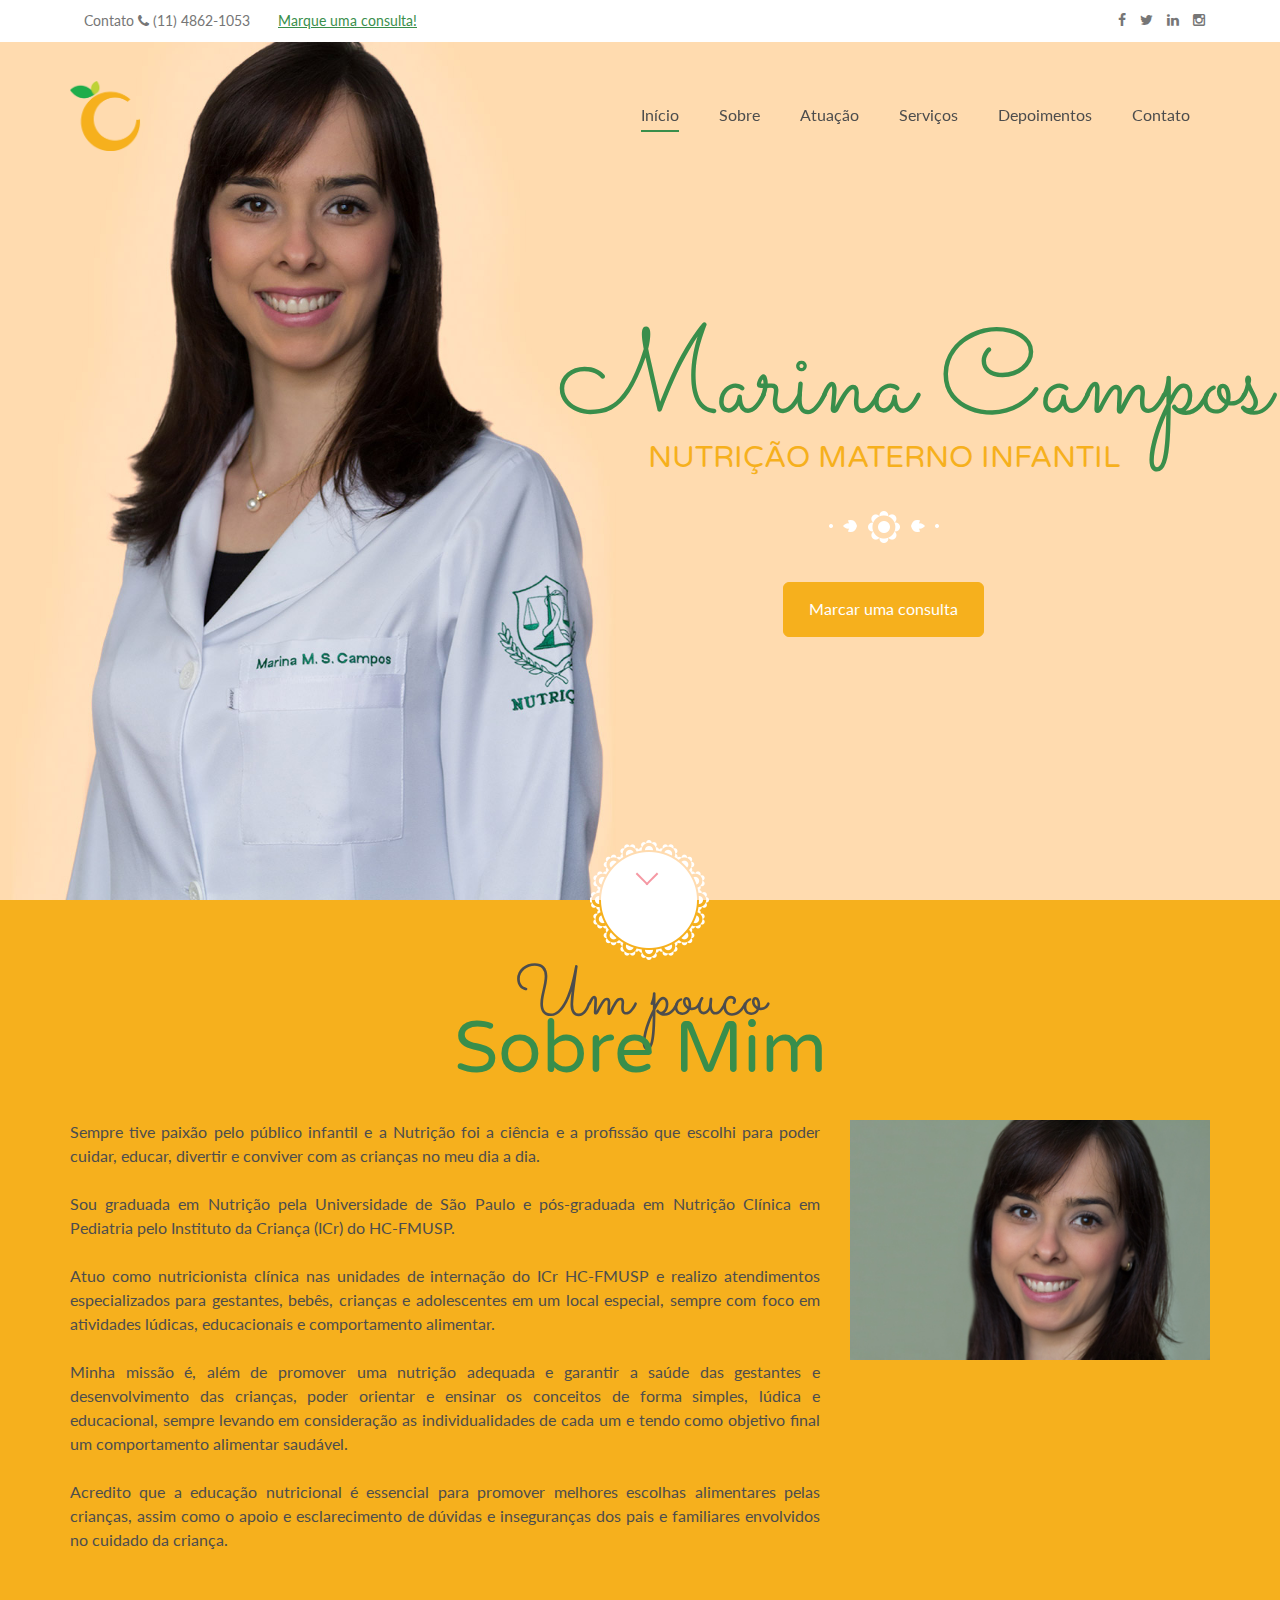
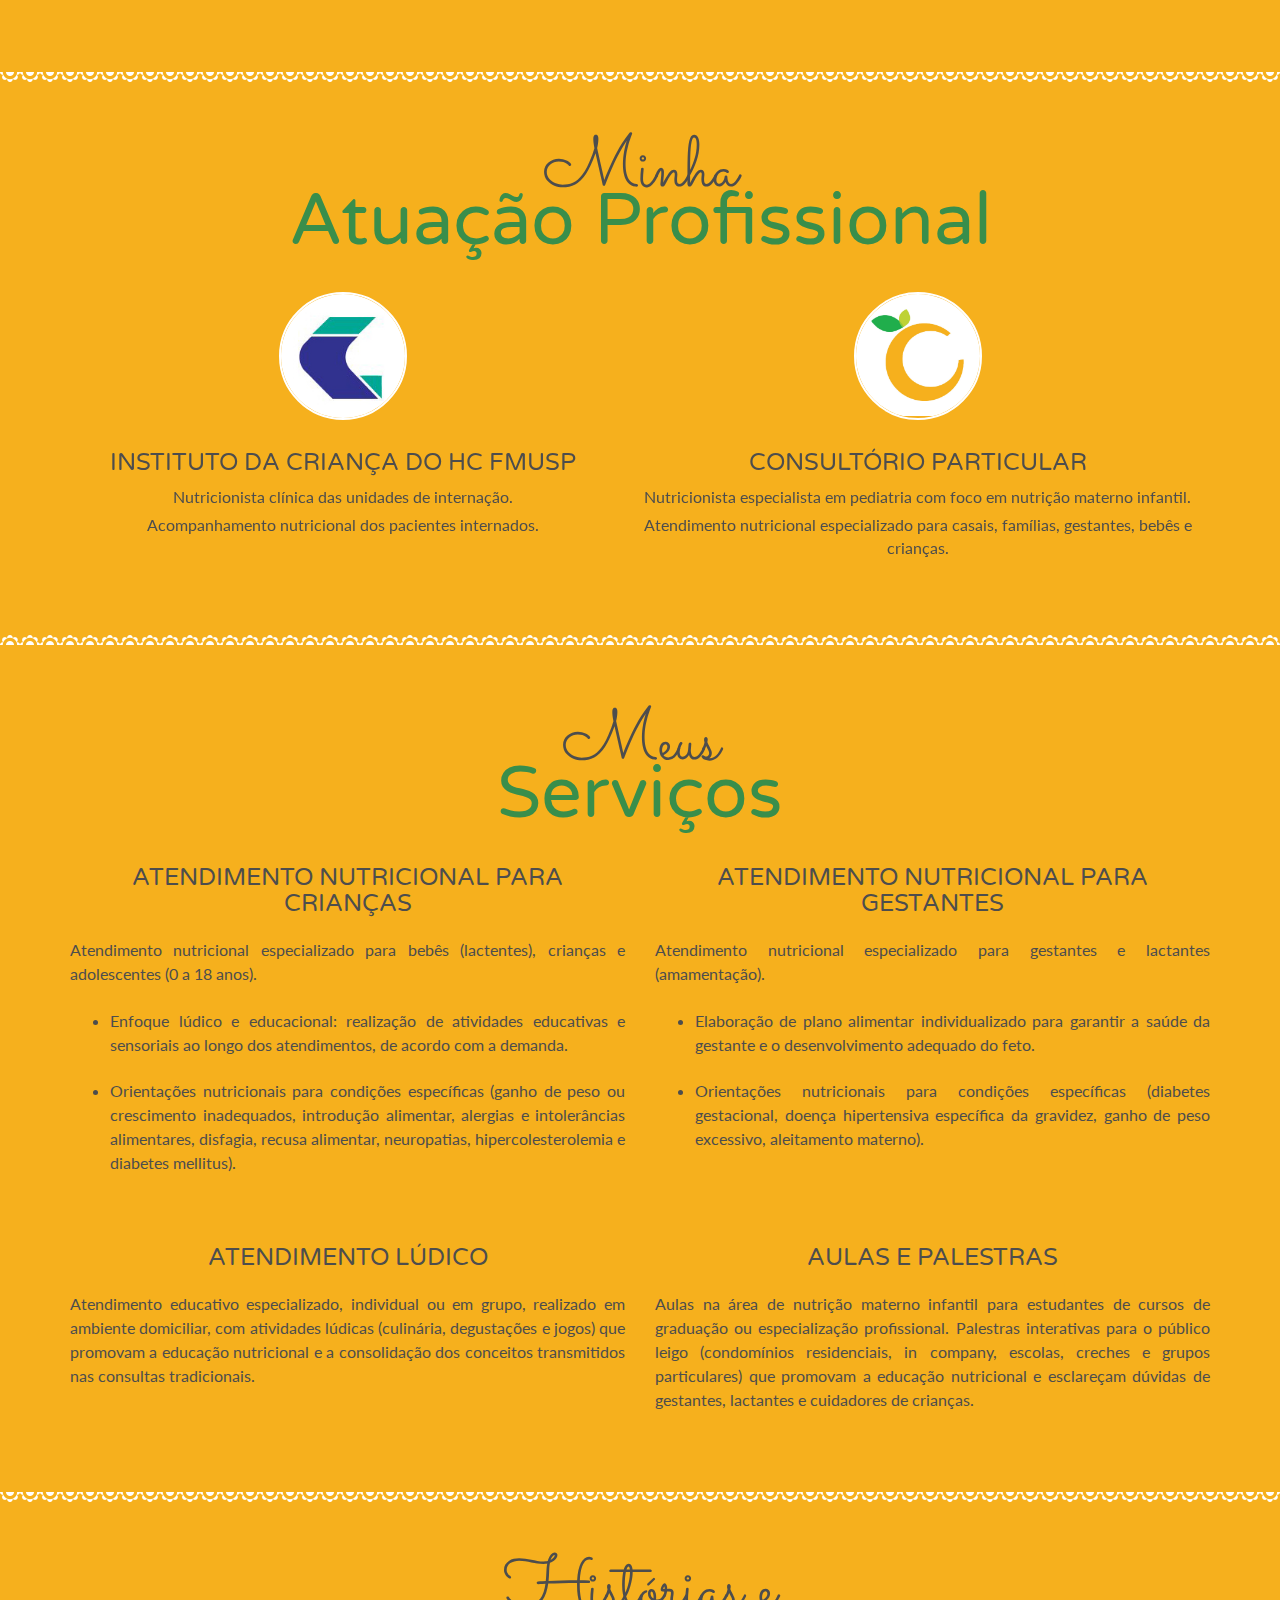
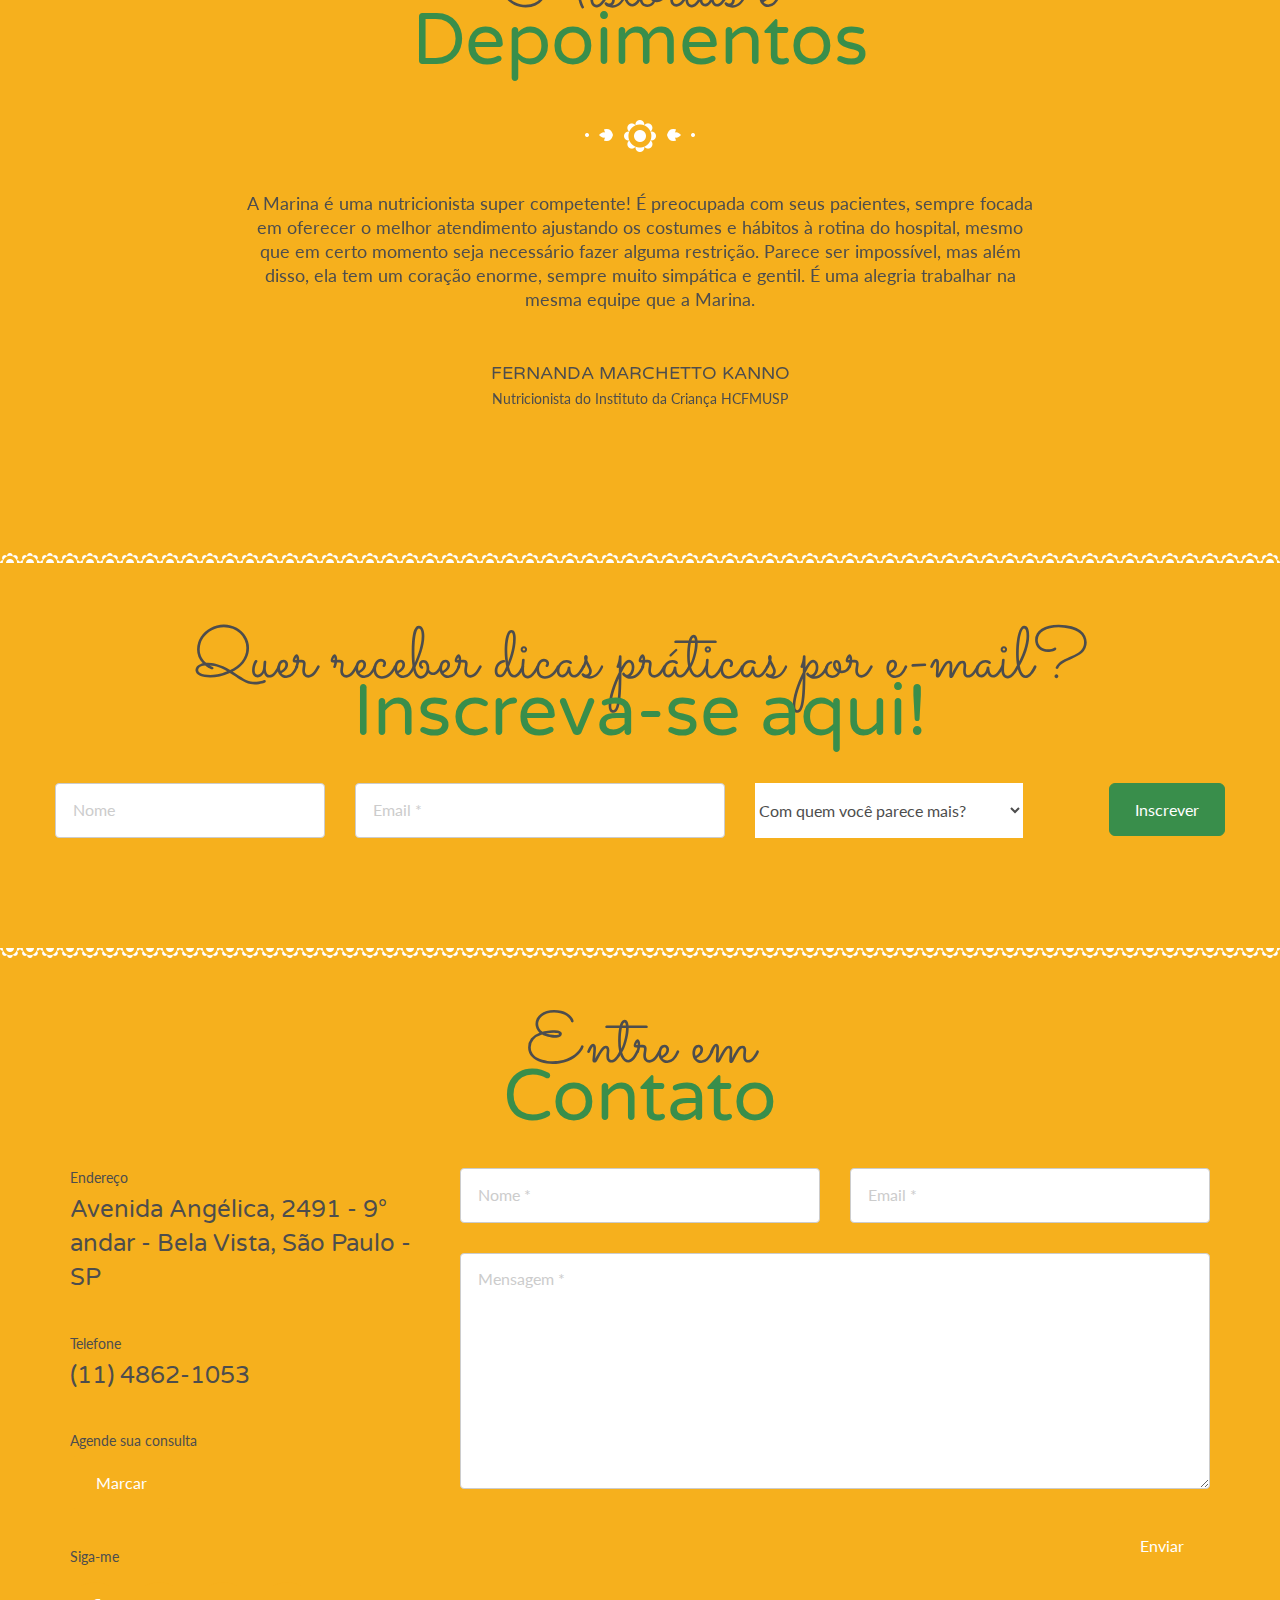
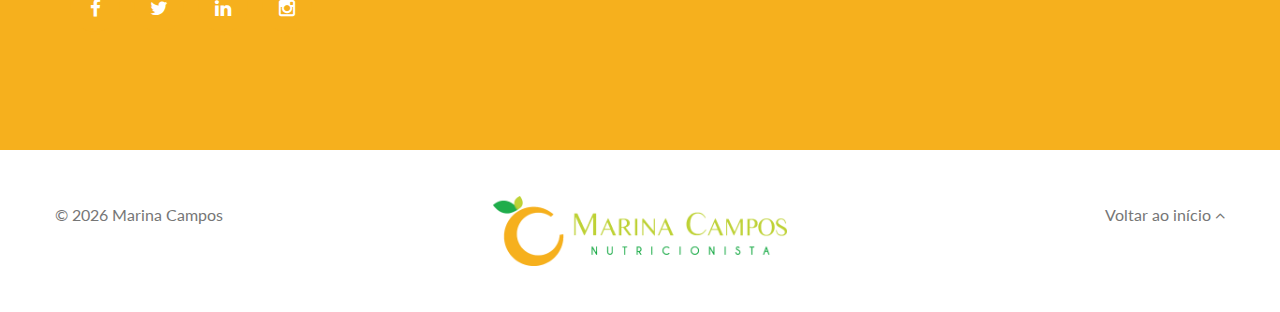
<file: index.html>
<!DOCTYPE html>
<!--[if IE 8 ]>    <html class="no-js ie8" lang="pt-br"> <![endif]-->
<!--[if IE 9 ]>    <html class="no-js ie9" lang="pt-br"> <![endif]-->
<!--[if (gt IE 9)|!(IE)]><!--> <html class="no-js" lang="pt-br"> <!--<![endif]-->

  <head lang="pt-br" prefix="og: http://ogp.me/ns# fb: http://ogp.me/ns/fb# business: http://ogp.me/ns/business#">
    <meta charset="utf-8">
    <meta http-equiv="X-UA-Compatible" content="IE=edge">
    <meta name="viewport" content="width=device-width, initial-scale=1.0, user-scalable=no, maximum-scale=1, shrink-to-fit=no">

    <meta name="author" content="Marina Morgado Simões de Campos ">



































  <title>Nutrição Materno Infantil - Marina Campos</title>



  <meta property="og:title" content="Nutrição Materno Infantil - Marina Campos" />



  <meta property="og:locale" content="pt_BR">



  <meta name="description" content="Site da nutricionista especialista em pediatria Marina Morgado Simões de Campos. Atendimento especializado em nutrição materno infantil." />
  <meta property="og:description" content="Site da nutricionista especialista em pediatria Marina Morgado Simões de Campos. Atendimento especializado em nutrição materno infantil." />



  <link rel="canonical" href="http://www.marinacampos.com.br/" />
  <meta property="og:url" content="http://www.marinacampos.com.br/" />



  <meta property="og:site_name" content="Nutricionista especialista em pediatria Marina Campos" />



  <meta property="og:image" content="http://www.marinacampos.com.br/assets/images/content/nutri/nutricionista-marina-campos-materno-infantil-pediatria.jpg" />
  
    <meta property="og:image:type" content="image/jpeg" />
  
  
    <meta property="og:image:height" content="500" />
  
  
    <meta property="og:image:width" content="474" />
  







  <meta property="og:type"                              content="business.business" /> 
  <meta property="business:contact_data:business_street"content="Avenida Angélica, 2491 - 9° andar - Bela Vista" /> 
  <meta property="business:contact_data:locality"       content="São Paulo" />
  <meta property="business:contact_data:region"         content="São Paulo" />
  <meta property="business:contact_data:postal_code"    content="01227-200" /> 
  <meta property="business:contact_data:country_name"   content="Brazil" /> 
  <meta property="business:contact_data:phone_number"   content="+551148621053" />
  <meta property="place:location:latitude"              content="-23.5555566" /> 
  <meta property="place:location:longitude"             content="-46.6753293" /> 








  <meta name="twitter:card" content="summary" />

  <meta name="twitter:site" content="@mcampos_nutri" />

  
    <meta name="twitter:creator" content="@mcampos_nutri" />
  



  

  

  
    <meta property="fb:app_id" content="1240838642616014" />
  







<script type="application/ld+json">
  {
    "@context": "http://schema.org",

    "@type": "WebSite",


    "name": "Nutricionista especialista em pediatria Marina Campos",


    "headline": "Nutrição Materno Infantil - Marina Campos",


    "image": "http://www.marinacampos.com.br/assets/images/content/nutri/nutricionista-marina-campos-materno-infantil-pediatria.jpg",



    "description": "Site da nutricionista especialista em pediatria Marina Morgado Simões de Campos. Atendimento especializado em nutrição materno infantil.",



    "url": "http://www.marinacampos.com.br/"
  }
</script>

    <script>
  window.fbAsyncInit = function() {
    FB.init({
      appId      : '1240838642616014',
      xfbml      : true,
      version    : 'v2.7'
    });
  };

  (function(d, s, id){
     var js, fjs = d.getElementsByTagName(s)[0];
     if (d.getElementById(id)) {return;}
     js = d.createElement(s); js.id = id;
     js.src = "//connect.facebook.net/en_US/sdk.js";
     fjs.parentNode.insertBefore(js, fjs);
   }(document, 'script', 'facebook-jssdk'));
</script>

    <!-- <script src="//load.sumome.com/" data-sumo-site-id="33ffb16014b212f1eab9dd022ba5b49c34bee459967bd62efdde7179c2038b3e" async="async"></script> -->



    <link rel="stylesheet" type="text/css" href="./assets/css/bootstrap.css">
    <link rel="stylesheet" type="text/css" href="./assets/css/style.css">
    <link rel="stylesheet" type="text/css" href="./assets/css/nanny.css">

    <!--[if lt IE 9]>
    <script src="./assets/bootstrap/js/html5shiv.min.js"></script>
    <script src="./assets/bootstrap/js/respond.min.js"></script>
    <![endif]-->

    <script src="./assets/js/modernizr.custom.js"></script>



    

    

    <!-- Booking -->
    <meta name='B-verify' content='57573c161d5a8ed4e1dca2f2de4307dc4b259e08' />

    <!-- Icons -->
    <!-- 16x16 -->
    <link rel="shortcut icon" href="./assets/images/logo-simbolo-marina-campos-nutricionista-ico.ico">
    <link rel="icon" href="./assets/images/logo-simbolo-marina-campos-nutricionista-ico.ico" type="image/x-icon">


    <!-- Localization -->
    <!-- Google -->
    <link rel="alternate" href="http://www.marinacampos.com.br/" hreflang="pt-br" />
    <!-- Bing -->
    <meta http-equiv="content-language" content="pt-br">

</head>


  <body class="cssAnimate onepager">

    <div class="ct-preloader">
    <div class="ct-preloader-content">
    </div>
</div>
<div class="ct-topbar ct-topbar--default">
    <div class="container">
        <div class="row">
            <div class="col-sm-6 col-lg-6">
                <div class="text-wrapper">
                    <a href="#contact">Contato</a>
                    <i class="fa fa-phone"></i>
                    (11) 4862-1053
                    &nbsp;&nbsp;&nbsp;&nbsp;&nbsp;
                    <a href="http://www.marinacamposnutri.com.br#agendamento" class="" style="color: #398e4b; text-decoration : underline;" target="_blank">Marque uma consulta!</a>
                </div>
                
            </div>
            <div class="col-sm-6 col-lg-6">
                <div class="ct-socials text-right">
                    <a href="https://www.facebook.com/mcampos.nutri" data-toggle="tooltip" data-placement="bottom" title="Facebook"><i class="fa fa-facebook"></i></a>
                    <a href="https://twitter.com/mcampos_nutri" data-toggle="tooltip" data-placement="bottom" title="Twitter"><i class="fa fa-twitter"></i></a>
                    <a href="https://www.linkedin.com/in/marina-morgado-simões-de-campos-54392899" data-toggle="tooltip" data-placement="bottom" title="LinkedIn"><i class="fa fa-linkedin"></i></a>
                    <a href="https://www.instagram.com/mcampos_nutri/" data-toggle="tooltip" data-placement="bottom" title="Instagram"><i class="fa fa-instagram"></i></a>
                    
                </div>
            </div>
        </div>
    </div>
</div>
<div class="ct-navbarMobile">
    <div class="navbar-header">
        <a class="navbar-brand" href="http://www.marinacampos.com.br">
            <img class="ct-logo-navbar--transparent" src="./assets/images/content/nutri/logo-simbolo-marina-campos-nutricionista.png" alt="">
            <img class="ct-logo-navbar--solid" src="./assets/images/content/nutri/logo-simbolo-marina-campos-nutricionista-solid.jpg" alt="">
        </a>
    </div>
    <button type="button" class="navbar-toggle">
        <span class="sr-only">Alternar navegação</span>
        <span class="icon-bar"></span>
        <span class="icon-bar"></span>
        <span class="icon-bar"></span>
    </button>
</div>
<div class="ct-menuMobile">
    <ul class="ct-menuMobile-navbar">
        <li ><a href="#header">Início</a></li>
        <li ><a href="#about">Sobre</a></li>
        <li ><a href="#services">Atuação</a></li>
        <li ><a href="#prices">Serviços</a></li>
        <li ><a href="#clients">Depoimentos</a></li>
        
        <li class="dropdown "><a href="#contact">Contato</a>
            
        </li>
    </ul>
</div>
<div id="ct-js-wrapper" class="ct-pageWrapper">
	<nav class="navbar ct-navbar--transparent ct-navbar--stickyToTop ct-navbar--withTopbar" role="navigation">
	    <div class="container">
	        <div class="navbar-header">
	        	<a class="navbar-brand" href="http://www.marinacampos.com.br">
	            	<img class="ct-logo-navbar--transparent" src="./assets/images/content/nutri/logo-simbolo-marina-campos-nutricionista.png"  alt="">
	            	<img class="ct-logo-navbar--solid" src="./assets/images/content/nutri/logo-simbolo-marina-campos-nutricionista-solid.jpg"  alt="">
	        	</a>
	        </div>
	        <div class="collapse navbar-collapse">
	            <ul class="nav navbar-nav navbar-right">
	                <li class="onepage"><a href="#header">Início</a></li>
	                <li class="onepage"><a href="#about">Sobre</a></li>
	                <li class="onepage"><a href="#services">Atuação</a></li>
	                <li class="onepage"><a href="#prices">Serviços</a></li>
	                <li class="onepage"><a href="#clients">Depoimentos</a></li>
	                
	                <li class="dropdown onepage"><a href="#contact">Contato</a>
	                    
	                </li>
	            </ul>
	        </div>
	    </div>
	</nav>


<header class="ct-mediaSection ct-section scroll" id="header" data-stellar-background-ratio="0.3" data-height="100%" data-type="parallax" data-bg-image="./assets/images/content/nutri/marina-campos-nutricionaista-materno-infantil-pediatria.jpg" data-bg-image-mobile="./assets/images/content/nutri/marina-campos-nutricionaista-materno-infantil-pediatria-mobile.jpg" data-bg-image-tablet="./assets/images/content/nutri/marina-campos-nutricionaista-materno-infantil-pediatria.jpg">
    <div class="ct-mediaSection-inner">
        <div class="container">
            <div class="row">
                <div class="ct-header-text col-md-7 text-center ct-js-animationDynamic pull-right">
                    <h1 class="ct-js-animation--item ct-motive-text" data-when="span" data-from="0" data-to="0.5" data-opacity="0" data-translatey="-100">Marina Campos</h1>
                    <h2 class="text-uppercase ct-u-hdr2 ct-js-animation--item" data-when="span" data-from="0" data-to="0.5" data-opacity="0" data-translatey="-100">Nutrição Materno Infantil</h2>
                    <div class="ct-divider ct-divider--type7 ct-js-animation--item" data-when="span" data-from="0" data-to="0.5" data-opacity="0" data-translatey="100">
                        <div class="ct-line ct-line--left"></div>
                        <!--<i class="icon-sun"></i>-->
                        <img src="./assets/images/divider-icon-type7.png" alt="">
                        <div class="ct-line ct-line--right"></div>
                    </div>
                    <!-- <a href="#prices" class="btn btn-default ct-js-btnScroll btn--radius ct-js-animation--item" data-when="span" data-from="0" data-to="0.5" data-opacity="0" data-translatey="100">Veja como posso te ajudar</a> -->
                    <a href="http://www.marinacamposnutri.com.br#agendamento" class="btn btn-default ct-js-btnScroll btn--radius ct-js-animation--item" data-when="span" data-from="0" data-to="0.5" data-opacity="0" data-translatey="100" target="_blank">Marcar uma consulta</a>
                </div>
            </div>
        </div>
    </div>
</header>

<section class="ct-mediaSection  ct-u-paddingBoth80 scroll" id="about">
    <div class="ct-header-arrow--circleDecoration3 ct-animation--rotate">
        <a class="ct-js-btnScroll" href="#about">
            <div class="ct-arrow--outer"></div>
            <div class="ct-arrow--inner">
                <div class="ct-arrow--icon">
                    <div class="ct-arrow"></div>
                </div>
            </div>
        </a>
    </div>
    <div class="container">
        <header class="ct-pageSectionHeader text-center">
            <h2 class="ct-js-animation--item" data-when="enter" data-from="0" data-to="1" data-opacity="0" data-translatey="-50">Um pouco</h2>
            <h3 class="ct-js-animation--item ct-u-hdr3 ct-motive-text" data-when="enter" data-from="0" data-to="1" data-opacity="0" data-translatey="50">Sobre Mim</h3>
        </header>
        <div class="row ct-u-image--full-width">
            <div class="col-sm-4 col-md-4 ct-u-paddingBottom40 col-sm-push-8 col-md-push-8">
                <img src="./assets/images/content/nutri/marina-campos-nutricionaista-materno-infantil-site.jpg" alt="">
            </div>
            <div class="col-sm-8 col-md-8 col-sm-pull-4 col-md-pull-4 ct-u-paddingBottom40">
            	<p>
            	Sempre tive paixão pelo público infantil e a Nutrição foi a ciência e a profissão que escolhi para poder cuidar, educar, divertir e conviver com as crianças no meu dia a dia.
            	<br><br>
            	Sou graduada em Nutrição pela Universidade de São Paulo e pós-graduada em Nutrição Clínica em Pediatria pelo Instituto da Criança (ICr) do HC-FMUSP.  
                <br><br>
                Atuo como nutricionista clínica nas unidades de internação do ICr HC-FMUSP e realizo atendimentos especializados para gestantes, bebês, crianças e adolescentes em um local especial, sempre com foco em atividades lúdicas, educacionais e comportamento alimentar. 
            	<br><br>
            	Minha missão é, além de promover uma nutrição adequada e garantir a saúde das gestantes e desenvolvimento das crianças, poder orientar e ensinar os conceitos de forma simples, lúdica e educacional, sempre levando em consideração as individualidades de cada um e tendo como objetivo final um comportamento alimentar saudável. 
                <br><br>
                Acredito que a educação nutricional é essencial para promover melhores escolhas alimentares pelas crianças, assim como o apoio e esclarecimento de dúvidas e inseguranças dos pais e familiares envolvidos no cuidado da criança. 
            	</p>
        	</div>
        </div>
    </div>
</section>
<section class="ct-mediaSection ct-decoration--type7 ct-u-paddingBoth80 ct-glyph--text scroll" id="services" data-stellar-background-ratio="0.3" data-height="auto" data-type="parallax" data-bg-image="./assets/images/content/nutri/nutri-home-skills-bg.jpg" data-bg-image-mobile="./assets/images/content/nutri/nutri-home-skills-bg.jpg" data-bg-image-tablet="./assets/images/content/nutri/nutri-home-skills-bg.jpg">
    <div class="ct-mediaSection-inner">
        <div class="container">
            <header class="ct-pageSectionHeader text-center ct-u-color--reverse ct-js-animationDynamic">
                <h2 class="ct-js-animation--item ct-motive-text" data-when="enter" data-from="1" data-to="0" data-opacity="0" data-translatey="-50">Minha</h2>
                <h3 class="ct-u-text--white ct-js-animation--item ct-u-hdr3" data-when="enter" data-from="1" data-to="0" data-opacity="0" data-translatey="50">Atuação Profissional</h3>
            </header>
            <div class="row">
                <div class="ct-js-flexslider flexslider ct-flexslider--arrowType3" data-maxitems="2" data-minitems="1" data-itemwidth="138" data-itemmargin="10" data-move="4" data-directionnav="true">
                    <ul class="slides text-uppercase ct-u-text--white text-center">
                        <li>
                            <div class="ct-iconBox">
                                <div class="ct-iconElement ct-background-circleImageBorder">
                                    <img src="./assets/images/content/nutri/logo-ICr-marina-campos-nutricionista.jpg" alt="">
                                </div>
                                <div class="ct-iconBox--description">
                                    <h3 class="text-uppercase bottom-margin-atuacao">Instituto da Criança do HC FMUSP</h3>
                                    <ul class="ct-u-list--nonedecoration">
                                        <li>Nutricionista clínica das unidades de internação.</li>
                                        <li>Acompanhamento nutricional dos pacientes internados.</li>
                                    </ul>
                                </div>
                                <div class="clearfix"></div>
                            </div>
                        </li>
                        <li>
                            <div class="ct-iconBox">
                                <div class="ct-iconElement ct-background-circleImageBorder">
                                    <img src="./assets/images/content/nutri/logo-simbolo-marina-campos-nutricionista-solid_white-border.jpg" alt="">
                                </div>
                                <div class="ct-iconBox--description">
                                    <h3 class="text-uppercase bottom-margin-atuacao">Consultório particular</h3>
                                    <ul class="ct-u-list--nonedecoration">
                                        <li>Nutricionista especialista em pediatria com foco em nutrição materno infantil.</li>
                                        <li>Atendimento nutricional especializado para casais, famílias, gestantes, bebês e crianças.</li>
                                    </ul>
                                </div>
                                <div class="clearfix"></div>
                            </div>
                        </li>
                        
                    </ul>
                </div>
            </div>
        </div>
    </div>
</section>
<section class="ct-mediaSection ct-u-paddingBoth80 ct-decoration--type7-rotate scroll" id="prices">
    <div class="container">
        <header class="ct-pageSectionHeader text-center" >
            <h2 class="ct-js-animation--item" data-when="enter" data-from="0" data-to="1" data-opacity="0" data-translatey="-50">Meus</h2>
            <h3 class="ct-js-animation--item ct-u-hdr3 ct-motive-text" data-when="enter" data-from="0" data-to="1" data-opacity="0" data-translatey="50">Serviços</h3>
        </header>
        <div class="row">
            <div class="col-md-6 alinha-centro">
                <h3 class="text-uppercase bottom-margin-services">Atendimento nutricional para crianças</h3>
                <div class="text-justify">
                    <p>Atendimento nutricional especializado para bebês (lactentes), crianças e adolescentes (0 a 18 anos).</p>
                    <br>
                    <ul>
                        <li>
                            <p>Enfoque lúdico e educacional: realização de atividades educativas e sensoriais ao longo dos atendimentos, de acordo com a demanda.</p>
                        </li>
                        <br>
                        <li>
                            <p>Orientações nutricionais para condições específicas (ganho de peso ou crescimento inadequados, introdução alimentar, alergias e intolerâncias alimentares, disfagia, recusa alimentar, neuropatias, hipercolesterolemia e diabetes mellitus).</p>
                        </li>
                    </ul>
                </div>


            </div>
            <div class="col-md-6 alinha-centro">
                <h3 class="text-uppercase bottom-margin-services">Atendimento nutricional para gestantes</h3>
                <div class="text-justify">
                    <p>Atendimento nutricional especializado para gestantes e lactantes (amamentação). </p>
                    <br>
                        <ul>
                            <li>
                                <p>Elaboração de plano alimentar individualizado para garantir a saúde da gestante e o desenvolvimento adequado do feto.</p>
                            </li>
                            <br>
                            <li>
                                <p>Orientações nutricionais para condições específicas (diabetes gestacional, doença hipertensiva específica da gravidez, ganho de peso excessivo, aleitamento materno).</p>
                            </li>
                        </ul>
                </div>
                
            </div>
        </div>
        <div class="row margin-top-servicos">
            <div class="col-md-6 alinha-centro">
                <h3 class="text-uppercase bottom-margin-services">Atendimento Lúdico</h3>
                <div class="text-justify">
                    <p>Atendimento educativo especializado, individual ou em grupo, realizado em ambiente domiciliar, com atividades lúdicas (culinária, degustações e jogos) que promovam a educação nutricional e a consolidação dos conceitos transmitidos nas consultas tradicionais.</p>
                </div>
            </div>

			<div class="col-md-6 alinha-centro">
                <h3 class="text-uppercase bottom-margin-services">Aulas e palestras</h3>
                <div class="text-justify">
                    <p>Aulas na área de nutrição materno infantil para estudantes de cursos de graduação ou especialização profissional. Palestras interativas para o público leigo (condomínios residenciais, in company, escolas, creches e grupos particulares) que promovam a educação nutricional e esclareçam dúvidas de gestantes, lactantes e cuidadores de crianças.</p>
                </div>
            </div>
            <!-- <div class="col-md-6">
                <table>
                    <caption class="text-left ct-u-paddingBottom20">TRAVELLING nutri</caption>
                    <tr>
                        <th></th>
                        <th></th>
                    </tr>
                    <tr>
                        <td>One child</td>
                        <td class="text-right">$ per hour + $ per each overnight</td>
                    </tr>
                    <tr>
                        <td>Each additional child</td>
                        <td class="text-right">$ per hour</td>
                    </tr>
                </table>
            </div> -->

        </div>

        

        <!-- <header class="ct-pageSectionHeader text-center new-context-in-same-section">
            <h2 class="ct-js-animation--item" data-when="enter" data-from="0" data-to="1" data-opacity="0" data-translatey="-50">Conheça o meu projeto:</h2>
            <h3 class="ct-js-animation--item ct-u-hdr3 ct-motive-text" data-when="enter" data-from="0" data-to="1" data-opacity="0" data-translatey="50">Casa de Nutrir</h3>
        </header>
        <div class="row ct-gallery">
            <div class="col-sm-6 col-md-4 ct-u-paddingBottom50">
                <a class="ct-js-magnificPopupImage" href="./assets/images/content/nutri/casa-de-nutrir-cozinha.JPG" title="Cozinha">
                    <figure class="ct-hover ct-hover-type3">
                        <img src="./assets/images/content/nutri/casa-de-nutrir-cozinha_peq.jpg" alt="">
                        <figcaption>
                            <h2><i>Cozinha</i></h2>
                        </figcaption>
                    </figure>
                </a>
            </div>
            <div class="col-sm-6 col-md-4 ct-u-paddingBottom50">
                <a class="ct-js-magnificPopupImage" href="./assets/images/content/nutri/casa-de-nutrir-entrada.JPG" title="Entrada e Sala de espera">
                    <figure class="ct-hover ct-hover-type3">
                        <img src="./assets/images/content/nutri/casa-de-nutrir-entrada_peq.jpg" alt="">
                        <figcaption>
                            <h2><i>Entrada e Sala de espera</i></h2>
                        </figcaption>
                    </figure>
                </a>
            </div>
            <div class="col-sm-6 col-md-4 ct-u-paddingBottom50">
                <a class="ct-js-magnificPopupImage" href="./assets/images/content/nutri/casa-de-nutrir-mesa-cozinha-porta.JPG" title="Espaço de atividades">
                    <figure class="ct-hover ct-hover-type3">
                        <img src="./assets/images/content/nutri/casa-de-nutrir-mesa-cozinha-porta_peq.jpg" alt="">
                        <figcaption>
                            <h2><i>Espaço de atividades</i></h2>
                        </figcaption>
                    </figure>
                </a>
            </div>
            <div class="clearfix visible-lg"></div>
            <div class="col-sm-6 col-md-4 ct-u-paddingBottom50">
                <a class="ct-js-magnificPopupImage" href="./assets/images/content/nutri/casa-de-nutrir-mesa-cozinha.JPG" title="Espaço de atividades">
                    <figure class="ct-hover ct-hover-type3">
                        <img src="./assets/images/content/nutri/casa-de-nutrir-mesa-cozinha_peq.jpg" alt="">
                        <figcaption>
                            <h2><i>Espaço de atividades</i></h2>
                        </figcaption>
                    </figure>
                </a>
            </div>
            <div class="col-sm-6 col-md-4 ct-u-paddingBottom50">
                <a class="ct-js-magnificPopupImage" href="./assets/images/content/nutri/casa-de-nutrir-sala-atendimento.JPG" title="Sala de atendimento">
                    <figure class="ct-hover ct-hover-type3">
                        <img src="./assets/images/content/nutri/casa-de-nutrir-sala-atendimento_peq.jpg" alt="">
                        <figcaption>
                            <h2><i>Sala de atendimento</i></h2>
                        </figcaption>
                    </figure>
                </a>
            </div>
            <div class="col-sm-6 col-md-4 ct-u-paddingBottom50">
                <a class="ct-js-magnificPopupImage" href="./assets/images/content/nutri/casa-de-nutrir-sofa-porta-da-cozinha.JPG" title="Sala de espera">
                    <figure class="ct-hover ct-hover-type3">
                        <img src="./assets/images/content/nutri/casa-de-nutrir-sofa-porta-da-cozinha_peq.jpg" alt="">
                        <figcaption>
                            <h2><i>Sala de espera</i></h2>
                        </figcaption>
                    </figure>
                </a>
            </div>
            <div class="clearfix visible-lg"></div>
        </div>

    </div> -->
</section>



<section class="ct-mediaSection ct-decoration--type7 ct-u-paddingBoth80 scroll" id="clients"  data-stellar-background-ratio="0.3" data-height="575" data-type="parallax" data-bg-image="./assets/images/content/nutri/nutri-home-clients-bg.jpg" data-bg-image-mobile="./assets/images/content/nutri/nutri-home-clients-bg.jpg" data-bg-image-tablet="./assets/images/content/nutri/nutri-home-clients-bg.jpg">
    <div class="ct-mediaSection-inner">
        <div class="container">
            <div class="row">
                <div class="col-md-12">
                    <header class="ct-pageSectionHeader text-center ct-u-color--reverse ct-js-animationDynamic">
                        <h2 class="ct-js-animation--item ct-motive-text" data-when="enter" data-from="1" data-to="0" data-opacity="0" data-translatey="-50">Histórias e</h2>
                        <h3 class="ct-u-text--white ct-js-animation--item ct-u-hdr3" data-when="enter" data-from="1" data-to="0" data-opacity="0" data-translatey="50">Depoimentos</h3>
                    </header>
                    <div class="ct-divider ct-divider--type7 text-center">
                        <div class="ct-line ct-line--left"></div>
                        <img src="./assets/images/divider-icon-type7.png" alt="">
                        <div class="ct-line ct-line--right"></div>
                    </div>
                </div>
            </div>
        </div>
        <div class="flexslider ct-js-flexslider ct-flexslider--arrowType2" data-controlnav="false" data-directionnav="true" data-animationloop="false">
            <ul class="slides ct-u-text--white">
                <li>
                    <div class="container">
                        <div class="row">
                            <div class="col-md-12">
                                <p>A Marina é uma nutricionista super competente! É preocupada com seus pacientes, sempre focada em oferecer o melhor atendimento ajustando os costumes e hábitos à rotina do hospital, mesmo que em certo momento seja necessário fazer alguma restrição. Parece ser impossível, mas além disso, ela tem um coração enorme, sempre muito simpática e gentil. É uma alegria trabalhar na mesma equipe que a Marina.</p>
                                <div class="ct-text-signature text-center">
                                    <span class="text-uppercase">Fernanda Marchetto Kanno</span>
                                    <p>Nutricionista do Instituto da Criança HCFMUSP</p>
                                </div>
                            </div>
                        </div>
                    </div>
                </li>
                <li>
                    <div class="container">
                        <div class="row">
                            <div class="col-md-12">
                                <p>A Gabriela tem 8 anos e faz acompanhamento nutricional com a Marina desde os 7. Procurei a ajuda da Marina, pois a Gabi estava ganhando 1 kg por mês . Ela não queria ir à primeira consulta, pois falou que seria muito chato, mas eu insisti e ela amou a consulta e a Marina. A forma como a Marina explica sobre os alimentos é através de jogos, desenhos, bem do jeito que a criança gosta. A Gabi sempre sai da consulta com algumas “lições de casa”, que ela cumpre com muito orgulho. Por exemplo: ela tira foto dos pratos, dos lanchinhos e mostra na próxima consulta. O resultado é que ela perdeu peso e eu percebi uma melhora muito grande da Gabi com a sua relação com os alimentos: pensa antes de comer, come mais devagar e sempre experimenta novos alimentos.</p>
                                <div class="ct-text-signature text-center">
                                    <span class="text-uppercase">Flávia Polônio</span>
                                    <p>Mãe da Gabriela</p>
                                </div>
                            </div>
                        </div>
                    </div>
                </li>
            </ul>
        </div>
    </div>
</section>







<section class="ct-mediaSection ct-decoration--type7-rotate ct-u-paddingBoth80 scroll" id="newsletter">

    <div class="container">
        <header class="ct-pageSectionHeader text-center">
            <h2 class="ct-js-animation--item" data-when="enter" data-from="0" data-to="1" data-opacity="0" data-translatey="-50">Quer receber dicas práticas por e-mail?</h2>
            <h3 class="ct-js-animation--item ct-u-hdr3 ct-motive-text" data-when="enter" data-from="0" data-to="1" data-opacity="0" data-translatey="50"> Inscreva-se aqui!</h3>
        </header>
        <div class="row ct-gallery">
            
                <div id="mc_embed_signup">
                    <form action="//marinacampos.us14.list-manage.com/subscribe/post?u=777df80da3486fabed3bb5fc1&amp;id=debfa48e63" method="post" id="mc-embedded-subscribe-form" name="mc-embedded-subscribe-form" class="contactForm validate" target="_blank" novalidate>
                        <div id="mc_embed_signup_scroll" class="ct-contactForm--type3">
                        <!-- <div class="indicates-required"><span class="asterisk">*</span> indicates required</div> -->
                            
                            <div class="row padding-xs-top">

                                <div class="col-md-3 col-sm-3">
                                    <div class="form-group ct-form-group-label--float">
                                        <div class="mc-field-group">
                                            <input id="mce-FNAME" placeholder="Seu nome" required type="text" name="FNAME" class="form-control input-lg">
                                            <label for="mce-FNAME">Nome</label>
                                        </div>
                                    </div>
                                </div>

                                <div class="col-md-4 col-sm-4">
                                    <div class="form-group ct-form-group-label--float">
                                        <div class="mc-field-group">
                                            <input id="mce-EMAIL" placeholder="Seu email" required type="email_ni" name="EMAIL" class="form-control input-lg required email">
                                            <label for="mce-EMAIL">Email *</label>
                                        </div>
                                    </div>
                                </div>

                            <div class="hidden">
                              <input type="hidden" value="home-with-type-selection" name="SOURCE" class="required" id="mce-SOURCE">
                            </div>

                            <!-- <div class="row padding-xs-top"> -->

                                <div class="col-md-3 col-sm-3">
                                    <div class="form-group">
                                        
                                        <div class="mc-field-group texto-select">
                                            <!-- <label for="mce-SUBTYPE" class"">Com quem você se parece mais? </label> -->
                                            
                                                <select name="SUBTYPE" class="" id="mce-SUBTYPE">
                                                    <option value="">Com quem você parece mais?</option>
                                                    <option value="Mamãe ou Papai">Mamãe ou Papai</option>
                                                    <option value="Gestante (futura mamãe)">Gestante (futura mamãe)</option>
                                                    <option value="Gestante e Mamãe (já tem filho)">Gestante e Mamãe (já tem filho)</option>
                                                    <option value="Outros">Outros</option>
                                                </select>
                                            
                                        </div>

                                    </div>
                                </div>

<!-- </div> -->
                             <div id="mce-responses" class="clear">
                                <div class="response" id="mce-error-response" style="display:none"></div>
                                <div class="response" id="mce-success-response" style="display:none"></div>
                            </div>    <!-- real people should not fill this in and expect good things - do not remove this or risk form bot signups-->

                            <!-- <div class="row"> -->
                                <div class="col-md-2 col-sm-2">
                                    <div style="position: absolute; left: -5000px;" aria-hidden="true">
                                        <input type="text" name="b_777df80da3486fabed3bb5fc1_debfa48e63" tabindex="-1" value=""></div>
                                    <div class="clear list-button">
                                        <input type="submit" value="Inscrever" name="subscribe" id="mc-embedded-subscribe" class="button btn btn-primary btn-lg btn--radius pull-right">
                                    </div>
                                </div>
                            <!-- </div> -->


</div>
                            
                            

                            
                           

                        </div>
                    </form>
                </div>
                
            <div class="clearfix visible-lg"></div>
        </div>
    </div>

</section>


<section class="ct-mediaSection ct-u-paddingBoth80 ct-section ct-decoration--type7 scroll" id="contact" data-stellar-background-ratio="0.3" data-height="736" data-type="parallax" data-bg-image="./assets/images/content/nutri/nutri-home-contact-bg.jpg" data-bg-image-mobile="./assets/images/content/nutri/nutri-home-contact-bg.jpg" data-bg-image-tablet="./assets/images/content/nutri/nutri-home-contact-bg.jpg">
    <div class="ct-mediaSection-inner">
        <div class="container">
            <header class="ct-pageSectionHeader text-center ct-u-color--reverse ct-js-animationDynamic">
                <h2 class="ct-js-animation--item ct-motive-text" data-when="span" data-from="0.5" data-to="0" data-opacity="0" data-translatey="-50">Entre em</h2>
                <h3 class="ct-u-text--white ct-js-animation--item ct-u-hdr3" data-when="span" data-from="0.5" data-to="0" data-opacity="0" data-translatey="50">Contato</h3>
            </header>
            <div class="row">
                <div class="col-md-4 ct-u-text--white">
                    <div class="ct-item--contact ct-address">
                        <span class="ct-header--contact">Endereço</span>
                        <span>Avenida Angélica, 2491 - 9° andar - Bela Vista, São Paulo - SP</span>
                    </div>
                    <div class="ct-item--contact ct-phone">
                        <span class="ct-header--contact">Telefone</span>
                        <span>(11) 4862-1053</span>
                    </div>
                    <div class="ct-item--contact ct-socials--contact">
                        <span class="ct-header--contact">Agende sua consulta</span>
                        <a href="http://www.marinacamposnutri.com.br#agendamento" class="" target="_blank">
                            <button class="btn btn-primary btn-lg btn--radius" style="background-color: #f6b01d;border: 1px solid #f6b01d;">Marcar</button>
                        </a>
                    </div>
                    
                    <div class="ct-item--contact ct-socials--contact">
                        <span class="ct-header--contact">Siga-me</span>
                        <a href="https://www.facebook.com/mcampos.nutri" class="ct-socials--circle"><i class="fa fa-facebook"></i></a>
                        <a href="https://twitter.com/mcampos_nutri"  class="ct-socials--circle"><i class="fa fa-twitter"></i></a>
                        <a href="https://www.linkedin.com/in/marina-morgado-simões-de-campos-54392899" class="ct-socials--circle"><i class="fa fa-linkedin"></i></a>
                        <a href="https://www.instagram.com/mcampos_nutri/" class="ct-socials--circle"><i class="fa fa-instagram"></i></a>
                    </div>
                </div>
                <div class="col-md-8">
                    <div class="ct-contactForm--type3">
                        <div class="successMessage alert alert-success" >
                            <button type="button" class="close" data-dismiss="alert" aria-hidden="true">&times;</button>
                            Obrigado!
                        </div>
                        <div class="errorMessage alert alert-danger" >
                            <button type="button" class="close" data-dismiss="alert" aria-hidden="true">&times;</button>
                            Ops! Ocorreu um erro. Por favor, tente novamente.
                        </div>

                        <form role="form" action="https://getsimpleform.com/messages?form_api_token=2cdfabb8cb565e0b483e2e5aa4389def" method="post" 
      class="contactForm validateIt" data-email-subject="Contact Form" data-show-errors="true">

	<!-- the redirect_to is optional, the form will redirect to the referrer on submission -->
  	<input type='hidden' name='redirect_to' value='http://www.marinacampos.com.br/obrigada.html>' />

    <div class="row padding-xs-top">
        <div class="col-md-6 col-sm-6">
            <div class="form-group ct-form-group-label--float">
                <input id="contact_name" placeholder="Seu nome" required type="text" name="nome" class="form-control input-lg">
                <label for="contact_name">Nome *</label>
            </div>
        </div>
        <div class="col-md-6 col-sm-6">
            <div class="form-group ct-form-group-label--float">
                <input id="contact_email" placeholder="Seu email" required type="email_ni" name="email" class="form-control input-lg">
                <label for="contact_email">Email *</label>
            </div>
        </div>
    </div>
    <div class="row">
        <div class="col-xs-12 col-sm-12 col-md-12">
            <div class="form-group ct-form-group-label--float">
                <textarea id="contact_message" placeholder="Sua messagem" class="form-control input-lg" rows="4" name="message" required></textarea>
                <label for="contact_message">Mensagem *</label>
            </div>
        </div>
    </div>

    <div class="row">
        <div class="col-xs-12">
            <button type="submit" class="btn btn-primary btn-lg btn--radius pull-right">Enviar</button>
        </div>
    </div>
</form>

                    </div>
                </div>
            </div>
        </div>
    </div>
</section>

<div class="container"></div>

<!-- <div class="hidemap">
    <button class="mapToggle">
        Mostrar mapa
    </button>
    <div class="googlemapcontainer">
        <div class="ct-googleMap" data-location="Avenida Angélica, 2491, Bela Vista, São Paulo - SP" data-height="460" data-offset="0" data-zoom="16" data-icon="./assets/images/content/nutri/map-marker-marcador-marina-campos-nutricionista-materno-infantil-pediatria.png"></div>
    </div>
</div> -->

<div class="container"></div>
	<footer>
    <div class="container">
        <div class="row" >
            <div class="col-sm-4 totop "><a id="ct-js-totop" href="#header">Voltar ao início <i class="fa fa-angle-up"></i></a> </div>
            <div class="col-sm-4 ct-footer-logo"><a href="http://www.marinacampos.com.br"><img src="./assets/images/content/nutri/logo-marina-campos-nutricionista.png" alt=""></a></div>
            <div class="col-sm-4 text-right copyright">© <script> document.write(new Date().getFullYear()) </script> Marina Campos</div>
        </div>
    </div>
</footer>
</div>

    <!-- JavaScripts -->
    
      <script>
  (function(i,s,o,g,r,a,m){i['GoogleAnalyticsObject']=r;i[r]=i[r]||function(){
  (i[r].q=i[r].q||[]).push(arguments)},i[r].l=1*new Date();a=s.createElement(o),
  m=s.getElementsByTagName(o)[0];a.async=1;a.src=g;m.parentNode.insertBefore(a,m)
  })(window,document,'script','https://www.google-analytics.com/analytics.js','ga');

  ga('create', 'UA-83307207-1', 'auto');
  ga('send', 'pageview');

</script>
    

    <script src="./assets/js/jquery.min.js"></script>
    <script src="./assets/bootstrap/js/bootstrap.min.js"></script>

    <script src="./assets/js/jquery.pagescroller.lite.js"></script>

    <script src="./assets/js/device.min.js"></script>
    <script src="./assets/js/snap.min.js"></script>
    <script src="./assets/js/jquery.appear.js"></script>

    <script src="./assets/js/magnific-popup/jquery.magnific-popup.min.js"></script>


    <script src="./assets/js/twentytwenty/jquery.twentytwenty.js"></script>
    <script src="./assets/js/twentytwenty/jquery.event.move.js"></script>
    <script src="./assets/js/twentytwenty/init.js"></script>

    <!-- <script src="./assets/js/scrollme-master/jquery.scrollme.min.js"></script> -->
    <script src="./assets/js/smoothscroll.js"></script>

    <script src="http://maps.google.com/maps/api/js?sensor=false"></script>
    <script src="./assets/js/gmaps/gmap3.min.js"></script>


    <script src="./assets/js/ct-mediaSection/jquery.stellar.min.js"></script>
    <script src="./assets/js/ct-mediaSection/init.js"></script>

    <script src="./assets/js/flexslider/jquery.flexslider-min.js"></script>


    <script src="./assets/form/js/contact-form.js"></script>

    <script src="./assets/js/main.js"></script>

  </body>

</html>
</file>
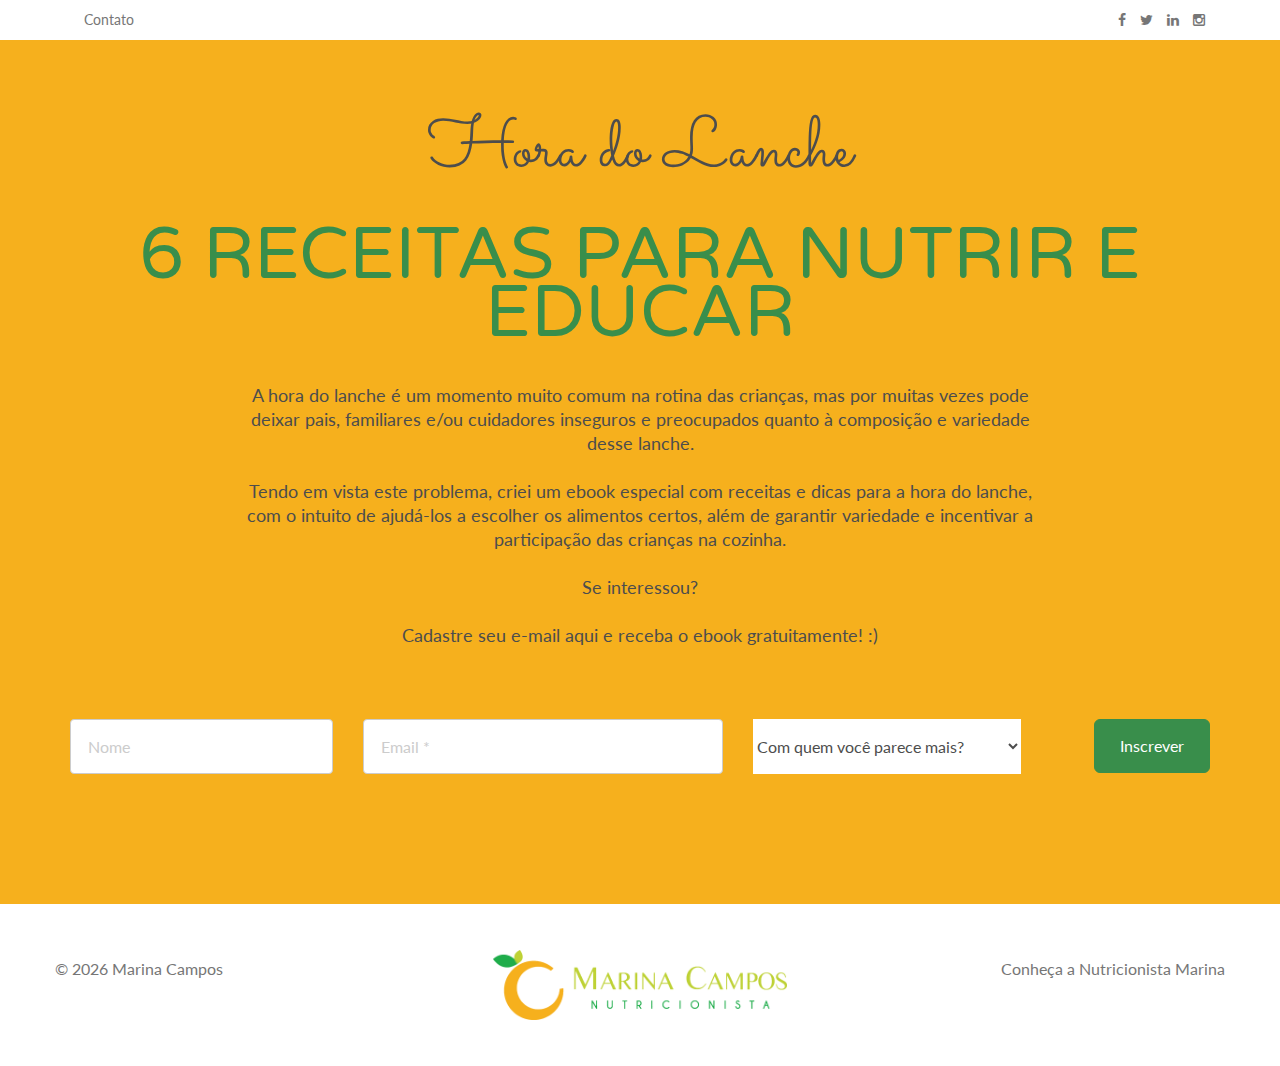
<file: 6-receitas-para-nutrir-e-educar.html>
<!DOCTYPE html>
<!--[if IE 8 ]>    <html class="no-js ie8" lang="pt-br"> <![endif]-->
<!--[if IE 9 ]>    <html class="no-js ie9" lang="pt-br"> <![endif]-->
<!--[if (gt IE 9)|!(IE)]><!--> <html class="no-js" lang="pt-br"> <!--<![endif]-->

  <head lang="pt-br" prefix="og: http://ogp.me/ns# fb: http://ogp.me/ns/fb# business: http://ogp.me/ns/business#">
    <meta charset="utf-8">
    <meta http-equiv="X-UA-Compatible" content="IE=edge">
    <meta name="viewport" content="width=device-width, initial-scale=1.0, user-scalable=no, maximum-scale=1, shrink-to-fit=no">

    <meta name="author" content="Marina Morgado Simões de Campos ">



































  <title>6 Receitas Para Nutrir e Educar | Nutricionista especialista em pediatria Marina Campos</title>



  <meta property="og:title" content="6 Receitas Para Nutrir e Educar" />



  <meta property="og:locale" content="pt_BR">



  <meta name="description" content="6 Receitas Para Nutrir e Educar - Ebook escrito pela nutricionista especialista em pediatria Marina Morgado Simões de Campos. Atendimento especializado em nutrição materno infantil." />
  <meta property="og:description" content="6 Receitas Para Nutrir e Educar - Ebook escrito pela nutricionista especialista em pediatria Marina Morgado Simões de Campos. Atendimento especializado em nutrição materno infantil." />



  <link rel="canonical" href="http://www.marinacampos.com.br/6-receitas-para-nutrir-e-educar" />
  <meta property="og:url" content="http://www.marinacampos.com.br/6-receitas-para-nutrir-e-educar" />



  <meta property="og:site_name" content="Nutricionista especialista em pediatria Marina Campos" />









  <meta property="og:type"                              content="business.business" /> 
  <meta property="business:contact_data:business_street"content="Avenida Angélica, 2491 - 9° andar - Bela Vista" /> 
  <meta property="business:contact_data:locality"       content="São Paulo" />
  <meta property="business:contact_data:region"         content="São Paulo" />
  <meta property="business:contact_data:postal_code"    content="01227-200" /> 
  <meta property="business:contact_data:country_name"   content="Brazil" /> 
  <meta property="business:contact_data:phone_number"   content="+551148621053" />
  <meta property="place:location:latitude"              content="-23.5555566" /> 
  <meta property="place:location:longitude"             content="-46.6753293" /> 








  <meta name="twitter:card" content="summary" />

  <meta name="twitter:site" content="@mcampos_nutri" />

  
    <meta name="twitter:creator" content="@mcampos_nutri" />
  



  

  

  
    <meta property="fb:app_id" content="1240838642616014" />
  







<script type="application/ld+json">
  {
    "@context": "http://schema.org",

    "@type": "WebPage",



    "headline": "6 Receitas Para Nutrir e Educar",




    "description": "6 Receitas Para Nutrir e Educar - Ebook escrito pela nutricionista especialista em pediatria Marina Morgado Simões de Campos. Atendimento especializado em nutrição materno infantil.",



    "url": "http://www.marinacampos.com.br/6-receitas-para-nutrir-e-educar"
  }
</script>

    <script>
  window.fbAsyncInit = function() {
    FB.init({
      appId      : '1240838642616014',
      xfbml      : true,
      version    : 'v2.7'
    });
  };

  (function(d, s, id){
     var js, fjs = d.getElementsByTagName(s)[0];
     if (d.getElementById(id)) {return;}
     js = d.createElement(s); js.id = id;
     js.src = "//connect.facebook.net/en_US/sdk.js";
     fjs.parentNode.insertBefore(js, fjs);
   }(document, 'script', 'facebook-jssdk'));
</script>

    <!-- <script src="//load.sumome.com/" data-sumo-site-id="33ffb16014b212f1eab9dd022ba5b49c34bee459967bd62efdde7179c2038b3e" async="async"></script> -->



    <link rel="stylesheet" type="text/css" href="./assets/css/bootstrap.css">
    <link rel="stylesheet" type="text/css" href="./assets/css/style.css">
    <link rel="stylesheet" type="text/css" href="./assets/css/nanny.css">

    <!--[if lt IE 9]>
    <script src="./assets/bootstrap/js/html5shiv.min.js"></script>
    <script src="./assets/bootstrap/js/respond.min.js"></script>
    <![endif]-->

    <script src="./assets/js/modernizr.custom.js"></script>



    

    

    <!-- Booking -->
    <meta name='B-verify' content='57573c161d5a8ed4e1dca2f2de4307dc4b259e08' />

    <!-- Icons -->
    <!-- 16x16 -->
    <link rel="shortcut icon" href="./assets/images/logo-simbolo-marina-campos-nutricionista-ico.ico">
    <link rel="icon" href="./assets/images/logo-simbolo-marina-campos-nutricionista-ico.ico" type="image/x-icon">


    <!-- Localization -->
    <!-- Google -->
    <link rel="alternate" href="http://www.marinacampos.com.br/6-receitas-para-nutrir-e-educar" hreflang="pt-br" />
    <!-- Bing -->
    <meta http-equiv="content-language" content="pt-br">

</head>


  <body class="cssAnimate onepager">

    <div class="ct-preloader"><div class="ct-preloader-content"></div></div>
<div class="main">
<div class="ct-topbar ct-topbar--default">
    <div class="container">
        <div class="row">
            <div class="col-sm-6 col-lg-6">
                <div class="text-wrapper">
                    <a href="#contact">Contato</a>
                    <!-- <i class="fa fa-phone"></i>
                    (11) 4862-1053 -->
                </div>
                
            </div>
            <div class="col-sm-6 col-lg-6">
                <div class="ct-socials text-right">
                    <a href="https://www.facebook.com/mcampos.nutri" data-toggle="tooltip" data-placement="bottom" title="Facebook"><i class="fa fa-facebook"></i></a>
                    <a href="https://twitter.com/mcampos_nutri" data-toggle="tooltip" data-placement="bottom" title="Twitter"><i class="fa fa-twitter"></i></a>
                    <a href="https://www.linkedin.com/in/marina-morgado-simões-de-campos-54392899" data-toggle="tooltip" data-placement="bottom" title="LinkedIn"><i class="fa fa-linkedin"></i></a>
                    <a href="https://www.instagram.com/mcampos_nutri/" data-toggle="tooltip" data-placement="bottom" title="Instagram"><i class="fa fa-instagram"></i></a>
                    
                </div>
            </div>
        </div>
    </div>
</div>

<div id="ct-js-wrapper" class="ct-pageWrapper">

<section class="ct-mediaSection ct-section ct-decoration--type7-rotate ct-u-paddingBoth100 receitasparanutrireeducar">
    <div class="inner">
        <div class="container">
            <div class="row text-center">
                <div class="col-md-12 text-center ct-pageSectionHeader ct-pageSectionHeader--numbered">
                    <!-- <h1>Hora do Lanche - 6 Receitas Para Nutrir e Educar</h1> -->
                    <br>
                    <h1>Hora do Lanche</h1>
                    <br><br>
                    <h3 class="ct-u-hdr3 text-uppercase ct-motive-text error-code">6 Receitas Para Nutrir e Educar</h3>
                </div>
                <p class="ct-textBox ct-u-line-height24">
                    <br>
                    A hora do lanche é um momento muito comum na rotina das crianças, mas por muitas vezes pode deixar pais, familiares e/ou cuidadores inseguros e preocupados quanto à composição e variedade desse lanche.
                    <br>
                    <br>
                    Tendo em vista este problema, criei um ebook especial com receitas e dicas para a hora do lanche, com o intuito de ajudá-los a escolher os alimentos certos, além de garantir variedade e incentivar a participação das crianças na cozinha. 
                    <br>
                    <br>
                    Se interessou?
                    <br>
                    <br>
                    Cadastre seu e-mail aqui e receba o ebook gratuitamente! :)
                </p>
                <br>
            </div>

        <div id="receitasparanutrireeducar">
            <div id="mc_embed_signup">
                    <form action="//marinacampos.us14.list-manage.com/subscribe/post?u=777df80da3486fabed3bb5fc1&amp;id=debfa48e63" method="post" id="mc-embedded-subscribe-form" name="mc-embedded-subscribe-form" class="contactForm validate" target="_blank" novalidate>
                        <div id="mc_embed_signup_scroll" class="ct-contactForm--type3">
                        <!-- <div class="indicates-required"><span class="asterisk">*</span> indicates required</div> -->
                            
                            <div class="row padding-xs-top">

                                <div class="col-md-3 col-sm-3">
                                    <div class="form-group ct-form-group-label--float">
                                        <div class="mc-field-group">
                                            <input id="mce-FNAME" placeholder="Seu nome" required type="text" name="FNAME" class="form-control input-lg">
                                            <label for="mce-FNAME">Nome</label>
                                        </div>
                                    </div>
                                </div>

                                <div class="col-md-4 col-sm-4">
                                    <div class="form-group ct-form-group-label--float">
                                        <div class="mc-field-group">
                                            <input id="mce-EMAIL" placeholder="Seu email" required type="email_ni" name="EMAIL" class="form-control input-lg required email">
                                            <label for="mce-EMAIL">Email *</label>
                                        </div>
                                    </div>
                                </div>

                            <div class="hidden">
                              <input type="hidden" value="6-receitas-para-nutrir-e-educar" name="SOURCE" class="required" id="mce-SOURCE">
                            </div>

                            <!-- <div class="row padding-xs-top"> -->

                                <div class="col-md-3 col-sm-3">
                                    <div class="form-group">
                                        
                                        <div class="mc-field-group texto-select">
                                            <!-- <label for="mce-SUBTYPE" class"">Com quem você se parece mais? </label> -->
                                            
                                                <select name="SUBTYPE" class="" id="mce-SUBTYPE">
                                                    <option value="">Com quem você parece mais?</option>
                                                    <option value="Mamãe ou Papai">Mamãe ou Papai</option>
                                                    <option value="Gestante (futura mamãe)">Gestante (futura mamãe)</option>
                                                    <option value="Gestante e Mamãe (já tem filho)">Gestante e Mamãe (já tem filho)</option>
                                                    <option value="Outros">Outros</option>
                                                </select>
                                            
                                        </div>

                                    </div>
                                </div>

<!-- </div> -->
                             <div id="mce-responses" class="clear">
                                <div class="response" id="mce-error-response" style="display:none"></div>
                                <div class="response" id="mce-success-response" style="display:none"></div>
                            </div>    <!-- real people should not fill this in and expect good things - do not remove this or risk form bot signups-->

                            <!-- <div class="row"> -->
                                <div class="col-md-2 col-sm-2">
                                    <div style="position: absolute; left: -5000px;" aria-hidden="true">
                                        <input type="text" name="b_777df80da3486fabed3bb5fc1_debfa48e63" tabindex="-1" value=""></div>
                                    <div class="clear list-button">
                                        <input type="submit" value="Inscrever" name="subscribe" id="mc-embedded-subscribe" class="button btn btn-primary btn-lg btn--radius pull-right">
                                    </div>
                                </div>
                            <!-- </div> -->


</div>
                            
                            

                            
                           

                        </div>
                    </form>
                </div>
        </div>
        </div>
    </div>
</section>



<footer>
    <div class="container">
        <div class="row" >
            <div class="col-sm-4 totop "><a id="ct-js-totop" href="http://www.marinacampos.com.br">Conheça a Nutricionista Marina</a> </div>
            <div class="col-sm-4 ct-footer-logo"><a href="http://www.marinacampos.com.br"><img src="./assets/images/content/nutri/logo-marina-campos-nutricionista.png" alt=""></a></div>
            <div class="col-sm-4 text-right copyright">© <script> document.write(new Date().getFullYear()) </script> Marina Campos</div>
        </div>
    </div>
</footer>
</div>
</div>

    <!-- JavaScripts -->
    
      <script>
  (function(i,s,o,g,r,a,m){i['GoogleAnalyticsObject']=r;i[r]=i[r]||function(){
  (i[r].q=i[r].q||[]).push(arguments)},i[r].l=1*new Date();a=s.createElement(o),
  m=s.getElementsByTagName(o)[0];a.async=1;a.src=g;m.parentNode.insertBefore(a,m)
  })(window,document,'script','https://www.google-analytics.com/analytics.js','ga');

  ga('create', 'UA-83307207-1', 'auto');
  ga('send', 'pageview');

</script>
    

    <script src="./assets/js/jquery.min.js"></script>
    <script src="./assets/bootstrap/js/bootstrap.min.js"></script>

    <script src="./assets/js/jquery.pagescroller.lite.js"></script>

    <script src="./assets/js/device.min.js"></script>
    <script src="./assets/js/snap.min.js"></script>
    <script src="./assets/js/jquery.appear.js"></script>

    <script src="./assets/js/magnific-popup/jquery.magnific-popup.min.js"></script>


    <script src="./assets/js/twentytwenty/jquery.twentytwenty.js"></script>
    <script src="./assets/js/twentytwenty/jquery.event.move.js"></script>
    <script src="./assets/js/twentytwenty/init.js"></script>

    <!-- <script src="./assets/js/scrollme-master/jquery.scrollme.min.js"></script> -->
    <script src="./assets/js/smoothscroll.js"></script>

    <script src="http://maps.google.com/maps/api/js?sensor=false"></script>
    <script src="./assets/js/gmaps/gmap3.min.js"></script>


    <script src="./assets/js/ct-mediaSection/jquery.stellar.min.js"></script>
    <script src="./assets/js/ct-mediaSection/init.js"></script>

    <script src="./assets/js/flexslider/jquery.flexslider-min.js"></script>


    <script src="./assets/form/js/contact-form.js"></script>

    <script src="./assets/js/main.js"></script>

  </body>

</html>
</file>
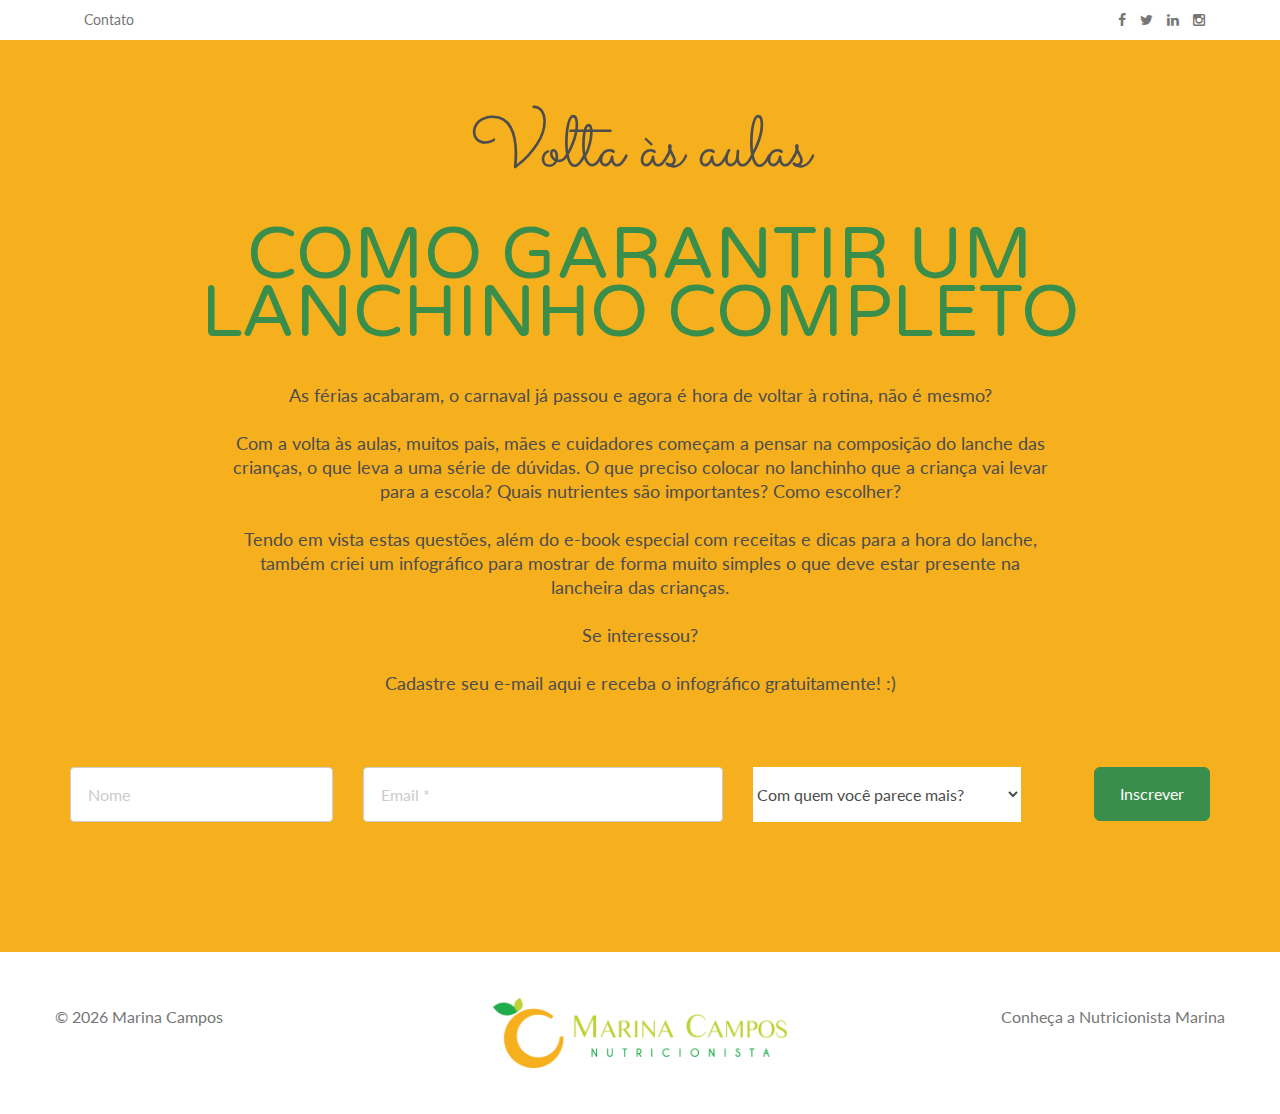
<file: lanchinho-completo.html>
<!DOCTYPE html>
<!--[if IE 8 ]>    <html class="no-js ie8" lang="pt-br"> <![endif]-->
<!--[if IE 9 ]>    <html class="no-js ie9" lang="pt-br"> <![endif]-->
<!--[if (gt IE 9)|!(IE)]><!--> <html class="no-js" lang="pt-br"> <!--<![endif]-->

  <head lang="pt-br" prefix="og: http://ogp.me/ns# fb: http://ogp.me/ns/fb# business: http://ogp.me/ns/business#">
    <meta charset="utf-8">
    <meta http-equiv="X-UA-Compatible" content="IE=edge">
    <meta name="viewport" content="width=device-width, initial-scale=1.0, user-scalable=no, maximum-scale=1, shrink-to-fit=no">

    <meta name="author" content="Marina Morgado Simões de Campos ">



































  <title>Volta às aulas - Como garantir um lanchinho completo? | Nutricionista especialista em pediatria Marina Campos</title>



  <meta property="og:title" content="Volta às aulas - Como garantir um lanchinho completo?" />



  <meta property="og:locale" content="pt_BR">



  <meta name="description" content="Garanta o lanchinho completo do seu filho na volta às aulas. Infográfico elaborado pela nutricionista especialista em pediatria Marina Morgado Simões de Campos. Atendimento especializado em nutrição materno infantil." />
  <meta property="og:description" content="Garanta o lanchinho completo do seu filho na volta às aulas. Infográfico elaborado pela nutricionista especialista em pediatria Marina Morgado Simões de Campos. Atendimento especializado em nutrição materno infantil." />



  <link rel="canonical" href="http://www.marinacampos.com.br/lanchinho-completo" />
  <meta property="og:url" content="http://www.marinacampos.com.br/lanchinho-completo" />



  <meta property="og:site_name" content="Nutricionista especialista em pediatria Marina Campos" />









  <meta property="og:type"                              content="business.business" /> 
  <meta property="business:contact_data:business_street"content="Avenida Angélica, 2491 - 9° andar - Bela Vista" /> 
  <meta property="business:contact_data:locality"       content="São Paulo" />
  <meta property="business:contact_data:region"         content="São Paulo" />
  <meta property="business:contact_data:postal_code"    content="01227-200" /> 
  <meta property="business:contact_data:country_name"   content="Brazil" /> 
  <meta property="business:contact_data:phone_number"   content="+551148621053" />
  <meta property="place:location:latitude"              content="-23.5555566" /> 
  <meta property="place:location:longitude"             content="-46.6753293" /> 








  <meta name="twitter:card" content="summary" />

  <meta name="twitter:site" content="@mcampos_nutri" />

  
    <meta name="twitter:creator" content="@mcampos_nutri" />
  



  

  

  
    <meta property="fb:app_id" content="1240838642616014" />
  







<script type="application/ld+json">
  {
    "@context": "http://schema.org",

    "@type": "WebPage",



    "headline": "Volta às aulas - Como garantir um lanchinho completo?",




    "description": "Garanta o lanchinho completo do seu filho na volta às aulas. Infográfico elaborado pela nutricionista especialista em pediatria Marina Morgado Simões de Campos. Atendimento especializado em nutrição materno infantil.",



    "url": "http://www.marinacampos.com.br/lanchinho-completo"
  }
</script>

    <script>
  window.fbAsyncInit = function() {
    FB.init({
      appId      : '1240838642616014',
      xfbml      : true,
      version    : 'v2.7'
    });
  };

  (function(d, s, id){
     var js, fjs = d.getElementsByTagName(s)[0];
     if (d.getElementById(id)) {return;}
     js = d.createElement(s); js.id = id;
     js.src = "//connect.facebook.net/en_US/sdk.js";
     fjs.parentNode.insertBefore(js, fjs);
   }(document, 'script', 'facebook-jssdk'));
</script>

    <!-- <script src="//load.sumome.com/" data-sumo-site-id="33ffb16014b212f1eab9dd022ba5b49c34bee459967bd62efdde7179c2038b3e" async="async"></script> -->



    <link rel="stylesheet" type="text/css" href="./assets/css/bootstrap.css">
    <link rel="stylesheet" type="text/css" href="./assets/css/style.css">
    <link rel="stylesheet" type="text/css" href="./assets/css/nanny.css">

    <!--[if lt IE 9]>
    <script src="./assets/bootstrap/js/html5shiv.min.js"></script>
    <script src="./assets/bootstrap/js/respond.min.js"></script>
    <![endif]-->

    <script src="./assets/js/modernizr.custom.js"></script>



    

    

    <!-- Booking -->
    <meta name='B-verify' content='57573c161d5a8ed4e1dca2f2de4307dc4b259e08' />

    <!-- Icons -->
    <!-- 16x16 -->
    <link rel="shortcut icon" href="./assets/images/logo-simbolo-marina-campos-nutricionista-ico.ico">
    <link rel="icon" href="./assets/images/logo-simbolo-marina-campos-nutricionista-ico.ico" type="image/x-icon">


    <!-- Localization -->
    <!-- Google -->
    <link rel="alternate" href="http://www.marinacampos.com.br/lanchinho-completo" hreflang="pt-br" />
    <!-- Bing -->
    <meta http-equiv="content-language" content="pt-br">

</head>


  <body class="cssAnimate onepager">

    <div class="ct-preloader"><div class="ct-preloader-content"></div></div>
<div class="main">
<div class="ct-topbar ct-topbar--default">
    <div class="container">
        <div class="row">
            <div class="col-sm-6 col-lg-6">
                <div class="text-wrapper">
                    <a href="#contact">Contato</a>
                    <!-- <i class="fa fa-phone"></i>
                    (11) 4862-1053 -->
                </div>
                
            </div>
            <div class="col-sm-6 col-lg-6">
                <div class="ct-socials text-right">
                    <a href="https://www.facebook.com/mcampos.nutri" data-toggle="tooltip" data-placement="bottom" title="Facebook"><i class="fa fa-facebook"></i></a>
                    <a href="https://twitter.com/mcampos_nutri" data-toggle="tooltip" data-placement="bottom" title="Twitter"><i class="fa fa-twitter"></i></a>
                    <a href="https://www.linkedin.com/in/marina-morgado-simões-de-campos-54392899" data-toggle="tooltip" data-placement="bottom" title="LinkedIn"><i class="fa fa-linkedin"></i></a>
                    <a href="https://www.instagram.com/mcampos_nutri/" data-toggle="tooltip" data-placement="bottom" title="Instagram"><i class="fa fa-instagram"></i></a>
                    
                </div>
            </div>
        </div>
    </div>
</div>

<div id="ct-js-wrapper" class="ct-pageWrapper">

<section class="ct-mediaSection ct-section ct-decoration--type7-rotate ct-u-paddingBoth100 receitasparanutrireeducar">
    <div class="inner">
        <div class="container">
            <div class="row text-center">
                <div class="col-md-12 text-center ct-pageSectionHeader ct-pageSectionHeader--numbered">
                    <!-- <h1>Hora do Lanche - 6 Receitas Para Nutrir e Educar</h1> -->
                    <br>
                    <h1>Volta às aulas</h1>
                    <br><br>
                    <h3 class="ct-u-hdr3 text-uppercase ct-motive-text error-code">Como garantir um lanchinho completo</h3>
                </div>
                <p class="ct-textBox ct-u-line-height24">
                    <br>
                    As férias acabaram, o carnaval já passou e agora é hora de voltar à rotina, não é mesmo?
                    <br>
                    <br>
                    Com a volta às aulas, muitos pais, mães e cuidadores começam a pensar na composição do lanche das crianças, o que leva a uma série de dúvidas. O que preciso colocar no lanchinho que a criança vai levar para a escola? Quais nutrientes são importantes? Como escolher?
                    <br>
                    <br>
                    Tendo em vista estas questões, além do e-book especial com receitas e dicas para a hora do lanche, também criei um infográfico para mostrar de forma muito simples o que deve estar presente na lancheira das crianças.
                    <br>
                    <br>
                    Se interessou?
                    <br>
                    <br>
                    Cadastre seu e-mail aqui e receba o infográfico gratuitamente! :)
                </p>
                <br>
            </div>

        <div id="receitasparanutrireeducar">
            <div id="mc_embed_signup">
                    <form action="//marinacampos.us14.list-manage.com/subscribe/post?u=777df80da3486fabed3bb5fc1&amp;id=debfa48e63" method="post" id="mc-embedded-subscribe-form" name="mc-embedded-subscribe-form" class="contactForm validate" target="_blank" novalidate>
                        <div id="mc_embed_signup_scroll" class="ct-contactForm--type3">
                        <!-- <div class="indicates-required"><span class="asterisk">*</span> indicates required</div> -->
                            
                            <div class="row padding-xs-top">

                                <div class="col-md-3 col-sm-3">
                                    <div class="form-group ct-form-group-label--float">
                                        <div class="mc-field-group">
                                            <input id="mce-FNAME" placeholder="Seu nome" required type="text" name="FNAME" class="form-control input-lg">
                                            <label for="mce-FNAME">Nome</label>
                                        </div>
                                    </div>
                                </div>

                                <div class="col-md-4 col-sm-4">
                                    <div class="form-group ct-form-group-label--float">
                                        <div class="mc-field-group">
                                            <input id="mce-EMAIL" placeholder="Seu email" required type="email_ni" name="EMAIL" class="form-control input-lg required email">
                                            <label for="mce-EMAIL">Email *</label>
                                        </div>
                                    </div>
                                </div>

                            <div class="hidden">
                              <input type="hidden" value="lanchinho-completo" name="SOURCE" class="required" id="mce-SOURCE">
                            </div>

                            <!-- <div class="row padding-xs-top"> -->

                                <div class="col-md-3 col-sm-3">
                                    <div class="form-group">
                                        
                                        <div class="mc-field-group texto-select">
                                            <!-- <label for="mce-SUBTYPE" class"">Com quem você se parece mais? </label> -->
                                            
                                                <select name="SUBTYPE" class="" id="mce-SUBTYPE">
                                                    <option value="">Com quem você parece mais?</option>
                                                    <option value="Mamãe ou Papai">Mamãe ou Papai</option>
                                                    <option value="Gestante (futura mamãe)">Gestante (futura mamãe)</option>
                                                    <option value="Gestante e Mamãe (já tem filho)">Gestante e Mamãe (já tem filho)</option>
                                                    <option value="Outros">Outros</option>
                                                </select>
                                            
                                        </div>

                                    </div>
                                </div>

<!-- </div> -->
                             <div id="mce-responses" class="clear">
                                <div class="response" id="mce-error-response" style="display:none"></div>
                                <div class="response" id="mce-success-response" style="display:none"></div>
                            </div>    <!-- real people should not fill this in and expect good things - do not remove this or risk form bot signups-->

                            <!-- <div class="row"> -->
                                <div class="col-md-2 col-sm-2">
                                    <div style="position: absolute; left: -5000px;" aria-hidden="true">
                                        <input type="text" name="b_777df80da3486fabed3bb5fc1_debfa48e63" tabindex="-1" value=""></div>
                                    <div class="clear list-button">
                                        <input type="submit" value="Inscrever" name="subscribe" id="mc-embedded-subscribe" class="button btn btn-primary btn-lg btn--radius pull-right">
                                    </div>
                                </div>
                            <!-- </div> -->


</div>
                            
                            

                            
                           

                        </div>
                    </form>
                </div>
        </div>
        </div>
    </div>
</section>



<footer>
    <div class="container">
        <div class="row" >
            <div class="col-sm-4 totop "><a id="ct-js-totop" href="http://www.marinacampos.com.br">Conheça a Nutricionista Marina</a> </div>
            <div class="col-sm-4 ct-footer-logo"><a href="http://www.marinacampos.com.br"><img src="./assets/images/content/nutri/logo-marina-campos-nutricionista.png" alt=""></a></div>
            <div class="col-sm-4 text-right copyright">© <script> document.write(new Date().getFullYear()) </script> Marina Campos</div>
        </div>
    </div>
</footer>
</div>
</div>

    <!-- JavaScripts -->
    
      <script>
  (function(i,s,o,g,r,a,m){i['GoogleAnalyticsObject']=r;i[r]=i[r]||function(){
  (i[r].q=i[r].q||[]).push(arguments)},i[r].l=1*new Date();a=s.createElement(o),
  m=s.getElementsByTagName(o)[0];a.async=1;a.src=g;m.parentNode.insertBefore(a,m)
  })(window,document,'script','https://www.google-analytics.com/analytics.js','ga');

  ga('create', 'UA-83307207-1', 'auto');
  ga('send', 'pageview');

</script>
    

    <script src="./assets/js/jquery.min.js"></script>
    <script src="./assets/bootstrap/js/bootstrap.min.js"></script>

    <script src="./assets/js/jquery.pagescroller.lite.js"></script>

    <script src="./assets/js/device.min.js"></script>
    <script src="./assets/js/snap.min.js"></script>
    <script src="./assets/js/jquery.appear.js"></script>

    <script src="./assets/js/magnific-popup/jquery.magnific-popup.min.js"></script>


    <script src="./assets/js/twentytwenty/jquery.twentytwenty.js"></script>
    <script src="./assets/js/twentytwenty/jquery.event.move.js"></script>
    <script src="./assets/js/twentytwenty/init.js"></script>

    <!-- <script src="./assets/js/scrollme-master/jquery.scrollme.min.js"></script> -->
    <script src="./assets/js/smoothscroll.js"></script>

    <script src="http://maps.google.com/maps/api/js?sensor=false"></script>
    <script src="./assets/js/gmaps/gmap3.min.js"></script>


    <script src="./assets/js/ct-mediaSection/jquery.stellar.min.js"></script>
    <script src="./assets/js/ct-mediaSection/init.js"></script>

    <script src="./assets/js/flexslider/jquery.flexslider-min.js"></script>


    <script src="./assets/form/js/contact-form.js"></script>

    <script src="./assets/js/main.js"></script>

  </body>

</html>
</file>
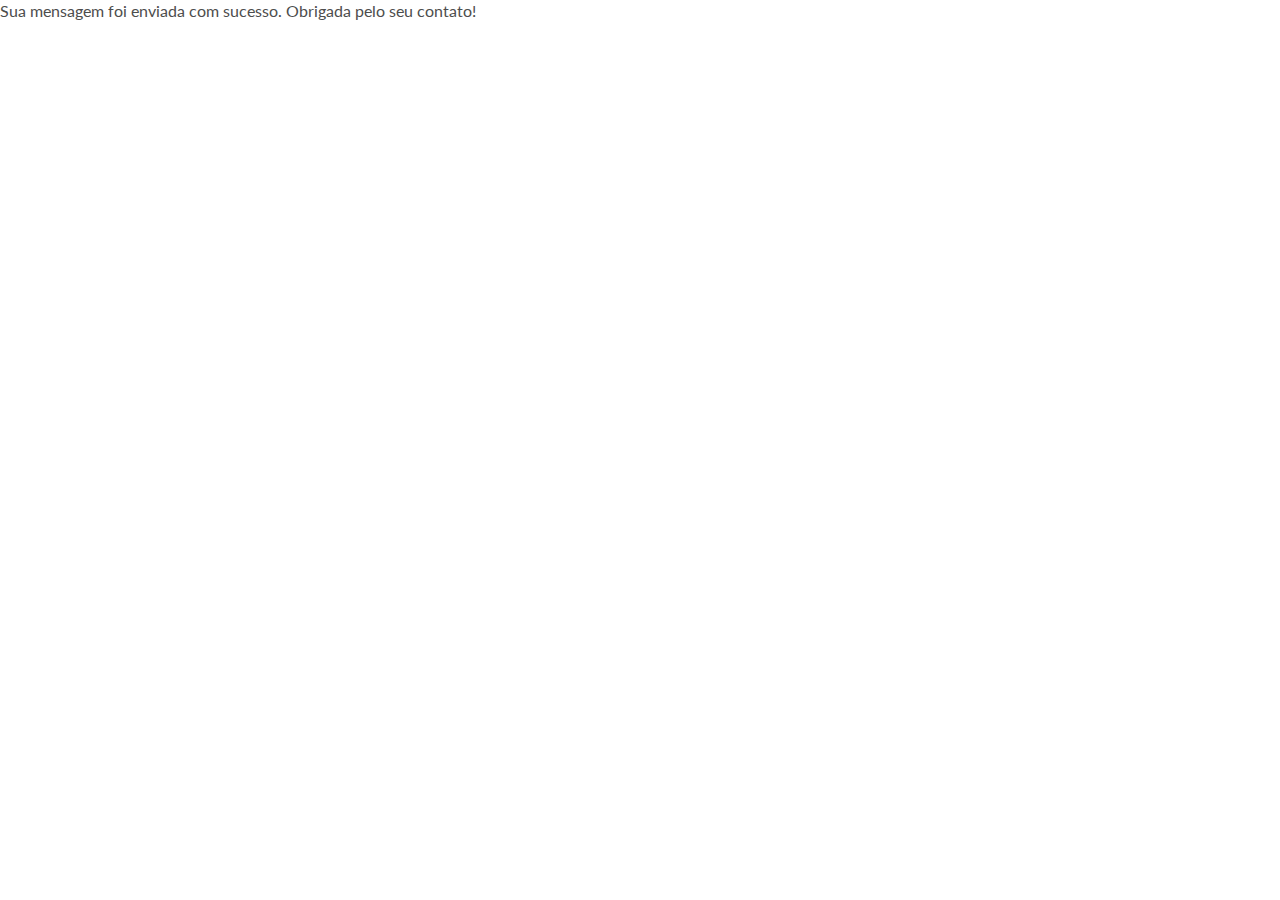
<file: obrigada.html>
<!DOCTYPE html>
<!--[if IE 8 ]>    <html class="no-js ie8" lang="pt-br"> <![endif]-->
<!--[if IE 9 ]>    <html class="no-js ie9" lang="pt-br"> <![endif]-->
<!--[if (gt IE 9)|!(IE)]><!--> <html class="no-js" lang="pt-br"> <!--<![endif]-->

  <head lang="pt-br" prefix="og: http://ogp.me/ns# fb: http://ogp.me/ns/fb# business: http://ogp.me/ns/business#">
    <meta charset="utf-8">
    <meta http-equiv="X-UA-Compatible" content="IE=edge">
    <meta name="viewport" content="width=device-width, initial-scale=1.0, user-scalable=no, maximum-scale=1, shrink-to-fit=no">

    <meta name="author" content="Marina Morgado Simões de Campos ">



































  <title>Nutrição materno infantil - Marina Campos | Nutricionista especialista em pediatria Marina Campos</title>



  <meta property="og:title" content="Nutrição materno infantil - Marina Campos" />



  <meta property="og:locale" content="pt_BR">



  <meta name="description" content="Site da nutricionista especialista em pediatria Marina Morgado Simões de Campos. Atendimento especializado em nutrição materno infantil." />
  <meta property="og:description" content="Site da nutricionista especialista em pediatria Marina Morgado Simões de Campos. Atendimento especializado em nutrição materno infantil." />



  <link rel="canonical" href="http://www.marinacampos.com.br/obrigada" />
  <meta property="og:url" content="http://www.marinacampos.com.br/obrigada" />



  <meta property="og:site_name" content="Nutricionista especialista em pediatria Marina Campos" />









  <meta property="og:type"                              content="business.business" /> 
  <meta property="business:contact_data:business_street"content="Avenida Angélica, 2491 - 9° andar - Bela Vista" /> 
  <meta property="business:contact_data:locality"       content="São Paulo" />
  <meta property="business:contact_data:region"         content="São Paulo" />
  <meta property="business:contact_data:postal_code"    content="01227-200" /> 
  <meta property="business:contact_data:country_name"   content="Brazil" /> 
  <meta property="business:contact_data:phone_number"   content="+551148621053" />
  <meta property="place:location:latitude"              content="-23.5555566" /> 
  <meta property="place:location:longitude"             content="-46.6753293" /> 








  <meta name="twitter:card" content="summary" />

  <meta name="twitter:site" content="@mcampos_nutri" />

  
    <meta name="twitter:creator" content="@mcampos_nutri" />
  



  

  

  
    <meta property="fb:app_id" content="1240838642616014" />
  







<script type="application/ld+json">
  {
    "@context": "http://schema.org",

    "@type": "WebPage",



    "headline": "Nutrição materno infantil - Marina Campos",




    "description": "Site da nutricionista especialista em pediatria Marina Morgado Simões de Campos. Atendimento especializado em nutrição materno infantil.",



    "url": "http://www.marinacampos.com.br/obrigada"
  }
</script>

    <script>
  window.fbAsyncInit = function() {
    FB.init({
      appId      : '1240838642616014',
      xfbml      : true,
      version    : 'v2.7'
    });
  };

  (function(d, s, id){
     var js, fjs = d.getElementsByTagName(s)[0];
     if (d.getElementById(id)) {return;}
     js = d.createElement(s); js.id = id;
     js.src = "//connect.facebook.net/en_US/sdk.js";
     fjs.parentNode.insertBefore(js, fjs);
   }(document, 'script', 'facebook-jssdk'));
</script>

    <!-- <script src="//load.sumome.com/" data-sumo-site-id="33ffb16014b212f1eab9dd022ba5b49c34bee459967bd62efdde7179c2038b3e" async="async"></script> -->



    <link rel="stylesheet" type="text/css" href="./assets/css/bootstrap.css">
    <link rel="stylesheet" type="text/css" href="./assets/css/style.css">
    <link rel="stylesheet" type="text/css" href="./assets/css/nanny.css">

    <!--[if lt IE 9]>
    <script src="./assets/bootstrap/js/html5shiv.min.js"></script>
    <script src="./assets/bootstrap/js/respond.min.js"></script>
    <![endif]-->

    <script src="./assets/js/modernizr.custom.js"></script>



    

    

    <!-- Booking -->
    <meta name='B-verify' content='57573c161d5a8ed4e1dca2f2de4307dc4b259e08' />

    <!-- Icons -->
    <!-- 16x16 -->
    <link rel="shortcut icon" href="./assets/images/logo-simbolo-marina-campos-nutricionista-ico.ico">
    <link rel="icon" href="./assets/images/logo-simbolo-marina-campos-nutricionista-ico.ico" type="image/x-icon">


    <!-- Localization -->
    <!-- Google -->
    <link rel="alternate" href="http://www.marinacampos.com.br/obrigada" hreflang="pt-br" />
    <!-- Bing -->
    <meta http-equiv="content-language" content="pt-br">

</head>


  <body class="cssAnimate onepager">

    Sua mensagem foi enviada com sucesso. Obrigada pelo seu contato!

    <!-- JavaScripts -->
    
      <script>
  (function(i,s,o,g,r,a,m){i['GoogleAnalyticsObject']=r;i[r]=i[r]||function(){
  (i[r].q=i[r].q||[]).push(arguments)},i[r].l=1*new Date();a=s.createElement(o),
  m=s.getElementsByTagName(o)[0];a.async=1;a.src=g;m.parentNode.insertBefore(a,m)
  })(window,document,'script','https://www.google-analytics.com/analytics.js','ga');

  ga('create', 'UA-83307207-1', 'auto');
  ga('send', 'pageview');

</script>
    

    <script src="./assets/js/jquery.min.js"></script>
    <script src="./assets/bootstrap/js/bootstrap.min.js"></script>

    <script src="./assets/js/jquery.pagescroller.lite.js"></script>

    <script src="./assets/js/device.min.js"></script>
    <script src="./assets/js/snap.min.js"></script>
    <script src="./assets/js/jquery.appear.js"></script>

    <script src="./assets/js/magnific-popup/jquery.magnific-popup.min.js"></script>


    <script src="./assets/js/twentytwenty/jquery.twentytwenty.js"></script>
    <script src="./assets/js/twentytwenty/jquery.event.move.js"></script>
    <script src="./assets/js/twentytwenty/init.js"></script>

    <!-- <script src="./assets/js/scrollme-master/jquery.scrollme.min.js"></script> -->
    <script src="./assets/js/smoothscroll.js"></script>

    <script src="http://maps.google.com/maps/api/js?sensor=false"></script>
    <script src="./assets/js/gmaps/gmap3.min.js"></script>


    <script src="./assets/js/ct-mediaSection/jquery.stellar.min.js"></script>
    <script src="./assets/js/ct-mediaSection/init.js"></script>

    <script src="./assets/js/flexslider/jquery.flexslider-min.js"></script>


    <script src="./assets/form/js/contact-form.js"></script>

    <script src="./assets/js/main.js"></script>

  </body>

</html>
</file>
<file: assets/css/style.css>
@import url(http://fonts.googleapis.com/css?family=Great+Vibes);
@import url(http://fonts.googleapis.com/css?family=Playfair+Display);
@import url(http://fonts.googleapis.com/css?family=Fauna+One);
@import url(http://fonts.googleapis.com/css?family=Raleway);
@import url(http://fonts.googleapis.com/css?family=Bitter);
@import url(http://fonts.googleapis.com/css?family=Dancing+Script);
@import url(http://fonts.googleapis.com/css?family=Ovo);
@import url(http://fonts.googleapis.com/css?family=Lato:300);
@import url(http://fonts.googleapis.com/css?family=Lora:400,400italic);
@import url(http://fonts.googleapis.com/css?family=Open+Sans);
@import url(http://fonts.googleapis.com/css?family=Abril+Fatface);
@import url(http://fonts.googleapis.com/css?family=Fjalla+One);
@import url(http://fonts.googleapis.com/css?family=Oxygen:400,700);
@import url(http://fonts.googleapis.com/css?family=Sacramento);
@import url(http://fonts.googleapis.com/css?family=Varela+Round);
@import url(http://fonts.googleapis.com/css?family=Lato);
/*------------------------------------------------------------------
Project:	You HTML Template
Version:	1.3
Last change:	14 July 2015
-------------------------------------------------------------------*/
/*------------------------------------------------------------------
[Table of contents]

1. Font Awesome
2. Animate.css
3. Typography
4. Buttons
5. Menu
6. Forms
7. Hovers
8. Tables
9. Utilities
10. Media Sections - video/parallax/kenburns
11. Accordions
12. Progress Bar
13. Tabs
14. Mixins
15. Select2
16. Wrapper
17. Page Header
18. Footer
19. Socials Types
20. Counter
21. Blog
22. Blog Panel
23. Blog Comments
24. Pricing Boxes
25. Blockquote
26. Sliders
27. Google Maps
28. Widgets
29. Magnific Popup
30. After & before slider(twentytwenty)
31. Templates


-------------------------------------------------------------------*/
/* **************************************
  MEDIA SECTIONS - VIDEO/PARALLAX/KENBURNS
  **************************************** */
video {
  width: 100%;
  height: 100%;
}
.ct-mediaSection {
  width: 100%;
  position: relative;
}
.ct-mediaSection video {
  min-width: 100%;
  min-height: 100%;
  width: auto;
}
.ct-mediaSection .ct-mediaSection-inner {
  position: relative;
  display: table-cell;
  vertical-align: middle;
  width: 100%;
}
.ct-mediaSection[data-type="pattern"] {
  background-repeat: repeat;
  display: table;
}
.ct-mediaSection[data-type="parallax"] {
  display: table;
  background-size: cover;
  background-repeat: no-repeat;
  background-position: center;
  background-attachment: fixed;
}
.ct-mediaSection[data-type="parallax"].ct-mediaSection--stellar {
  overflow: hidden;
}
.ct-mediaSection[data-type="video"] {
  display: table;
  overflow: hidden;
  display: block;
}
.ct-mediaSection[data-type="video"] .ct-u-displayTable {
  height: 100%;
}
.ct-mediaSection[data-type="video"] .ct-mediaSection-video {
  position: absolute;
  min-width: 100%;
  overflow: hidden;
  top: 50%;
  left: 50%;
  -webkit-transform: translate(-50%, -50%);
  -ms-transform: translate(-50%, -50%);
  transform: translate(-50%, -50%);
}
.ct-mediaSection[data-type="kenburns"] {
  display: table;
  overflow: hidden;
}
.ct-mediaSection[data-type="kenburns"] .ct-mediaSection-kenburnsImageContainer {
  height: 100%;
  width: 100%;
  overflow: hidden;
  position: absolute;
}
.ct-mediaSection[data-type="kenburns"] .ct-mediaSection-kenburnsImageContainer > img {
  vertical-align: middle;
  position: absolute;
  top: 50%;
  margin-top: -550px;
  min-height: 900px;
  max-width: none;
  min-width: 120%;
  -moz-opacity: 0;
  -khtml-opacity: 0;
  -webkit-opacity: 0;
  opacity: 0;
  -ms-filter: progid:DXImageTransform.Microsoft.Alpha(opacity=0);
  filter: alpha(opacity=0);
  margin-left: -5%;
  -webkit-transition-property: opacity, -webkit-transform;
  -webkit-transition-duration: 3s, 8s;
  -moz-transition-property: opacity, -moz-transform;
  -moz-transition-duration: 3s, 8s;
  -o-transition-property: opacity, -o-transform;
  -o-transition-duration: 3s, 8s;
  transition-property: opacity, transform;
  transition-duration: 3s, 8s;
}
.ct-mediaSection[data-type="kenburns"] .ct-mediaSection-kenburnsImageContainer > img.singlefx {
  -moz-opacity: 1;
  -khtml-opacity: 1;
  -webkit-opacity: 1;
  opacity: 1;
  -ms-filter: progid:DXImageTransform.Microsoft.Alpha(opacity=100);
  filter: alpha(opacity=100);
}
.ct-mediaSection[data-type="kenburns"] .ct-mediaSection-kenburnsImageContainer > img {
  -webkit-transform-origin: bottom left;
  -moz-transform-origin: bottom left;
  -o-transform-origin: bottom left;
  transform-origin: bottom left;
}
.ct-mediaSection[data-type="kenburns"] .ct-mediaSection-kenburnsImageContainer :nth-child(2n+1) {
  -webkit-transform-origin: top right;
  -moz-transform-origin: top right;
  -o-transform-origin: top right;
  transform-origin: top right;
}
.ct-mediaSection[data-type="kenburns"] .ct-mediaSection-kenburnsImageContainer :nth-child(3n+1) {
  -webkit-transform-origin: top left;
  -moz-transform-origin: top left;
  -o-transform-origin: top left;
  transform-origin: top left;
}
.ct-mediaSection[data-type="kenburns"] .ct-mediaSection-kenburnsImageContainer :nth-child(4n+1) {
  -webkit-transform-origin: bottom right;
  -moz-transform-origin: bottom right;
  -o-transform-origin: bottom right;
  transform-origin: bottom right;
}
.ct-mediaSection[data-type="kenburns"] .ct-mediaSection-kenburnsImageContainer .fx:first-child + img ~ img {
  z-index: -1;
}
.ct-mediaSection[data-type="kenburns"] .ct-mediaSection-kenburnsImageContainer .fx {
  -moz-opacity: 1;
  -khtml-opacity: 1;
  -webkit-opacity: 1;
  opacity: 1;
  -ms-filter: progid:DXImageTransform.Microsoft.Alpha(opacity=100);
  filter: alpha(opacity=100);
  -webkit-transform: scale(1.1) translate(30px);
  -moz-transform: scale(1.1) translate(30px);
  -o-transform: scale(1.1) translate(30px);
  transform: scale(1.1) translate(30px);
}
.ct-mediaSection[data-type="kenburns"] .ct-mediaSection-kenburnsImageContainer .singlefx {
  -webkit-animation: singleimageloop 20s infinite;
  /* Safari 4+ */
  -moz-animation: singleimageloop 20s infinite;
  /* Fx 5+ */
  -o-animation: singleimageloop 20s infinite;
  /* Opera 12+ */
  animation: singleimageloop 20s infinite;
  /* IE 10+ */
}
@-webkit-keyframes singleimageloop {
  0% {
    -webkit-transform: scale(1) translate(0px);
  }
  50% {
    -webkit-transform: scale(1.1) translate(30px);
  }
  100% {
    -webkit-transform: scale(1) translate(0px);
  }
}
@-moz-keyframes singleimageloop {
  0% {
    -moz-transform: scale(1) translate(0px);
  }
  50% {
    -moz-transform: scale(1.1) ct-m-translate(30px);
  }
  100% {
    -moz-transform: scale(1) translate(0px);
  }
}
@-o-keyframes singleimageloop {
  0% {
    -o-transform: scale(1) translate(0px);
  }
  50% {
    -o-transform: scale(1.1) translate(30px);
  }
  100% {
    -o-transform: scale(1) translate(0px);
  }
}
@keyframes singleimageloop {
  0% {
    transform: scale(1) translate(0px);
  }
  50% {
    transform: scale(1.1) translate(30px);
  }
  100% {
    transform: scale(1) translate(0px);
  }
}
.ct-mediaSection-stellarObject {
  position: absolute;
}
/*
different background:
ct-navbar--transparent
ct-navbar--solid

different navbar options:
ct-navbar--default
ct-navbar--stickyToTop

*/
.ct-navbar--transparent {
  background-color: transparent;
}
.ct-navbar--transparent .navbar-nav > li > a {
  color: #ffffff;
  padding: 5px 0 5px 0;
  margin: 20px;
}
.ct-navbar--transparent .navbar-nav > li > a:hover {
  background: transparent;
}
.ct-navbar--transparent .dropdown-menu {
  background-color: #fff;
  color: #222222;
  border: none;
}
.ct-navbar--solid {
  background-color: #fff !important;
  top: 0 !important;
}
.ct-navbar--solid .navbar-nav > li > a {
  color: #333333;
  padding: 5px 0 5px 0;
  margin: 20px;
}
.ct-navbar--solid .navbar-nav > li > a:hover {
  background: transparent;
}
.ct-navbar--solid .dropdown-menu {
  background-color: #333333;
  color: #fff;
  border: none;
}
.ct-navbar--solid .dropdown-menu span,
.ct-navbar--solid .dropdown-menu p {
  color: #fff;
}
.ct-navbar--solid .dropdown-menu a:hover {
  background-color: #474747;
}
.ct-navbar-fix {
  top: 40px !important;
}
.ct-navbar-item--active {
  border-bottom: 2px solid #fff;
}
.ct-navbar--default,
.ct-navbar--stickyToTop {
  position: absolute;
  left: 0;
  right: 0;
  z-index: 8000;
  -webkit-transition: all 0.2s ease;
  -moz-transition: all 0.2s ease;
  -o-transition: all 0.2s ease;
  transition: all 0.2s ease;
}
.ct-navbar--default {
  position: absolute;
}
.ct-navbar--stickyToTop {
  position: fixed;
  margin-top: 0 !important;
  top: 40px;
}
.navbar.ct-navbar--sticky {
  top: 0;
  background-color: #333333;
  padding-top: 0;
}
.navbar.ct-navbar--stickyWITHsolid {
  top: 0;
  background-color: #fff;
  padding-top: 0;
}
.navbar {
  margin-top: 40px;
  border-radius: 0;
  border: none;
  padding-top: 40px;
}
.navbar a {
  font-size: 16px;
}
.navbar a:hover,
.navbar a:focus,
.navbar a:active {
  background: transparent !important;
}
.navbar-header {
  height: 70px;
  width: 70px;
  margin-top: 1px;
  margin-bottom: 1px;
}
.navbar-brand {
  height: auto;
  width: auto;
  padding: 0;
  margin: 0 !important;
}
.navbar-brand .ct-logo-navbar--solid {
  display: none;
}
.dropdown-menu {
  padding: 0;
  z-index: 9000;
  border-radius: 0;
  left: 0;
  right: auto;
  min-width: 260px;
  box-shadow: 0 10px 12px rgba(0, 0, 0, 0.175);
  -webkit-box-shadow: 0 10px 12px rgba(0, 0, 0, 0.175);
}
.dropdown-menu h1,
.dropdown-menu .h1,
.dropdown-menu h2,
.dropdown-menu .h2,
.dropdown-menu h3,
.dropdown-menu .h3,
.dropdown-menu h4,
.dropdown-menu .h4,
.dropdown-menu h5,
.dropdown-menu .h5,
.dropdown-menu h6,
.dropdown-menu .h6 {
  color: #ffffff;
}
.dropdown-menu h1 small,
.dropdown-menu .h1 small,
.dropdown-menu h2 small,
.dropdown-menu .h2 small,
.dropdown-menu h3 small,
.dropdown-menu .h3 small,
.dropdown-menu h4 small,
.dropdown-menu .h4 small,
.dropdown-menu h5 small,
.dropdown-menu .h5 small,
.dropdown-menu h6 small,
.dropdown-menu .h6 small {
  color: #ffffff;
}
.dropdown-menu span {
  font-size: 14px;
  display: block;
  padding: 5px 20px;
}
.dropdown-menu span:first-child {
  padding-top: 15px;
}
.dropdown-menu > .active > a {
  background-color: #fff;
}
.dropdown-menu li > a {
  font-size: 16px;
  padding-top: 10px;
  padding-bottom: 10px;
}
.dropdown-menu p {
  font-size: 24px;
  display: block;
  padding: 5px 20px 10px 20px;
}
.dropdown-menu p:last-child {
  padding-bottom: 15px;
}
.navbar-nav > li.dropdown:hover > ul.dropdown-menu {
  display: block;
}
/*******Mobile*******/
.snapjs-right {
  overflow: hidden !important;
  height: 100%;
}
.snapjs-right .ct-navbarMobile {
  right: 266px;
  left: auto;
}
.ct-navbarMobile {
  -webkit-transition: all 0.2s ease;
  -moz-transition: all 0.2s ease;
  -o-transition: all 0.2s ease;
  transition: all 0.2s ease;
  width: 100%;
  position: fixed;
  top: 0;
  left: 0;
  right: 0;
  z-index: 9000;
}
.ct-navbarMobile .navbar-brand {
  height: 70px;
  padding: 0 15px;
  line-height: 70px;
}
.ct-navbarMobile .navbar-toggle {
  position: absolute;
  top: 10px;
  right: 0;
}
.ct-navbarMobile .navbar-toggle .icon-bar {
  background-color: #ffffff;
}
.ct-menuMobile {
  -webkit-transition: all 0.2s ease;
  -moz-transition: all 0.2s ease;
  -o-transition: all 0.2s ease;
  transition: all 0.2s ease;
  position: fixed;
  top: 0;
  right: 0;
  bottom: 0;
  width: 266px;
}
.ct-menuMobile .ct-menuMobile-navbar {
  padding: 0;
  list-style: none;
  border: none;
}
.ct-menuMobile .ct-menuMobile-navbar li {
  padding: 0;
}
.ct-menuMobile .ct-menuMobile-navbar li:hover,
.ct-menuMobile .ct-menuMobile-navbar li:active,
.ct-menuMobile .ct-menuMobile-navbar li:focus {
  background-color: #fff;
}
.ct-menuMobile .ct-menuMobile-navbar li:hover a,
.ct-menuMobile .ct-menuMobile-navbar li:active a,
.ct-menuMobile .ct-menuMobile-navbar li:focus a {
  color: #656565;
}
.ct-menuMobile .ct-menuMobile-navbar li a {
  color: #fff;
  padding: 10px 20px;
  display: block;
  text-decoration: none;
}
.ct-menuMobile .ct-menuMobile-navbar li a:focus,
.ct-menuMobile .ct-menuMobile-navbar li a:active {
  outline: none !important;
}
.ct-menuMobile .ct-menuMobile-navbar li a:hover,
.ct-menuMobile .ct-menuMobile-navbar li a:focus,
.ct-menuMobile .ct-menuMobile-navbar li a:active {
  color: #656565;
  text-decoration: none;
}
.ct-menuMobile .ct-menuMobile-navbar .dropdown {
  overflow: hidden;
  color: #656565;
}
.ct-menuMobile .ct-menuMobile-navbar .dropdown i {
  padding-left: 10px;
}
.ct-menuMobile .ct-menuMobile-navbar .dropdown-menu {
  position: relative;
  display: block;
  text-align: center;
  max-height: 0;
  padding: 0;
  -webkit-transition: background 0.5s ease;
  -moz-transition: background 0.5s ease;
  -o-transition: background 0.5s ease;
  transition: background 0.5s ease;
  border: none;
  width: 100%;
  left: 0;
  margin: 0;
}
.ct-menuMobile .ct-menuMobile-navbar .dropdown-menu a {
  text-align: left;
}
.ct-menuMobile .active {
  background-color: #fff;
}
.ct-menuMobile .active a {
  color: #656565 !important;
}
.ct-js-dropdown-mobile {
  background-color: #fff;
}
.ct-js-dropdown-mobile ul {
  max-height: 500px !important;
  overflow: auto;
  height: auto !important;
}
.ct-js-dropdown-mobile a {
  color: #333333 !important;
}
.btn,
.btn-primary,
.btn-default {
  padding: 15px 25px;
  outline: none !important;
  -webkit-transition: all 0.5s ease;
  -moz-transition: all 0.5s ease;
  -o-transition: all 0.5s ease;
  transition: all 0.5s ease;
  font-size: 16px;
}
.btn-default {
  background-color: #fff;
  border: 1px solid #d9d9d9;
}
.btn--radius {
  border-radius: 2px;
}
.btn--noradius {
  border-radius: 0;
}
.btn--round {
  border-radius: 50px !important;
}
button {
  outline: none;
}
body {
  font-size: 16px;
}
h1,
h2,
h3,
h4,
h5,
h6,
p {
  margin: 0;
}
h1,
.h1 {
  font-size: 72px;
}
h2,
.h2 {
  font-size: 42px;
}
h3,
.h3 {
  font-size: 24px;
}
h4,
.h4 {
  font-size: 18px;
}
h5,
.h5 {
  font-size: 16px;
}
h6,
.h6 {
  font-size: 12px;
}
span {
  font-size: 30px;
}
p {
  font-size: 16px;
  line-height: 24px;
}
.ct-glyph--text p {
  font-size: 24px;
  line-height: 27px;
}
.ct-text h1,
.ct-text h2,
.ct-text h3,
.ct-text h4,
.ct-text h5,
.ct-text h6 {
  font-size: 24px;
}
a {
  -webkit-transition: all 0.2s ease;
  -moz-transition: all 0.2s ease;
  -o-transition: all 0.2s ease;
  transition: all 0.2s ease;
  outline: none !important;
}
a:hover,
a:visited,
a:focus {
  text-decoration: none;
}
.ct-text-parallax {
  font-size: 16px;
}
.ct-textBox {
  font-size: 18px;
  margin-bottom: 50px;
  display: block;
}
.ct-blackquote-customStyle {
  margin: 0;
  padding: 0;
  border: none !important;
  font-size: 48px;
  line-height: 48px;
}
.ct-blackquote-customStyle:after {
  font-family: fontawesome;
  font-size: 14px;
  position: relative;
  bottom: 24px;
  content: '\f10e';
  left: 5px;
}
table {
  display: block;
  margin-bottom: 50px;
}
table th {
  font-weight: normal;
}
table a {
  text-decoration: none;
}
table a:hover,
table a:focus,
table a:visited {
  text-decoration: none;
}
table caption {
  font-size: 24px;
  line-height: 24px;
  white-space: nowrap;
  color: #333333;
}
table td {
  width: 100%;
  border-bottom: 1px solid #d9d9d9;
  padding-top: 10px;
  padding-bottom: 10px;
  font-size: 16px;
  -webkit-transition: all 0.2s ease;
  -moz-transition: all 0.2s ease;
  -o-transition: all 0.2s ease;
  transition: all 0.2s ease;
}
table th,
table td {
  white-space: nowrap;
}
table td {
  width: 1%;
}
div[class^="col-"]:nth-child(2n) table {
  padding-left: 10px;
}
div[class^="col-"]:nth-child(1n) table {
  padding-right: 10px;
}
.small-only {
  display: none;
}
.ct-text--change {
  color: #1ca8dd;
  font-size: 12px;
}
.bg-success,
.bg-info,
.bg-warning,
.bg-danger {
  border-radius: 4px;
  font-size: 14px;
  padding: 20px;
}
.bg-success span,
.bg-info span,
.bg-warning span,
.bg-danger span {
  font-weight: bold;
  font-size: 14px;
}
.bg-success {
  background-color: #dff0d8;
  color: #3c763d;
}
.bg-info {
  background-color: #d9edf7;
  color: #31708f;
}
.bg-warning {
  background-color: #fcf8e3;
  color: #8a6d3b;
}
.bg-danger {
  background-color: #f2dede;
  color: #a94442;
}
.progress-bar {
  background-color: #1ca8dd;
}
.ct-fw-300 {
  font-weight: 300;
}
.ct-fw-400 {
  font-weight: 400;
}
.ct-fw-500 {
  font-weight: 500;
}
.ct-fw-600 {
  font-weight: 600;
}
.ct-fw-700 {
  font-weight: 700;
}
.ct-fw-800 {
  font-weight: 800;
}
.ct-fw-900 {
  font-weight: 900;
}
.ct-fs-i {
  font-style: italic;
}
.ct-fs-n {
  font-style: normal;
}
.ct-u-size20 {
  font-size: 20px;
}
.ct-u-arapey {
  font-family: 'Arapey', serif;
}
.ct-u-underline:hover {
  padding-bottom: 5px;
}
.ct-u-displayTable,
.ct-u-displayTableVertical {
  display: table;
  width: 100%;
}
.ct-u-displayTableVertical {
  height: 100%;
}
.ct-u-displayTableVertical .ct-u-displayTableCell {
  vertical-align: middle;
}
.ct-u-displayTableRow {
  display: table-row;
}
.ct-u-displayTableCell {
  display: table-cell;
}
.ct-u-paddingBoth10 {
  padding-top: 10px;
  padding-bottom: 10px;
}
.ct-u-paddingTop10 {
  padding-top: 10px;
}
.ct-u-paddingBottom10 {
  padding-bottom: 10px;
}
.ct-u-paddingBoth20 {
  padding-top: 20px;
  padding-bottom: 20px;
}
.ct-u-paddingTop20 {
  padding-top: 20px;
}
.ct-u-paddingBottom20 {
  padding-bottom: 20px;
}
.ct-u-paddingBoth30 {
  padding-top: 30px;
  padding-bottom: 30px;
}
.ct-u-paddingTop30 {
  padding-top: 30px;
}
.ct-u-paddingBottom30 {
  padding-bottom: 30px;
}
.ct-u-paddingBoth40 {
  padding-top: 40px;
  padding-bottom: 40px;
}
.ct-u-paddingTop40 {
  padding-top: 40px;
}
.ct-u-paddingBottom40 {
  padding-bottom: 40px;
}
.ct-u-paddingBoth50 {
  padding-top: 50px;
  padding-bottom: 50px;
}
.ct-u-paddingTop50 {
  padding-top: 50px;
}
.ct-u-paddingBottom50 {
  padding-bottom: 50px;
}
.ct-u-paddingBoth60 {
  padding-top: 60px;
  padding-bottom: 60px;
}
.ct-u-paddingTop60 {
  padding-top: 60px;
}
.ct-u-paddingBottom60 {
  padding-bottom: 60px;
}
.ct-u-paddingBoth70 {
  padding-top: 70px;
  padding-bottom: 70px;
}
.ct-u-paddingTop70 {
  padding-top: 70px;
}
.ct-u-paddingBottom70 {
  padding-bottom: 70px;
}
.ct-u-paddingBoth80 {
  padding-top: 80px;
  padding-bottom: 80px;
}
.ct-u-paddingTop80 {
  padding-top: 80px;
}
.ct-u-paddingBottom80 {
  padding-bottom: 80px;
}
.ct-u-paddingBoth90 {
  padding-top: 90px;
  padding-bottom: 90px;
}
.ct-u-paddingTop90 {
  padding-top: 90px;
}
.ct-u-paddingBottom90 {
  padding-bottom: 90px;
}
.ct-u-paddingBoth100 {
  padding-top: 100px;
  padding-bottom: 100px;
}
.ct-u-paddingTop100 {
  padding-top: 100px;
}
.ct-u-paddingBottom100 {
  padding-bottom: 100px;
}
.ct-u-paddingBoth150 {
  padding-top: 150px;
  padding-bottom: 150px;
}
.ct-u-paddingTop150 {
  padding-top: 150px;
}
.ct-u-paddingBottom150 {
  padding-bottom: 150px;
}
.ct-u-marginBoth10 {
  margin-top: 10px;
  margin-bottom: 10px;
}
.ct-u-marginTop10 {
  margin-top: 10px;
}
.ct-u-marginBottom10 {
  margin-bottom: 10px;
}
.ct-u-marginBoth20 {
  margin-top: 20px;
  margin-bottom: 20px;
}
.ct-u-marginTop20 {
  margin-top: 20px;
}
.ct-u-marginBottom20 {
  margin-bottom: 20px;
}
.ct-u-marginBoth30 {
  margin-top: 30px;
  margin-bottom: 30px;
}
.ct-u-marginTop30 {
  margin-top: 30px;
}
.ct-u-marginBottom30 {
  margin-bottom: 30px;
}
.ct-u-marginBoth40 {
  margin-top: 40px;
  margin-bottom: 40px;
}
.ct-u-marginTop40 {
  margin-top: 40px;
}
.ct-u-marginBottom40 {
  margin-bottom: 40px;
}
.ct-u-marginBoth50 {
  margin-top: 50px;
  margin-bottom: 50px;
}
.ct-u-marginTop50 {
  margin-top: 50px;
}
.ct-u-marginBottom50 {
  margin-bottom: 50px;
}
.ct-u-marginBoth60 {
  margin-top: 60px;
  margin-bottom: 60px;
}
.ct-u-marginTop60 {
  margin-top: 60px;
}
.ct-u-marginBottom60 {
  margin-bottom: 60px;
}
.ct-u-marginBoth70 {
  margin-top: 70px;
  margin-bottom: 70px;
}
.ct-u-marginTop70 {
  margin-top: 70px;
}
.ct-u-marginBottom70 {
  margin-bottom: 70px !important;
}
.ct-u-marginBoth80 {
  margin-top: 80px;
  margin-bottom: 80px;
}
.ct-u-marginTop80 {
  margin-top: 80px;
}
.ct-u-marginBottom80 {
  margin-bottom: 80px;
}
.ct-u-marginBoth90 {
  margin-top: 90px;
  margin-bottom: 90px;
}
.ct-u-marginTop90 {
  margin-top: 90px;
}
.ct-u-marginBottom90 {
  margin-bottom: 90px;
}
.ct-u-marginBoth100 {
  margin-top: 100px;
  margin-bottom: 100px;
}
.ct-u-marginTop100 {
  margin-top: 100px;
}
.ct-u-marginBottom100 {
  margin-bottom: 100px;
}
.ct-u-marginBoth150 {
  margin-top: 150px;
  margin-bottom: 150px;
}
.ct-u-marginTop150 {
  margin-top: 150px;
}
.ct-u-marginBottom150 {
  margin-bottom: 150px;
}
/******Line height *********/
.ct-u-line-height26 {
  line-height: 26px;
}
.ct-u-line-height24 {
  line-height: 24px;
}
.ct-u-text--white {
  color: #fff !important;
}
.ct-u-text--white span,
.ct-u-text--white p {
  color: #fff !important;
}
.ct-u-text--white h1,
.ct-u-text--white h2,
.ct-u-text--white h3,
.ct-u-text--white h4,
.ct-u-text--white h5,
.ct-u-text--white h6 {
  color: #fff !important;
}
.ct-u-image--full-width img {
  width: 100%;
}
.ct-u-active--color--transparent {
  background-color: #fff;
}
.ct-u-active--color--transparent a {
  color: #656565 !important;
  border-bottom: none !important;
}
.ct-u-active--color--solid {
  background-color: #333333;
}
.ct-u-active--color--solid a {
  color: #fff !important;
  border-bottom: none !important;
}
.ct-u-rotate180 {
  -ms-transform: rotate(180deg);
  /* IE 9 */
  -webkit-transform: rotate(180deg);
  /* Chrome, Safari, Opera */
  transform: rotate(180deg);
}
/*i{
  height: 150px;
  width: auto;
  font-size: 150px;
  text-align: center;
}*/
.ct-u-list--nonedecoration {
  list-style-type: none;
  padding: 0;
}
.ct-u-list--nonedecoration li {
  padding: 0 0 5px 0 ;
}
.ct-u-backgroundfix {
  background-size: cover;
  -webkit-background-size: cover;
  -moz-background-size: cover;
  -o-background-size: cover;
  background-position: center !important;
}
.ct-u-nospaces {
  white-space: nowrap;
}
.ct-u-display-table {
  width: 100%;
  display: table;
}
.ct-u-display-table--cell {
  display: table-cell;
  vertical-align: middle;
}
.ct-u-borderTop {
  border-top: 1px solid #d9d9d9;
}
.ct-u-border--solid {
  border-left: 1px solid #d9d9d9;
  border-bottom: 1px solid #d9d9d9;
  border-right: 1px solid #d9d9d9;
}
.ct-u-widthHalf {
  width: 50%;
}
/*
 * jQuery FlexSlider v2.2.0
 * http://www.woothemes.com/flexslider/
 *
 * Copyright 2012 WooThemes
 * Free to use under the GPLv2 license.
 * http://www.gnu.org/licenses/gpl-2.0.html
 *
 * Contributing author: Tyler Smith (@mbmufffin)
 */
/* Browser Resets
*********************************/
.flex-container a:active,
.flexslider a:active,
.flex-container a:focus,
.flexslider a:focus {
  outline: none;
}
.slides,
.flex-control-nav,
.flex-direction-nav {
  margin: 0;
  padding: 0;
  list-style: none;
}
/* Icon Fonts
*********************************/
/* Font-face Icons */
@font-face {
  font-family: 'flexslider-icon';
  src: url('../fonts/flexslider/flexslider-icon.eot');
  src: url('../fonts/flexslider/flexslider-icon.eot?#iefix') format('embedded-opentype'), url('../fonts/flexslider/flexslider-icon.woff') format('woff'), url('../fonts/flexslider/flexslider-icon.ttf') format('truetype'), url('../fonts/flexslider/flexslider-icon.svg#flexslider-icon') format('svg');
  font-weight: normal;
  font-style: normal;
}
/* FlexSlider Necessary Styles
*********************************/
.flexslider {
  margin: 0;
  padding: 0;
}
.flexslider .slides > li {
  display: none;
  -webkit-backface-visibility: hidden;
}
/* Hide the slides before the JS is loaded. Avoids image jumping */
.flexslider .slides img {
  width: 100%;
  display: block;
}
.flex-pauseplay span {
  text-transform: capitalize;
}
/* Clearfix for the .slides element */
.slides:after {
  content: "\0020";
  display: block;
  clear: both;
  visibility: hidden;
  line-height: 0;
  height: 0;
}
html[xmlns] .slides {
  display: block;
}
* html .slides {
  height: 1%;
}
/* No JavaScript Fallback */
/* If you are not using another script, such as Modernizr, make sure you
 * include js that eliminates this class on page load */
.no-js .slides > li:first-child {
  display: block;
}
/* FlexSlider Default Theme
*********************************/
.flexslider {
  margin: 0 0 60px;
  background: #fff;
  border: 4px solid #fff;
  position: relative;
  -webkit-border-radius: 4px;
  -moz-border-radius: 4px;
  -o-border-radius: 4px;
  border-radius: 4px;
  -webkit-box-shadow: 0 1px 4px rgba(0, 0, 0, 0.2);
  -moz-box-shadow: 0 1px 4px rgba(0, 0, 0, 0.2);
  -o-box-shadow: 0 1px 4px rgba(0, 0, 0, 0.2);
  box-shadow: 0 1px 4px rgba(0, 0, 0, 0.2);
  zoom: 1;
}
.flex-viewport {
  max-height: 2000px;
  -webkit-transition: all 1s ease;
  -moz-transition: all 1s ease;
  -o-transition: all 1s ease;
  transition: all 1s ease;
}
.loading .flex-viewport {
  max-height: 300px;
}
.flexslider .slides {
  zoom: 1;
}
.carousel li {
  margin-right: 5px;
}
/* Direction Nav */
.flex-direction-nav {
  *height: 0;
}
.flex-direction-nav a {
  text-decoration: none;
  display: block;
  width: 40px;
  height: 40px;
  margin: -20px 0 0;
  position: absolute;
  top: 50%;
  z-index: 10;
  overflow: hidden;
  opacity: 0;
  cursor: pointer;
  color: rgba(0, 0, 0, 0.8);
  text-shadow: 1px 1px 0 rgba(255, 255, 255, 0.3);
  -webkit-transition: all .3s ease;
  -moz-transition: all .3s ease;
  transition: all .3s ease;
}
.flex-direction-nav .flex-prev {
  left: -50px;
}
.flex-direction-nav .flex-next {
  right: -50px;
  text-align: right;
}
.flexslider:hover .flex-prev {
  opacity: 0.7;
  left: 10px;
}
.flexslider:hover .flex-next {
  opacity: 0.7;
  right: 10px;
}
.flexslider:hover .flex-next:hover,
.flexslider:hover .flex-prev:hover {
  opacity: 1;
}
.flex-direction-nav .flex-disabled {
  opacity: 0 !important;
  filter: alpha(opacity=0);
  cursor: default;
}
.flex-direction-nav a:before {
  font-family: "flexslider-icon";
  font-size: 40px;
  display: inline-block;
  content: '\f001';
}
.flex-direction-nav a.flex-next:before {
  content: '\f002';
}
/* Pause/Play */
.flex-pauseplay a {
  display: block;
  width: 20px;
  height: 20px;
  position: absolute;
  bottom: 5px;
  left: 10px;
  opacity: 0.8;
  z-index: 10;
  overflow: hidden;
  cursor: pointer;
  color: #000;
}
.flex-pauseplay a:before {
  font-family: "flexslider-icon";
  font-size: 20px;
  display: inline-block;
  content: '\f004';
}
.flex-pauseplay a:hover {
  opacity: 1;
}
.flex-pauseplay a.flex-play:before {
  content: '\f003';
}
/* Control Nav */
.flex-control-nav {
  width: 100%;
  position: absolute;
  bottom: -40px;
  text-align: center;
}
.flex-control-nav li {
  margin: 0 6px;
  display: inline-block;
  zoom: 1;
  *display: inline;
}
.flex-control-paging li a {
  width: 11px;
  height: 11px;
  display: block;
  background: #666;
  background: rgba(0, 0, 0, 0.5);
  cursor: pointer;
  text-indent: -9999px;
  -webkit-border-radius: 20px;
  -moz-border-radius: 20px;
  -o-border-radius: 20px;
  border-radius: 20px;
  -webkit-box-shadow: inset 0 0 3px rgba(0, 0, 0, 0.3);
  -moz-box-shadow: inset 0 0 3px rgba(0, 0, 0, 0.3);
  -o-box-shadow: inset 0 0 3px rgba(0, 0, 0, 0.3);
  box-shadow: inset 0 0 3px rgba(0, 0, 0, 0.3);
}
.flex-control-paging li a:hover {
  background: #333;
  background: rgba(0, 0, 0, 0.7);
}
.flex-control-paging li a.flex-active {
  background: #000;
  background: rgba(0, 0, 0, 0.9);
  cursor: default;
}
.flex-control-thumbs {
  margin: 5px 0 0;
  position: static;
  overflow: hidden;
}
.flex-control-thumbs li {
  width: 25%;
  float: left;
  margin: 0;
}
.flex-control-thumbs img {
  width: 100%;
  display: block;
  opacity: .7;
  cursor: pointer;
}
.flex-control-thumbs img:hover {
  opacity: 1;
}
.flex-control-thumbs .flex-active {
  opacity: 1;
  cursor: default;
}
@media screen and (max-width: 860px) {
  .flex-direction-nav .flex-prev {
    opacity: 1;
    left: 10px;
  }
  .flex-direction-nav .flex-next {
    opacity: 1;
    right: 10px;
  }
}
.contactForm textarea {
  min-height: 236px;
}
.ct-contactForm--type1 .contactForm .form-control {
  background: rgba(255, 255, 255, 0.2);
  border: 2px solid #808080;
  color: #333333;
}
.ct-contactForm--type1 .contactForm .form-control:focus {
  border: 2px solid #d9d9d9;
}
.ct-contactForm--type1 .ct-form-group-label--float label {
  color: #333333;
}
.ct-contactForm--type2 .contactForm .form-control {
  border-radius: 0;
}
.ct-contactForm--type3 .contactForm .form-control {
  border-radius: 4px;
}
.ct-contactForm--type4 .contactForm .form-control {
  border-radius: 25px;
}
.ct-contactForm--type2 .contactForm .form-control,
.ct-contactForm--type3 .contactForm .form-control,
.ct-contactForm--type4 .contactForm .form-control {
  background-color: #fff;
  border: 1px solid #cccccc;
  color: #333333;
}
.ct-contactForm--type2 .contactForm .form-control:focus,
.ct-contactForm--type3 .contactForm .form-control:focus,
.ct-contactForm--type4 .contactForm .form-control:focus {
  border: 1px solid #d9d9d9;
}
.ct-contactForm--type2 .ct-form-group-label--float label,
.ct-contactForm--type3 .ct-form-group-label--float label,
.ct-contactForm--type4 .ct-form-group-label--float label {
  color: #333333;
}
.input-lg,
.form-group-lg .form-control {
  font-size: 16px;
}
.form-group-float-label {
  position: relative;
}
.form-group {
  margin-bottom: 30px;
}
.onepager .form-control {
  color: #fff;
}
.form-control {
  color: #333333;
  box-shadow: none !important;
  border-radius: 4px;
}
.ct-form-group-label--float {
  position: relative;
  /* we put label on top of the input*/
}
.ct-form-group-label--float input.input-lg {
  height: 55px;
}
.ct-form-group-label--float input {
  padding-right: 30px;
  width: 100% !important;
}
.ct-form-group-label--float button.button-arrow {
  position: absolute;
  right: 0;
  top: 0;
  height: 100%;
  background: transparent;
  border: none;
  outline: none;
}
.ct-form-group-label--float label {
  position: absolute;
  top: 50%;
  margin-top: -11px;
  left: 18px;
  z-index: 1000;
  font-size: 16px;
  white-space: nowrap;
  cursor: text;
  transition: all .1s ease;
  margin-bottom: 0;
  font-weight: 400 !important;
}
.ct-form-group-label--float textarea + label {
  margin-top: auto;
  top: 15px;
}
.ct-form-group-label--float span.error {
  font-size: 18px;
}
.ct-form-group-label--float input:focus + label {
  font-size: 12px;
  font-weight: bold;
  top: -6px;
  left: 0;
}
.ct-form-group-label--float input:valid + label {
  font-size: 12px;
  font-weight: bold;
  top: -6px;
  left: 0;
}
.ct-form-group-label--float textarea.notempty + label,
.ct-form-group-label--float textarea:focus + label {
  font-size: 12px;
  font-weight: bold;
  top: -6px;
  left: 0;
}
.ct-form-group-label--float textarea:valid + label {
  font-size: 12px;
  font-weight: bold;
  top: -6px;
  left: 0;
}
.ct-form-group-label--float input.notempty + label,
.ct-form-group-label--float input[value]:not(empty) + label {
  font-size: 12px;
  font-weight: bold;
  top: -6px;
  left: 0;
}
.ct-form-group-label--float textarea:focus + label {
  top: -17px;
}
.ct-form-group-label--float textarea:valid + label {
  top: -17px;
}
.ct-form-group-label--float textarea.notempty + label,
.ct-form-group-label--float textarea[value]:not(empty) + label {
  top: -17px;
}
.ct-form-group-label--float input:valid + label {
  color: green !important;
}
.ct-form-group-label--float textarea:valid + label {
  color: green !important;
}
.ct-form-group-label--float input:focus:invalid + label {
  color: inherit;
}
.ct-form-group-label--float textarea:focus:invalid + label {
  color: inherit;
}
.ct-form-group-label--float input:required:valid + label::before {
  color: green !important;
}
.ct-form-group-label--float textarea:required:valid + label::before {
  color: green !important;
}
.ct-form-group-label--float ::-webkit-input-placeholder {
  color: transparent;
  display: none;
}
.ct-form-group-label--float :-moz-placeholder {
  /* Firefox 18- */
  color: transparent;
}
.ct-form-group-label--float ::-moz-placeholder {
  /* Firefox 19+ */
  color: transparent;
}
.ct-form-group-label--float :-ms-input-placeholder {
  color: transparent;
}
/********Custom*************/
/**************http://tympanus.net/Development/HoverEffectIdeas/    *********/
/***********Lily**************/
.ct-hover-type1 img {
  width: auto;
  opacity: 0.7;
  -webkit-transition: opacity 0.35s, -webkit-transform 0.35s;
  transition: opacity 0.35s, transform 0.35s;
  -webkit-transform: translate3d(-10px, 0, 0);
  transform: translate3d(-10px, 0, 0);
}
.ct-hover-type1 figcaption {
  top: auto !important;
  bottom: 0;
  height: 100% !important;
  text-align: left;
}
.ct-hover-type1 figcaption:hover {
  background-color: rgba(0, 0, 0, 0.5);
}
.ct-hover-type1 h2,
.ct-hover-type1 p {
  -webkit-transform: translate3d(0, 40px, 0);
  transform: translate3d(0, 40px, 0);
}
.ct-hover-type1 h2 {
  -webkit-transition: -webkit-transform 0.35s;
  transition: transform 0.35s;
}
.ct-hover-type1 p {
  color: rgba(255, 255, 255, 0.6);
  opacity: 0;
  -webkit-transition: opacity 0.2s, -webkit-transform 0.35s;
  transition: opacity 0.2s, transform 0.35s;
}
.ct-hover-type1:hover img,
.ct-hover-type1:hover p {
  opacity: 0.9;
}
.ct-hover-type1:hover img,
.ct-hover-type1:hover h2,
.ct-hover-type1:hover p {
  -webkit-transform: translate3d(0, 0, 0);
  transform: translate3d(0, 0, 0);
}
.ct-hover-type1:hover p {
  -webkit-transition-delay: 0.05s;
  transition-delay: 0.05s;
  -webkit-transition-duration: 0.35s;
  transition-duration: 0.35s;
}
/***********Sadie*****************/
.ct-hover-type2 figcaption::before {
  position: absolute;
  top: 0;
  left: 0;
  width: 100%;
  height: 100%;
  background: -webkit-linear-gradient(top, rgba(72, 76, 97, 0) 0%, rgba(72, 76, 97, 0.8) 75%);
  background: linear-gradient(to bottom, rgba(72, 76, 97, 0) 0%, rgba(72, 76, 97, 0.8) 75%);
  content: '';
  opacity: 0;
  -webkit-transform: translate3d(0, 50%, 0);
  transform: translate3d(0, 50%, 0);
}
.ct-hover-type2 h2 {
  position: absolute;
  top: 50%;
  left: 0;
  width: 100%;
  color: #484c61;
  -webkit-transition: -webkit-transform 0.35s, color 0.35s;
  transition: transform 0.35s, color 0.35s;
  -webkit-transform: translate3d(0, -50%, 0);
  transform: translate3d(0, -50%, 0);
}
.ct-hover-type2 figcaption::before,
.ct-hover-type2 p {
  -webkit-transition: opacity 0.35s, -webkit-transform 0.35s;
  transition: opacity 0.35s, transform 0.35s;
}
.ct-hover-type2 p {
  position: absolute;
  bottom: 0;
  left: 0;
  padding: 2em;
  width: 100%;
  opacity: 0;
  -webkit-transform: translate3d(0, 10px, 0);
  transform: translate3d(0, 10px, 0);
}
.ct-hover-type2:hover h2,
.ct-hover-type2:hover h2 span {
  color: #fff;
  -webkit-transform: translate3d(0, -50%, 0) translate3d(0, -40px, 0);
  transform: translate3d(0, -50%, 0) translate3d(0, -40px, 0);
}
.ct-hover-type2:hover figcaption::before,
.ct-hover-type2:hover p {
  opacity: 1;
  -webkit-transform: translate3d(0, 0, 0);
  transform: translate3d(0, 0, 0);
}
/********Honey******/
.ct-hover-type3 img {
  opacity: 0.9;
  -webkit-transition: opacity 0.35s;
  transition: opacity 0.35s;
}
.ct-hover-type3:hover img {
  opacity: 0.5;
}
.ct-hover-type3:hover figcaption::before,
.ct-hover-type3:hover h2,
.ct-hover-type3:hover h2 i {
  opacity: 1;
  -webkit-transform: translate3d(0, 0, 0);
  transform: translate3d(0, 0, 0);
}
.ct-hover-type3 figcaption::before {
  position: absolute;
  bottom: 0;
  left: 0;
  width: 100%;
  height: 10px;
  content: '';
  -webkit-transform: translate3d(0, 10px, 0);
  transform: translate3d(0, 10px, 0);
}
.ct-hover-type3 h2 {
  position: absolute;
  bottom: 0;
  left: 0;
  padding: 1em 1.5em;
  width: 100%;
  text-align: left;
  -webkit-transform: translate3d(0, -30px, 0);
  transform: translate3d(0, -30px, 0);
}
.ct-hover-type3 h2 i {
  font-style: normal;
  opacity: 0;
  -webkit-transition: opacity 0.35s, -webkit-transform 0.35s;
  transition: opacity 0.35s, transform 0.35s;
  -webkit-transform: translate3d(0, -30px, 0);
  transform: translate3d(0, -30px, 0);
}
.ct-hover-type3 figcaption::before,
.ct-hover-type3 h2 {
  -webkit-transition: -webkit-transform 0.35s;
  transition: transform 0.35s;
}
/*******Layla***********/
.ct-hover-type4 img {
  min-width: 100%;
  height: -webkit-calc(140%);
  height: calc(140%);
}
.ct-hover-type4 figcaption {
  padding: 3em;
}
.ct-hover-type4 figcaption:before,
.ct-hover-type4 figcaption:after {
  position: absolute;
  content: '';
  opacity: 0;
  border-top: 1px solid #fff;
  border-bottom: 1px solid #fff;
}
.ct-hover-type4 figcaption:before {
  top: 50px;
  right: 30px;
  bottom: 50px;
  left: 30px;
  -webkit-transform: scale(0, 1);
  transform: scale(0, 1);
  -webkit-transform-origin: 0 0;
  transform-origin: 0 0;
}
.ct-hover-type4 figcaption:after {
  top: 30px;
  right: 50px;
  bottom: 30px;
  left: 50px;
  border-right: 1px solid #fff;
  border-left: 1px solid #fff;
  -webkit-transform: scale(1, 0);
  transform: scale(1, 0);
  -webkit-transform-origin: 100% 0;
  transform-origin: 100% 0;
}
.ct-hover-type4 h2 {
  padding-top: 26%;
  -webkit-transition: -webkit-transform 0.35s;
  transition: transform 0.35s;
}
.ct-hover-type4 p {
  padding: 0.5em 2em;
  text-transform: none;
  opacity: 0;
  -webkit-transform: translate3d(0, -10px, 0);
  transform: translate3d(0, -10px, 0);
}
.ct-hover-type4 img,
.ct-hover-type4 h2 {
  -webkit-transform: translate3d(0, -30px, 0);
  transform: translate3d(0, -30px, 0);
}
.ct-hover-type4 img,
.ct-hover-type4 figcaption::before,
.ct-hover-type4 figcaption::after,
.ct-hover-type4 p {
  -webkit-transition: opacity 0.35s, -webkit-transform 0.35s;
  transition: opacity 0.35s, transform 0.35s;
}
.ct-hover-type4:hover img {
  opacity: 0.7;
  -webkit-transform: translate3d(0, 0, 0);
  transform: translate3d(0, 0, 0);
}
.ct-hover-type4:hover figcaption::before,
.ct-hover-type4:hover figcaption::after {
  opacity: 1;
  -webkit-transform: scale(1);
  transform: scale(1);
}
.ct-hover-type4:hover h2,
.ct-hover-type4:hover p {
  opacity: 1;
  -webkit-transform: translate3d(0, 0, 0);
  transform: translate3d(0, 0, 0);
}
.ct-hover-type4:hover figcaption::after,
.ct-hover-type4:hover h2,
.ct-hover-type4:hover p,
.ct-hover-type4:hover img {
  -webkit-transition-delay: 0.15s;
  transition-delay: 0.15s;
}
/********Zoe*********/
.ct-hover-type5 figcaption {
  top: auto !important;
  bottom: 0;
  padding: 23px !important;
  height: 60px !important;
  background: #000;
  color: #3c4a50;
  -webkit-transition: -webkit-transform 0.35s;
  transition: transform 0.35s;
  -webkit-transform: translate3d(0, 100%, 0);
  transform: translate3d(0, 100%, 0);
}
.ct-hover-type5 h2 {
  float: left;
  display: inline-block;
}
.ct-hover-type5 figcaption > i {
  float: right;
}
.ct-hover-type5 p {
  position: absolute;
  bottom: 8em;
  padding: 2em;
  color: #fff;
  text-transform: none;
  font-size: 90%;
  opacity: 0;
  -webkit-backface-visibility: hidden;
  backface-visibility: hidden;
  -webkit-transition: opacity 0.35s;
  transition: opacity 0.35s;
}
.ct-hover-type5 h2,
.ct-hover-type5 figcaption > i {
  -webkit-transition: -webkit-transform 0.35s;
  transition: transform 0.35s;
  -webkit-transform: translate3d(0, 200%, 0);
  transform: translate3d(0, 200%, 0);
}
.ct-hover-type5 figcaption > i:before {
  display: inline-block;
  padding: 8px 2px;
  -webkit-font-smoothing: antialiased;
}
.ct-hover-type5:hover p {
  opacity: 1;
}
.ct-hover-type5:hover figcaption,
.ct-hover-type5:hover h2,
.ct-hover-type5:hover figcaption > i {
  -webkit-transform: translate3d(0, 0, 0);
  transform: translate3d(0, 0, 0);
}
.ct-hover-type5:hover h2 {
  -webkit-transition-delay: 0.05s;
  transition-delay: 0.05s;
}
.ct-hover-type5:hover figcaption > i:nth-child(4) {
  -webkit-transition-delay: 0.1s;
  transition-delay: 0.1s;
}
.ct-hover-type5:hover figcaption > i:nth-child(3) {
  -webkit-transition-delay: 0.15s;
  transition-delay: 0.15s;
}
.ct-hover-type5:hover figcaption > i:nth-child(2) {
  -webkit-transition-delay: 0.2s;
  transition-delay: 0.2s;
}
/*********Oscar**************/
.ct-hover-type6 {
  background: -webkit-linear-gradient(45deg, #22682a 0%, #9b4a1b 40%, #3a342a 100%);
  background: linear-gradient(45deg, #22682a 0%, #9b4a1b 40%, #3a342a 100%);
}
.ct-hover-type6 img {
  opacity: 0.9;
  -webkit-transition: opacity 0.35s;
  transition: opacity 0.35s;
}
.ct-hover-type6 figcaption {
  padding: 3em;
  background-color: rgba(58, 52, 42, 0.7);
  -webkit-transition: background-color 0.35s;
  transition: background-color 0.35s;
}
.ct-hover-type6 figcaption:before {
  position: absolute;
  top: 30px;
  right: 30px;
  bottom: 30px;
  left: 30px;
  border: 1px solid #fff;
  content: '';
}
.ct-hover-type6 h2 {
  margin: 20% 0 10px 0;
  -webkit-transition: -webkit-transform 0.35s;
  transition: transform 0.35s;
  -webkit-transform: translate3d(0, 100%, 0);
  transform: translate3d(0, 100%, 0);
}
.ct-hover-type6 figcaption::before,
.ct-hover-type6 p {
  opacity: 0;
  -webkit-transition: opacity 0.35s, -webkit-transform 0.35s;
  transition: opacity 0.35s, transform 0.35s;
  -webkit-transform: scale(0);
  transform: scale(0);
}
.ct-hover-type6:hover h2 {
  -webkit-transform: translate3d(0, 0, 0);
  transform: translate3d(0, 0, 0);
}
.ct-hover-type6:hover figcaption::before,
.ct-hover-type6:hover p {
  opacity: 1;
  -webkit-transform: scale(1);
  transform: scale(1);
}
.ct-hover-type6:hover figcaption {
  background-color: rgba(58, 52, 42, 0);
}
.ct-hover-type6:hover img {
  opacity: 0.4;
}
/*******Marley********/
.ct-hover-type7 {
  background: #000000;
}
.ct-hover-type7 img {
  opacity: 0.5 !important;
  -webkit-transition: opacity 0.35s;
  transition: opacity 0.35s;
}
.ct-hover-type7 figcaption {
  text-align: right;
}
.ct-hover-type7 h2,
.ct-hover-type7 p {
  position: absolute;
  right: 30px;
  left: 30px;
  padding: 10px 0;
}
.ct-hover-type7 p {
  bottom: 30px;
  line-height: 1.5;
  -webkit-transform: translate3d(0, 100%, 0);
  transform: translate3d(0, 100%, 0);
}
.ct-hover-type7 h2 {
  top: 30px;
  -webkit-transition: -webkit-transform 0.35s;
  transition: transform 0.35s;
  -webkit-transform: translate3d(0, 20px, 0);
  transform: translate3d(0, 20px, 0);
}
.ct-hover-type7 h2:after {
  position: absolute;
  top: 100%;
  left: 0;
  width: 100%;
  height: 4px;
  background: #fff;
  content: '';
  -webkit-transform: translate3d(0, 40px, 0);
  transform: translate3d(0, 40px, 0);
}
.ct-hover-type7:hover h2 {
  -webkit-transform: translate3d(0, 0, 0);
  transform: translate3d(0, 0, 0);
}
.ct-hover-type7:hover h2:after,
.ct-hover-type7:hover p {
  opacity: 1;
  -webkit-transform: translate3d(0, 0, 0);
  transform: translate3d(0, 0, 0);
}
.ct-hover-type7 h2:after,
.ct-hover-type7 p {
  opacity: 0;
  -webkit-transition: opacity 0.35s, -webkit-transform 0.35s;
  transition: opacity 0.35s, transform 0.35s;
}
/**************Ruby*************/
.ct-hover-type8 img {
  opacity: 0.7;
  -webkit-transition: opacity 0.35s, -webkit-transform 0.35s;
  transition: opacity 0.35s, transform 0.35s;
  -webkit-transform: scale(1.15);
  transform: scale(1.15);
}
.ct-hover-type8:hover img {
  opacity: 0.5;
  -webkit-transform: scale(1);
  transform: scale(1);
}
.ct-hover-type8:hover h2 {
  -webkit-transform: translate3d(0, 0, 0);
  transform: translate3d(0, 0, 0);
}
.ct-hover-type8:hover p {
  opacity: 1;
  -webkit-transform: translate3d(0, 0, 0) scale(1);
  transform: translate3d(0, 0, 0) scale(1);
}
.ct-hover-type8 h2 {
  margin-top: 20%;
  -webkit-transition: -webkit-transform 0.35s;
  transition: transform 0.35s;
  -webkit-transform: translate3d(0, 20px, 0);
  transform: translate3d(0, 20px, 0);
}
.ct-hover-type8 p {
  margin: 1em 0 0;
  padding: 3em;
  border: 1px solid #fff;
  opacity: 0;
  -webkit-transition: opacity 0.35s, -webkit-transform 0.35s;
  transition: opacity 0.35s, transform 0.35s;
  -webkit-transform: translate3d(0, 20px, 0) scale(1.1);
  transform: translate3d(0, 20px, 0) scale(1.1);
}
/******Roxy*********/
.ct-hover-type9 {
  background: -webkit-linear-gradient(45deg, #ff89e9 0%, #05abe0 100%);
  background: linear-gradient(45deg, #ff89e9 0%, #05abe0 100%);
}
.ct-hover-type9 img {
  width: -webkit-calc(160%);
  width: calc(160%);
  -webkit-transition: opacity 0.35s, -webkit-transform 0.35s;
  transition: opacity 0.35s, transform 0.35s;
  -webkit-transform: translate3d(-50px, 0, 0);
  transform: translate3d(-50px, 0, 0);
}
.ct-hover-type9 figcaption {
  padding: 3em;
  text-align: left;
}
.ct-hover-type9 figcaption:before {
  position: absolute;
  top: 30px;
  right: 30px;
  bottom: 30px;
  left: 30px;
  border: 1px solid #fff;
  content: '';
  opacity: 0;
  -webkit-transition: opacity 0.35s, -webkit-transform 0.35s;
  transition: opacity 0.35s, transform 0.35s;
  -webkit-transform: translate3d(-20px, 0, 0);
  transform: translate3d(-20px, 0, 0);
}
.ct-hover-type9 h2 {
  padding: 30% 0 10px 0;
}
.ct-hover-type9 p {
  opacity: 0;
  -webkit-transition: opacity 0.35s, -webkit-transform 0.35s;
  transition: opacity 0.35s, transform 0.35s;
  -webkit-transform: translate3d(-10px, 0, 0);
  transform: translate3d(-10px, 0, 0);
}
.ct-hover-type9:hover img {
  opacity: 0.7;
  -webkit-transform: translate3d(0, 0, 0);
  transform: translate3d(0, 0, 0);
}
.ct-hover-type9:hover figcaption:before,
.ct-hover-type9:hover p {
  opacity: 1;
  -webkit-transform: translate3d(0, 0, 0);
  transform: translate3d(0, 0, 0);
}
/**********Bubba***********/
.ct-hover-type10 img {
  opacity: 0.7;
  -webkit-transition: opacity 0.35s;
  transition: opacity 0.35s;
}
.ct-hover-type10:hover img {
  opacity: 0.4;
}
.ct-hover-type10:hover figcaption::before,
.ct-hover-type10:hover figcaption::after {
  opacity: 1;
  -webkit-transform: scale(1);
  transform: scale(1);
}
.ct-hover-type10:hover h2,
.ct-hover-type10:hover p {
  opacity: 1;
  -webkit-transform: translate3d(0, 0, 0);
  transform: translate3d(0, 0, 0);
}
.ct-hover-type10 figcaption::before,
.ct-hover-type10 figcaption::after {
  position: absolute;
  top: 30px;
  right: 30px;
  bottom: 30px;
  left: 30px;
  content: '';
  opacity: 0;
  -webkit-transition: opacity 0.35s, -webkit-transform 0.35s;
  transition: opacity 0.35s, transform 0.35s;
}
.ct-hover-type10 figcaption::before {
  border-top: 1px solid #fff;
  border-bottom: 1px solid #fff;
  -webkit-transform: scale(0, 1);
  transform: scale(0, 1);
}
.ct-hover-type10 figcaption::after {
  border-right: 1px solid #fff;
  border-left: 1px solid #fff;
  -webkit-transform: scale(1, 0);
  transform: scale(1, 0);
}
.ct-hover-type10 h2 {
  padding-top: 30%;
  -webkit-transition: -webkit-transform 0.35s;
  transition: transform 0.35s;
  -webkit-transform: translate3d(0, -20px, 0);
  transform: translate3d(0, -20px, 0);
}
.ct-hover-type10 p {
  padding: 20px 2.5em;
  opacity: 0;
  -webkit-transition: opacity 0.35s, -webkit-transform 0.35s;
  transition: opacity 0.35s, transform 0.35s;
  -webkit-transform: translate3d(0, 20px, 0);
  transform: translate3d(0, 20px, 0);
}
/************Romeo************/
.ct-hover-type11 {
  -webkit-perspective: 1000px;
  perspective: 1000px;
}
.ct-hover-type11 img {
  -webkit-transition: opacity 0.35s, -webkit-transform 0.35s;
  transition: opacity 0.35s, transform 0.35s;
  -webkit-transform: translate3d(0, 0, 300px);
  transform: translate3d(0, 0, 300px);
}
.ct-hover-type11 figcaption:before,
.ct-hover-type11 figcaption:after {
  position: absolute;
  top: 50%;
  left: 50%;
  width: 80%;
  height: 1px;
  background: #fff;
  content: '';
  -webkit-transition: opacity 0.35s, -webkit-transform 0.35s;
  transition: opacity 0.35s, transform 0.35s;
  -webkit-transform: translate3d(-50%, -50%, 0);
  transform: translate3d(-50%, -50%, 0);
}
.ct-hover-type11 h2,
.ct-hover-type11 p {
  position: absolute;
  top: 50%;
  left: 0;
  width: 100%;
  -webkit-transition: -webkit-transform 0.35s;
  transition: transform 0.35s;
}
.ct-hover-type11 h2 {
  -webkit-transform: translate3d(0, -50%, 0) translate3d(0, -150%, 0);
  transform: translate3d(0, -50%, 0) translate3d(0, -150%, 0);
}
.ct-hover-type11 p {
  padding: 0.25em 2em;
  -webkit-transform: translate3d(0, -50%, 0) translate3d(0, 150%, 0);
  transform: translate3d(0, -50%, 0) translate3d(0, 150%, 0);
}
.ct-hover-type11:hover {
  background-color: #222;
}
.ct-hover-type11:hover img {
  opacity: 0.6;
  -webkit-transform: translate3d(0, 0, 0);
  transform: translate3d(0, 0, 0);
}
.ct-hover-type11:hover figcaption:before {
  opacity: 0.5;
  -webkit-transform: translate3d(-50%, -50%, 0) rotate(45deg);
  transform: translate3d(-50%, -50%, 0) rotate(45deg);
}
.ct-hover-type11:hover figcaption:after {
  opacity: 0.5;
  -webkit-transform: translate3d(-50%, -50%, 0) rotate(-45deg);
  transform: translate3d(-50%, -50%, 0) rotate(-45deg);
}
.ct-hover-type11:hover h2 {
  -webkit-transform: translate3d(0, -50%, 0) translate3d(0, -100%, 0);
  transform: translate3d(0, -50%, 0) translate3d(0, -100%, 0);
}
.ct-hover-type11:hover p {
  -webkit-transform: translate3d(0, -50%, 0) translate3d(0, 100%, 0);
  transform: translate3d(0, -50%, 0) translate3d(0, 100%, 0);
}
/********Dexter*********/
.ct-hover-type12 {
  background: -webkit-linear-gradient(top, #258dc8 0%, #683c13 100%);
  background: linear-gradient(to bottom, #258dc8 0%, #683c13 100%);
}
.ct-hover-type12 img {
  -webkit-transition: opacity 0.35s;
  transition: opacity 0.35s;
}
.ct-hover-type12 h2 {
  position: absolute;
  bottom: 33%;
}
.ct-hover-type12 figcaption {
  padding: 3em;
  text-align: left;
}
.ct-hover-type12 figcaption:after {
  position: absolute;
  right: 30px;
  bottom: 30px;
  left: 30px;
  height: -webkit-calc(20%);
  height: calc(20%);
  border: 2px solid #fff;
  content: '';
  -webkit-transition: -webkit-transform 0.35s;
  transition: transform 0.35s;
  -webkit-transform: translate3d(0, -100%, 0);
  transform: translate3d(0, -100%, 0);
}
.ct-hover-type12 p {
  position: absolute;
  right: 60px;
  bottom: 60px;
  left: 60px;
  opacity: 0;
  -webkit-transition: opacity 0.35s, -webkit-transform 0.35s;
  transition: opacity 0.35s, transform 0.35s;
  -webkit-transform: translate3d(0, -100px, 0);
  transform: translate3d(0, -100px, 0);
}
.ct-hover-type12:hover img {
  opacity: 0.4;
}
.ct-hover-type12:hover figcaption::after {
  -webkit-transform: translate3d(0, 0, 0);
  transform: translate3d(0, 0, 0);
}
.ct-hover-type12:hover p {
  opacity: 1;
  -webkit-transform: translate3d(0, 0, 0);
  transform: translate3d(0, 0, 0);
}
/********Sarah***********/
.ct-hover-type13 img {
  width: -webkit-calc(120%);
  width: calc(120%);
  -webkit-transition: opacity 0.35s, -webkit-transform 0.35s;
  transition: opacity 0.35s, transform 0.35s;
  -webkit-transform: translate3d(-10px, 0, 0);
  transform: translate3d(-10px, 0, 0);
  -webkit-backface-visibility: hidden;
  backface-visibility: hidden;
}
.ct-hover-type13:hover img {
  opacity: 0.4;
  -webkit-transform: translate3d(0, 0, 0);
  transform: translate3d(0, 0, 0);
}
.ct-hover-type13:hover h2:after {
  -webkit-transform: translate3d(0, 0, 0);
  transform: translate3d(0, 0, 0);
}
.ct-hover-type13:hover p {
  opacity: 1;
  -webkit-transform: translate3d(0, 0, 0);
  transform: translate3d(0, 0, 0);
}
.ct-hover-type13 h2 {
  position: relative;
  overflow: hidden;
  padding: 0.5em 0;
}
.ct-hover-type13 h2:after {
  position: absolute;
  bottom: 0;
  left: 0;
  width: 100%;
  height: 3px;
  background: #fff;
  content: '';
  -webkit-transition: -webkit-transform 0.35s;
  transition: transform 0.35s;
  -webkit-transform: translate3d(-100%, 0, 0);
  transform: translate3d(-100%, 0, 0);
}
.ct-hover-type13 figcaption {
  text-align: left;
}
.ct-hover-type13 p {
  padding: 1em 0;
  opacity: 0;
  -webkit-transition: opacity 0.35s, -webkit-transform 0.35s;
  transition: opacity 0.35s, transform 0.35s;
  -webkit-transform: translate3d(100%, 0, 0);
  transform: translate3d(100%, 0, 0);
}
/*********Chico**********/
.ct-hover-type14 img {
  -webkit-transition: opacity 0.35s, -webkit-transform 0.35s;
  transition: opacity 0.35s, transform 0.35s;
  -webkit-transform: scale(1.12);
  transform: scale(1.12);
}
.ct-hover-type14:hover img {
  opacity: 0.5;
  -webkit-transform: scale(1);
  transform: scale(1);
}
.ct-hover-type14:hover figcaption::before,
.ct-hover-type14:hover p {
  opacity: 1;
  -webkit-transform: scale(1);
  transform: scale(1);
}
.ct-hover-type14 figcaption {
  padding: 3em;
}
.ct-hover-type14 figcaption:before {
  position: absolute;
  top: 30px;
  right: 30px;
  bottom: 30px;
  left: 30px;
  border: 1px solid #fff;
  content: '';
  -webkit-transform: scale(1.1);
  transform: scale(1.1);
}
.ct-hover-type14 figcaption::before,
.ct-hover-type14 p {
  opacity: 0;
  -webkit-transition: opacity 0.35s, -webkit-transform 0.35s;
  transition: opacity 0.35s, transform 0.35s;
}
.ct-hover-type14 h2 {
  padding: 20% 0 20px 0;
}
.ct-hover-type14 p {
  margin: 0 auto;
  max-width: 200px;
  -webkit-transform: scale(1.5);
  transform: scale(1.5);
}
/*************Milo**********/
.ct-hover-type15 img {
  width: -webkit-calc(160%);
  width: calc(160%);
  opacity: 1;
  -webkit-transition: opacity 0.35s, -webkit-transform 0.35s;
  transition: opacity 0.35s, transform 0.35s;
  -webkit-transform: translate3d(-30px, 0, 0) scale(1.12);
  transform: translate3d(-30px, 0, 0) scale(1.12);
  -webkit-backface-visibility: hidden;
  backface-visibility: hidden;
}
.ct-hover-type15:hover img {
  opacity: 0.5;
  -webkit-transform: translate3d(0, 0, 0) scale(1);
  transform: translate3d(0, 0, 0) scale(1);
}
.ct-hover-type15:hover p {
  opacity: 1;
  -webkit-transform: translate3d(0, 0, 0);
  transform: translate3d(0, 0, 0);
}
.ct-hover-type15 h2 {
  position: absolute;
  right: 0;
  bottom: 0;
  padding: 1em 1.2em;
}
.ct-hover-type15 p {
  padding: 0 10px 0 0;
  width: 50%;
  border-right: 1px solid #fff;
  text-align: right;
  opacity: 0;
  -webkit-transition: opacity 0.35s, -webkit-transform 0.35s;
  transition: opacity 0.35s, transform 0.35s;
  -webkit-transform: translate3d(-40px, 0, 0);
  transform: translate3d(-40px, 0, 0);
}
@charset "UTF-8";
/*!
Animate.css - http://daneden.me/animate
Licensed under the MIT license - http://opensource.org/licenses/MIT

Copyright (c) 2014 Daniel Eden
*/
.animated {
  -webkit-animation-duration: 1s;
  animation-duration: 1s;
  -webkit-animation-fill-mode: both;
  animation-fill-mode: both;
}
.animated.infinite {
  -webkit-animation-iteration-count: infinite;
  animation-iteration-count: infinite;
}
.animated.hinge {
  -webkit-animation-duration: 2s;
  animation-duration: 2s;
}
@-webkit-keyframes bounce {
  0%,
  20%,
  53%,
  80%,
  100% {
    -webkit-transition-timing-function: cubic-bezier(0.215, 0.61, 0.355, 1);
    transition-timing-function: cubic-bezier(0.215, 0.61, 0.355, 1);
    -webkit-transform: translate3d(0, 0, 0);
    transform: translate3d(0, 0, 0);
  }
  40%,
  43% {
    -webkit-transition-timing-function: cubic-bezier(0.755, 0.05, 0.855, 0.06);
    transition-timing-function: cubic-bezier(0.755, 0.05, 0.855, 0.06);
    -webkit-transform: translate3d(0, -30px, 0);
    transform: translate3d(0, -30px, 0);
  }
  70% {
    -webkit-transition-timing-function: cubic-bezier(0.755, 0.05, 0.855, 0.06);
    transition-timing-function: cubic-bezier(0.755, 0.05, 0.855, 0.06);
    -webkit-transform: translate3d(0, -15px, 0);
    transform: translate3d(0, -15px, 0);
  }
  90% {
    -webkit-transform: translate3d(0, -4px, 0);
    transform: translate3d(0, -4px, 0);
  }
}
@keyframes bounce {
  0%,
  20%,
  53%,
  80%,
  100% {
    -webkit-transition-timing-function: cubic-bezier(0.215, 0.61, 0.355, 1);
    transition-timing-function: cubic-bezier(0.215, 0.61, 0.355, 1);
    -webkit-transform: translate3d(0, 0, 0);
    transform: translate3d(0, 0, 0);
  }
  40%,
  43% {
    -webkit-transition-timing-function: cubic-bezier(0.755, 0.05, 0.855, 0.06);
    transition-timing-function: cubic-bezier(0.755, 0.05, 0.855, 0.06);
    -webkit-transform: translate3d(0, -30px, 0);
    transform: translate3d(0, -30px, 0);
  }
  70% {
    -webkit-transition-timing-function: cubic-bezier(0.755, 0.05, 0.855, 0.06);
    transition-timing-function: cubic-bezier(0.755, 0.05, 0.855, 0.06);
    -webkit-transform: translate3d(0, -15px, 0);
    transform: translate3d(0, -15px, 0);
  }
  90% {
    -webkit-transform: translate3d(0, -4px, 0);
    transform: translate3d(0, -4px, 0);
  }
}
.bounce {
  -webkit-animation-name: bounce;
  animation-name: bounce;
  -webkit-transform-origin: center bottom;
  -ms-transform-origin: center bottom;
  transform-origin: center bottom;
}
@-webkit-keyframes flash {
  0%,
  50%,
  100% {
    opacity: 1;
  }
  25%,
  75% {
    opacity: 0;
  }
}
@keyframes flash {
  0%,
  50%,
  100% {
    opacity: 1;
  }
  25%,
  75% {
    opacity: 0;
  }
}
.flash {
  -webkit-animation-name: flash;
  animation-name: flash;
}
/* originally authored by Nick Pettit - https://github.com/nickpettit/glide */
@-webkit-keyframes pulse {
  0% {
    -webkit-transform: scale3d(1, 1, 1);
    transform: scale3d(1, 1, 1);
  }
  50% {
    -webkit-transform: scale3d(1.05, 1.05, 1.05);
    transform: scale3d(1.05, 1.05, 1.05);
  }
  100% {
    -webkit-transform: scale3d(1, 1, 1);
    transform: scale3d(1, 1, 1);
  }
}
@keyframes pulse {
  0% {
    -webkit-transform: scale3d(1, 1, 1);
    transform: scale3d(1, 1, 1);
  }
  50% {
    -webkit-transform: scale3d(1.05, 1.05, 1.05);
    transform: scale3d(1.05, 1.05, 1.05);
  }
  100% {
    -webkit-transform: scale3d(1, 1, 1);
    transform: scale3d(1, 1, 1);
  }
}
.pulse {
  -webkit-animation-name: pulse;
  animation-name: pulse;
}
@-webkit-keyframes rubberBand {
  0% {
    -webkit-transform: scale3d(1, 1, 1);
    transform: scale3d(1, 1, 1);
  }
  30% {
    -webkit-transform: scale3d(1.25, 0.75, 1);
    transform: scale3d(1.25, 0.75, 1);
  }
  40% {
    -webkit-transform: scale3d(0.75, 1.25, 1);
    transform: scale3d(0.75, 1.25, 1);
  }
  50% {
    -webkit-transform: scale3d(1.15, 0.85, 1);
    transform: scale3d(1.15, 0.85, 1);
  }
  65% {
    -webkit-transform: scale3d(0.95, 1.05, 1);
    transform: scale3d(0.95, 1.05, 1);
  }
  75% {
    -webkit-transform: scale3d(1.05, 0.95, 1);
    transform: scale3d(1.05, 0.95, 1);
  }
  100% {
    -webkit-transform: scale3d(1, 1, 1);
    transform: scale3d(1, 1, 1);
  }
}
@keyframes rubberBand {
  0% {
    -webkit-transform: scale3d(1, 1, 1);
    transform: scale3d(1, 1, 1);
  }
  30% {
    -webkit-transform: scale3d(1.25, 0.75, 1);
    transform: scale3d(1.25, 0.75, 1);
  }
  40% {
    -webkit-transform: scale3d(0.75, 1.25, 1);
    transform: scale3d(0.75, 1.25, 1);
  }
  50% {
    -webkit-transform: scale3d(1.15, 0.85, 1);
    transform: scale3d(1.15, 0.85, 1);
  }
  65% {
    -webkit-transform: scale3d(0.95, 1.05, 1);
    transform: scale3d(0.95, 1.05, 1);
  }
  75% {
    -webkit-transform: scale3d(1.05, 0.95, 1);
    transform: scale3d(1.05, 0.95, 1);
  }
  100% {
    -webkit-transform: scale3d(1, 1, 1);
    transform: scale3d(1, 1, 1);
  }
}
.rubberBand {
  -webkit-animation-name: rubberBand;
  animation-name: rubberBand;
}
@-webkit-keyframes shake {
  0%,
  100% {
    -webkit-transform: translate3d(0, 0, 0);
    transform: translate3d(0, 0, 0);
  }
  10%,
  30%,
  50%,
  70%,
  90% {
    -webkit-transform: translate3d(-10px, 0, 0);
    transform: translate3d(-10px, 0, 0);
  }
  20%,
  40%,
  60%,
  80% {
    -webkit-transform: translate3d(10px, 0, 0);
    transform: translate3d(10px, 0, 0);
  }
}
@keyframes shake {
  0%,
  100% {
    -webkit-transform: translate3d(0, 0, 0);
    transform: translate3d(0, 0, 0);
  }
  10%,
  30%,
  50%,
  70%,
  90% {
    -webkit-transform: translate3d(-10px, 0, 0);
    transform: translate3d(-10px, 0, 0);
  }
  20%,
  40%,
  60%,
  80% {
    -webkit-transform: translate3d(10px, 0, 0);
    transform: translate3d(10px, 0, 0);
  }
}
.shake {
  -webkit-animation-name: shake;
  animation-name: shake;
}
@-webkit-keyframes swing {
  20% {
    -webkit-transform: rotate3d(0, 0, 1, 15deg);
    transform: rotate3d(0, 0, 1, 15deg);
  }
  40% {
    -webkit-transform: rotate3d(0, 0, 1, -10deg);
    transform: rotate3d(0, 0, 1, -10deg);
  }
  60% {
    -webkit-transform: rotate3d(0, 0, 1, 5deg);
    transform: rotate3d(0, 0, 1, 5deg);
  }
  80% {
    -webkit-transform: rotate3d(0, 0, 1, -5deg);
    transform: rotate3d(0, 0, 1, -5deg);
  }
  100% {
    -webkit-transform: rotate3d(0, 0, 1, 0deg);
    transform: rotate3d(0, 0, 1, 0deg);
  }
}
@keyframes swing {
  20% {
    -webkit-transform: rotate3d(0, 0, 1, 15deg);
    transform: rotate3d(0, 0, 1, 15deg);
  }
  40% {
    -webkit-transform: rotate3d(0, 0, 1, -10deg);
    transform: rotate3d(0, 0, 1, -10deg);
  }
  60% {
    -webkit-transform: rotate3d(0, 0, 1, 5deg);
    transform: rotate3d(0, 0, 1, 5deg);
  }
  80% {
    -webkit-transform: rotate3d(0, 0, 1, -5deg);
    transform: rotate3d(0, 0, 1, -5deg);
  }
  100% {
    -webkit-transform: rotate3d(0, 0, 1, 0deg);
    transform: rotate3d(0, 0, 1, 0deg);
  }
}
.swing {
  -webkit-transform-origin: top center;
  -ms-transform-origin: top center;
  transform-origin: top center;
  -webkit-animation-name: swing;
  animation-name: swing;
}
@-webkit-keyframes tada {
  0% {
    -webkit-transform: scale3d(1, 1, 1);
    transform: scale3d(1, 1, 1);
  }
  10%,
  20% {
    -webkit-transform: scale3d(0.9, 0.9, 0.9) rotate3d(0, 0, 1, -3deg);
    transform: scale3d(0.9, 0.9, 0.9) rotate3d(0, 0, 1, -3deg);
  }
  30%,
  50%,
  70%,
  90% {
    -webkit-transform: scale3d(1.1, 1.1, 1.1) rotate3d(0, 0, 1, 3deg);
    transform: scale3d(1.1, 1.1, 1.1) rotate3d(0, 0, 1, 3deg);
  }
  40%,
  60%,
  80% {
    -webkit-transform: scale3d(1.1, 1.1, 1.1) rotate3d(0, 0, 1, -3deg);
    transform: scale3d(1.1, 1.1, 1.1) rotate3d(0, 0, 1, -3deg);
  }
  100% {
    -webkit-transform: scale3d(1, 1, 1);
    transform: scale3d(1, 1, 1);
  }
}
@keyframes tada {
  0% {
    -webkit-transform: scale3d(1, 1, 1);
    transform: scale3d(1, 1, 1);
  }
  10%,
  20% {
    -webkit-transform: scale3d(0.9, 0.9, 0.9) rotate3d(0, 0, 1, -3deg);
    transform: scale3d(0.9, 0.9, 0.9) rotate3d(0, 0, 1, -3deg);
  }
  30%,
  50%,
  70%,
  90% {
    -webkit-transform: scale3d(1.1, 1.1, 1.1) rotate3d(0, 0, 1, 3deg);
    transform: scale3d(1.1, 1.1, 1.1) rotate3d(0, 0, 1, 3deg);
  }
  40%,
  60%,
  80% {
    -webkit-transform: scale3d(1.1, 1.1, 1.1) rotate3d(0, 0, 1, -3deg);
    transform: scale3d(1.1, 1.1, 1.1) rotate3d(0, 0, 1, -3deg);
  }
  100% {
    -webkit-transform: scale3d(1, 1, 1);
    transform: scale3d(1, 1, 1);
  }
}
.tada {
  -webkit-animation-name: tada;
  animation-name: tada;
}
/* originally authored by Nick Pettit - https://github.com/nickpettit/glide */
@-webkit-keyframes wobble {
  0% {
    -webkit-transform: none;
    transform: none;
  }
  15% {
    -webkit-transform: translate3d(-25%, 0, 0) rotate3d(0, 0, 1, -5deg);
    transform: translate3d(-25%, 0, 0) rotate3d(0, 0, 1, -5deg);
  }
  30% {
    -webkit-transform: translate3d(20%, 0, 0) rotate3d(0, 0, 1, 3deg);
    transform: translate3d(20%, 0, 0) rotate3d(0, 0, 1, 3deg);
  }
  45% {
    -webkit-transform: translate3d(-15%, 0, 0) rotate3d(0, 0, 1, -3deg);
    transform: translate3d(-15%, 0, 0) rotate3d(0, 0, 1, -3deg);
  }
  60% {
    -webkit-transform: translate3d(10%, 0, 0) rotate3d(0, 0, 1, 2deg);
    transform: translate3d(10%, 0, 0) rotate3d(0, 0, 1, 2deg);
  }
  75% {
    -webkit-transform: translate3d(-5%, 0, 0) rotate3d(0, 0, 1, -1deg);
    transform: translate3d(-5%, 0, 0) rotate3d(0, 0, 1, -1deg);
  }
  100% {
    -webkit-transform: none;
    transform: none;
  }
}
@keyframes wobble {
  0% {
    -webkit-transform: none;
    transform: none;
  }
  15% {
    -webkit-transform: translate3d(-25%, 0, 0) rotate3d(0, 0, 1, -5deg);
    transform: translate3d(-25%, 0, 0) rotate3d(0, 0, 1, -5deg);
  }
  30% {
    -webkit-transform: translate3d(20%, 0, 0) rotate3d(0, 0, 1, 3deg);
    transform: translate3d(20%, 0, 0) rotate3d(0, 0, 1, 3deg);
  }
  45% {
    -webkit-transform: translate3d(-15%, 0, 0) rotate3d(0, 0, 1, -3deg);
    transform: translate3d(-15%, 0, 0) rotate3d(0, 0, 1, -3deg);
  }
  60% {
    -webkit-transform: translate3d(10%, 0, 0) rotate3d(0, 0, 1, 2deg);
    transform: translate3d(10%, 0, 0) rotate3d(0, 0, 1, 2deg);
  }
  75% {
    -webkit-transform: translate3d(-5%, 0, 0) rotate3d(0, 0, 1, -1deg);
    transform: translate3d(-5%, 0, 0) rotate3d(0, 0, 1, -1deg);
  }
  100% {
    -webkit-transform: none;
    transform: none;
  }
}
.wobble {
  -webkit-animation-name: wobble;
  animation-name: wobble;
}
@-webkit-keyframes bounceIn {
  0%,
  20%,
  40%,
  60%,
  80%,
  100% {
    -webkit-transition-timing-function: cubic-bezier(0.215, 0.61, 0.355, 1);
    transition-timing-function: cubic-bezier(0.215, 0.61, 0.355, 1);
  }
  0% {
    opacity: 0;
    -webkit-transform: scale3d(0.3, 0.3, 0.3);
    transform: scale3d(0.3, 0.3, 0.3);
  }
  20% {
    -webkit-transform: scale3d(1.1, 1.1, 1.1);
    transform: scale3d(1.1, 1.1, 1.1);
  }
  40% {
    -webkit-transform: scale3d(0.9, 0.9, 0.9);
    transform: scale3d(0.9, 0.9, 0.9);
  }
  60% {
    opacity: 1;
    -webkit-transform: scale3d(1.03, 1.03, 1.03);
    transform: scale3d(1.03, 1.03, 1.03);
  }
  80% {
    -webkit-transform: scale3d(0.97, 0.97, 0.97);
    transform: scale3d(0.97, 0.97, 0.97);
  }
  100% {
    opacity: 1;
    -webkit-transform: scale3d(1, 1, 1);
    transform: scale3d(1, 1, 1);
  }
}
@keyframes bounceIn {
  0%,
  20%,
  40%,
  60%,
  80%,
  100% {
    -webkit-transition-timing-function: cubic-bezier(0.215, 0.61, 0.355, 1);
    transition-timing-function: cubic-bezier(0.215, 0.61, 0.355, 1);
  }
  0% {
    opacity: 0;
    -webkit-transform: scale3d(0.3, 0.3, 0.3);
    transform: scale3d(0.3, 0.3, 0.3);
  }
  20% {
    -webkit-transform: scale3d(1.1, 1.1, 1.1);
    transform: scale3d(1.1, 1.1, 1.1);
  }
  40% {
    -webkit-transform: scale3d(0.9, 0.9, 0.9);
    transform: scale3d(0.9, 0.9, 0.9);
  }
  60% {
    opacity: 1;
    -webkit-transform: scale3d(1.03, 1.03, 1.03);
    transform: scale3d(1.03, 1.03, 1.03);
  }
  80% {
    -webkit-transform: scale3d(0.97, 0.97, 0.97);
    transform: scale3d(0.97, 0.97, 0.97);
  }
  100% {
    opacity: 1;
    -webkit-transform: scale3d(1, 1, 1);
    transform: scale3d(1, 1, 1);
  }
}
.bounceIn {
  -webkit-animation-name: bounceIn;
  animation-name: bounceIn;
  -webkit-animation-duration: .75s;
  animation-duration: .75s;
}
@-webkit-keyframes bounceInDown {
  0%,
  60%,
  75%,
  90%,
  100% {
    -webkit-transition-timing-function: cubic-bezier(0.215, 0.61, 0.355, 1);
    transition-timing-function: cubic-bezier(0.215, 0.61, 0.355, 1);
  }
  0% {
    opacity: 0;
    -webkit-transform: translate3d(0, -3000px, 0);
    transform: translate3d(0, -3000px, 0);
  }
  60% {
    opacity: 1;
    -webkit-transform: translate3d(0, 25px, 0);
    transform: translate3d(0, 25px, 0);
  }
  75% {
    -webkit-transform: translate3d(0, -10px, 0);
    transform: translate3d(0, -10px, 0);
  }
  90% {
    -webkit-transform: translate3d(0, 5px, 0);
    transform: translate3d(0, 5px, 0);
  }
  100% {
    -webkit-transform: none;
    transform: none;
  }
}
@keyframes bounceInDown {
  0%,
  60%,
  75%,
  90%,
  100% {
    -webkit-transition-timing-function: cubic-bezier(0.215, 0.61, 0.355, 1);
    transition-timing-function: cubic-bezier(0.215, 0.61, 0.355, 1);
  }
  0% {
    opacity: 0;
    -webkit-transform: translate3d(0, -3000px, 0);
    transform: translate3d(0, -3000px, 0);
  }
  60% {
    opacity: 1;
    -webkit-transform: translate3d(0, 25px, 0);
    transform: translate3d(0, 25px, 0);
  }
  75% {
    -webkit-transform: translate3d(0, -10px, 0);
    transform: translate3d(0, -10px, 0);
  }
  90% {
    -webkit-transform: translate3d(0, 5px, 0);
    transform: translate3d(0, 5px, 0);
  }
  100% {
    -webkit-transform: none;
    transform: none;
  }
}
.bounceInDown {
  -webkit-animation-name: bounceInDown;
  animation-name: bounceInDown;
}
@-webkit-keyframes bounceInLeft {
  0%,
  60%,
  75%,
  90%,
  100% {
    -webkit-transition-timing-function: cubic-bezier(0.215, 0.61, 0.355, 1);
    transition-timing-function: cubic-bezier(0.215, 0.61, 0.355, 1);
  }
  0% {
    opacity: 0;
    -webkit-transform: translate3d(-3000px, 0, 0);
    transform: translate3d(-3000px, 0, 0);
  }
  60% {
    opacity: 1;
    -webkit-transform: translate3d(25px, 0, 0);
    transform: translate3d(25px, 0, 0);
  }
  75% {
    -webkit-transform: translate3d(-10px, 0, 0);
    transform: translate3d(-10px, 0, 0);
  }
  90% {
    -webkit-transform: translate3d(5px, 0, 0);
    transform: translate3d(5px, 0, 0);
  }
  100% {
    -webkit-transform: none;
    transform: none;
  }
}
@keyframes bounceInLeft {
  0%,
  60%,
  75%,
  90%,
  100% {
    -webkit-transition-timing-function: cubic-bezier(0.215, 0.61, 0.355, 1);
    transition-timing-function: cubic-bezier(0.215, 0.61, 0.355, 1);
  }
  0% {
    opacity: 0;
    -webkit-transform: translate3d(-3000px, 0, 0);
    transform: translate3d(-3000px, 0, 0);
  }
  60% {
    opacity: 1;
    -webkit-transform: translate3d(25px, 0, 0);
    transform: translate3d(25px, 0, 0);
  }
  75% {
    -webkit-transform: translate3d(-10px, 0, 0);
    transform: translate3d(-10px, 0, 0);
  }
  90% {
    -webkit-transform: translate3d(5px, 0, 0);
    transform: translate3d(5px, 0, 0);
  }
  100% {
    -webkit-transform: none;
    transform: none;
  }
}
.bounceInLeft {
  -webkit-animation-name: bounceInLeft;
  animation-name: bounceInLeft;
}
@-webkit-keyframes bounceInRight {
  0%,
  60%,
  75%,
  90%,
  100% {
    -webkit-transition-timing-function: cubic-bezier(0.215, 0.61, 0.355, 1);
    transition-timing-function: cubic-bezier(0.215, 0.61, 0.355, 1);
  }
  0% {
    opacity: 0;
    -webkit-transform: translate3d(3000px, 0, 0);
    transform: translate3d(3000px, 0, 0);
  }
  60% {
    opacity: 1;
    -webkit-transform: translate3d(-25px, 0, 0);
    transform: translate3d(-25px, 0, 0);
  }
  75% {
    -webkit-transform: translate3d(10px, 0, 0);
    transform: translate3d(10px, 0, 0);
  }
  90% {
    -webkit-transform: translate3d(-5px, 0, 0);
    transform: translate3d(-5px, 0, 0);
  }
  100% {
    -webkit-transform: none;
    transform: none;
  }
}
@keyframes bounceInRight {
  0%,
  60%,
  75%,
  90%,
  100% {
    -webkit-transition-timing-function: cubic-bezier(0.215, 0.61, 0.355, 1);
    transition-timing-function: cubic-bezier(0.215, 0.61, 0.355, 1);
  }
  0% {
    opacity: 0;
    -webkit-transform: translate3d(3000px, 0, 0);
    transform: translate3d(3000px, 0, 0);
  }
  60% {
    opacity: 1;
    -webkit-transform: translate3d(-25px, 0, 0);
    transform: translate3d(-25px, 0, 0);
  }
  75% {
    -webkit-transform: translate3d(10px, 0, 0);
    transform: translate3d(10px, 0, 0);
  }
  90% {
    -webkit-transform: translate3d(-5px, 0, 0);
    transform: translate3d(-5px, 0, 0);
  }
  100% {
    -webkit-transform: none;
    transform: none;
  }
}
.bounceInRight {
  -webkit-animation-name: bounceInRight;
  animation-name: bounceInRight;
}
@-webkit-keyframes bounceInUp {
  0%,
  60%,
  75%,
  90%,
  100% {
    -webkit-transition-timing-function: cubic-bezier(0.215, 0.61, 0.355, 1);
    transition-timing-function: cubic-bezier(0.215, 0.61, 0.355, 1);
  }
  0% {
    opacity: 0;
    -webkit-transform: translate3d(0, 3000px, 0);
    transform: translate3d(0, 3000px, 0);
  }
  60% {
    opacity: 1;
    -webkit-transform: translate3d(0, -20px, 0);
    transform: translate3d(0, -20px, 0);
  }
  75% {
    -webkit-transform: translate3d(0, 10px, 0);
    transform: translate3d(0, 10px, 0);
  }
  90% {
    -webkit-transform: translate3d(0, -5px, 0);
    transform: translate3d(0, -5px, 0);
  }
  100% {
    -webkit-transform: translate3d(0, 0, 0);
    transform: translate3d(0, 0, 0);
  }
}
@keyframes bounceInUp {
  0%,
  60%,
  75%,
  90%,
  100% {
    -webkit-transition-timing-function: cubic-bezier(0.215, 0.61, 0.355, 1);
    transition-timing-function: cubic-bezier(0.215, 0.61, 0.355, 1);
  }
  0% {
    opacity: 0;
    -webkit-transform: translate3d(0, 3000px, 0);
    transform: translate3d(0, 3000px, 0);
  }
  60% {
    opacity: 1;
    -webkit-transform: translate3d(0, -20px, 0);
    transform: translate3d(0, -20px, 0);
  }
  75% {
    -webkit-transform: translate3d(0, 10px, 0);
    transform: translate3d(0, 10px, 0);
  }
  90% {
    -webkit-transform: translate3d(0, -5px, 0);
    transform: translate3d(0, -5px, 0);
  }
  100% {
    -webkit-transform: translate3d(0, 0, 0);
    transform: translate3d(0, 0, 0);
  }
}
.bounceInUp {
  -webkit-animation-name: bounceInUp;
  animation-name: bounceInUp;
}
@-webkit-keyframes bounceOut {
  20% {
    -webkit-transform: scale3d(0.9, 0.9, 0.9);
    transform: scale3d(0.9, 0.9, 0.9);
  }
  50%,
  55% {
    opacity: 1;
    -webkit-transform: scale3d(1.1, 1.1, 1.1);
    transform: scale3d(1.1, 1.1, 1.1);
  }
  100% {
    opacity: 0;
    -webkit-transform: scale3d(0.3, 0.3, 0.3);
    transform: scale3d(0.3, 0.3, 0.3);
  }
}
@keyframes bounceOut {
  20% {
    -webkit-transform: scale3d(0.9, 0.9, 0.9);
    transform: scale3d(0.9, 0.9, 0.9);
  }
  50%,
  55% {
    opacity: 1;
    -webkit-transform: scale3d(1.1, 1.1, 1.1);
    transform: scale3d(1.1, 1.1, 1.1);
  }
  100% {
    opacity: 0;
    -webkit-transform: scale3d(0.3, 0.3, 0.3);
    transform: scale3d(0.3, 0.3, 0.3);
  }
}
.bounceOut {
  -webkit-animation-name: bounceOut;
  animation-name: bounceOut;
  -webkit-animation-duration: .75s;
  animation-duration: .75s;
}
@-webkit-keyframes bounceOutDown {
  20% {
    -webkit-transform: translate3d(0, 10px, 0);
    transform: translate3d(0, 10px, 0);
  }
  40%,
  45% {
    opacity: 1;
    -webkit-transform: translate3d(0, -20px, 0);
    transform: translate3d(0, -20px, 0);
  }
  100% {
    opacity: 0;
    -webkit-transform: translate3d(0, 2000px, 0);
    transform: translate3d(0, 2000px, 0);
  }
}
@keyframes bounceOutDown {
  20% {
    -webkit-transform: translate3d(0, 10px, 0);
    transform: translate3d(0, 10px, 0);
  }
  40%,
  45% {
    opacity: 1;
    -webkit-transform: translate3d(0, -20px, 0);
    transform: translate3d(0, -20px, 0);
  }
  100% {
    opacity: 0;
    -webkit-transform: translate3d(0, 2000px, 0);
    transform: translate3d(0, 2000px, 0);
  }
}
.bounceOutDown {
  -webkit-animation-name: bounceOutDown;
  animation-name: bounceOutDown;
}
@-webkit-keyframes bounceOutLeft {
  20% {
    opacity: 1;
    -webkit-transform: translate3d(20px, 0, 0);
    transform: translate3d(20px, 0, 0);
  }
  100% {
    opacity: 0;
    -webkit-transform: translate3d(-2000px, 0, 0);
    transform: translate3d(-2000px, 0, 0);
  }
}
@keyframes bounceOutLeft {
  20% {
    opacity: 1;
    -webkit-transform: translate3d(20px, 0, 0);
    transform: translate3d(20px, 0, 0);
  }
  100% {
    opacity: 0;
    -webkit-transform: translate3d(-2000px, 0, 0);
    transform: translate3d(-2000px, 0, 0);
  }
}
.bounceOutLeft {
  -webkit-animation-name: bounceOutLeft;
  animation-name: bounceOutLeft;
}
@-webkit-keyframes bounceOutRight {
  20% {
    opacity: 1;
    -webkit-transform: translate3d(-20px, 0, 0);
    transform: translate3d(-20px, 0, 0);
  }
  100% {
    opacity: 0;
    -webkit-transform: translate3d(2000px, 0, 0);
    transform: translate3d(2000px, 0, 0);
  }
}
@keyframes bounceOutRight {
  20% {
    opacity: 1;
    -webkit-transform: translate3d(-20px, 0, 0);
    transform: translate3d(-20px, 0, 0);
  }
  100% {
    opacity: 0;
    -webkit-transform: translate3d(2000px, 0, 0);
    transform: translate3d(2000px, 0, 0);
  }
}
.bounceOutRight {
  -webkit-animation-name: bounceOutRight;
  animation-name: bounceOutRight;
}
@-webkit-keyframes bounceOutUp {
  20% {
    -webkit-transform: translate3d(0, -10px, 0);
    transform: translate3d(0, -10px, 0);
  }
  40%,
  45% {
    opacity: 1;
    -webkit-transform: translate3d(0, 20px, 0);
    transform: translate3d(0, 20px, 0);
  }
  100% {
    opacity: 0;
    -webkit-transform: translate3d(0, -2000px, 0);
    transform: translate3d(0, -2000px, 0);
  }
}
@keyframes bounceOutUp {
  20% {
    -webkit-transform: translate3d(0, -10px, 0);
    transform: translate3d(0, -10px, 0);
  }
  40%,
  45% {
    opacity: 1;
    -webkit-transform: translate3d(0, 20px, 0);
    transform: translate3d(0, 20px, 0);
  }
  100% {
    opacity: 0;
    -webkit-transform: translate3d(0, -2000px, 0);
    transform: translate3d(0, -2000px, 0);
  }
}
.bounceOutUp {
  -webkit-animation-name: bounceOutUp;
  animation-name: bounceOutUp;
}
@-webkit-keyframes fadeIn {
  0% {
    opacity: 0;
  }
  100% {
    opacity: 1;
  }
}
@keyframes fadeIn {
  0% {
    opacity: 0;
  }
  100% {
    opacity: 1;
  }
}
.fadeIn {
  -webkit-animation-name: fadeIn;
  animation-name: fadeIn;
}
@-webkit-keyframes fadeInDown {
  0% {
    opacity: 0;
    -webkit-transform: translate3d(0, -100%, 0);
    transform: translate3d(0, -100%, 0);
  }
  100% {
    opacity: 1;
    -webkit-transform: none;
    transform: none;
  }
}
@keyframes fadeInDown {
  0% {
    opacity: 0;
    -webkit-transform: translate3d(0, -100%, 0);
    transform: translate3d(0, -100%, 0);
  }
  100% {
    opacity: 1;
    -webkit-transform: none;
    transform: none;
  }
}
.fadeInDown {
  -webkit-animation-name: fadeInDown;
  animation-name: fadeInDown;
}
@-webkit-keyframes fadeInDownBig {
  0% {
    opacity: 0;
    -webkit-transform: translate3d(0, -2000px, 0);
    transform: translate3d(0, -2000px, 0);
  }
  100% {
    opacity: 1;
    -webkit-transform: none;
    transform: none;
  }
}
@keyframes fadeInDownBig {
  0% {
    opacity: 0;
    -webkit-transform: translate3d(0, -2000px, 0);
    transform: translate3d(0, -2000px, 0);
  }
  100% {
    opacity: 1;
    -webkit-transform: none;
    transform: none;
  }
}
.fadeInDownBig {
  -webkit-animation-name: fadeInDownBig;
  animation-name: fadeInDownBig;
}
@-webkit-keyframes fadeInLeft {
  0% {
    opacity: 0;
    -webkit-transform: translate3d(-100%, 0, 0);
    transform: translate3d(-100%, 0, 0);
  }
  100% {
    opacity: 1;
    -webkit-transform: none;
    transform: none;
  }
}
@keyframes fadeInLeft {
  0% {
    opacity: 0;
    -webkit-transform: translate3d(-100%, 0, 0);
    transform: translate3d(-100%, 0, 0);
  }
  100% {
    opacity: 1;
    -webkit-transform: none;
    transform: none;
  }
}
.fadeInLeft {
  -webkit-animation-name: fadeInLeft;
  animation-name: fadeInLeft;
}
@-webkit-keyframes fadeInLeftBig {
  0% {
    opacity: 0;
    -webkit-transform: translate3d(-2000px, 0, 0);
    transform: translate3d(-2000px, 0, 0);
  }
  100% {
    opacity: 1;
    -webkit-transform: none;
    transform: none;
  }
}
@keyframes fadeInLeftBig {
  0% {
    opacity: 0;
    -webkit-transform: translate3d(-2000px, 0, 0);
    transform: translate3d(-2000px, 0, 0);
  }
  100% {
    opacity: 1;
    -webkit-transform: none;
    transform: none;
  }
}
.fadeInLeftBig {
  -webkit-animation-name: fadeInLeftBig;
  animation-name: fadeInLeftBig;
}
@-webkit-keyframes fadeInRight {
  0% {
    opacity: 0;
    -webkit-transform: translate3d(100%, 0, 0);
    transform: translate3d(100%, 0, 0);
  }
  100% {
    opacity: 1;
    -webkit-transform: none;
    transform: none;
  }
}
@keyframes fadeInRight {
  0% {
    opacity: 0;
    -webkit-transform: translate3d(100%, 0, 0);
    transform: translate3d(100%, 0, 0);
  }
  100% {
    opacity: 1;
    -webkit-transform: none;
    transform: none;
  }
}
.fadeInRight {
  -webkit-animation-name: fadeInRight;
  animation-name: fadeInRight;
}
@-webkit-keyframes fadeInRightBig {
  0% {
    opacity: 0;
    -webkit-transform: translate3d(2000px, 0, 0);
    transform: translate3d(2000px, 0, 0);
  }
  100% {
    opacity: 1;
    -webkit-transform: none;
    transform: none;
  }
}
@keyframes fadeInRightBig {
  0% {
    opacity: 0;
    -webkit-transform: translate3d(2000px, 0, 0);
    transform: translate3d(2000px, 0, 0);
  }
  100% {
    opacity: 1;
    -webkit-transform: none;
    transform: none;
  }
}
.fadeInRightBig {
  -webkit-animation-name: fadeInRightBig;
  animation-name: fadeInRightBig;
}
@-webkit-keyframes fadeInUp {
  0% {
    opacity: 0;
    -webkit-transform: translate3d(0, 100%, 0);
    transform: translate3d(0, 100%, 0);
  }
  100% {
    opacity: 1;
    -webkit-transform: none;
    transform: none;
  }
}
@keyframes fadeInUp {
  0% {
    opacity: 0;
    -webkit-transform: translate3d(0, 100%, 0);
    transform: translate3d(0, 100%, 0);
  }
  100% {
    opacity: 1;
    -webkit-transform: none;
    transform: none;
  }
}
.fadeInUp {
  -webkit-animation-name: fadeInUp;
  animation-name: fadeInUp;
}
@-webkit-keyframes fadeInUpBig {
  0% {
    opacity: 0;
    -webkit-transform: translate3d(0, 2000px, 0);
    transform: translate3d(0, 2000px, 0);
  }
  100% {
    opacity: 1;
    -webkit-transform: none;
    transform: none;
  }
}
@keyframes fadeInUpBig {
  0% {
    opacity: 0;
    -webkit-transform: translate3d(0, 2000px, 0);
    transform: translate3d(0, 2000px, 0);
  }
  100% {
    opacity: 1;
    -webkit-transform: none;
    transform: none;
  }
}
.fadeInUpBig {
  -webkit-animation-name: fadeInUpBig;
  animation-name: fadeInUpBig;
}
@-webkit-keyframes fadeOut {
  0% {
    opacity: 1;
  }
  100% {
    opacity: 0;
  }
}
@keyframes fadeOut {
  0% {
    opacity: 1;
  }
  100% {
    opacity: 0;
  }
}
.fadeOut {
  -webkit-animation-name: fadeOut;
  animation-name: fadeOut;
}
@-webkit-keyframes fadeOutDown {
  0% {
    opacity: 1;
  }
  100% {
    opacity: 0;
    -webkit-transform: translate3d(0, 100%, 0);
    transform: translate3d(0, 100%, 0);
  }
}
@keyframes fadeOutDown {
  0% {
    opacity: 1;
  }
  100% {
    opacity: 0;
    -webkit-transform: translate3d(0, 100%, 0);
    transform: translate3d(0, 100%, 0);
  }
}
.fadeOutDown {
  -webkit-animation-name: fadeOutDown;
  animation-name: fadeOutDown;
}
@-webkit-keyframes fadeOutDownBig {
  0% {
    opacity: 1;
  }
  100% {
    opacity: 0;
    -webkit-transform: translate3d(0, 2000px, 0);
    transform: translate3d(0, 2000px, 0);
  }
}
@keyframes fadeOutDownBig {
  0% {
    opacity: 1;
  }
  100% {
    opacity: 0;
    -webkit-transform: translate3d(0, 2000px, 0);
    transform: translate3d(0, 2000px, 0);
  }
}
.fadeOutDownBig {
  -webkit-animation-name: fadeOutDownBig;
  animation-name: fadeOutDownBig;
}
@-webkit-keyframes fadeOutLeft {
  0% {
    opacity: 1;
  }
  100% {
    opacity: 0;
    -webkit-transform: translate3d(-100%, 0, 0);
    transform: translate3d(-100%, 0, 0);
  }
}
@keyframes fadeOutLeft {
  0% {
    opacity: 1;
  }
  100% {
    opacity: 0;
    -webkit-transform: translate3d(-100%, 0, 0);
    transform: translate3d(-100%, 0, 0);
  }
}
.fadeOutLeft {
  -webkit-animation-name: fadeOutLeft;
  animation-name: fadeOutLeft;
}
@-webkit-keyframes fadeOutLeftBig {
  0% {
    opacity: 1;
  }
  100% {
    opacity: 0;
    -webkit-transform: translate3d(-2000px, 0, 0);
    transform: translate3d(-2000px, 0, 0);
  }
}
@keyframes fadeOutLeftBig {
  0% {
    opacity: 1;
  }
  100% {
    opacity: 0;
    -webkit-transform: translate3d(-2000px, 0, 0);
    transform: translate3d(-2000px, 0, 0);
  }
}
.fadeOutLeftBig {
  -webkit-animation-name: fadeOutLeftBig;
  animation-name: fadeOutLeftBig;
}
@-webkit-keyframes fadeOutRight {
  0% {
    opacity: 1;
  }
  100% {
    opacity: 0;
    -webkit-transform: translate3d(100%, 0, 0);
    transform: translate3d(100%, 0, 0);
  }
}
@keyframes fadeOutRight {
  0% {
    opacity: 1;
  }
  100% {
    opacity: 0;
    -webkit-transform: translate3d(100%, 0, 0);
    transform: translate3d(100%, 0, 0);
  }
}
.fadeOutRight {
  -webkit-animation-name: fadeOutRight;
  animation-name: fadeOutRight;
}
@-webkit-keyframes fadeOutRightBig {
  0% {
    opacity: 1;
  }
  100% {
    opacity: 0;
    -webkit-transform: translate3d(2000px, 0, 0);
    transform: translate3d(2000px, 0, 0);
  }
}
@keyframes fadeOutRightBig {
  0% {
    opacity: 1;
  }
  100% {
    opacity: 0;
    -webkit-transform: translate3d(2000px, 0, 0);
    transform: translate3d(2000px, 0, 0);
  }
}
.fadeOutRightBig {
  -webkit-animation-name: fadeOutRightBig;
  animation-name: fadeOutRightBig;
}
@-webkit-keyframes fadeOutUp {
  0% {
    opacity: 1;
  }
  100% {
    opacity: 0;
    -webkit-transform: translate3d(0, -100%, 0);
    transform: translate3d(0, -100%, 0);
  }
}
@keyframes fadeOutUp {
  0% {
    opacity: 1;
  }
  100% {
    opacity: 0;
    -webkit-transform: translate3d(0, -100%, 0);
    transform: translate3d(0, -100%, 0);
  }
}
.fadeOutUp {
  -webkit-animation-name: fadeOutUp;
  animation-name: fadeOutUp;
}
@-webkit-keyframes fadeOutUpBig {
  0% {
    opacity: 1;
  }
  100% {
    opacity: 0;
    -webkit-transform: translate3d(0, -2000px, 0);
    transform: translate3d(0, -2000px, 0);
  }
}
@keyframes fadeOutUpBig {
  0% {
    opacity: 1;
  }
  100% {
    opacity: 0;
    -webkit-transform: translate3d(0, -2000px, 0);
    transform: translate3d(0, -2000px, 0);
  }
}
.fadeOutUpBig {
  -webkit-animation-name: fadeOutUpBig;
  animation-name: fadeOutUpBig;
}
@-webkit-keyframes flip {
  0% {
    -webkit-transform: perspective(400px) rotate3d(0, 1, 0, -360deg);
    transform: perspective(400px) rotate3d(0, 1, 0, -360deg);
    -webkit-animation-timing-function: ease-out;
    animation-timing-function: ease-out;
  }
  40% {
    -webkit-transform: perspective(400px) translate3d(0, 0, 150px) rotate3d(0, 1, 0, -190deg);
    transform: perspective(400px) translate3d(0, 0, 150px) rotate3d(0, 1, 0, -190deg);
    -webkit-animation-timing-function: ease-out;
    animation-timing-function: ease-out;
  }
  50% {
    -webkit-transform: perspective(400px) translate3d(0, 0, 150px) rotate3d(0, 1, 0, -170deg);
    transform: perspective(400px) translate3d(0, 0, 150px) rotate3d(0, 1, 0, -170deg);
    -webkit-animation-timing-function: ease-in;
    animation-timing-function: ease-in;
  }
  80% {
    -webkit-transform: perspective(400px) scale3d(0.95, 0.95, 0.95);
    transform: perspective(400px) scale3d(0.95, 0.95, 0.95);
    -webkit-animation-timing-function: ease-in;
    animation-timing-function: ease-in;
  }
  100% {
    -webkit-transform: perspective(400px);
    transform: perspective(400px);
    -webkit-animation-timing-function: ease-in;
    animation-timing-function: ease-in;
  }
}
@keyframes flip {
  0% {
    -webkit-transform: perspective(400px) rotate3d(0, 1, 0, -360deg);
    transform: perspective(400px) rotate3d(0, 1, 0, -360deg);
    -webkit-animation-timing-function: ease-out;
    animation-timing-function: ease-out;
  }
  40% {
    -webkit-transform: perspective(400px) translate3d(0, 0, 150px) rotate3d(0, 1, 0, -190deg);
    transform: perspective(400px) translate3d(0, 0, 150px) rotate3d(0, 1, 0, -190deg);
    -webkit-animation-timing-function: ease-out;
    animation-timing-function: ease-out;
  }
  50% {
    -webkit-transform: perspective(400px) translate3d(0, 0, 150px) rotate3d(0, 1, 0, -170deg);
    transform: perspective(400px) translate3d(0, 0, 150px) rotate3d(0, 1, 0, -170deg);
    -webkit-animation-timing-function: ease-in;
    animation-timing-function: ease-in;
  }
  80% {
    -webkit-transform: perspective(400px) scale3d(0.95, 0.95, 0.95);
    transform: perspective(400px) scale3d(0.95, 0.95, 0.95);
    -webkit-animation-timing-function: ease-in;
    animation-timing-function: ease-in;
  }
  100% {
    -webkit-transform: perspective(400px);
    transform: perspective(400px);
    -webkit-animation-timing-function: ease-in;
    animation-timing-function: ease-in;
  }
}
.animated.flip {
  -webkit-backface-visibility: visible;
  backface-visibility: visible;
  -webkit-animation-name: flip;
  animation-name: flip;
}
@-webkit-keyframes flipInX {
  0% {
    -webkit-transform: perspective(400px) rotate3d(1, 0, 0, 90deg);
    transform: perspective(400px) rotate3d(1, 0, 0, 90deg);
    -webkit-transition-timing-function: ease-in;
    transition-timing-function: ease-in;
    opacity: 0;
  }
  40% {
    -webkit-transform: perspective(400px) rotate3d(1, 0, 0, -20deg);
    transform: perspective(400px) rotate3d(1, 0, 0, -20deg);
    -webkit-transition-timing-function: ease-in;
    transition-timing-function: ease-in;
  }
  60% {
    -webkit-transform: perspective(400px) rotate3d(1, 0, 0, 10deg);
    transform: perspective(400px) rotate3d(1, 0, 0, 10deg);
    opacity: 1;
  }
  80% {
    -webkit-transform: perspective(400px) rotate3d(1, 0, 0, -5deg);
    transform: perspective(400px) rotate3d(1, 0, 0, -5deg);
  }
  100% {
    -webkit-transform: perspective(400px);
    transform: perspective(400px);
  }
}
@keyframes flipInX {
  0% {
    -webkit-transform: perspective(400px) rotate3d(1, 0, 0, 90deg);
    transform: perspective(400px) rotate3d(1, 0, 0, 90deg);
    -webkit-transition-timing-function: ease-in;
    transition-timing-function: ease-in;
    opacity: 0;
  }
  40% {
    -webkit-transform: perspective(400px) rotate3d(1, 0, 0, -20deg);
    transform: perspective(400px) rotate3d(1, 0, 0, -20deg);
    -webkit-transition-timing-function: ease-in;
    transition-timing-function: ease-in;
  }
  60% {
    -webkit-transform: perspective(400px) rotate3d(1, 0, 0, 10deg);
    transform: perspective(400px) rotate3d(1, 0, 0, 10deg);
    opacity: 1;
  }
  80% {
    -webkit-transform: perspective(400px) rotate3d(1, 0, 0, -5deg);
    transform: perspective(400px) rotate3d(1, 0, 0, -5deg);
  }
  100% {
    -webkit-transform: perspective(400px);
    transform: perspective(400px);
  }
}
.flipInX {
  -webkit-backface-visibility: visible !important;
  backface-visibility: visible !important;
  -webkit-animation-name: flipInX;
  animation-name: flipInX;
}
@-webkit-keyframes flipInY {
  0% {
    -webkit-transform: perspective(400px) rotate3d(0, 1, 0, 90deg);
    transform: perspective(400px) rotate3d(0, 1, 0, 90deg);
    -webkit-transition-timing-function: ease-in;
    transition-timing-function: ease-in;
    opacity: 0;
  }
  40% {
    -webkit-transform: perspective(400px) rotate3d(0, 1, 0, -20deg);
    transform: perspective(400px) rotate3d(0, 1, 0, -20deg);
    -webkit-transition-timing-function: ease-in;
    transition-timing-function: ease-in;
  }
  60% {
    -webkit-transform: perspective(400px) rotate3d(0, 1, 0, 10deg);
    transform: perspective(400px) rotate3d(0, 1, 0, 10deg);
    opacity: 1;
  }
  80% {
    -webkit-transform: perspective(400px) rotate3d(0, 1, 0, -5deg);
    transform: perspective(400px) rotate3d(0, 1, 0, -5deg);
  }
  100% {
    -webkit-transform: perspective(400px);
    transform: perspective(400px);
  }
}
@keyframes flipInY {
  0% {
    -webkit-transform: perspective(400px) rotate3d(0, 1, 0, 90deg);
    transform: perspective(400px) rotate3d(0, 1, 0, 90deg);
    -webkit-transition-timing-function: ease-in;
    transition-timing-function: ease-in;
    opacity: 0;
  }
  40% {
    -webkit-transform: perspective(400px) rotate3d(0, 1, 0, -20deg);
    transform: perspective(400px) rotate3d(0, 1, 0, -20deg);
    -webkit-transition-timing-function: ease-in;
    transition-timing-function: ease-in;
  }
  60% {
    -webkit-transform: perspective(400px) rotate3d(0, 1, 0, 10deg);
    transform: perspective(400px) rotate3d(0, 1, 0, 10deg);
    opacity: 1;
  }
  80% {
    -webkit-transform: perspective(400px) rotate3d(0, 1, 0, -5deg);
    transform: perspective(400px) rotate3d(0, 1, 0, -5deg);
  }
  100% {
    -webkit-transform: perspective(400px);
    transform: perspective(400px);
  }
}
.flipInY {
  -webkit-backface-visibility: visible !important;
  backface-visibility: visible !important;
  -webkit-animation-name: flipInY;
  animation-name: flipInY;
}
@-webkit-keyframes flipOutX {
  0% {
    -webkit-transform: perspective(400px);
    transform: perspective(400px);
  }
  30% {
    -webkit-transform: perspective(400px) rotate3d(1, 0, 0, -20deg);
    transform: perspective(400px) rotate3d(1, 0, 0, -20deg);
    opacity: 1;
  }
  100% {
    -webkit-transform: perspective(400px) rotate3d(1, 0, 0, 90deg);
    transform: perspective(400px) rotate3d(1, 0, 0, 90deg);
    opacity: 0;
  }
}
@keyframes flipOutX {
  0% {
    -webkit-transform: perspective(400px);
    transform: perspective(400px);
  }
  30% {
    -webkit-transform: perspective(400px) rotate3d(1, 0, 0, -20deg);
    transform: perspective(400px) rotate3d(1, 0, 0, -20deg);
    opacity: 1;
  }
  100% {
    -webkit-transform: perspective(400px) rotate3d(1, 0, 0, 90deg);
    transform: perspective(400px) rotate3d(1, 0, 0, 90deg);
    opacity: 0;
  }
}
.flipOutX {
  -webkit-animation-name: flipOutX;
  animation-name: flipOutX;
  -webkit-animation-duration: .75s;
  animation-duration: .75s;
  -webkit-backface-visibility: visible !important;
  backface-visibility: visible !important;
}
@-webkit-keyframes flipOutY {
  0% {
    -webkit-transform: perspective(400px);
    transform: perspective(400px);
  }
  30% {
    -webkit-transform: perspective(400px) rotate3d(0, 1, 0, -15deg);
    transform: perspective(400px) rotate3d(0, 1, 0, -15deg);
    opacity: 1;
  }
  100% {
    -webkit-transform: perspective(400px) rotate3d(0, 1, 0, 90deg);
    transform: perspective(400px) rotate3d(0, 1, 0, 90deg);
    opacity: 0;
  }
}
@keyframes flipOutY {
  0% {
    -webkit-transform: perspective(400px);
    transform: perspective(400px);
  }
  30% {
    -webkit-transform: perspective(400px) rotate3d(0, 1, 0, -15deg);
    transform: perspective(400px) rotate3d(0, 1, 0, -15deg);
    opacity: 1;
  }
  100% {
    -webkit-transform: perspective(400px) rotate3d(0, 1, 0, 90deg);
    transform: perspective(400px) rotate3d(0, 1, 0, 90deg);
    opacity: 0;
  }
}
.flipOutY {
  -webkit-backface-visibility: visible !important;
  backface-visibility: visible !important;
  -webkit-animation-name: flipOutY;
  animation-name: flipOutY;
  -webkit-animation-duration: .75s;
  animation-duration: .75s;
}
@-webkit-keyframes lightSpeedIn {
  0% {
    -webkit-transform: translate3d(100%, 0, 0) skewX(-30deg);
    transform: translate3d(100%, 0, 0) skewX(-30deg);
    opacity: 0;
  }
  60% {
    -webkit-transform: skewX(20deg);
    transform: skewX(20deg);
    opacity: 1;
  }
  80% {
    -webkit-transform: skewX(-5deg);
    transform: skewX(-5deg);
    opacity: 1;
  }
  100% {
    -webkit-transform: none;
    transform: none;
    opacity: 1;
  }
}
@keyframes lightSpeedIn {
  0% {
    -webkit-transform: translate3d(100%, 0, 0) skewX(-30deg);
    transform: translate3d(100%, 0, 0) skewX(-30deg);
    opacity: 0;
  }
  60% {
    -webkit-transform: skewX(20deg);
    transform: skewX(20deg);
    opacity: 1;
  }
  80% {
    -webkit-transform: skewX(-5deg);
    transform: skewX(-5deg);
    opacity: 1;
  }
  100% {
    -webkit-transform: none;
    transform: none;
    opacity: 1;
  }
}
.lightSpeedIn {
  -webkit-animation-name: lightSpeedIn;
  animation-name: lightSpeedIn;
  -webkit-animation-timing-function: ease-out;
  animation-timing-function: ease-out;
}
@-webkit-keyframes lightSpeedOut {
  0% {
    opacity: 1;
  }
  100% {
    -webkit-transform: translate3d(100%, 0, 0) skewX(30deg);
    transform: translate3d(100%, 0, 0) skewX(30deg);
    opacity: 0;
  }
}
@keyframes lightSpeedOut {
  0% {
    opacity: 1;
  }
  100% {
    -webkit-transform: translate3d(100%, 0, 0) skewX(30deg);
    transform: translate3d(100%, 0, 0) skewX(30deg);
    opacity: 0;
  }
}
.lightSpeedOut {
  -webkit-animation-name: lightSpeedOut;
  animation-name: lightSpeedOut;
  -webkit-animation-timing-function: ease-in;
  animation-timing-function: ease-in;
}
@-webkit-keyframes rotateIn {
  0% {
    -webkit-transform-origin: center;
    transform-origin: center;
    -webkit-transform: rotate3d(0, 0, 1, -200deg);
    transform: rotate3d(0, 0, 1, -200deg);
    opacity: 0;
  }
  100% {
    -webkit-transform-origin: center;
    transform-origin: center;
    -webkit-transform: none;
    transform: none;
    opacity: 1;
  }
}
@keyframes rotateIn {
  0% {
    -webkit-transform-origin: center;
    transform-origin: center;
    -webkit-transform: rotate3d(0, 0, 1, -200deg);
    transform: rotate3d(0, 0, 1, -200deg);
    opacity: 0;
  }
  100% {
    -webkit-transform-origin: center;
    transform-origin: center;
    -webkit-transform: none;
    transform: none;
    opacity: 1;
  }
}
.rotateIn {
  -webkit-animation-name: rotateIn;
  animation-name: rotateIn;
}
@-webkit-keyframes rotateInDownLeft {
  0% {
    -webkit-transform-origin: left bottom;
    transform-origin: left bottom;
    -webkit-transform: rotate3d(0, 0, 1, -45deg);
    transform: rotate3d(0, 0, 1, -45deg);
    opacity: 0;
  }
  100% {
    -webkit-transform-origin: left bottom;
    transform-origin: left bottom;
    -webkit-transform: none;
    transform: none;
    opacity: 1;
  }
}
@keyframes rotateInDownLeft {
  0% {
    -webkit-transform-origin: left bottom;
    transform-origin: left bottom;
    -webkit-transform: rotate3d(0, 0, 1, -45deg);
    transform: rotate3d(0, 0, 1, -45deg);
    opacity: 0;
  }
  100% {
    -webkit-transform-origin: left bottom;
    transform-origin: left bottom;
    -webkit-transform: none;
    transform: none;
    opacity: 1;
  }
}
.rotateInDownLeft {
  -webkit-animation-name: rotateInDownLeft;
  animation-name: rotateInDownLeft;
}
@-webkit-keyframes rotateInDownRight {
  0% {
    -webkit-transform-origin: right bottom;
    transform-origin: right bottom;
    -webkit-transform: rotate3d(0, 0, 1, 45deg);
    transform: rotate3d(0, 0, 1, 45deg);
    opacity: 0;
  }
  100% {
    -webkit-transform-origin: right bottom;
    transform-origin: right bottom;
    -webkit-transform: none;
    transform: none;
    opacity: 1;
  }
}
@keyframes rotateInDownRight {
  0% {
    -webkit-transform-origin: right bottom;
    transform-origin: right bottom;
    -webkit-transform: rotate3d(0, 0, 1, 45deg);
    transform: rotate3d(0, 0, 1, 45deg);
    opacity: 0;
  }
  100% {
    -webkit-transform-origin: right bottom;
    transform-origin: right bottom;
    -webkit-transform: none;
    transform: none;
    opacity: 1;
  }
}
.rotateInDownRight {
  -webkit-animation-name: rotateInDownRight;
  animation-name: rotateInDownRight;
}
@-webkit-keyframes rotateInUpLeft {
  0% {
    -webkit-transform-origin: left bottom;
    transform-origin: left bottom;
    -webkit-transform: rotate3d(0, 0, 1, 45deg);
    transform: rotate3d(0, 0, 1, 45deg);
    opacity: 0;
  }
  100% {
    -webkit-transform-origin: left bottom;
    transform-origin: left bottom;
    -webkit-transform: none;
    transform: none;
    opacity: 1;
  }
}
@keyframes rotateInUpLeft {
  0% {
    -webkit-transform-origin: left bottom;
    transform-origin: left bottom;
    -webkit-transform: rotate3d(0, 0, 1, 45deg);
    transform: rotate3d(0, 0, 1, 45deg);
    opacity: 0;
  }
  100% {
    -webkit-transform-origin: left bottom;
    transform-origin: left bottom;
    -webkit-transform: none;
    transform: none;
    opacity: 1;
  }
}
.rotateInUpLeft {
  -webkit-animation-name: rotateInUpLeft;
  animation-name: rotateInUpLeft;
}
@-webkit-keyframes rotateInUpRight {
  0% {
    -webkit-transform-origin: right bottom;
    transform-origin: right bottom;
    -webkit-transform: rotate3d(0, 0, 1, -90deg);
    transform: rotate3d(0, 0, 1, -90deg);
    opacity: 0;
  }
  100% {
    -webkit-transform-origin: right bottom;
    transform-origin: right bottom;
    -webkit-transform: none;
    transform: none;
    opacity: 1;
  }
}
@keyframes rotateInUpRight {
  0% {
    -webkit-transform-origin: right bottom;
    transform-origin: right bottom;
    -webkit-transform: rotate3d(0, 0, 1, -90deg);
    transform: rotate3d(0, 0, 1, -90deg);
    opacity: 0;
  }
  100% {
    -webkit-transform-origin: right bottom;
    transform-origin: right bottom;
    -webkit-transform: none;
    transform: none;
    opacity: 1;
  }
}
.rotateInUpRight {
  -webkit-animation-name: rotateInUpRight;
  animation-name: rotateInUpRight;
}
@-webkit-keyframes rotateOut {
  0% {
    -webkit-transform-origin: center;
    transform-origin: center;
    opacity: 1;
  }
  100% {
    -webkit-transform-origin: center;
    transform-origin: center;
    -webkit-transform: rotate3d(0, 0, 1, 200deg);
    transform: rotate3d(0, 0, 1, 200deg);
    opacity: 0;
  }
}
@keyframes rotateOut {
  0% {
    -webkit-transform-origin: center;
    transform-origin: center;
    opacity: 1;
  }
  100% {
    -webkit-transform-origin: center;
    transform-origin: center;
    -webkit-transform: rotate3d(0, 0, 1, 200deg);
    transform: rotate3d(0, 0, 1, 200deg);
    opacity: 0;
  }
}
.rotateOut {
  -webkit-animation-name: rotateOut;
  animation-name: rotateOut;
}
@-webkit-keyframes rotateOutDownLeft {
  0% {
    -webkit-transform-origin: left bottom;
    transform-origin: left bottom;
    opacity: 1;
  }
  100% {
    -webkit-transform-origin: left bottom;
    transform-origin: left bottom;
    -webkit-transform: rotate3d(0, 0, 1, 45deg);
    transform: rotate3d(0, 0, 1, 45deg);
    opacity: 0;
  }
}
@keyframes rotateOutDownLeft {
  0% {
    -webkit-transform-origin: left bottom;
    transform-origin: left bottom;
    opacity: 1;
  }
  100% {
    -webkit-transform-origin: left bottom;
    transform-origin: left bottom;
    -webkit-transform: rotate3d(0, 0, 1, 45deg);
    transform: rotate3d(0, 0, 1, 45deg);
    opacity: 0;
  }
}
.rotateOutDownLeft {
  -webkit-animation-name: rotateOutDownLeft;
  animation-name: rotateOutDownLeft;
}
@-webkit-keyframes rotateOutDownRight {
  0% {
    -webkit-transform-origin: right bottom;
    transform-origin: right bottom;
    opacity: 1;
  }
  100% {
    -webkit-transform-origin: right bottom;
    transform-origin: right bottom;
    -webkit-transform: rotate3d(0, 0, 1, -45deg);
    transform: rotate3d(0, 0, 1, -45deg);
    opacity: 0;
  }
}
@keyframes rotateOutDownRight {
  0% {
    -webkit-transform-origin: right bottom;
    transform-origin: right bottom;
    opacity: 1;
  }
  100% {
    -webkit-transform-origin: right bottom;
    transform-origin: right bottom;
    -webkit-transform: rotate3d(0, 0, 1, -45deg);
    transform: rotate3d(0, 0, 1, -45deg);
    opacity: 0;
  }
}
.rotateOutDownRight {
  -webkit-animation-name: rotateOutDownRight;
  animation-name: rotateOutDownRight;
}
@-webkit-keyframes rotateOutUpLeft {
  0% {
    -webkit-transform-origin: left bottom;
    transform-origin: left bottom;
    opacity: 1;
  }
  100% {
    -webkit-transform-origin: left bottom;
    transform-origin: left bottom;
    -webkit-transform: rotate3d(0, 0, 1, -45deg);
    transform: rotate3d(0, 0, 1, -45deg);
    opacity: 0;
  }
}
@keyframes rotateOutUpLeft {
  0% {
    -webkit-transform-origin: left bottom;
    transform-origin: left bottom;
    opacity: 1;
  }
  100% {
    -webkit-transform-origin: left bottom;
    transform-origin: left bottom;
    -webkit-transform: rotate3d(0, 0, 1, -45deg);
    transform: rotate3d(0, 0, 1, -45deg);
    opacity: 0;
  }
}
.rotateOutUpLeft {
  -webkit-animation-name: rotateOutUpLeft;
  animation-name: rotateOutUpLeft;
}
@-webkit-keyframes rotateOutUpRight {
  0% {
    -webkit-transform-origin: right bottom;
    transform-origin: right bottom;
    opacity: 1;
  }
  100% {
    -webkit-transform-origin: right bottom;
    transform-origin: right bottom;
    -webkit-transform: rotate3d(0, 0, 1, 90deg);
    transform: rotate3d(0, 0, 1, 90deg);
    opacity: 0;
  }
}
@keyframes rotateOutUpRight {
  0% {
    -webkit-transform-origin: right bottom;
    transform-origin: right bottom;
    opacity: 1;
  }
  100% {
    -webkit-transform-origin: right bottom;
    transform-origin: right bottom;
    -webkit-transform: rotate3d(0, 0, 1, 90deg);
    transform: rotate3d(0, 0, 1, 90deg);
    opacity: 0;
  }
}
.rotateOutUpRight {
  -webkit-animation-name: rotateOutUpRight;
  animation-name: rotateOutUpRight;
}
@-webkit-keyframes hinge {
  0% {
    -webkit-transform-origin: top left;
    transform-origin: top left;
    -webkit-animation-timing-function: ease-in-out;
    animation-timing-function: ease-in-out;
  }
  20%,
  60% {
    -webkit-transform: rotate3d(0, 0, 1, 80deg);
    transform: rotate3d(0, 0, 1, 80deg);
    -webkit-transform-origin: top left;
    transform-origin: top left;
    -webkit-animation-timing-function: ease-in-out;
    animation-timing-function: ease-in-out;
  }
  40%,
  80% {
    -webkit-transform: rotate3d(0, 0, 1, 60deg);
    transform: rotate3d(0, 0, 1, 60deg);
    -webkit-transform-origin: top left;
    transform-origin: top left;
    -webkit-animation-timing-function: ease-in-out;
    animation-timing-function: ease-in-out;
    opacity: 1;
  }
  100% {
    -webkit-transform: translate3d(0, 700px, 0);
    transform: translate3d(0, 700px, 0);
    opacity: 0;
  }
}
@keyframes hinge {
  0% {
    -webkit-transform-origin: top left;
    transform-origin: top left;
    -webkit-animation-timing-function: ease-in-out;
    animation-timing-function: ease-in-out;
  }
  20%,
  60% {
    -webkit-transform: rotate3d(0, 0, 1, 80deg);
    transform: rotate3d(0, 0, 1, 80deg);
    -webkit-transform-origin: top left;
    transform-origin: top left;
    -webkit-animation-timing-function: ease-in-out;
    animation-timing-function: ease-in-out;
  }
  40%,
  80% {
    -webkit-transform: rotate3d(0, 0, 1, 60deg);
    transform: rotate3d(0, 0, 1, 60deg);
    -webkit-transform-origin: top left;
    transform-origin: top left;
    -webkit-animation-timing-function: ease-in-out;
    animation-timing-function: ease-in-out;
    opacity: 1;
  }
  100% {
    -webkit-transform: translate3d(0, 700px, 0);
    transform: translate3d(0, 700px, 0);
    opacity: 0;
  }
}
.hinge {
  -webkit-animation-name: hinge;
  animation-name: hinge;
}
/* originally authored by Nick Pettit - https://github.com/nickpettit/glide */
@-webkit-keyframes rollIn {
  0% {
    opacity: 0;
    -webkit-transform: translate3d(-100%, 0, 0) rotate3d(0, 0, 1, -120deg);
    transform: translate3d(-100%, 0, 0) rotate3d(0, 0, 1, -120deg);
  }
  100% {
    opacity: 1;
    -webkit-transform: none;
    transform: none;
  }
}
@keyframes rollIn {
  0% {
    opacity: 0;
    -webkit-transform: translate3d(-100%, 0, 0) rotate3d(0, 0, 1, -120deg);
    transform: translate3d(-100%, 0, 0) rotate3d(0, 0, 1, -120deg);
  }
  100% {
    opacity: 1;
    -webkit-transform: none;
    transform: none;
  }
}
.rollIn {
  -webkit-animation-name: rollIn;
  animation-name: rollIn;
}
/* originally authored by Nick Pettit - https://github.com/nickpettit/glide */
@-webkit-keyframes rollOut {
  0% {
    opacity: 1;
  }
  100% {
    opacity: 0;
    -webkit-transform: translate3d(100%, 0, 0) rotate3d(0, 0, 1, 120deg);
    transform: translate3d(100%, 0, 0) rotate3d(0, 0, 1, 120deg);
  }
}
@keyframes rollOut {
  0% {
    opacity: 1;
  }
  100% {
    opacity: 0;
    -webkit-transform: translate3d(100%, 0, 0) rotate3d(0, 0, 1, 120deg);
    transform: translate3d(100%, 0, 0) rotate3d(0, 0, 1, 120deg);
  }
}
.rollOut {
  -webkit-animation-name: rollOut;
  animation-name: rollOut;
}
@-webkit-keyframes zoomIn {
  0% {
    opacity: 0;
    -webkit-transform: scale3d(0.3, 0.3, 0.3);
    transform: scale3d(0.3, 0.3, 0.3);
  }
  50% {
    opacity: 1;
  }
}
@keyframes zoomIn {
  0% {
    opacity: 0;
    -webkit-transform: scale3d(0.3, 0.3, 0.3);
    transform: scale3d(0.3, 0.3, 0.3);
  }
  50% {
    opacity: 1;
  }
}
.zoomIn {
  -webkit-animation-name: zoomIn;
  animation-name: zoomIn;
}
@-webkit-keyframes zoomInDown {
  0% {
    opacity: 0;
    -webkit-transform: scale3d(0.1, 0.1, 0.1) translate3d(0, -1000px, 0);
    transform: scale3d(0.1, 0.1, 0.1) translate3d(0, -1000px, 0);
    -webkit-animation-timing-function: cubic-bezier(0.55, 0.055, 0.675, 0.19);
    animation-timing-function: cubic-bezier(0.55, 0.055, 0.675, 0.19);
  }
  60% {
    opacity: 1;
    -webkit-transform: scale3d(0.475, 0.475, 0.475) translate3d(0, 60px, 0);
    transform: scale3d(0.475, 0.475, 0.475) translate3d(0, 60px, 0);
    -webkit-animation-timing-function: cubic-bezier(0.175, 0.885, 0.32, 1);
    animation-timing-function: cubic-bezier(0.175, 0.885, 0.32, 1);
  }
}
@keyframes zoomInDown {
  0% {
    opacity: 0;
    -webkit-transform: scale3d(0.1, 0.1, 0.1) translate3d(0, -1000px, 0);
    transform: scale3d(0.1, 0.1, 0.1) translate3d(0, -1000px, 0);
    -webkit-animation-timing-function: cubic-bezier(0.55, 0.055, 0.675, 0.19);
    animation-timing-function: cubic-bezier(0.55, 0.055, 0.675, 0.19);
  }
  60% {
    opacity: 1;
    -webkit-transform: scale3d(0.475, 0.475, 0.475) translate3d(0, 60px, 0);
    transform: scale3d(0.475, 0.475, 0.475) translate3d(0, 60px, 0);
    -webkit-animation-timing-function: cubic-bezier(0.175, 0.885, 0.32, 1);
    animation-timing-function: cubic-bezier(0.175, 0.885, 0.32, 1);
  }
}
.zoomInDown {
  -webkit-animation-name: zoomInDown;
  animation-name: zoomInDown;
}
@-webkit-keyframes zoomInLeft {
  0% {
    opacity: 0;
    -webkit-transform: scale3d(0.1, 0.1, 0.1) translate3d(-1000px, 0, 0);
    transform: scale3d(0.1, 0.1, 0.1) translate3d(-1000px, 0, 0);
    -webkit-animation-timing-function: cubic-bezier(0.55, 0.055, 0.675, 0.19);
    animation-timing-function: cubic-bezier(0.55, 0.055, 0.675, 0.19);
  }
  60% {
    opacity: 1;
    -webkit-transform: scale3d(0.475, 0.475, 0.475) translate3d(10px, 0, 0);
    transform: scale3d(0.475, 0.475, 0.475) translate3d(10px, 0, 0);
    -webkit-animation-timing-function: cubic-bezier(0.175, 0.885, 0.32, 1);
    animation-timing-function: cubic-bezier(0.175, 0.885, 0.32, 1);
  }
}
@keyframes zoomInLeft {
  0% {
    opacity: 0;
    -webkit-transform: scale3d(0.1, 0.1, 0.1) translate3d(-1000px, 0, 0);
    transform: scale3d(0.1, 0.1, 0.1) translate3d(-1000px, 0, 0);
    -webkit-animation-timing-function: cubic-bezier(0.55, 0.055, 0.675, 0.19);
    animation-timing-function: cubic-bezier(0.55, 0.055, 0.675, 0.19);
  }
  60% {
    opacity: 1;
    -webkit-transform: scale3d(0.475, 0.475, 0.475) translate3d(10px, 0, 0);
    transform: scale3d(0.475, 0.475, 0.475) translate3d(10px, 0, 0);
    -webkit-animation-timing-function: cubic-bezier(0.175, 0.885, 0.32, 1);
    animation-timing-function: cubic-bezier(0.175, 0.885, 0.32, 1);
  }
}
.zoomInLeft {
  -webkit-animation-name: zoomInLeft;
  animation-name: zoomInLeft;
}
@-webkit-keyframes zoomInRight {
  0% {
    opacity: 0;
    -webkit-transform: scale3d(0.1, 0.1, 0.1) translate3d(1000px, 0, 0);
    transform: scale3d(0.1, 0.1, 0.1) translate3d(1000px, 0, 0);
    -webkit-animation-timing-function: cubic-bezier(0.55, 0.055, 0.675, 0.19);
    animation-timing-function: cubic-bezier(0.55, 0.055, 0.675, 0.19);
  }
  60% {
    opacity: 1;
    -webkit-transform: scale3d(0.475, 0.475, 0.475) translate3d(-10px, 0, 0);
    transform: scale3d(0.475, 0.475, 0.475) translate3d(-10px, 0, 0);
    -webkit-animation-timing-function: cubic-bezier(0.175, 0.885, 0.32, 1);
    animation-timing-function: cubic-bezier(0.175, 0.885, 0.32, 1);
  }
}
@keyframes zoomInRight {
  0% {
    opacity: 0;
    -webkit-transform: scale3d(0.1, 0.1, 0.1) translate3d(1000px, 0, 0);
    transform: scale3d(0.1, 0.1, 0.1) translate3d(1000px, 0, 0);
    -webkit-animation-timing-function: cubic-bezier(0.55, 0.055, 0.675, 0.19);
    animation-timing-function: cubic-bezier(0.55, 0.055, 0.675, 0.19);
  }
  60% {
    opacity: 1;
    -webkit-transform: scale3d(0.475, 0.475, 0.475) translate3d(-10px, 0, 0);
    transform: scale3d(0.475, 0.475, 0.475) translate3d(-10px, 0, 0);
    -webkit-animation-timing-function: cubic-bezier(0.175, 0.885, 0.32, 1);
    animation-timing-function: cubic-bezier(0.175, 0.885, 0.32, 1);
  }
}
.zoomInRight {
  -webkit-animation-name: zoomInRight;
  animation-name: zoomInRight;
}
@-webkit-keyframes zoomInUp {
  0% {
    opacity: 0;
    -webkit-transform: scale3d(0.1, 0.1, 0.1) translate3d(0, 1000px, 0);
    transform: scale3d(0.1, 0.1, 0.1) translate3d(0, 1000px, 0);
    -webkit-animation-timing-function: cubic-bezier(0.55, 0.055, 0.675, 0.19);
    animation-timing-function: cubic-bezier(0.55, 0.055, 0.675, 0.19);
  }
  60% {
    opacity: 1;
    -webkit-transform: scale3d(0.475, 0.475, 0.475) translate3d(0, -60px, 0);
    transform: scale3d(0.475, 0.475, 0.475) translate3d(0, -60px, 0);
    -webkit-animation-timing-function: cubic-bezier(0.175, 0.885, 0.32, 1);
    animation-timing-function: cubic-bezier(0.175, 0.885, 0.32, 1);
  }
}
@keyframes zoomInUp {
  0% {
    opacity: 0;
    -webkit-transform: scale3d(0.1, 0.1, 0.1) translate3d(0, 1000px, 0);
    transform: scale3d(0.1, 0.1, 0.1) translate3d(0, 1000px, 0);
    -webkit-animation-timing-function: cubic-bezier(0.55, 0.055, 0.675, 0.19);
    animation-timing-function: cubic-bezier(0.55, 0.055, 0.675, 0.19);
  }
  60% {
    opacity: 1;
    -webkit-transform: scale3d(0.475, 0.475, 0.475) translate3d(0, -60px, 0);
    transform: scale3d(0.475, 0.475, 0.475) translate3d(0, -60px, 0);
    -webkit-animation-timing-function: cubic-bezier(0.175, 0.885, 0.32, 1);
    animation-timing-function: cubic-bezier(0.175, 0.885, 0.32, 1);
  }
}
.zoomInUp {
  -webkit-animation-name: zoomInUp;
  animation-name: zoomInUp;
}
@-webkit-keyframes zoomOut {
  0% {
    opacity: 1;
  }
  50% {
    opacity: 0;
    -webkit-transform: scale3d(0.3, 0.3, 0.3);
    transform: scale3d(0.3, 0.3, 0.3);
  }
  100% {
    opacity: 0;
  }
}
@keyframes zoomOut {
  0% {
    opacity: 1;
  }
  50% {
    opacity: 0;
    -webkit-transform: scale3d(0.3, 0.3, 0.3);
    transform: scale3d(0.3, 0.3, 0.3);
  }
  100% {
    opacity: 0;
  }
}
.zoomOut {
  -webkit-animation-name: zoomOut;
  animation-name: zoomOut;
}
@-webkit-keyframes zoomOutDown {
  40% {
    opacity: 1;
    -webkit-transform: scale3d(0.475, 0.475, 0.475) translate3d(0, -60px, 0);
    transform: scale3d(0.475, 0.475, 0.475) translate3d(0, -60px, 0);
    -webkit-animation-timing-function: cubic-bezier(0.55, 0.055, 0.675, 0.19);
    animation-timing-function: cubic-bezier(0.55, 0.055, 0.675, 0.19);
  }
  100% {
    opacity: 0;
    -webkit-transform: scale3d(0.1, 0.1, 0.1) translate3d(0, 2000px, 0);
    transform: scale3d(0.1, 0.1, 0.1) translate3d(0, 2000px, 0);
    -webkit-transform-origin: center bottom;
    transform-origin: center bottom;
    -webkit-animation-timing-function: cubic-bezier(0.175, 0.885, 0.32, 1);
    animation-timing-function: cubic-bezier(0.175, 0.885, 0.32, 1);
  }
}
@keyframes zoomOutDown {
  40% {
    opacity: 1;
    -webkit-transform: scale3d(0.475, 0.475, 0.475) translate3d(0, -60px, 0);
    transform: scale3d(0.475, 0.475, 0.475) translate3d(0, -60px, 0);
    -webkit-animation-timing-function: cubic-bezier(0.55, 0.055, 0.675, 0.19);
    animation-timing-function: cubic-bezier(0.55, 0.055, 0.675, 0.19);
  }
  100% {
    opacity: 0;
    -webkit-transform: scale3d(0.1, 0.1, 0.1) translate3d(0, 2000px, 0);
    transform: scale3d(0.1, 0.1, 0.1) translate3d(0, 2000px, 0);
    -webkit-transform-origin: center bottom;
    transform-origin: center bottom;
    -webkit-animation-timing-function: cubic-bezier(0.175, 0.885, 0.32, 1);
    animation-timing-function: cubic-bezier(0.175, 0.885, 0.32, 1);
  }
}
.zoomOutDown {
  -webkit-animation-name: zoomOutDown;
  animation-name: zoomOutDown;
}
@-webkit-keyframes zoomOutLeft {
  40% {
    opacity: 1;
    -webkit-transform: scale3d(0.475, 0.475, 0.475) translate3d(42px, 0, 0);
    transform: scale3d(0.475, 0.475, 0.475) translate3d(42px, 0, 0);
  }
  100% {
    opacity: 0;
    -webkit-transform: scale(0.1) translate3d(-2000px, 0, 0);
    transform: scale(0.1) translate3d(-2000px, 0, 0);
    -webkit-transform-origin: left center;
    transform-origin: left center;
  }
}
@keyframes zoomOutLeft {
  40% {
    opacity: 1;
    -webkit-transform: scale3d(0.475, 0.475, 0.475) translate3d(42px, 0, 0);
    transform: scale3d(0.475, 0.475, 0.475) translate3d(42px, 0, 0);
  }
  100% {
    opacity: 0;
    -webkit-transform: scale(0.1) translate3d(-2000px, 0, 0);
    transform: scale(0.1) translate3d(-2000px, 0, 0);
    -webkit-transform-origin: left center;
    transform-origin: left center;
  }
}
.zoomOutLeft {
  -webkit-animation-name: zoomOutLeft;
  animation-name: zoomOutLeft;
}
@-webkit-keyframes zoomOutRight {
  40% {
    opacity: 1;
    -webkit-transform: scale3d(0.475, 0.475, 0.475) translate3d(-42px, 0, 0);
    transform: scale3d(0.475, 0.475, 0.475) translate3d(-42px, 0, 0);
  }
  100% {
    opacity: 0;
    -webkit-transform: scale(0.1) translate3d(2000px, 0, 0);
    transform: scale(0.1) translate3d(2000px, 0, 0);
    -webkit-transform-origin: right center;
    transform-origin: right center;
  }
}
@keyframes zoomOutRight {
  40% {
    opacity: 1;
    -webkit-transform: scale3d(0.475, 0.475, 0.475) translate3d(-42px, 0, 0);
    transform: scale3d(0.475, 0.475, 0.475) translate3d(-42px, 0, 0);
  }
  100% {
    opacity: 0;
    -webkit-transform: scale(0.1) translate3d(2000px, 0, 0);
    transform: scale(0.1) translate3d(2000px, 0, 0);
    -webkit-transform-origin: right center;
    transform-origin: right center;
  }
}
.zoomOutRight {
  -webkit-animation-name: zoomOutRight;
  animation-name: zoomOutRight;
}
@-webkit-keyframes zoomOutUp {
  40% {
    opacity: 1;
    -webkit-transform: scale3d(0.475, 0.475, 0.475) translate3d(0, 60px, 0);
    transform: scale3d(0.475, 0.475, 0.475) translate3d(0, 60px, 0);
    -webkit-animation-timing-function: cubic-bezier(0.55, 0.055, 0.675, 0.19);
    animation-timing-function: cubic-bezier(0.55, 0.055, 0.675, 0.19);
  }
  100% {
    opacity: 0;
    -webkit-transform: scale3d(0.1, 0.1, 0.1) translate3d(0, -2000px, 0);
    transform: scale3d(0.1, 0.1, 0.1) translate3d(0, -2000px, 0);
    -webkit-transform-origin: center bottom;
    transform-origin: center bottom;
    -webkit-animation-timing-function: cubic-bezier(0.175, 0.885, 0.32, 1);
    animation-timing-function: cubic-bezier(0.175, 0.885, 0.32, 1);
  }
}
@keyframes zoomOutUp {
  40% {
    opacity: 1;
    -webkit-transform: scale3d(0.475, 0.475, 0.475) translate3d(0, 60px, 0);
    transform: scale3d(0.475, 0.475, 0.475) translate3d(0, 60px, 0);
    -webkit-animation-timing-function: cubic-bezier(0.55, 0.055, 0.675, 0.19);
    animation-timing-function: cubic-bezier(0.55, 0.055, 0.675, 0.19);
  }
  100% {
    opacity: 0;
    -webkit-transform: scale3d(0.1, 0.1, 0.1) translate3d(0, -2000px, 0);
    transform: scale3d(0.1, 0.1, 0.1) translate3d(0, -2000px, 0);
    -webkit-transform-origin: center bottom;
    transform-origin: center bottom;
    -webkit-animation-timing-function: cubic-bezier(0.175, 0.885, 0.32, 1);
    animation-timing-function: cubic-bezier(0.175, 0.885, 0.32, 1);
  }
}
.zoomOutUp {
  -webkit-animation-name: zoomOutUp;
  animation-name: zoomOutUp;
}
@-webkit-keyframes slideInDown {
  0% {
    -webkit-transform: translateY(-100%);
    transform: translateY(-100%);
    visibility: visible;
  }
  100% {
    -webkit-transform: translateY(0);
    transform: translateY(0);
  }
}
@keyframes slideInDown {
  0% {
    -webkit-transform: translateY(-100%);
    transform: translateY(-100%);
    visibility: visible;
  }
  100% {
    -webkit-transform: translateY(0);
    transform: translateY(0);
  }
}
.slideInDown {
  -webkit-animation-name: slideInDown;
  animation-name: slideInDown;
}
@-webkit-keyframes slideInLeft {
  0% {
    -webkit-transform: translateX(-100%);
    transform: translateX(-100%);
    visibility: visible;
  }
  100% {
    -webkit-transform: translateX(0);
    transform: translateX(0);
  }
}
@keyframes slideInLeft {
  0% {
    -webkit-transform: translateX(-100%);
    transform: translateX(-100%);
    visibility: visible;
  }
  100% {
    -webkit-transform: translateX(0);
    transform: translateX(0);
  }
}
.slideInLeft {
  -webkit-animation-name: slideInLeft;
  animation-name: slideInLeft;
}
@-webkit-keyframes slideInRight {
  0% {
    -webkit-transform: translateX(100%);
    transform: translateX(100%);
    visibility: visible;
  }
  100% {
    -webkit-transform: translateX(0);
    transform: translateX(0);
  }
}
@keyframes slideInRight {
  0% {
    -webkit-transform: translateX(100%);
    transform: translateX(100%);
    visibility: visible;
  }
  100% {
    -webkit-transform: translateX(0);
    transform: translateX(0);
  }
}
.slideInRight {
  -webkit-animation-name: slideInRight;
  animation-name: slideInRight;
}
@-webkit-keyframes slideInUp {
  0% {
    -webkit-transform: translateY(100%);
    transform: translateY(100%);
    visibility: visible;
  }
  100% {
    -webkit-transform: translateY(0);
    transform: translateY(0);
  }
}
@keyframes slideInUp {
  0% {
    -webkit-transform: translateY(100%);
    transform: translateY(100%);
    visibility: visible;
  }
  100% {
    -webkit-transform: translateY(0);
    transform: translateY(0);
  }
}
.slideInUp {
  -webkit-animation-name: slideInUp;
  animation-name: slideInUp;
}
@-webkit-keyframes slideOutDown {
  0% {
    -webkit-transform: translateY(0);
    transform: translateY(0);
  }
  100% {
    visibility: hidden;
    -webkit-transform: translateY(100%);
    transform: translateY(100%);
  }
}
@keyframes slideOutDown {
  0% {
    -webkit-transform: translateY(0);
    transform: translateY(0);
  }
  100% {
    visibility: hidden;
    -webkit-transform: translateY(100%);
    transform: translateY(100%);
  }
}
.slideOutDown {
  -webkit-animation-name: slideOutDown;
  animation-name: slideOutDown;
}
@-webkit-keyframes slideOutLeft {
  0% {
    -webkit-transform: translateX(0);
    transform: translateX(0);
  }
  100% {
    visibility: hidden;
    -webkit-transform: translateX(-100%);
    transform: translateX(-100%);
  }
}
@keyframes slideOutLeft {
  0% {
    -webkit-transform: translateX(0);
    transform: translateX(0);
  }
  100% {
    visibility: hidden;
    -webkit-transform: translateX(-100%);
    transform: translateX(-100%);
  }
}
.slideOutLeft {
  -webkit-animation-name: slideOutLeft;
  animation-name: slideOutLeft;
}
@-webkit-keyframes slideOutRight {
  0% {
    -webkit-transform: translateX(0);
    transform: translateX(0);
  }
  100% {
    visibility: hidden;
    -webkit-transform: translateX(100%);
    transform: translateX(100%);
  }
}
@keyframes slideOutRight {
  0% {
    -webkit-transform: translateX(0);
    transform: translateX(0);
  }
  100% {
    visibility: hidden;
    -webkit-transform: translateX(100%);
    transform: translateX(100%);
  }
}
.slideOutRight {
  -webkit-animation-name: slideOutRight;
  animation-name: slideOutRight;
}
@-webkit-keyframes slideOutUp {
  0% {
    -webkit-transform: translateY(0);
    transform: translateY(0);
  }
  100% {
    visibility: hidden;
    -webkit-transform: translateY(-100%);
    transform: translateY(-100%);
  }
}
@keyframes slideOutUp {
  0% {
    -webkit-transform: translateY(0);
    transform: translateY(0);
  }
  100% {
    visibility: hidden;
    -webkit-transform: translateY(-100%);
    transform: translateY(-100%);
  }
}
.slideOutUp {
  -webkit-animation-name: slideOutUp;
  animation-name: slideOutUp;
}
/* Magnific Popup CSS */
.mfp-bg {
  top: 0;
  left: 0;
  width: 100%;
  height: 100%;
  z-index: 1042;
  overflow: hidden;
  position: fixed;
  background: #0b0b0b;
  opacity: 0.8;
  filter: alpha(opacity=80);
}
.mfp-wrap {
  top: 0;
  left: 0;
  width: 100%;
  height: 100%;
  z-index: 1043;
  position: fixed;
  outline: none !important;
  -webkit-backface-visibility: hidden;
}
.mfp-container {
  text-align: center;
  position: absolute;
  width: 100%;
  height: 100%;
  left: 0;
  top: 0;
  padding: 0 8px;
  -webkit-box-sizing: border-box;
  -moz-box-sizing: border-box;
  box-sizing: border-box;
}
.mfp-container:before {
  content: '';
  display: inline-block;
  height: 100%;
  vertical-align: middle;
}
.mfp-align-top .mfp-container:before {
  display: none;
}
.mfp-content {
  position: relative;
  display: inline-block;
  vertical-align: middle;
  margin: 0 auto;
  text-align: left;
  z-index: 1045;
}
.mfp-inline-holder .mfp-content,
.mfp-ajax-holder .mfp-content {
  width: 100%;
  cursor: auto;
}
.mfp-ajax-cur {
  cursor: progress;
}
.mfp-zoom-out-cur,
.mfp-zoom-out-cur .mfp-image-holder .mfp-close {
  cursor: -moz-zoom-out;
  cursor: -webkit-zoom-out;
  cursor: zoom-out;
}
.mfp-zoom {
  cursor: pointer;
  cursor: -webkit-zoom-in;
  cursor: -moz-zoom-in;
  cursor: zoom-in;
}
.mfp-auto-cursor .mfp-content {
  cursor: auto;
}
.mfp-close,
.mfp-arrow,
.mfp-preloader,
.mfp-counter {
  -webkit-user-select: none;
  -moz-user-select: none;
  user-select: none;
}
.mfp-loading.mfp-figure {
  display: none;
}
.mfp-hide {
  display: none !important;
}
.mfp-preloader {
  color: #cccccc;
  position: absolute;
  top: 50%;
  width: auto;
  text-align: center;
  margin-top: -0.8em;
  left: 8px;
  right: 8px;
  z-index: 1044;
}
.mfp-preloader a {
  color: #cccccc;
}
.mfp-preloader a:hover {
  color: white;
}
.mfp-s-ready .mfp-preloader {
  display: none;
}
.mfp-s-error .mfp-content {
  display: none;
}
button.mfp-close,
button.mfp-arrow {
  overflow: visible;
  cursor: pointer;
  background: transparent;
  border: 0;
  -webkit-appearance: none;
  display: block;
  outline: none;
  padding: 0;
  z-index: 1046;
  -webkit-box-shadow: none;
  box-shadow: none;
}
button::-moz-focus-inner {
  padding: 0;
  border: 0;
}
.mfp-close {
  width: 44px;
  height: 44px;
  line-height: 44px;
  position: absolute;
  right: 0;
  top: 0;
  text-decoration: none;
  text-align: center;
  opacity: 0.65;
  filter: alpha(opacity=65);
  padding: 0 0 18px 10px;
  color: white;
  font-style: normal;
  font-size: 28px;
  font-family: Arial, Baskerville, monospace;
}
.mfp-close:hover,
.mfp-close:focus {
  opacity: 1;
  filter: alpha(opacity=100);
}
.mfp-close:active {
  top: 1px;
}
.mfp-close-btn-in .mfp-close {
  color: #333333;
}
.mfp-image-holder .mfp-close,
.mfp-iframe-holder .mfp-close {
  color: white;
  right: -6px;
  text-align: right;
  padding-right: 6px;
  width: 100%;
}
.mfp-counter {
  position: absolute;
  top: 0;
  right: 0;
  color: #cccccc;
  font-size: 12px;
  line-height: 18px;
}
.mfp-arrow {
  position: absolute;
  opacity: 0.65;
  filter: alpha(opacity=65);
  margin: 0;
  top: 50%;
  margin-top: -55px;
  padding: 0;
  width: 90px;
  height: 110px;
  -webkit-tap-highlight-color: rgba(0, 0, 0, 0);
}
.mfp-arrow:active {
  margin-top: -54px;
}
.mfp-arrow:hover,
.mfp-arrow:focus {
  opacity: 1;
  filter: alpha(opacity=100);
}
.mfp-arrow:before,
.mfp-arrow:after,
.mfp-arrow .mfp-b,
.mfp-arrow .mfp-a {
  content: '';
  display: block;
  width: 0;
  height: 0;
  position: absolute;
  left: 0;
  top: 0;
  margin-top: 35px;
  margin-left: 35px;
  border: medium inset transparent;
}
.mfp-arrow:after,
.mfp-arrow .mfp-a {
  border-top-width: 13px;
  border-bottom-width: 13px;
  top: 8px;
}
.mfp-arrow:before,
.mfp-arrow .mfp-b {
  border-top-width: 21px;
  border-bottom-width: 21px;
  opacity: 0.7;
}
.mfp-arrow-left {
  left: 0;
}
.mfp-arrow-left:after,
.mfp-arrow-left .mfp-a {
  border-right: 17px solid white;
  margin-left: 31px;
}
.mfp-arrow-left:before,
.mfp-arrow-left .mfp-b {
  margin-left: 25px;
  border-right: 27px solid #3f3f3f;
}
.mfp-arrow-right {
  right: 0;
}
.mfp-arrow-right:after,
.mfp-arrow-right .mfp-a {
  border-left: 17px solid white;
  margin-left: 39px;
}
.mfp-arrow-right:before,
.mfp-arrow-right .mfp-b {
  border-left: 27px solid #3f3f3f;
}
.mfp-iframe-holder {
  padding-top: 40px;
  padding-bottom: 40px;
}
.mfp-iframe-holder .mfp-content {
  line-height: 0;
  width: 100%;
  max-width: 900px;
}
.mfp-iframe-holder .mfp-close {
  top: -40px;
}
.mfp-iframe-scaler {
  width: 100%;
  height: 0;
  overflow: hidden;
  padding-top: 56.25%;
}
.mfp-iframe-scaler iframe {
  position: absolute;
  display: block;
  top: 0;
  left: 0;
  width: 100%;
  height: 100%;
  box-shadow: 0 0 8px rgba(0, 0, 0, 0.6);
  background: black;
}
/* Main image in popup */
img.mfp-img {
  width: auto;
  max-width: 100%;
  height: auto;
  display: block;
  line-height: 0;
  -webkit-box-sizing: border-box;
  -moz-box-sizing: border-box;
  box-sizing: border-box;
  padding: 40px 0 40px;
  margin: 0 auto;
}
/* The shadow behind the image */
.mfp-figure {
  line-height: 0;
}
.mfp-figure:after {
  content: '';
  position: absolute;
  left: 0;
  top: 40px;
  bottom: 40px;
  display: block;
  right: 0;
  width: auto;
  height: auto;
  z-index: -1;
  box-shadow: 0 0 8px rgba(0, 0, 0, 0.6);
  background: #444444;
}
.mfp-figure small {
  color: #bdbdbd;
  display: block;
  font-size: 12px;
  line-height: 14px;
}
.mfp-figure figure {
  margin: 0;
}
.mfp-bottom-bar {
  margin-top: -36px;
  position: absolute;
  top: 100%;
  left: 0;
  width: 100%;
  cursor: auto;
}
.mfp-title {
  text-align: left;
  line-height: 18px;
  color: #f3f3f3;
  word-wrap: break-word;
  padding-right: 36px;
}
.mfp-image-holder .mfp-content {
  max-width: 100%;
}
.mfp-gallery .mfp-image-holder .mfp-figure {
  cursor: pointer;
}
@media screen and (max-width: 800px) and (orientation: landscape), screen and (max-height: 300px) {
  /**
       * Remove all paddings around the image on small screen
       */
  .mfp-img-mobile .mfp-image-holder {
    padding-left: 0;
    padding-right: 0;
  }
  .mfp-img-mobile img.mfp-img {
    padding: 0;
  }
  .mfp-img-mobile .mfp-figure:after {
    top: 0;
    bottom: 0;
  }
  .mfp-img-mobile .mfp-figure small {
    display: inline;
    margin-left: 5px;
  }
  .mfp-img-mobile .mfp-bottom-bar {
    background: rgba(0, 0, 0, 0.6);
    bottom: 0;
    margin: 0;
    top: auto;
    padding: 3px 5px;
    position: fixed;
    -webkit-box-sizing: border-box;
    -moz-box-sizing: border-box;
    box-sizing: border-box;
  }
  .mfp-img-mobile .mfp-bottom-bar:empty {
    padding: 0;
  }
  .mfp-img-mobile .mfp-counter {
    right: 5px;
    top: 3px;
  }
  .mfp-img-mobile .mfp-close {
    top: 0;
    right: 0;
    width: 35px;
    height: 35px;
    line-height: 35px;
    background: rgba(0, 0, 0, 0.6);
    position: fixed;
    text-align: center;
    padding: 0;
  }
}
@media all and (max-width: 900px) {
  .mfp-arrow {
    -webkit-transform: scale(0.75);
    transform: scale(0.75);
  }
  .mfp-arrow-left {
    -webkit-transform-origin: 0;
    transform-origin: 0;
  }
  .mfp-arrow-right {
    -webkit-transform-origin: 100%;
    transform-origin: 100%;
  }
  .mfp-container {
    padding-left: 6px;
    padding-right: 6px;
  }
}
.mfp-ie7 .mfp-img {
  padding: 0;
}
.mfp-ie7 .mfp-bottom-bar {
  width: 600px;
  left: 50%;
  margin-left: -300px;
  margin-top: 5px;
  padding-bottom: 5px;
}
.mfp-ie7 .mfp-container {
  padding: 0;
}
.mfp-ie7 .mfp-content {
  padding-top: 44px;
}
.mfp-ie7 .mfp-close {
  top: 0;
  right: 0;
  padding-top: 0;
}
.mfp-arrow-left:after,
.mfp-arrow-right:after {
  border-top: 2px solid #fff;
  border-left: 2px solid #fff;
  border-right: 0;
  border-bottom: 0;
  height: 42px;
  width: 42px;
}
.mfp-arrow-left:after {
  -ms-transform: rotate(-45deg);
  /* IE 9 */
  -webkit-transform: rotate(-45deg);
  /* Chrome, Safari, Opera */
  transform: rotate(-45deg);
}
.mfp-arrow-right:after {
  -ms-transform: rotate(135deg);
  /* IE 9 */
  -webkit-transform: rotate(135deg);
  /* Chrome, Safari, Opera */
  transform: rotate(135deg);
  margin-left: 18px;
}
.mfp-arrow-left:before,
.mfp-arrow:before,
.mfp-arrow-right:before {
  display: none;
}
.mfp-close {
  color: #fff !important;
}
.mfp-ajax-holder .mfp-content .container {
  padding-top: 35px;
}
.mfp-ajax-holder .mfp-content .mfp-close {
  position: absolute;
  float: right;
  top: -40px;
}
/*!
 *  Font Awesome 4.2.0 by @davegandy - http://fontawesome.io - @fontawesome
 *  License - http://fontawesome.io/license (Font: SIL OFL 1.1, CSS: MIT License)
 */
/* FONT PATH
 * -------------------------- */
@font-face {
  font-family: 'FontAwesome';
  src: url('../fonts/fontawesome/fonts/fontawesome-webfont.eot?v=4.2.0');
  src: url('../fonts/fontawesome/fonts/fontawesome-webfont.eot?#iefix&v=4.2.0') format('embedded-opentype'), url('../fonts/fontawesome/fonts/fontawesome-webfont.woff?v=4.2.0') format('woff'), url('../fonts/fontawesome/fonts/fontawesome-webfont.ttf?v=4.2.0') format('truetype'), url('../fonts/fontawesome/fonts/fontawesome-webfont.svg?v=4.2.0#fontawesomeregular') format('svg');
  font-weight: normal;
  font-style: normal;
}
.fa {
  display: inline-block;
  font: normal normal normal 14px/1 FontAwesome;
  font-size: inherit;
  text-rendering: auto;
  -webkit-font-smoothing: antialiased;
  -moz-osx-font-smoothing: grayscale;
}
/* makes the font 33% larger relative to the icon container */
.fa-lg {
  font-size: 1.33333333em;
  line-height: 0.75em;
  vertical-align: -15%;
}
.fa-2x {
  font-size: 2em;
}
.fa-3x {
  font-size: 3em;
}
.fa-4x {
  font-size: 4em;
}
.fa-5x {
  font-size: 5em;
}
.fa-fw {
  width: 1.28571429em;
  text-align: center;
}
.fa-ul {
  padding-left: 0;
  margin-left: 2.14285714em;
  list-style-type: none;
}
.fa-ul > li {
  position: relative;
}
.fa-li {
  position: absolute;
  left: -2.14285714em;
  width: 2.14285714em;
  top: 0.14285714em;
  text-align: center;
}
.fa-li.fa-lg {
  left: -1.85714286em;
}
.fa-border {
  padding: .2em .25em .15em;
  border: solid 0.08em #eeeeee;
  border-radius: .1em;
}
.pull-right {
  float: right;
}
.pull-left {
  float: left;
}
.fa.pull-left {
  margin-right: .3em;
}
.fa.pull-right {
  margin-left: .3em;
}
.fa-spin {
  -webkit-animation: fa-spin 2s infinite linear;
  animation: fa-spin 2s infinite linear;
}
@-webkit-keyframes fa-spin {
  0% {
    -webkit-transform: rotate(0deg);
    transform: rotate(0deg);
  }
  100% {
    -webkit-transform: rotate(359deg);
    transform: rotate(359deg);
  }
}
@keyframes fa-spin {
  0% {
    -webkit-transform: rotate(0deg);
    transform: rotate(0deg);
  }
  100% {
    -webkit-transform: rotate(359deg);
    transform: rotate(359deg);
  }
}
.fa-rotate-90 {
  filter: progid:DXImageTransform.Microsoft.BasicImage(rotation=1);
  -webkit-transform: rotate(90deg);
  -ms-transform: rotate(90deg);
  transform: rotate(90deg);
}
.fa-rotate-180 {
  filter: progid:DXImageTransform.Microsoft.BasicImage(rotation=2);
  -webkit-transform: rotate(180deg);
  -ms-transform: rotate(180deg);
  transform: rotate(180deg);
}
.fa-rotate-270 {
  filter: progid:DXImageTransform.Microsoft.BasicImage(rotation=3);
  -webkit-transform: rotate(270deg);
  -ms-transform: rotate(270deg);
  transform: rotate(270deg);
}
.fa-flip-horizontal {
  filter: progid:DXImageTransform.Microsoft.BasicImage(rotation=0, mirror=1);
  -webkit-transform: scale(-1, 1);
  -ms-transform: scale(-1, 1);
  transform: scale(-1, 1);
}
.fa-flip-vertical {
  filter: progid:DXImageTransform.Microsoft.BasicImage(rotation=2, mirror=1);
  -webkit-transform: scale(1, -1);
  -ms-transform: scale(1, -1);
  transform: scale(1, -1);
}
:root .fa-rotate-90,
:root .fa-rotate-180,
:root .fa-rotate-270,
:root .fa-flip-horizontal,
:root .fa-flip-vertical {
  filter: none;
}
.fa-stack {
  position: relative;
  display: inline-block;
  width: 2em;
  height: 2em;
  line-height: 2em;
  vertical-align: middle;
}
.fa-stack-1x,
.fa-stack-2x {
  position: absolute;
  left: 0;
  width: 100%;
  text-align: center;
}
.fa-stack-1x {
  line-height: inherit;
}
.fa-stack-2x {
  font-size: 2em;
}
.fa-inverse {
  color: #ffffff;
}
/* Font Awesome uses the Unicode Private Use Area (PUA) to ensure screen
   readers do not read off random characters that represent icons */
.fa-glass:before {
  content: "\f000";
}
.fa-music:before {
  content: "\f001";
}
.fa-search:before {
  content: "\f002";
}
.fa-envelope-o:before {
  content: "\f003";
}
.fa-heart:before {
  content: "\f004";
}
.fa-star:before {
  content: "\f005";
}
.fa-star-o:before {
  content: "\f006";
}
.fa-user:before {
  content: "\f007";
}
.fa-film:before {
  content: "\f008";
}
.fa-th-large:before {
  content: "\f009";
}
.fa-th:before {
  content: "\f00a";
}
.fa-th-list:before {
  content: "\f00b";
}
.fa-check:before {
  content: "\f00c";
}
.fa-remove:before,
.fa-close:before,
.fa-times:before {
  content: "\f00d";
}
.fa-search-plus:before {
  content: "\f00e";
}
.fa-search-minus:before {
  content: "\f010";
}
.fa-power-off:before {
  content: "\f011";
}
.fa-signal:before {
  content: "\f012";
}
.fa-gear:before,
.fa-cog:before {
  content: "\f013";
}
.fa-trash-o:before {
  content: "\f014";
}
.fa-home:before {
  content: "\f015";
}
.fa-file-o:before {
  content: "\f016";
}
.fa-clock-o:before {
  content: "\f017";
}
.fa-road:before {
  content: "\f018";
}
.fa-download:before {
  content: "\f019";
}
.fa-arrow-circle-o-down:before {
  content: "\f01a";
}
.fa-arrow-circle-o-up:before {
  content: "\f01b";
}
.fa-inbox:before {
  content: "\f01c";
}
.fa-play-circle-o:before {
  content: "\f01d";
}
.fa-rotate-right:before,
.fa-repeat:before {
  content: "\f01e";
}
.fa-refresh:before {
  content: "\f021";
}
.fa-list-alt:before {
  content: "\f022";
}
.fa-lock:before {
  content: "\f023";
}
.fa-flag:before {
  content: "\f024";
}
.fa-headphones:before {
  content: "\f025";
}
.fa-volume-off:before {
  content: "\f026";
}
.fa-volume-down:before {
  content: "\f027";
}
.fa-volume-up:before {
  content: "\f028";
}
.fa-qrcode:before {
  content: "\f029";
}
.fa-barcode:before {
  content: "\f02a";
}
.fa-tag:before {
  content: "\f02b";
}
.fa-tags:before {
  content: "\f02c";
}
.fa-book:before {
  content: "\f02d";
}
.fa-bookmark:before {
  content: "\f02e";
}
.fa-print:before {
  content: "\f02f";
}
.fa-camera:before {
  content: "\f030";
}
.fa-font:before {
  content: "\f031";
}
.fa-bold:before {
  content: "\f032";
}
.fa-italic:before {
  content: "\f033";
}
.fa-text-height:before {
  content: "\f034";
}
.fa-text-width:before {
  content: "\f035";
}
.fa-align-left:before {
  content: "\f036";
}
.fa-align-center:before {
  content: "\f037";
}
.fa-align-right:before {
  content: "\f038";
}
.fa-align-justify:before {
  content: "\f039";
}
.fa-list:before {
  content: "\f03a";
}
.fa-dedent:before,
.fa-outdent:before {
  content: "\f03b";
}
.fa-indent:before {
  content: "\f03c";
}
.fa-video-camera:before {
  content: "\f03d";
}
.fa-photo:before,
.fa-image:before,
.fa-picture-o:before {
  content: "\f03e";
}
.fa-pencil:before {
  content: "\f040";
}
.fa-map-marker:before {
  content: "\f041";
}
.fa-adjust:before {
  content: "\f042";
}
.fa-tint:before {
  content: "\f043";
}
.fa-edit:before,
.fa-pencil-square-o:before {
  content: "\f044";
}
.fa-share-square-o:before {
  content: "\f045";
}
.fa-check-square-o:before {
  content: "\f046";
}
.fa-arrows:before {
  content: "\f047";
}
.fa-step-backward:before {
  content: "\f048";
}
.fa-fast-backward:before {
  content: "\f049";
}
.fa-backward:before {
  content: "\f04a";
}
.fa-play:before {
  content: "\f04b";
}
.fa-pause:before {
  content: "\f04c";
}
.fa-stop:before {
  content: "\f04d";
}
.fa-forward:before {
  content: "\f04e";
}
.fa-fast-forward:before {
  content: "\f050";
}
.fa-step-forward:before {
  content: "\f051";
}
.fa-eject:before {
  content: "\f052";
}
.fa-chevron-left:before {
  content: "\f053";
}
.fa-chevron-right:before {
  content: "\f054";
}
.fa-plus-circle:before {
  content: "\f055";
}
.fa-minus-circle:before {
  content: "\f056";
}
.fa-times-circle:before {
  content: "\f057";
}
.fa-check-circle:before {
  content: "\f058";
}
.fa-question-circle:before {
  content: "\f059";
}
.fa-info-circle:before {
  content: "\f05a";
}
.fa-crosshairs:before {
  content: "\f05b";
}
.fa-times-circle-o:before {
  content: "\f05c";
}
.fa-check-circle-o:before {
  content: "\f05d";
}
.fa-ban:before {
  content: "\f05e";
}
.fa-arrow-left:before {
  content: "\f060";
}
.fa-arrow-right:before {
  content: "\f061";
}
.fa-arrow-up:before {
  content: "\f062";
}
.fa-arrow-down:before {
  content: "\f063";
}
.fa-mail-forward:before,
.fa-share:before {
  content: "\f064";
}
.fa-expand:before {
  content: "\f065";
}
.fa-compress:before {
  content: "\f066";
}
.fa-plus:before {
  content: "\f067";
}
.fa-minus:before {
  content: "\f068";
}
.fa-asterisk:before {
  content: "\f069";
}
.fa-exclamation-circle:before {
  content: "\f06a";
}
.fa-gift:before {
  content: "\f06b";
}
.fa-leaf:before {
  content: "\f06c";
}
.fa-fire:before {
  content: "\f06d";
}
.fa-eye:before {
  content: "\f06e";
}
.fa-eye-slash:before {
  content: "\f070";
}
.fa-warning:before,
.fa-exclamation-triangle:before {
  content: "\f071";
}
.fa-plane:before {
  content: "\f072";
}
.fa-calendar:before {
  content: "\f073";
}
.fa-random:before {
  content: "\f074";
}
.fa-comment:before {
  content: "\f075";
}
.fa-magnet:before {
  content: "\f076";
}
.fa-chevron-up:before {
  content: "\f077";
}
.fa-chevron-down:before {
  content: "\f078";
}
.fa-retweet:before {
  content: "\f079";
}
.fa-shopping-cart:before {
  content: "\f07a";
}
.fa-folder:before {
  content: "\f07b";
}
.fa-folder-open:before {
  content: "\f07c";
}
.fa-arrows-v:before {
  content: "\f07d";
}
.fa-arrows-h:before {
  content: "\f07e";
}
.fa-bar-chart-o:before,
.fa-bar-chart:before {
  content: "\f080";
}
.fa-twitter-square:before {
  content: "\f081";
}
.fa-facebook-square:before {
  content: "\f082";
}
.fa-camera-retro:before {
  content: "\f083";
}
.fa-key:before {
  content: "\f084";
}
.fa-gears:before,
.fa-cogs:before {
  content: "\f085";
}
.fa-comments:before {
  content: "\f086";
}
.fa-thumbs-o-up:before {
  content: "\f087";
}
.fa-thumbs-o-down:before {
  content: "\f088";
}
.fa-star-half:before {
  content: "\f089";
}
.fa-heart-o:before {
  content: "\f08a";
}
.fa-sign-out:before {
  content: "\f08b";
}
.fa-linkedin-square:before {
  content: "\f08c";
}
.fa-thumb-tack:before {
  content: "\f08d";
}
.fa-external-link:before {
  content: "\f08e";
}
.fa-sign-in:before {
  content: "\f090";
}
.fa-trophy:before {
  content: "\f091";
}
.fa-github-square:before {
  content: "\f092";
}
.fa-upload:before {
  content: "\f093";
}
.fa-lemon-o:before {
  content: "\f094";
}
.fa-phone:before {
  content: "\f095";
}
.fa-square-o:before {
  content: "\f096";
}
.fa-bookmark-o:before {
  content: "\f097";
}
.fa-phone-square:before {
  content: "\f098";
}
.fa-twitter:before {
  content: "\f099";
}
.fa-facebook:before {
  content: "\f09a";
}
.fa-github:before {
  content: "\f09b";
}
.fa-unlock:before {
  content: "\f09c";
}
.fa-credit-card:before {
  content: "\f09d";
}
.fa-rss:before {
  content: "\f09e";
}
.fa-hdd-o:before {
  content: "\f0a0";
}
.fa-bullhorn:before {
  content: "\f0a1";
}
.fa-bell:before {
  content: "\f0f3";
}
.fa-certificate:before {
  content: "\f0a3";
}
.fa-hand-o-right:before {
  content: "\f0a4";
}
.fa-hand-o-left:before {
  content: "\f0a5";
}
.fa-hand-o-up:before {
  content: "\f0a6";
}
.fa-hand-o-down:before {
  content: "\f0a7";
}
.fa-arrow-circle-left:before {
  content: "\f0a8";
}
.fa-arrow-circle-right:before {
  content: "\f0a9";
}
.fa-arrow-circle-up:before {
  content: "\f0aa";
}
.fa-arrow-circle-down:before {
  content: "\f0ab";
}
.fa-globe:before {
  content: "\f0ac";
}
.fa-wrench:before {
  content: "\f0ad";
}
.fa-tasks:before {
  content: "\f0ae";
}
.fa-filter:before {
  content: "\f0b0";
}
.fa-briefcase:before {
  content: "\f0b1";
}
.fa-arrows-alt:before {
  content: "\f0b2";
}
.fa-group:before,
.fa-users:before {
  content: "\f0c0";
}
.fa-chain:before,
.fa-link:before {
  content: "\f0c1";
}
.fa-cloud:before {
  content: "\f0c2";
}
.fa-flask:before {
  content: "\f0c3";
}
.fa-cut:before,
.fa-scissors:before {
  content: "\f0c4";
}
.fa-copy:before,
.fa-files-o:before {
  content: "\f0c5";
}
.fa-paperclip:before {
  content: "\f0c6";
}
.fa-save:before,
.fa-floppy-o:before {
  content: "\f0c7";
}
.fa-square:before {
  content: "\f0c8";
}
.fa-navicon:before,
.fa-reorder:before,
.fa-bars:before {
  content: "\f0c9";
}
.fa-list-ul:before {
  content: "\f0ca";
}
.fa-list-ol:before {
  content: "\f0cb";
}
.fa-strikethrough:before {
  content: "\f0cc";
}
.fa-underline:before {
  content: "\f0cd";
}
.fa-table:before {
  content: "\f0ce";
}
.fa-magic:before {
  content: "\f0d0";
}
.fa-truck:before {
  content: "\f0d1";
}
.fa-pinterest:before {
  content: "\f0d2";
}
.fa-pinterest-square:before {
  content: "\f0d3";
}
.fa-google-plus-square:before {
  content: "\f0d4";
}
.fa-google-plus:before {
  content: "\f0d5";
}
.fa-money:before {
  content: "\f0d6";
}
.fa-caret-down:before {
  content: "\f0d7";
}
.fa-caret-up:before {
  content: "\f0d8";
}
.fa-caret-left:before {
  content: "\f0d9";
}
.fa-caret-right:before {
  content: "\f0da";
}
.fa-columns:before {
  content: "\f0db";
}
.fa-unsorted:before,
.fa-sort:before {
  content: "\f0dc";
}
.fa-sort-down:before,
.fa-sort-desc:before {
  content: "\f0dd";
}
.fa-sort-up:before,
.fa-sort-asc:before {
  content: "\f0de";
}
.fa-envelope:before {
  content: "\f0e0";
}
.fa-linkedin:before {
  content: "\f0e1";
}
.fa-rotate-left:before,
.fa-undo:before {
  content: "\f0e2";
}
.fa-legal:before,
.fa-gavel:before {
  content: "\f0e3";
}
.fa-dashboard:before,
.fa-tachometer:before {
  content: "\f0e4";
}
.fa-comment-o:before {
  content: "\f0e5";
}
.fa-comments-o:before {
  content: "\f0e6";
}
.fa-flash:before,
.fa-bolt:before {
  content: "\f0e7";
}
.fa-sitemap:before {
  content: "\f0e8";
}
.fa-umbrella:before {
  content: "\f0e9";
}
.fa-paste:before,
.fa-clipboard:before {
  content: "\f0ea";
}
.fa-lightbulb-o:before {
  content: "\f0eb";
}
.fa-exchange:before {
  content: "\f0ec";
}
.fa-cloud-download:before {
  content: "\f0ed";
}
.fa-cloud-upload:before {
  content: "\f0ee";
}
.fa-user-md:before {
  content: "\f0f0";
}
.fa-stethoscope:before {
  content: "\f0f1";
}
.fa-suitcase:before {
  content: "\f0f2";
}
.fa-bell-o:before {
  content: "\f0a2";
}
.fa-coffee:before {
  content: "\f0f4";
}
.fa-cutlery:before {
  content: "\f0f5";
}
.fa-file-text-o:before {
  content: "\f0f6";
}
.fa-building-o:before {
  content: "\f0f7";
}
.fa-hospital-o:before {
  content: "\f0f8";
}
.fa-ambulance:before {
  content: "\f0f9";
}
.fa-medkit:before {
  content: "\f0fa";
}
.fa-fighter-jet:before {
  content: "\f0fb";
}
.fa-beer:before {
  content: "\f0fc";
}
.fa-h-square:before {
  content: "\f0fd";
}
.fa-plus-square:before {
  content: "\f0fe";
}
.fa-angle-double-left:before {
  content: "\f100";
}
.fa-angle-double-right:before {
  content: "\f101";
}
.fa-angle-double-up:before {
  content: "\f102";
}
.fa-angle-double-down:before {
  content: "\f103";
}
.fa-angle-left:before {
  content: "\f104";
}
.fa-angle-right:before {
  content: "\f105";
}
.fa-angle-up:before {
  content: "\f106";
}
.fa-angle-down:before {
  content: "\f107";
}
.fa-desktop:before {
  content: "\f108";
}
.fa-laptop:before {
  content: "\f109";
}
.fa-tablet:before {
  content: "\f10a";
}
.fa-mobile-phone:before,
.fa-mobile:before {
  content: "\f10b";
}
.fa-circle-o:before {
  content: "\f10c";
}
.fa-quote-left:before {
  content: "\f10d";
}
.fa-quote-right:before {
  content: "\f10e";
}
.fa-spinner:before {
  content: "\f110";
}
.fa-circle:before {
  content: "\f111";
}
.fa-mail-reply:before,
.fa-reply:before {
  content: "\f112";
}
.fa-github-alt:before {
  content: "\f113";
}
.fa-folder-o:before {
  content: "\f114";
}
.fa-folder-open-o:before {
  content: "\f115";
}
.fa-smile-o:before {
  content: "\f118";
}
.fa-frown-o:before {
  content: "\f119";
}
.fa-meh-o:before {
  content: "\f11a";
}
.fa-gamepad:before {
  content: "\f11b";
}
.fa-keyboard-o:before {
  content: "\f11c";
}
.fa-flag-o:before {
  content: "\f11d";
}
.fa-flag-checkered:before {
  content: "\f11e";
}
.fa-terminal:before {
  content: "\f120";
}
.fa-code:before {
  content: "\f121";
}
.fa-mail-reply-all:before,
.fa-reply-all:before {
  content: "\f122";
}
.fa-star-half-empty:before,
.fa-star-half-full:before,
.fa-star-half-o:before {
  content: "\f123";
}
.fa-location-arrow:before {
  content: "\f124";
}
.fa-crop:before {
  content: "\f125";
}
.fa-code-fork:before {
  content: "\f126";
}
.fa-unlink:before,
.fa-chain-broken:before {
  content: "\f127";
}
.fa-question:before {
  content: "\f128";
}
.fa-info:before {
  content: "\f129";
}
.fa-exclamation:before {
  content: "\f12a";
}
.fa-superscript:before {
  content: "\f12b";
}
.fa-subscript:before {
  content: "\f12c";
}
.fa-eraser:before {
  content: "\f12d";
}
.fa-puzzle-piece:before {
  content: "\f12e";
}
.fa-microphone:before {
  content: "\f130";
}
.fa-microphone-slash:before {
  content: "\f131";
}
.fa-shield:before {
  content: "\f132";
}
.fa-calendar-o:before {
  content: "\f133";
}
.fa-fire-extinguisher:before {
  content: "\f134";
}
.fa-rocket:before {
  content: "\f135";
}
.fa-maxcdn:before {
  content: "\f136";
}
.fa-chevron-circle-left:before {
  content: "\f137";
}
.fa-chevron-circle-right:before {
  content: "\f138";
}
.fa-chevron-circle-up:before {
  content: "\f139";
}
.fa-chevron-circle-down:before {
  content: "\f13a";
}
.fa-html5:before {
  content: "\f13b";
}
.fa-css3:before {
  content: "\f13c";
}
.fa-anchor:before {
  content: "\f13d";
}
.fa-unlock-alt:before {
  content: "\f13e";
}
.fa-bullseye:before {
  content: "\f140";
}
.fa-ellipsis-h:before {
  content: "\f141";
}
.fa-ellipsis-v:before {
  content: "\f142";
}
.fa-rss-square:before {
  content: "\f143";
}
.fa-play-circle:before {
  content: "\f144";
}
.fa-ticket:before {
  content: "\f145";
}
.fa-minus-square:before {
  content: "\f146";
}
.fa-minus-square-o:before {
  content: "\f147";
}
.fa-level-up:before {
  content: "\f148";
}
.fa-level-down:before {
  content: "\f149";
}
.fa-check-square:before {
  content: "\f14a";
}
.fa-pencil-square:before {
  content: "\f14b";
}
.fa-external-link-square:before {
  content: "\f14c";
}
.fa-share-square:before {
  content: "\f14d";
}
.fa-compass:before {
  content: "\f14e";
}
.fa-toggle-down:before,
.fa-caret-square-o-down:before {
  content: "\f150";
}
.fa-toggle-up:before,
.fa-caret-square-o-up:before {
  content: "\f151";
}
.fa-toggle-right:before,
.fa-caret-square-o-right:before {
  content: "\f152";
}
.fa-euro:before,
.fa-eur:before {
  content: "\f153";
}
.fa-gbp:before {
  content: "\f154";
}
.fa-dollar:before,
.fa-usd:before {
  content: "\f155";
}
.fa-rupee:before,
.fa-inr:before {
  content: "\f156";
}
.fa-cny:before,
.fa-rmb:before,
.fa-yen:before,
.fa-jpy:before {
  content: "\f157";
}
.fa-ruble:before,
.fa-rouble:before,
.fa-rub:before {
  content: "\f158";
}
.fa-won:before,
.fa-krw:before {
  content: "\f159";
}
.fa-bitcoin:before,
.fa-btc:before {
  content: "\f15a";
}
.fa-file:before {
  content: "\f15b";
}
.fa-file-text:before {
  content: "\f15c";
}
.fa-sort-alpha-asc:before {
  content: "\f15d";
}
.fa-sort-alpha-desc:before {
  content: "\f15e";
}
.fa-sort-amount-asc:before {
  content: "\f160";
}
.fa-sort-amount-desc:before {
  content: "\f161";
}
.fa-sort-numeric-asc:before {
  content: "\f162";
}
.fa-sort-numeric-desc:before {
  content: "\f163";
}
.fa-thumbs-up:before {
  content: "\f164";
}
.fa-thumbs-down:before {
  content: "\f165";
}
.fa-youtube-square:before {
  content: "\f166";
}
.fa-youtube:before {
  content: "\f167";
}
.fa-xing:before {
  content: "\f168";
}
.fa-xing-square:before {
  content: "\f169";
}
.fa-youtube-play:before {
  content: "\f16a";
}
.fa-dropbox:before {
  content: "\f16b";
}
.fa-stack-overflow:before {
  content: "\f16c";
}
.fa-instagram:before {
  content: "\f16d";
}
.fa-flickr:before {
  content: "\f16e";
}
.fa-adn:before {
  content: "\f170";
}
.fa-bitbucket:before {
  content: "\f171";
}
.fa-bitbucket-square:before {
  content: "\f172";
}
.fa-tumblr:before {
  content: "\f173";
}
.fa-tumblr-square:before {
  content: "\f174";
}
.fa-long-arrow-down:before {
  content: "\f175";
}
.fa-long-arrow-up:before {
  content: "\f176";
}
.fa-long-arrow-left:before {
  content: "\f177";
}
.fa-long-arrow-right:before {
  content: "\f178";
}
.fa-apple:before {
  content: "\f179";
}
.fa-windows:before {
  content: "\f17a";
}
.fa-android:before {
  content: "\f17b";
}
.fa-linux:before {
  content: "\f17c";
}
.fa-dribbble:before {
  content: "\f17d";
}
.fa-skype:before {
  content: "\f17e";
}
.fa-foursquare:before {
  content: "\f180";
}
.fa-trello:before {
  content: "\f181";
}
.fa-female:before {
  content: "\f182";
}
.fa-male:before {
  content: "\f183";
}
.fa-gittip:before {
  content: "\f184";
}
.fa-sun-o:before {
  content: "\f185";
}
.fa-moon-o:before {
  content: "\f186";
}
.fa-archive:before {
  content: "\f187";
}
.fa-bug:before {
  content: "\f188";
}
.fa-vk:before {
  content: "\f189";
}
.fa-weibo:before {
  content: "\f18a";
}
.fa-renren:before {
  content: "\f18b";
}
.fa-pagelines:before {
  content: "\f18c";
}
.fa-stack-exchange:before {
  content: "\f18d";
}
.fa-arrow-circle-o-right:before {
  content: "\f18e";
}
.fa-arrow-circle-o-left:before {
  content: "\f190";
}
.fa-toggle-left:before,
.fa-caret-square-o-left:before {
  content: "\f191";
}
.fa-dot-circle-o:before {
  content: "\f192";
}
.fa-wheelchair:before {
  content: "\f193";
}
.fa-vimeo-square:before {
  content: "\f194";
}
.fa-turkish-lira:before,
.fa-try:before {
  content: "\f195";
}
.fa-plus-square-o:before {
  content: "\f196";
}
.fa-space-shuttle:before {
  content: "\f197";
}
.fa-slack:before {
  content: "\f198";
}
.fa-envelope-square:before {
  content: "\f199";
}
.fa-wordpress:before {
  content: "\f19a";
}
.fa-openid:before {
  content: "\f19b";
}
.fa-institution:before,
.fa-bank:before,
.fa-university:before {
  content: "\f19c";
}
.fa-mortar-board:before,
.fa-graduation-cap:before {
  content: "\f19d";
}
.fa-yahoo:before {
  content: "\f19e";
}
.fa-google:before {
  content: "\f1a0";
}
.fa-reddit:before {
  content: "\f1a1";
}
.fa-reddit-square:before {
  content: "\f1a2";
}
.fa-stumbleupon-circle:before {
  content: "\f1a3";
}
.fa-stumbleupon:before {
  content: "\f1a4";
}
.fa-delicious:before {
  content: "\f1a5";
}
.fa-digg:before {
  content: "\f1a6";
}
.fa-pied-piper:before {
  content: "\f1a7";
}
.fa-pied-piper-alt:before {
  content: "\f1a8";
}
.fa-drupal:before {
  content: "\f1a9";
}
.fa-joomla:before {
  content: "\f1aa";
}
.fa-language:before {
  content: "\f1ab";
}
.fa-fax:before {
  content: "\f1ac";
}
.fa-building:before {
  content: "\f1ad";
}
.fa-child:before {
  content: "\f1ae";
}
.fa-paw:before {
  content: "\f1b0";
}
.fa-spoon:before {
  content: "\f1b1";
}
.fa-cube:before {
  content: "\f1b2";
}
.fa-cubes:before {
  content: "\f1b3";
}
.fa-behance:before {
  content: "\f1b4";
}
.fa-behance-square:before {
  content: "\f1b5";
}
.fa-steam:before {
  content: "\f1b6";
}
.fa-steam-square:before {
  content: "\f1b7";
}
.fa-recycle:before {
  content: "\f1b8";
}
.fa-automobile:before,
.fa-car:before {
  content: "\f1b9";
}
.fa-cab:before,
.fa-taxi:before {
  content: "\f1ba";
}
.fa-tree:before {
  content: "\f1bb";
}
.fa-spotify:before {
  content: "\f1bc";
}
.fa-deviantart:before {
  content: "\f1bd";
}
.fa-soundcloud:before {
  content: "\f1be";
}
.fa-database:before {
  content: "\f1c0";
}
.fa-file-pdf-o:before {
  content: "\f1c1";
}
.fa-file-word-o:before {
  content: "\f1c2";
}
.fa-file-excel-o:before {
  content: "\f1c3";
}
.fa-file-powerpoint-o:before {
  content: "\f1c4";
}
.fa-file-photo-o:before,
.fa-file-picture-o:before,
.fa-file-image-o:before {
  content: "\f1c5";
}
.fa-file-zip-o:before,
.fa-file-archive-o:before {
  content: "\f1c6";
}
.fa-file-sound-o:before,
.fa-file-audio-o:before {
  content: "\f1c7";
}
.fa-file-movie-o:before,
.fa-file-video-o:before {
  content: "\f1c8";
}
.fa-file-code-o:before {
  content: "\f1c9";
}
.fa-vine:before {
  content: "\f1ca";
}
.fa-codepen:before {
  content: "\f1cb";
}
.fa-jsfiddle:before {
  content: "\f1cc";
}
.fa-life-bouy:before,
.fa-life-buoy:before,
.fa-life-saver:before,
.fa-support:before,
.fa-life-ring:before {
  content: "\f1cd";
}
.fa-circle-o-notch:before {
  content: "\f1ce";
}
.fa-ra:before,
.fa-rebel:before {
  content: "\f1d0";
}
.fa-ge:before,
.fa-empire:before {
  content: "\f1d1";
}
.fa-git-square:before {
  content: "\f1d2";
}
.fa-git:before {
  content: "\f1d3";
}
.fa-hacker-news:before {
  content: "\f1d4";
}
.fa-tencent-weibo:before {
  content: "\f1d5";
}
.fa-qq:before {
  content: "\f1d6";
}
.fa-wechat:before,
.fa-weixin:before {
  content: "\f1d7";
}
.fa-send:before,
.fa-paper-plane:before {
  content: "\f1d8";
}
.fa-send-o:before,
.fa-paper-plane-o:before {
  content: "\f1d9";
}
.fa-history:before {
  content: "\f1da";
}
.fa-circle-thin:before {
  content: "\f1db";
}
.fa-header:before {
  content: "\f1dc";
}
.fa-paragraph:before {
  content: "\f1dd";
}
.fa-sliders:before {
  content: "\f1de";
}
.fa-share-alt:before {
  content: "\f1e0";
}
.fa-share-alt-square:before {
  content: "\f1e1";
}
.fa-bomb:before {
  content: "\f1e2";
}
.fa-soccer-ball-o:before,
.fa-futbol-o:before {
  content: "\f1e3";
}
.fa-tty:before {
  content: "\f1e4";
}
.fa-binoculars:before {
  content: "\f1e5";
}
.fa-plug:before {
  content: "\f1e6";
}
.fa-slideshare:before {
  content: "\f1e7";
}
.fa-twitch:before {
  content: "\f1e8";
}
.fa-yelp:before {
  content: "\f1e9";
}
.fa-newspaper-o:before {
  content: "\f1ea";
}
.fa-wifi:before {
  content: "\f1eb";
}
.fa-calculator:before {
  content: "\f1ec";
}
.fa-paypal:before {
  content: "\f1ed";
}
.fa-google-wallet:before {
  content: "\f1ee";
}
.fa-cc-visa:before {
  content: "\f1f0";
}
.fa-cc-mastercard:before {
  content: "\f1f1";
}
.fa-cc-discover:before {
  content: "\f1f2";
}
.fa-cc-amex:before {
  content: "\f1f3";
}
.fa-cc-paypal:before {
  content: "\f1f4";
}
.fa-cc-stripe:before {
  content: "\f1f5";
}
.fa-bell-slash:before {
  content: "\f1f6";
}
.fa-bell-slash-o:before {
  content: "\f1f7";
}
.fa-trash:before {
  content: "\f1f8";
}
.fa-copyright:before {
  content: "\f1f9";
}
.fa-at:before {
  content: "\f1fa";
}
.fa-eyedropper:before {
  content: "\f1fb";
}
.fa-paint-brush:before {
  content: "\f1fc";
}
.fa-birthday-cake:before {
  content: "\f1fd";
}
.fa-area-chart:before {
  content: "\f1fe";
}
.fa-pie-chart:before {
  content: "\f200";
}
.fa-line-chart:before {
  content: "\f201";
}
.fa-lastfm:before {
  content: "\f202";
}
.fa-lastfm-square:before {
  content: "\f203";
}
.fa-toggle-off:before {
  content: "\f204";
}
.fa-toggle-on:before {
  content: "\f205";
}
.fa-bicycle:before {
  content: "\f206";
}
.fa-bus:before {
  content: "\f207";
}
.fa-ioxhost:before {
  content: "\f208";
}
.fa-angellist:before {
  content: "\f209";
}
.fa-cc:before {
  content: "\f20a";
}
.fa-shekel:before,
.fa-sheqel:before,
.fa-ils:before {
  content: "\f20b";
}
.fa-meanpath:before {
  content: "\f20c";
}
.twentytwenty-horizontal .twentytwenty-handle:before,
.twentytwenty-horizontal .twentytwenty-handle:after,
.twentytwenty-vertical .twentytwenty-handle:before,
.twentytwenty-vertical .twentytwenty-handle:after {
  content: " ";
  display: block;
  background: white;
  position: absolute;
  z-index: 30;
  -webkit-box-shadow: 0px 0px 12px rgba(51, 51, 51, 0.5);
  -moz-box-shadow: 0px 0px 12px rgba(51, 51, 51, 0.5);
  box-shadow: 0px 0px 12px rgba(51, 51, 51, 0.5);
}
.twentytwenty-horizontal .twentytwenty-handle:before,
.twentytwenty-horizontal .twentytwenty-handle:after {
  width: 3px;
  height: 9999px;
  left: 50%;
  margin-left: -1.5px;
}
.twentytwenty-vertical .twentytwenty-handle:before,
.twentytwenty-vertical .twentytwenty-handle:after {
  width: 9999px;
  height: 3px;
  top: 50%;
  margin-top: -1.5px;
}
.twentytwenty-before-label,
.twentytwenty-after-label,
.twentytwenty-overlay {
  position: absolute;
  top: 0;
  width: 100%;
  height: 100%;
}
.twentytwenty-before-label,
.twentytwenty-after-label,
.twentytwenty-overlay {
  -webkit-transition-duration: 0.5s;
  -moz-transition-duration: 0.5s;
  transition-duration: 0.5s;
}
.twentytwenty-before-label,
.twentytwenty-after-label {
  -webkit-transition-property: opacity;
  -moz-transition-property: opacity;
  transition-property: opacity;
}
.twentytwenty-before-label:before,
.twentytwenty-after-label:before {
  color: white;
  font-size: 13px;
  letter-spacing: 0.1em;
}
.twentytwenty-before-label:before,
.twentytwenty-after-label:before {
  position: absolute;
  background: rgba(255, 255, 255, 0.2);
  line-height: 38px;
  padding: 0 20px;
  -webkit-border-radius: 2px;
  -moz-border-radius: 2px;
  border-radius: 2px;
}
.twentytwenty-horizontal .twentytwenty-before-label:before,
.twentytwenty-horizontal .twentytwenty-after-label:before {
  top: 50%;
  margin-top: -19px;
}
.twentytwenty-vertical .twentytwenty-before-label:before,
.twentytwenty-vertical .twentytwenty-after-label:before {
  left: 50%;
  margin-left: -45px;
  text-align: center;
  width: 90px;
}
.twentytwenty-left-arrow,
.twentytwenty-right-arrow,
.twentytwenty-up-arrow,
.twentytwenty-down-arrow {
  width: 0;
  height: 0;
  border: 6px inset transparent;
  position: absolute;
}
.twentytwenty-left-arrow,
.twentytwenty-right-arrow {
  top: 50%;
  margin-top: -6px;
}
.twentytwenty-up-arrow,
.twentytwenty-down-arrow {
  left: 50%;
  margin-left: -6px;
}
.twentytwenty-container {
  -webkit-box-sizing: content-box;
  -moz-box-sizing: content-box;
  box-sizing: content-box;
  z-index: 0;
  overflow: hidden;
  position: relative;
  -webkit-user-select: none;
  -moz-user-select: none;
}
.twentytwenty-container img {
  max-width: 100%;
  position: absolute;
  top: 0;
  display: block;
}
.twentytwenty-container.active .twentytwenty-overlay,
.twentytwenty-container.active :hover.twentytwenty-overlay {
  background: rgba(0, 0, 0, 0);
}
.twentytwenty-container.active .twentytwenty-overlay .twentytwenty-before-label,
.twentytwenty-container.active .twentytwenty-overlay .twentytwenty-after-label,
.twentytwenty-container.active :hover.twentytwenty-overlay .twentytwenty-before-label,
.twentytwenty-container.active :hover.twentytwenty-overlay .twentytwenty-after-label {
  opacity: 0;
}
.twentytwenty-container * {
  -webkit-box-sizing: content-box;
  -moz-box-sizing: content-box;
  box-sizing: content-box;
}
.twentytwenty-before-label {
  opacity: 0;
}
.twentytwenty-before-label:before {
  content: "Before";
}
.twentytwenty-after-label {
  opacity: 0;
}
.twentytwenty-after-label:before {
  content: "After";
}
.twentytwenty-horizontal .twentytwenty-before-label:before {
  left: 10px;
}
.twentytwenty-horizontal .twentytwenty-after-label:before {
  right: 10px;
}
.twentytwenty-vertical .twentytwenty-before-label:before {
  top: 10px;
}
.twentytwenty-vertical .twentytwenty-after-label:before {
  bottom: 10px;
}
.twentytwenty-overlay {
  -webkit-transition-property: background;
  -moz-transition-property: background;
  transition-property: background;
  background: rgba(0, 0, 0, 0);
  z-index: 25;
}
.twentytwenty-overlay:hover {
  background: rgba(0, 0, 0, 0.5);
}
.twentytwenty-overlay:hover .twentytwenty-after-label {
  opacity: 1;
}
.twentytwenty-overlay:hover .twentytwenty-before-label {
  opacity: 1;
}
.twentytwenty-before {
  z-index: 20;
}
.twentytwenty-after {
  z-index: 10;
}
.twentytwenty-handle {
  height: 38px;
  width: 38px;
  position: absolute;
  left: 50%;
  top: 50%;
  margin-left: -22px;
  margin-top: -22px;
  border: 3px solid white;
  -webkit-border-radius: 1000px;
  -moz-border-radius: 1000px;
  border-radius: 1000px;
  -webkit-box-shadow: 0px 0px 12px rgba(51, 51, 51, 0.5);
  -moz-box-shadow: 0px 0px 12px rgba(51, 51, 51, 0.5);
  box-shadow: 0px 0px 12px rgba(51, 51, 51, 0.5);
  z-index: 40;
  cursor: pointer;
}
.twentytwenty-horizontal .twentytwenty-handle:before {
  bottom: 50%;
  margin-bottom: 22px;
  -webkit-box-shadow: 0 3px 0 #ffffff, 0px 0px 12px rgba(51, 51, 51, 0.5);
  -moz-box-shadow: 0 3px 0 #ffffff, 0px 0px 12px rgba(51, 51, 51, 0.5);
  box-shadow: 0 3px 0 #ffffff, 0px 0px 12px rgba(51, 51, 51, 0.5);
}
.twentytwenty-horizontal .twentytwenty-handle:after {
  top: 50%;
  margin-top: 22px;
  -webkit-box-shadow: 0 -3px 0 #ffffff, 0px 0px 12px rgba(51, 51, 51, 0.5);
  -moz-box-shadow: 0 -3px 0 #ffffff, 0px 0px 12px rgba(51, 51, 51, 0.5);
  box-shadow: 0 -3px 0 #ffffff, 0px 0px 12px rgba(51, 51, 51, 0.5);
}
.twentytwenty-vertical .twentytwenty-handle:before {
  left: 50%;
  margin-left: 22px;
  -webkit-box-shadow: 3px 0 0 #ffffff, 0px 0px 12px rgba(51, 51, 51, 0.5);
  -moz-box-shadow: 3px 0 0 #ffffff, 0px 0px 12px rgba(51, 51, 51, 0.5);
  box-shadow: 3px 0 0 #ffffff, 0px 0px 12px rgba(51, 51, 51, 0.5);
}
.twentytwenty-vertical .twentytwenty-handle:after {
  right: 50%;
  margin-right: 22px;
  -webkit-box-shadow: -3px 0 0 #ffffff, 0px 0px 12px rgba(51, 51, 51, 0.5);
  -moz-box-shadow: -3px 0 0 #ffffff, 0px 0px 12px rgba(51, 51, 51, 0.5);
  box-shadow: -3px 0 0 #ffffff, 0px 0px 12px rgba(51, 51, 51, 0.5);
}
.twentytwenty-left-arrow {
  border-right: 6px solid white;
  left: 50%;
  margin-left: -17px;
}
.twentytwenty-right-arrow {
  border-left: 6px solid white;
  right: 50%;
  margin-right: -17px;
}
.twentytwenty-up-arrow {
  border-bottom: 6px solid white;
  top: 50%;
  margin-top: -17px;
}
.twentytwenty-down-arrow {
  border-top: 6px solid white;
  bottom: 50%;
  margin-bottom: -17px;
}
/*
Version: 3.5.2 Timestamp: Sat Nov  1 14:43:36 EDT 2014
*/
.select2-container {
  margin: 0;
  position: relative;
  display: inline-block;
  /* inline-block for ie7 */
  zoom: 1;
  *display: inline;
  vertical-align: middle;
}
.select2-container,
.select2-drop,
.select2-search,
.select2-search input {
  /*
    Force border-box so that % widths fit the parent
    container without overlap because of margin/padding.
    More Info : http://www.quirksmode.org/css/box.html
  */
  -webkit-box-sizing: border-box;
  /* webkit */
  -moz-box-sizing: border-box;
  /* firefox */
  box-sizing: border-box;
  /* css3 */
}
.select2-container .select2-choice {
  display: block;
  height: 26px;
  padding: 0 0 0 8px;
  overflow: hidden;
  position: relative;
  border: 1px solid #aaa;
  white-space: nowrap;
  line-height: 26px;
  color: #444;
  text-decoration: none;
  border-radius: 4px;
  background-clip: padding-box;
  -webkit-touch-callout: none;
  -webkit-user-select: none;
  -moz-user-select: none;
  -ms-user-select: none;
  user-select: none;
  background-color: #fff;
  background-image: -webkit-gradient(linear, left bottom, left top, color-stop(0, #eeeeee), color-stop(0.5, #ffffff));
  background-image: -webkit-linear-gradient(center bottom, #eeeeee 0%, #ffffff 50%);
  background-image: -moz-linear-gradient(center bottom, #eeeeee 0%, #ffffff 50%);
  filter: progid:DXImageTransform.Microsoft.gradient(startColorstr='#ffffff', endColorstr='#eeeeee', GradientType=0);
  background-image: linear-gradient(to top, #eeeeee 0%, #ffffff 50%);
}
html[dir="rtl"] .select2-container .select2-choice {
  padding: 0 8px 0 0;
}
.select2-container.select2-drop-above .select2-choice {
  border-bottom-color: #aaa;
  border-radius: 0 0 4px 4px;
  background-image: -webkit-gradient(linear, left bottom, left top, color-stop(0, #eeeeee), color-stop(0.9, #ffffff));
  background-image: -webkit-linear-gradient(center bottom, #eeeeee 0%, #ffffff 90%);
  background-image: -moz-linear-gradient(center bottom, #eeeeee 0%, #ffffff 90%);
  filter: progid:DXImageTransform.Microsoft.gradient(startColorstr='#ffffff', endColorstr='#eeeeee', GradientType=0);
  background-image: linear-gradient(to bottom, #eeeeee 0%, #ffffff 90%);
}
.select2-container.select2-allowclear .select2-choice .select2-chosen {
  margin-right: 42px;
}
.select2-container .select2-choice > .select2-chosen {
  margin-right: 26px;
  display: block;
  overflow: hidden;
  white-space: nowrap;
  text-overflow: ellipsis;
  float: none;
  width: auto;
}
html[dir="rtl"] .select2-container .select2-choice > .select2-chosen {
  margin-left: 26px;
  margin-right: 0;
}
.select2-container .select2-choice abbr {
  display: none;
  width: 12px;
  height: 12px;
  position: absolute;
  right: 24px;
  top: 8px;
  font-size: 1px;
  text-decoration: none;
  border: 0;
  cursor: pointer;
  outline: 0;
}
.select2-container.select2-allowclear .select2-choice abbr {
  display: inline-block;
}
.select2-container .select2-choice abbr:hover {
  background-position: right -11px;
  cursor: pointer;
}
.select2-drop-mask {
  border: 0;
  margin: 0;
  padding: 0;
  position: fixed;
  left: 0;
  top: 0;
  min-height: 100%;
  min-width: 100%;
  height: auto;
  width: auto;
  opacity: 0;
  z-index: 9998;
  /* styles required for IE to work */
  background-color: #fff;
  filter: alpha(opacity=0);
}
.select2-drop {
  width: 100%;
  margin-top: -1px;
  position: absolute;
  z-index: 9999;
  top: 100%;
  background: #fff;
  color: #000;
  border: 1px solid #aaa;
  border-top: 0;
  border-radius: 0 0 4px 4px;
  -webkit-box-shadow: 0 4px 5px rgba(0, 0, 0, 0.15);
  box-shadow: 0 4px 5px rgba(0, 0, 0, 0.15);
}
.select2-drop.select2-drop-above {
  margin-top: 1px;
  border-top: 1px solid #aaa;
  border-bottom: 0;
  border-radius: 4px 4px 0 0;
  -webkit-box-shadow: 0 -4px 5px rgba(0, 0, 0, 0.15);
  box-shadow: 0 -4px 5px rgba(0, 0, 0, 0.15);
}
.select2-drop-active {
  border: 1px solid #5897fb;
  border-top: none;
}
.select2-drop.select2-drop-above.select2-drop-active {
  border-top: 1px solid #5897fb;
}
.select2-drop-auto-width {
  border-top: 1px solid #aaa;
  width: auto;
}
.select2-drop-auto-width .select2-search {
  padding-top: 4px;
}
.select2-container .select2-choice .select2-arrow {
  display: inline-block;
  width: 18px;
  height: 100%;
  position: absolute;
  right: 0;
  top: 0;
  border-left: 1px solid #aaa;
  border-radius: 0 4px 4px 0;
  background-clip: padding-box;
  background: #ccc;
  background-image: -webkit-gradient(linear, left bottom, left top, color-stop(0, #cccccc), color-stop(0.6, #eeeeee));
  background-image: -webkit-linear-gradient(center bottom, #cccccc 0%, #eeeeee 60%);
  background-image: -moz-linear-gradient(center bottom, #cccccc 0%, #eeeeee 60%);
  filter: progid:DXImageTransform.Microsoft.gradient(startColorstr='#eeeeee', endColorstr='#cccccc', GradientType=0);
  background-image: linear-gradient(to top, #cccccc 0%, #eeeeee 60%);
}
html[dir="rtl"] .select2-container .select2-choice .select2-arrow {
  left: 0;
  right: auto;
  border-left: none;
  border-right: 1px solid #aaa;
  border-radius: 4px 0 0 4px;
}
.select2-container .select2-choice .select2-arrow b {
  display: block;
  width: 100%;
  height: 100%;
}
html[dir="rtl"] .select2-container .select2-choice .select2-arrow b {
  background-position: 2px 1px;
}
.select2-search {
  display: inline-block;
  width: 100%;
  min-height: 26px;
  margin: 0;
  padding-left: 4px;
  padding-right: 4px;
  position: relative;
  z-index: 10000;
  white-space: nowrap;
}
.select2-search input {
  width: 100%;
  height: auto !important;
  min-height: 26px;
  padding: 4px 20px 4px 5px;
  margin: 0;
  outline: 0;
  font-family: sans-serif;
  font-size: 1em;
  border: 1px solid #aaa;
  border-radius: 0;
  -webkit-box-shadow: none;
  box-shadow: none;
  /*background: #fff url('select2.png') no-repeat 100% -22px;
  background: url('select2.png') no-repeat 100% -22px, -webkit-gradient(linear, left bottom, left top, color-stop(0.85, #fff), color-stop(0.99, #eee));
  background: url('select2.png') no-repeat 100% -22px, -webkit-linear-gradient(center bottom, #fff 85%, #eee 99%);
  background: url('select2.png') no-repeat 100% -22px, -moz-linear-gradient(center bottom, #fff 85%, #eee 99%);
  background: url('select2.png') no-repeat 100% -22px, linear-gradient(to bottom, #fff 85%, #eee 99%) 0 0;*/
}
html[dir="rtl"] .select2-search input {
  padding: 4px 5px 4px 20px;
  /*background: #fff url('select2.png') no-repeat -37px -22px;
  background: url('select2.png') no-repeat -37px -22px, -webkit-gradient(linear, left bottom, left top, color-stop(0.85, #fff), color-stop(0.99, #eee));
  background: url('select2.png') no-repeat -37px -22px, -webkit-linear-gradient(center bottom, #fff 85%, #eee 99%);
  background: url('select2.png') no-repeat -37px -22px, -moz-linear-gradient(center bottom, #fff 85%, #eee 99%);
  background: url('select2.png') no-repeat -37px -22px, linear-gradient(to bottom, #fff 85%, #eee 99%) 0 0;*/
}
.select2-drop.select2-drop-above .select2-search input {
  margin-top: 4px;
}
.select2-search input.select2-active {
  /*background: #fff url('select2-spinner.gif') no-repeat 100%;
  background: url('select2-spinner.gif') no-repeat 100%, -webkit-gradient(linear, left bottom, left top, color-stop(0.85, #fff), color-stop(0.99, #eee));
  background: url('select2-spinner.gif') no-repeat 100%, -webkit-linear-gradient(center bottom, #fff 85%, #eee 99%);
  background: url('select2-spinner.gif') no-repeat 100%, -moz-linear-gradient(center bottom, #fff 85%, #eee 99%);
  background: url('select2-spinner.gif') no-repeat 100%, linear-gradient(to bottom, #fff 85%, #eee 99%) 0 0;*/
}
.select2-container-active .select2-choice,
.select2-container-active .select2-choices {
  border: 1px solid #5897fb;
  outline: none;
  -webkit-box-shadow: 0 0 5px rgba(0, 0, 0, 0.3);
  box-shadow: 0 0 5px rgba(0, 0, 0, 0.3);
}
.select2-dropdown-open .select2-choice {
  border-bottom-color: transparent;
  -webkit-box-shadow: 0 1px 0 #fff inset;
  box-shadow: 0 1px 0 #fff inset;
  border-bottom-left-radius: 0;
  border-bottom-right-radius: 0;
  background-color: #eee;
  background-image: -webkit-gradient(linear, left bottom, left top, color-stop(0, #ffffff), color-stop(0.5, #eeeeee));
  background-image: -webkit-linear-gradient(center bottom, #ffffff 0%, #eeeeee 50%);
  background-image: -moz-linear-gradient(center bottom, #ffffff 0%, #eeeeee 50%);
  filter: progid:DXImageTransform.Microsoft.gradient(startColorstr='#eeeeee', endColorstr='#ffffff', GradientType=0);
  background-image: linear-gradient(to top, #ffffff 0%, #eeeeee 50%);
}
.select2-dropdown-open.select2-drop-above .select2-choice,
.select2-dropdown-open.select2-drop-above .select2-choices {
  border: 1px solid #5897fb;
  border-top-color: transparent;
  background-image: -webkit-gradient(linear, left top, left bottom, color-stop(0, #ffffff), color-stop(0.5, #eeeeee));
  background-image: -webkit-linear-gradient(center top, #ffffff 0%, #eeeeee 50%);
  background-image: -moz-linear-gradient(center top, #ffffff 0%, #eeeeee 50%);
  filter: progid:DXImageTransform.Microsoft.gradient(startColorstr='#eeeeee', endColorstr='#ffffff', GradientType=0);
  background-image: linear-gradient(to bottom, #ffffff 0%, #eeeeee 50%);
}
.select2-dropdown-open .select2-choice .select2-arrow {
  background: transparent;
  border-left: none;
  filter: none;
}
html[dir="rtl"] .select2-dropdown-open .select2-choice .select2-arrow {
  border-right: none;
}
.select2-dropdown-open .select2-choice .select2-arrow b {
  background-position: -18px 1px;
}
html[dir="rtl"] .select2-dropdown-open .select2-choice .select2-arrow b {
  background-position: -16px 1px;
}
.select2-hidden-accessible {
  border: 0;
  clip: rect(0 0 0 0);
  height: 1px;
  margin: -1px;
  overflow: hidden;
  padding: 0;
  position: absolute;
  width: 1px;
}
/* results */
.select2-results {
  max-height: 200px;
  padding: 0 0 0 4px;
  margin: 4px 4px 4px 0;
  position: relative;
  overflow-x: hidden;
  overflow-y: auto;
  -webkit-tap-highlight-color: rgba(0, 0, 0, 0);
}
html[dir="rtl"] .select2-results {
  padding: 0 4px 0 0;
  margin: 4px 0 4px 4px;
}
.select2-results ul.select2-result-sub {
  margin: 0;
  padding-left: 0;
}
.select2-results li {
  list-style: none;
  display: list-item;
  background-image: none;
}
.select2-results li.select2-result-with-children > .select2-result-label {
  font-weight: bold;
}
.select2-results .select2-result-label {
  padding: 3px 7px 4px;
  margin: 0;
  cursor: pointer;
  min-height: 1em;
  -webkit-touch-callout: none;
  -webkit-user-select: none;
  -moz-user-select: none;
  -ms-user-select: none;
  user-select: none;
}
.select2-results-dept-1 .select2-result-label {
  padding-left: 20px;
}
.select2-results-dept-2 .select2-result-label {
  padding-left: 40px;
}
.select2-results-dept-3 .select2-result-label {
  padding-left: 60px;
}
.select2-results-dept-4 .select2-result-label {
  padding-left: 80px;
}
.select2-results-dept-5 .select2-result-label {
  padding-left: 100px;
}
.select2-results-dept-6 .select2-result-label {
  padding-left: 110px;
}
.select2-results-dept-7 .select2-result-label {
  padding-left: 120px;
}
.select2-results .select2-highlighted {
  background: #3875d7;
  color: #fff;
}
.select2-results li em {
  background: #feffde;
  font-style: normal;
}
.select2-results .select2-highlighted em {
  background: transparent;
}
.select2-results .select2-highlighted ul {
  background: #fff;
  color: #000;
}
.select2-results .select2-no-results,
.select2-results .select2-searching,
.select2-results .select2-ajax-error,
.select2-results .select2-selection-limit {
  background: #f4f4f4;
  display: list-item;
  padding-left: 5px;
}
/*
disabled look for disabled choices in the results dropdown
*/
.select2-results .select2-disabled.select2-highlighted {
  color: #666;
  background: #f4f4f4;
  display: list-item;
  cursor: default;
}
.select2-results .select2-disabled {
  background: #f4f4f4;
  display: list-item;
  cursor: default;
}
.select2-results .select2-selected {
  display: none;
}
.select2-more-results.select2-active {
  background: #f4f4f4 url('select2-spinner.gif') no-repeat 100%;
}
.select2-results .select2-ajax-error {
  background: rgba(255, 50, 50, 0.2);
}
.select2-more-results {
  background: #f4f4f4;
  display: list-item;
}
/* disabled styles */
.select2-container.select2-container-disabled .select2-choice {
  background-color: #f4f4f4;
  background-image: none;
  border: 1px solid #ddd;
  cursor: default;
}
.select2-container.select2-container-disabled .select2-choice .select2-arrow {
  background-color: #f4f4f4;
  background-image: none;
  border-left: 0;
}
.select2-container.select2-container-disabled .select2-choice abbr {
  display: none;
}
/* multiselect */
.select2-container-multi .select2-choices {
  height: auto !important;
  height: 1%;
  margin: 0;
  padding: 0 5px 0 0;
  position: relative;
  border: 1px solid #aaa;
  cursor: text;
  overflow: hidden;
  background-color: #fff;
  background-image: -webkit-gradient(linear, 0% 0%, 0% 100%, color-stop(1%, #eeeeee), color-stop(15%, #ffffff));
  background-image: -webkit-linear-gradient(top, #eeeeee 1%, #ffffff 15%);
  background-image: -moz-linear-gradient(top, #eeeeee 1%, #ffffff 15%);
  background-image: linear-gradient(to bottom, #eeeeee 1%, #ffffff 15%);
}
html[dir="rtl"] .select2-container-multi .select2-choices {
  padding: 0 0 0 5px;
}
.select2-locked {
  padding: 3px 5px 3px 5px !important;
}
.select2-container-multi .select2-choices {
  min-height: 26px;
}
.select2-container-multi.select2-container-active .select2-choices {
  border: 1px solid #5897fb;
  outline: none;
  -webkit-box-shadow: 0 0 5px rgba(0, 0, 0, 0.3);
  box-shadow: 0 0 5px rgba(0, 0, 0, 0.3);
}
.select2-container-multi .select2-choices li {
  float: left;
  list-style: none;
}
html[dir="rtl"] .select2-container-multi .select2-choices li {
  float: right;
}
.select2-container-multi .select2-choices .select2-search-field {
  margin: 0;
  padding: 0;
  white-space: nowrap;
}
.select2-container-multi .select2-choices .select2-search-field input {
  padding: 5px;
  margin: 1px 0;
  font-family: sans-serif;
  font-size: 100%;
  color: #666;
  outline: 0;
  border: 0;
  -webkit-box-shadow: none;
  box-shadow: none;
  background: transparent !important;
}
.select2-container-multi .select2-choices .select2-search-field input.select2-active {
  background: #ffffff url('select2-spinner.gif') no-repeat 100% !important;
}
.select2-default {
  color: #999 !important;
}
.select2-container-multi .select2-choices .select2-search-choice {
  padding: 3px 5px 3px 18px;
  margin: 3px 0 3px 5px;
  position: relative;
  line-height: 13px;
  color: #333;
  cursor: default;
  border: 1px solid #aaaaaa;
  border-radius: 3px;
  -webkit-box-shadow: 0 0 2px #ffffff inset, 0 1px 0 rgba(0, 0, 0, 0.05);
  box-shadow: 0 0 2px #ffffff inset, 0 1px 0 rgba(0, 0, 0, 0.05);
  background-clip: padding-box;
  -webkit-touch-callout: none;
  -webkit-user-select: none;
  -moz-user-select: none;
  -ms-user-select: none;
  user-select: none;
  background-color: #e4e4e4;
  filter: progid:DXImageTransform.Microsoft.gradient(startColorstr='#eeeeee', endColorstr='#f4f4f4', GradientType=0);
  background-image: -webkit-gradient(linear, 0% 0%, 0% 100%, color-stop(20%, #f4f4f4), color-stop(50%, #f0f0f0), color-stop(52%, #e8e8e8), color-stop(100%, #eeeeee));
  background-image: -webkit-linear-gradient(top, #f4f4f4 20%, #f0f0f0 50%, #e8e8e8 52%, #eeeeee 100%);
  background-image: -moz-linear-gradient(top, #f4f4f4 20%, #f0f0f0 50%, #e8e8e8 52%, #eeeeee 100%);
  background-image: linear-gradient(to bottom, #f4f4f4 20%, #f0f0f0 50%, #e8e8e8 52%, #eeeeee 100%);
}
html[dir="rtl"] .select2-container-multi .select2-choices .select2-search-choice {
  margin: 3px 5px 3px 0;
  padding: 3px 18px 3px 5px;
}
.select2-container-multi .select2-choices .select2-search-choice .select2-chosen {
  cursor: default;
}
.select2-container-multi .select2-choices .select2-search-choice-focus {
  background: #d4d4d4;
}
.select2-search-choice-close {
  display: block;
  width: 12px;
  height: 13px;
  position: absolute;
  right: 3px;
  top: 4px;
  font-size: 1px;
  outline: none;
}
html[dir="rtl"] .select2-search-choice-close {
  right: auto;
  left: 3px;
}
.select2-container-multi .select2-search-choice-close {
  left: 3px;
}
html[dir="rtl"] .select2-container-multi .select2-search-choice-close {
  left: auto;
  right: 2px;
}
.select2-container-multi .select2-choices .select2-search-choice .select2-search-choice-close:hover {
  background-position: right -11px;
}
.select2-container-multi .select2-choices .select2-search-choice-focus .select2-search-choice-close {
  background-position: right -11px;
}
/* disabled styles */
.select2-container-multi.select2-container-disabled .select2-choices {
  background-color: #f4f4f4;
  background-image: none;
  border: 1px solid #ddd;
  cursor: default;
}
.select2-container-multi.select2-container-disabled .select2-choices .select2-search-choice {
  padding: 3px 5px 3px 5px;
  border: 1px solid #ddd;
  background-image: none;
  background-color: #f4f4f4;
}
.select2-container-multi.select2-container-disabled .select2-choices .select2-search-choice .select2-search-choice-close {
  display: none;
  background: none;
}
/* end multiselect */
.select2-result-selectable .select2-match,
.select2-result-unselectable .select2-match {
  text-decoration: underline;
}
.select2-offscreen,
.select2-offscreen:focus {
  clip: rect(0 0 0 0) !important;
  width: 1px !important;
  height: 1px !important;
  border: 0 !important;
  margin: 0 !important;
  padding: 0 !important;
  overflow: hidden !important;
  position: absolute !important;
  outline: 0 !important;
  left: 0px !important;
  top: 0px !important;
}
.select2-display-none {
  display: none;
}
.select2-measure-scrollbar {
  position: absolute;
  top: -10000px;
  left: -10000px;
  width: 100px;
  height: 100px;
  overflow: scroll;
}
/* Retina-ize icons */
@media only screen and (-webkit-min-device-pixel-ratio: 1.5), only screen and (min-resolution: 2dppx) {
  .select2-search input,
  .select2-search-choice-close,
  .select2-container .select2-choice abbr,
  .select2-container .select2-choice .select2-arrow b {
    background-image: url('select2x2.png') !important;
    background-repeat: no-repeat !important;
    background-size: 60px 40px !important;
  }
  .select2-search input {
    background-position: 100% -21px !important;
  }
}
html,
body,
.ct-intro-topImage {
  height: 100%;
}
/* Header */
.ct-intro-topImage {
  position: relative;
  margin: 0 auto;
  min-height: 760px;
  width: 100%;
  display: table;
  z-index: 9999;
}
.bg-img {
  position: absolute;
  overflow: hidden;
  top: 0;
  left: 0;
  right: 0;
  bottom: 0;
  -webkit-backface-visibility: hidden;
  backface-visibility: hidden;
}
.bg-img img {
  position: absolute;
  top: 0;
  left: 0;
  display: block;
  min-width: 100%;
  min-height: 100%;
  max-width: none;
}
.intro-effect-jam3 .ct-intro-title,
.ct-intro--fadeOut .ct-intro-title,
.ct-intro--push .ct-intro-title,
.ct-intro--sliced .ct-intro-title {
  z-index: 9000;
  margin: 0 auto;
  width: 100%;
  text-align: center;
  display: table-cell;
  vertical-align: middle;
  position: relative;
  z-index: 9999;
}
.intro-effect-jam3 .ct-intro-title *,
.ct-intro--fadeOut .ct-intro-title *,
.ct-intro--push .ct-intro-title *,
.ct-intro--sliced .ct-intro-title * {
  position: relative;
}
/* Trigger Button */
button.trigger {
  position: fixed;
  bottom: 50px;
  left: 50%;
  z-index: 9999;
  display: block;
  margin-left: -0.5em;
  padding: 0;
  border: none;
  background: transparent;
  color: transparent;
  font-size: 2em;
  cursor: pointer;
}
.ct-pageWrapper:not(.notrans) button.trigger {
  -webkit-transition: opacity 0.3s 0.5s;
  transition: opacity 0.3s 0.5s;
}
.ct-pageWrapper.modify:not(.notrans) button.trigger {
  opacity: 0;
  pointer-events: none;
  -webkit-transition-delay: 0s;
  transition-delay: 0s;
}
button.trigger::before {
  position: absolute;
  top: 100%;
  left: -100%;
  padding: 0.8em;
  width: 300%;
  color: #fff;
  content: attr(data-info);
  font-size: 14px;
  -webkit-backface-visibility: hidden;
  backface-visibility: hidden;
  text-transform: uppercase;
}
button.trigger:focus {
  outline: none;
}
button.trigger span {
  position: relative;
  display: block;
  overflow: hidden;
  width: 50px;
  height: 50px;
}
button.trigger span::before {
  position: absolute;
  top: 0;
  left: 0;
  width: 50px;
  height: 50px;
  line-height: 50px;
  color: #fff;
  content: "\f107";
  text-transform: none;
  font-weight: normal;
  font-style: normal;
  font-variant: normal;
  font-family: fontawesome;
  speak: none;
  -webkit-font-smoothing: antialiased;
  -moz-osx-font-smoothing: grayscale;
  border: 2px solid #ffffff;
  -webkit-border-top-right-radius: 50%;
  -webkit-border-bottom-right-radius: 50%;
  -webkit-border-bottom-left-radius: 50%;
  -webkit-border-top-left-radius: 50%;
  -moz-border-radius-topright: 50%;
  -moz-border-radius-bottomright: 50%;
  -moz-border-radius-bottomleft: 50%;
  -moz-border-radius-topleft: 50%;
  border-top-right-radius: 50%;
  border-bottom-right-radius: 50%;
  border-bottom-left-radius: 50%;
  border-top-left-radius: 50%;
  -moz-background-clip: padding-box;
  -webkit-background-clip: padding-box;
  background-clip: padding-box;
}
.modify button.trigger {
  display: none;
}
/***** Individual effects *****/
/* -------------------------- */
/* Jam 3 */
/* -------------------------- */
.intro-effect-jam3:not(.notrans) .bg-img {
  -webkit-transition-property: top, left, right, bottom;
  transition-property: top, left, right, bottom;
}
.intro-effect-jam3:not(.notrans) .ct-intro-topImage h1,
.intro-effect-jam3:not(.notrans) .codrops-top a {
  -webkit-transition-property: color;
  transition-property: color;
}
.intro-effect-jam3:not(.notrans) .codrops-demos a {
  -webkit-transition-property: border-color, color;
  transition-property: border-color, color;
}
.intro-effect-jam3:not(.notrans) .ct-intro-topImage p {
  -webkit-transition-property: color, opacity, -webkit-transform;
  transition-property: color, opacity, transform;
}
.intro-effect-jam3:not(.notrans) .ct-intro-content > div {
  -webkit-transition-property: opacity, -webkit-transform;
  transition-property: opacity, transform;
}
.intro-effect-jam3:not(.notrans) .bg-img,
.intro-effect-jam3:not(.notrans) .ct-intro-topImage h1,
.intro-effect-jam3:not(.notrans) .codrops-top a,
.intro-effect-jam3:not(.notrans) .codrops-demos a,
.intro-effect-jam3:not(.notrans) .ct-intro-content > div {
  -webkit-transition-duration: 0.5s;
  transition-duration: 0.5s;
  -webkit-transition-timing-function: cubic-bezier(0.7, 0, 0.3, 1);
  transition-timing-function: cubic-bezier(0.7, 0, 0.3, 1);
}
.intro-effect-jam3:not(.notrans) .ct-intro-topImage p,
.intro-effect-jam3:not(.notrans) .ct-intro-topImage p.subline,
.intro-effect-jam3:not(.notrans) .ct-intro-content > div {
  -webkit-transition-duration: 0.2s;
  transition-duration: 0.2s;
}
.intro-effect-jam3.modify:not(.notrans) .ct-intro-topImage p,
.intro-effect-jam3.modify:not(.notrans) .ct-intro-topImage p.subline,
.intro-effect-jam3.modify:not(.notrans) .ct-intro-content > div {
  -webkit-transition-duration: 0.5s;
  transition-duration: 0.5s;
}
.intro-effect-jam3 .codrops-demos a {
  color: #fff;
}
.intro-effect-jam3 .codrops-demos a.current-demo {
  border-color: #fff;
}
.intro-effect-jam3.modify .codrops-demos a {
  color: #c03b5d;
}
.intro-effect-jam3.modify .codrops-demos a.current-demo {
  border-color: #c03b5d;
}
.intro-effect-jam3.ct-pageWrapper {
  padding: 45px 30px;
}
.intro-effect-jam3 .bg-img {
  top: -45px;
  right: -30px;
  bottom: -45px;
  left: -30px;
  background: #514753;
}
.intro-effect-jam3.modify .bg-img {
  top: 0;
  right: 0;
  bottom: 85%;
  left: 0;
}
.intro-effect-jam3.modify .ct-intro-topImage h1 {
  color: #514753;
}
.intro-effect-jam3 .ct-intro-topImage p {
  color: #514753;
  opacity: 0;
  -webkit-transform: translateY(150px);
  transform: translateY(150px);
}
.intro-effect-jam3.modify .ct-intro-topImage p {
  opacity: 1;
  -webkit-transform: translateY(0);
  transform: translateY(0);
}
.intro-effect-jam3 .ct-intro-content {
  padding: 0 5em 5em;
}
.intro-effect-jam3 .ct-intro-topImage,
.intro-effect-jam3 .ct-intro-content {
  background: #fff;
}
.intro-effect-jam3 .ct-intro-content > div {
  opacity: 0;
  -webkit-transform: translateY(150px);
  transform: translateY(150px);
}
.intro-effect-jam3.modify .ct-intro-content > div {
  opacity: 1;
  -webkit-transform: translateY(0);
  transform: translateY(0);
}
.intro-effect-jam3.modify .codrops-top a {
  color: #514753;
}
/* Delays */
.intro-effect-jam3.modify:not(.notrans) .ct-intro-topImage p:nth-last-child(2) {
  -webkit-transition-delay: 0.1s;
  transition-delay: 0.1s;
}
.intro-effect-jam3.modify:not(.notrans) .ct-intro-topImage p:last-child {
  -webkit-transition-delay: 0.15s;
  transition-delay: 0.15s;
}
.intro-effect-jam3.modify:not(.notrans) .ct-intro-content > div {
  -webkit-transition-delay: 0.2s;
  transition-delay: 0.2s;
}
/* -------------------------- */
/* Faded gradient */
/* -------------------------- */
.ct-intro--fadeOut .ct-intro-topImage {
  display: table;
  height: 760px;
}
.ct-intro--fadeOut .ct-intro-topImage .inner {
  display: table-cell;
  vertical-align: middle;
}
.ct-intro--fadeOut:not(.notrans) .bg-img {
  -webkit-transition-property: -webkit-transform;
  transition-property: transform;
}
.ct-intro--fadeOut:not(.notrans) .bg-img::after {
  -webkit-transition-property: opacity;
  transition-property: opacity;
}
.ct-intro--fadeOut:not(.notrans) .ct-intro-topImage p,
.ct-intro--fadeOut:not(.notrans) .ct-intro-content > div {
  -webkit-transition-property: -webkit-transform, opacity;
  transition-property: transform, opacity;
}
.ct-intro--fadeOut:not(.notrans) .bg-img,
.ct-intro--fadeOut:not(.notrans) .bg-img::after,
.ct-intro--fadeOut:not(.notrans) .ct-intro-topImage p,
.ct-intro--fadeOut:not(.notrans) .ct-intro-content > div {
  -webkit-transition-duration: 0.5s;
  transition-duration: 0.5s;
}
.ct-intro--fadeOut .ct-intro-topImage {
  overflow: hidden;
}
.ct-intro--fadeOut.modify .bg-img {
  -webkit-transform: translateY(-25%);
  transform: translateY(-25%);
}
.ct-intro--fadeOut .bg-img::after {
  content: '';
  position: absolute;
  width: 100%;
  height: 101%;
  top: 0;
  left: 0;
  opacity: 0;
  pointer-events: none;
  background: -webkit-linear-gradient(top, rgba(255, 255, 255, 0) 0%, #ffffff 100%);
  background: linear-gradient(to bottom, rgba(255, 255, 255, 0) 0%, #ffffff 100%);
}
.ct-intro--fadeOut.modify .bg-img::after {
  opacity: 1;
}
.ct-intro--fadeOut .ct-intro-title {
  text-align: left;
  max-width: 900px;
}
.ct-intro--fadeOut.modify .ct-intro-topImage h1,
.ct-intro--fadeOut.modify .ct-intro-topImage h2,
.ct-intro--fadeOut.modify .ct-intro-topImage h3,
.ct-intro--fadeOut.modify .ct-intro-topImage h4,
.ct-intro--fadeOut.modify .ct-intro-topImage h5,
.ct-intro--fadeOut.modify .ct-intro-topImage h6,
.ct-intro--fadeOut.modify .ct-intro-topImage p {
  color: #313842;
}
.ct-intro--fadeOut .ct-intro-topImage p {
  opacity: 0;
}
.ct-intro--fadeOut .ct-intro-topImage p:nth-child(2) {
  -webkit-transform: translateX(150px);
  transform: translateX(150px);
}
.ct-intro--fadeOut .ct-intro-topImage p:nth-child(3) {
  -webkit-transform: translateX(-150px);
  transform: translateX(-150px);
}
.ct-intro--fadeOut.modify .ct-intro-topImage p:nth-child(2),
.ct-intro--fadeOut.modify .ct-intro-topImage p:nth-child(3) {
  opacity: 1;
  -webkit-transform: translateX(0);
  transform: translateX(0);
}
.ct-intro--fadeOut .ct-intro-content {
  z-index: 1000;
  position: relative;
}
.ct-intro--fadeOut .ct-intro-content > .div,
.ct-intro--fadeOut .ct-intro-content > .div-top,
.ct-intro--fadeOut .ct-intro-content > .div-bottom {
  opacity: 0;
  -webkit-transform: translateY(350px);
  transform: translateY(350px);
}
.ct-intro--fadeOut.modify .ct-intro-content > div {
  opacity: 1;
  -webkit-transform: translateY(0);
  transform: translateY(0);
}
/* -------------------------- */
/* Sliced */
/* -------------------------- */
.ct-intro--sliced .ct-intro-topImage {
  position: absolute;
  left: 0;
  top: 0;
}
.ct-intro--sliced .ct-intro-topImage.fix-zindex {
  z-index: 0;
}
.ct-intro--sliced:not(.notrans) .bg-img,
.ct-intro--sliced:not(.notrans) .ct-intro-title {
  -webkit-transition-property: -webkit-transform;
  transition-property: transform;
}
.ct-intro--sliced:not(.notrans) .ct-intro-content > div {
  -webkit-transition-property: -webkit-transform, opacity;
  transition-property: transform, opacity;
}
.ct-intro--sliced:not(.notrans) .bg-img,
.ct-intro--sliced:not(.notrans) .ct-intro-title,
.ct-intro--sliced:not(.notrans) .ct-intro-content > div {
  -webkit-transition-timing-function: cubic-bezier(0.7, 0, 0.3, 1);
  transition-timing-function: cubic-bezier(0.7, 0, 0.3, 1);
  -webkit-transition-duration: 0.5s;
  transition-duration: 0.5s;
}
.ct-intro--sliced.modify:not(.notrans) .ct-intro-title,
.ct-intro--sliced.modify:not(.notrans) .ct-intro-content > div {
  -webkit-transition-timing-function: ease;
  transition-timing-function: ease;
}
.ct-intro--sliced .bg-img:first-child {
  bottom: 50%;
  position: fixed;
}
.ct-intro--sliced .bg-img:last-child {
  top: 50%;
  position: fixed;
  z-index: 900;
}
.snapjs-left .ct-intro--sliced .bg-img:last-child,
.snapjs-right .ct-intro--sliced .bg-img:last-child,
.boxed .ct-intro--sliced .bg-img:last-child {
  position: absolute;
}
.snapjs-left .ct-intro--sliced .bg-img:first-child,
.snapjs-right .ct-intro--sliced .bg-img:first-child,
.boxed .ct-intro--sliced .bg-img:first-child {
  position: absolute;
}
.ct-intro--sliced .bg-img:last-child img {
  top: -100%;
}
.ct-intro--sliced.modify .bg-img:first-child {
  -webkit-transform: translateY(-100%);
  transform: translateY(-100%);
}
.ct-intro--sliced.modify .bg-img:last-child {
  -webkit-transform: translateY(100%);
  transform: translateY(100%);
}
.ct-intro--sliced .ct-intro-title {
  -webkit-transform: scale(0.7);
  transform: scale(0.7);
}
.ct-intro--sliced.modify .ct-intro-title {
  -webkit-transform: scale(1);
  transform: scale(1);
  -ms-filter: "progid:DXImageTransform.Microsoft.Alpha(Opacity=0)";
  filter: alpha(opacity=0);
  opacity: 0;
}
.ct-intro--sliced .ct-intro-content > div {
  -webkit-transform: translateY(200px);
  transform: translateY(200px);
  opacity: 0;
}
.ct-intro--sliced.modify .ct-intro-content > div {
  -webkit-transform: translateY(0);
  transform: translateY(0);
  opacity: 1;
}
/* Delays */
.ct-intro--sliced.modify:not(.notrans) .ct-intro-title {
  -webkit-transition-delay: 0.15s;
  transition-delay: 0.15s;
}
/* -------------------------- */
/* Push */
/* -------------------------- */
.ct-intro--push:not(.notrans) .ct-intro-topImage,
.ct-intro--push:not(.notrans) > .ct-intro-title,
.ct-intro--push:not(.notrans) .ct-intro-content > div {
  -webkit-transition-property: opacity, -webkit-transform;
  transition-property: opacity, transform;
  -webkit-transition-duration: 1s;
  transition-duration: 1s;
}
.ct-intro--push:not(.notrans) .ct-intro-topImage {
  -webkit-transition-timing-function: cubic-bezier(0.7, 0, 0.3, 1);
  transition-timing-function: cubic-bezier(0.7, 0, 0.3, 1);
  -webkit-transition-duration: 1.2s;
  transition-duration: 1.2s;
}
.ct-intro--push .ct-intro-topImage {
  position: absolute;
  top: 0;
}
.ct-intro--push > .ct-intro-title {
  position: relative;
  top: auto;
  left: auto;
  padding: 6em 1em 2em;
}
.ct-intro--push > .ct-intro-title,
.ct-intro--push .ct-intro-content > div {
  -webkit-transform: translateY(400px);
  transform: translateY(400px);
  opacity: 0;
}
.ct-intro--push.modify > .ct-intro-title,
.ct-intro--push.modify .ct-intro-content > div {
  -webkit-transform: translateY(0);
  transform: translateY(0);
  opacity: 1;
}
.ct-intro--push.modify .ct-intro-topImage {
  opacity: 0;
  -webkit-transform: translateY(-100%) scale(0.9);
  transform: translateY(-100%) scale(0.9);
}
/* Delays */
.ct-intro--push.modify:not(.notrans) > .ct-intro-title {
  -webkit-transition-delay: 0.5s;
  transition-delay: 0.5s;
}
.ct-intro--push.modify:not(.notrans) .ct-intro-content > div {
  -webkit-transition-delay: 0.6s;
  transition-delay: 0.6s;
}
/* Media Queries */
@media screen and (max-width: 47em) {
  .ct-intro-title {
    font-size: 70%;
  }
}
@media screen and (max-width: 1024px) {
  .ct-intro--push .ct-intro-topImage .ct-intro-title,
  .ct-intro--sliced .ct-intro-topImage .ct-intro-title,
  .intro-effect-jam3 .ct-intro-topImage .ct-intro-title,
  .ct-intro--push .ct-intro-topImage .ct-intro-title {
    top: 30%;
  }
}
@media screen and (max-width: 767px) {
  .intro-effect-jam3 .ct-intro-content {
    padding: 0 2em 5em;
  }
  .bg-img img {
    min-height: 0;
  }
  .ct-intro--push .ct-intro-topImage .ct-intro-title,
  .ct-intro--sliced .ct-intro-topImage .ct-intro-title,
  .intro-effect-jam3 .ct-intro-topImage .ct-intro-title,
  .ct-intro--push .ct-intro-topImage .ct-intro-title {
    top: 60px;
  }
  .ct-intro-title {
    font-size: 50%;
  }
  button.trigger::before {
    display: none;
  }
}
.ct-pageWrapper {
  z-index: 3;
  background-color: #ffffff;
  -webkit-box-shadow: -5px 2px 2px rgba(0, 0, 0, 0.2);
  -moz-box-shadow: -5px 2px 2px rgba(0, 0, 0, 0.2);
  box-shadow: -5px 2px 2px rgba(0, 0, 0, 0.2);
  overflow: hidden;
}
@media (max-width: 767px) {
  .ct-pageWrapper {
    position: relative;
  }
}
.ct-preloader {
  position: fixed;
  z-index: 999998;
  width: 100vw;
  height: 100vh;
  background: #fff;
  overflow: hidden;
}
.ct-preloader .ct-preloader-content {
  position: absolute;
  z-index: 99999;
  top: 50%;
  margin-top: -32px;
  left: 50%;
  margin-left: -32px;
  overflow: visible;
  width: 64px;
  height: 64px;
  font-size: 64px;
  background: url("../images/preloader.GIF") no-repeat;
}
/******TOP BAR ******/
.ct-topbar--default,
.ct-topbar--stickyToTop {
  z-index: 9000;
  width: 100%;
}
.ct-hide--topbar {
  top: -40px !important;
}
.ct-topbar {
  -webkit-transition: all 0.2s ease;
  -moz-transition: all 0.2s ease;
  -o-transition: all 0.2s ease;
  transition: all 0.2s ease;
  font-size: 14px;
}
.ct-topbar a {
  color: #fff;
  -webkit-transition: all 0.5s ease;
  -moz-transition: all 0.5s ease;
  -o-transition: all 0.5s ease;
  transition: all 0.5s ease;
}
.ct-topbar a:hover,
.ct-topbar a:focus,
.ct-topbar a:visited {
  text-decoration: none;
}
.ct-topbar .text-wrapper {
  display: inline-block;
  padding: 14px;
  color: #e4e4e4;
  line-height: 12px;
  font-style: normal !important;
}
.ct-topbar .text-wrapper a {
  line-height: 12px;
}
.ct-topbar .text-wrapper a i {
  line-height: 12px;
  color: #b3b3b3;
  -webkit-transition: all 0.5s ease;
  -moz-transition: all 0.5s ease;
  -o-transition: all 0.5s ease;
  transition: all 0.5s ease;
  padding-right: 5px;
}
.ct-topbar--stickyToTop,
.ct-topbar--default {
  position: fixed;
  top: 0;
}
.ct-socials {
  padding: 13px 0;
  font-size: 14px;
  line-height: 12px;
}
.ct-socials a {
  text-decoration: none;
  color: #b3b3b3;
}
.ct-socials a:hover {
  color: #cd9c53;
}
.ct-socials a i {
  padding: 0 5px;
}
.ct-switcher-language ul {
  border: none;
  box-shadow: none;
}
.ct-switcher-language li a {
  padding-top: 14px;
  padding-bottom: 14px;
  font-size: 12px;
  line-height: 12px;
}
.ct-switcher-language li a:hover {
  background-color: #fff;
}
.ct-switcher-language .dropdown-menu {
  min-width: 130px;
}
.ct-switcher-language .dropdown-menu li a {
  padding-left: 15px;
  padding-right: 15px;
}
.ct-switcher-language .dropdown-menu li a:hover {
  background-color: #fff;
}
/*****HEADER*****/
header.ct-mediaSection {
  background-color: #111111;
}
.inner {
  display: table-cell;
  vertical-align: middle;
}
.ct-header-text h1,
.ct-header-multipg h1,
.ct-header-text h2,
.ct-header-multipg h2,
.ct-header-text h3,
.ct-header-multipg h3,
.ct-header-text h4,
.ct-header-multipg h4,
.ct-header-text h5,
.ct-header-multipg h5,
.ct-header-text h6,
.ct-header-multipg h6 {
  position: relative;
  -webkit-transition: all 0.5s ease;
  -moz-transition: all 0.5s ease;
  -o-transition: all 0.5s ease;
  transition: all 0.5s ease;
}
.ct-header-text .ct-u-hdr2,
.ct-header-multipg .ct-u-hdr2 {
  position: relative;
  -webkit-transition: all 0.5s ease;
  -moz-transition: all 0.5s ease;
  -o-transition: all 0.5s ease;
  transition: all 0.5s ease;
}
.ct-header-text .ct-divider,
.ct-header-multipg .ct-divider,
.ct-header-text a,
.ct-header-multipg a {
  position: relative;
  -webkit-transition: all 0.5s ease;
  -moz-transition: all 0.5s ease;
  -o-transition: all 0.5s ease;
  transition: all 0.5s ease;
}
.ct-divider img {
  margin-bottom: 8px;
  width: auto;
  display: inline-block;
}
/*****Dividers********/
.ct-divider--type1,
.ct-divider--type2,
.ct-divider--type3,
.ct-divider--type4,
.ct-divider--type5,
.ct-divider--type6,
.ct-divider--type7 {
  margin-bottom: 30px;
  margin-top: 30px;
  font-size: 34px;
}
.ct-divider--type1 .ct-line,
.ct-divider--type2 .ct-line,
.ct-divider--type3 .ct-line,
.ct-divider--type4 .ct-line,
.ct-divider--type5 .ct-line,
.ct-divider--type6 .ct-line,
.ct-divider--type7 .ct-line {
  display: inline-block;
}
.ct-divider--type1 {
  color: #fff;
}
.ct-divider--type1 .ct-line {
  border: 1px dashed #fff;
}
.ct-divider--type1 .ct-line {
  width: 124px;
  margin-bottom: 13px;
}
.ct-divider--type2 {
  color: #fff;
}
.ct-divider--type2 .ct-line {
  width: 121px;
  margin-bottom: 9px;
}
.ct-divider--type2 .ct-line--left {
  background: transparent url("../images/divider-left-type2.png") repeat-x;
  height: 9px;
  background-position: 13px 0;
}
.ct-divider--type2 .ct-line--right {
  background: transparent url("../images/divider-right-type2.png") repeat-x;
  height: 9px;
  background-position: 12px 0;
}
.ct-divider--type3 {
  color: #666666;
}
.ct-divider--type3 .ct-line {
  width: 123px;
  margin-bottom: 9px;
}
.ct-divider--type3 .ct-line--left {
  background: transparent url("../images/divider-left-type3.png") repeat-x;
  height: 9px;
  background-position: 7px 0;
}
.ct-divider--type3 .ct-line--right {
  background: transparent url("../images/divider-right-type3.png") repeat-x;
  height: 9px;
  background-position: 8px 0;
}
.ct-divider--type4 {
  color: #fff;
}
.ct-divider--type4 .ct-line {
  width: 106px;
}
.ct-divider--type4 .ct-line--left {
  background: transparent url("../images/divider-left-type4.png");
  height: 26px;
}
.ct-divider--type4 .ct-line--right {
  background: transparent url("../images/divider-right-type4.png");
  height: 26px;
}
.ct-divider--type6 {
  color: #fff;
}
.ct-divider--type6 .ct-line {
  width: 127px;
}
.ct-divider--type6 .ct-line--left {
  background: transparent url("../images/divider-left-type6.png") no-repeat;
  height: 18px;
}
.ct-divider--type6 .ct-line--right {
  background: transparent url("../images/divider-right-type6.png") no-repeat;
  height: 18px;
}
.ct-divider--type7 {
  color: #fff;
}
.ct-divider--type7 .ct-line {
  width: 30px;
}
.ct-divider--type7 .ct-line--left {
  background: transparent url("../images/divider-left-type7.png") no-repeat;
  height: 21px;
}
.ct-divider--type7 .ct-line--right {
  background: transparent url("../images/divider-right-type7.png") no-repeat;
  height: 21px;
}
/*******Sections Buttons**************/
.ct-header-arrow--circle .ct-arrow--outer,
.ct-header-arrow--circleD .ct-arrow--outer,
.ct-header-arrow--circleDecoration .ct-arrow--outer,
.ct-header-arrow--circleDecoration2 .ct-arrow--outer,
.ct-header-arrow--circleDecoration3 .ct-arrow--outer,
.ct-header-arrow--triangle .ct-arrow--outer,
.ct-header-arrow--shape .ct-arrow--outer {
  height: 115px;
  width: 115px;
  margin-top: -60px;
  position: absolute;
  top: 0;
  left: 50%;
  margin-left: -50px;
}
.ct-header-arrow--circle .ct-arrow--inner,
.ct-header-arrow--circleD .ct-arrow--inner,
.ct-header-arrow--circleDecoration .ct-arrow--inner,
.ct-header-arrow--circleDecoration2 .ct-arrow--inner,
.ct-header-arrow--circleDecoration3 .ct-arrow--inner,
.ct-header-arrow--triangle .ct-arrow--inner,
.ct-header-arrow--shape .ct-arrow--inner {
  height: 100px;
  width: 100px;
  background-color: #fff;
  position: absolute;
  top: -60px;
  left: 50%;
  margin-left: -47px;
}
.ct-header-arrow--circle .ct-arrow--inner .ct-arrow--icon,
.ct-header-arrow--circleD .ct-arrow--inner .ct-arrow--icon,
.ct-header-arrow--circleDecoration .ct-arrow--inner .ct-arrow--icon,
.ct-header-arrow--circleDecoration2 .ct-arrow--inner .ct-arrow--icon,
.ct-header-arrow--circleDecoration3 .ct-arrow--inner .ct-arrow--icon,
.ct-header-arrow--triangle .ct-arrow--inner .ct-arrow--icon,
.ct-header-arrow--shape .ct-arrow--inner .ct-arrow--icon {
  display: block;
  width: 80px;
  height: 80px;
  opacity: 0.7;
  position: absolute;
  left: 50%;
  margin-left: -40px;
  cursor: pointer;
  z-index: 1000;
  top: 10px;
}
.ct-header-arrow--circle .ct-arrow--inner .ct-arrow--icon .ct-arrow,
.ct-header-arrow--circleD .ct-arrow--inner .ct-arrow--icon .ct-arrow,
.ct-header-arrow--circleDecoration .ct-arrow--inner .ct-arrow--icon .ct-arrow,
.ct-header-arrow--circleDecoration2 .ct-arrow--inner .ct-arrow--icon .ct-arrow,
.ct-header-arrow--circleDecoration3 .ct-arrow--inner .ct-arrow--icon .ct-arrow,
.ct-header-arrow--triangle .ct-arrow--inner .ct-arrow--icon .ct-arrow,
.ct-header-arrow--shape .ct-arrow--inner .ct-arrow--icon .ct-arrow {
  width: 16px;
  height: 16px;
  margin-left: -10px;
  position: absolute;
  top: 16px;
  left: 50%;
  -ms-transform: rotate(45deg);
  /* IE 9 */
  -webkit-transform: rotate(45deg);
  /* Chrome, Safari, Opera */
  transform: rotate(45deg);
  -webkit-transition: all 0.5s ease;
  -moz-transition: all 0.5s ease;
  -o-transition: all 0.5s ease;
  transition: all 0.5s ease;
}
.ct-header-arrow--circle .ct-arrow--inner {
  border-radius: 50%;
}
.ct-header-arrow--circle .ct-arrow--inner .ct-arrow--icon {
  top: 5px;
}
.ct-header-arrow--circle .ct-arrow--inner .ct-arrow--icon .ct-arrow {
  border-right: 2px solid #369ea7;
  border-bottom: 2px solid #369ea7;
}
.ct-header-arrow--shape .ct-arrow--outer,
.ct-header-arrow--circleD .ct-arrow--outer,
.ct-header-arrow--circleDecoration .ct-arrow--outer,
.ct-header-arrow--circleDecoration2 .ct-arrow--outer,
.ct-header-arrow--circleDecoration3 .ct-arrow--outer,
.ct-header-arrow--triangle .ct-arrow--outer {
  overflow: hidden;
}
.ct-header-arrow--shape .ct-arrow--inner,
.ct-header-arrow--circleD .ct-arrow--inner,
.ct-header-arrow--circleDecoration .ct-arrow--inner,
.ct-header-arrow--circleDecoration2 .ct-arrow--inner,
.ct-header-arrow--circleDecoration3 .ct-arrow--inner,
.ct-header-arrow--triangle .ct-arrow--inner {
  background: none;
}
.ct-arrow--icon:hover .ct-arrow {
  border-right: 2px solid #333;
  border-bottom: 2px solid #333;
}
.ct-header-arrow--triangle .ct-arrow--outer {
  background: url("../images/scroll-down-type2.png") no-repeat;
  top: 3px;
}
.ct-header-arrow--triangle .ct-arrow--inner {
  margin-left: -42px;
}
.ct-header-arrow--triangle .ct-arrow {
  border-right: 2px solid #333;
  border-bottom: 2px solid #333;
  margin-left: -9px !important;
}
.ct-header-arrow--shape .ct-arrow--outer {
  background: url("../images/scroll-down-type3.png") no-repeat;
  height: 110px;
  width: 110px;
}
.ct-header-arrow--shape .ct-arrow--inner {
  margin-left: -45px;
}
.ct-header-arrow--shape .ct-arrow {
  border-right: 2px solid #7aa238;
  border-bottom: 2px solid #7aa238;
}
.ct-header-arrow--circleD .ct-arrow--outer {
  background: url("../images/scroll-down-type1.png") no-repeat;
  background-position: 20% 0;
  height: 120px;
  width: 120px;
}
.ct-header-arrow--circleD .ct-arrow--inner {
  margin-left: -39px;
}
.ct-header-arrow--circleD .ct-arrow {
  border-right: 2px solid #cd9c53;
  border-bottom: 2px solid #cd9c53;
}
.ct-header-arrow--circleDecoration .ct-arrow--outer {
  background: url("../images/scroll-down-type5.png") no-repeat;
  background-position: 20% 0;
  height: 120px;
  width: 120px;
}
.ct-header-arrow--circleDecoration .ct-arrow--inner {
  margin-left: -40px;
}
.ct-header-arrow--circleDecoration .ct-arrow {
  border-right: 2px solid #ee7f69;
  border-bottom: 2px solid #ee7f69;
}
.ct-header-arrow--circleDecoration2 .ct-arrow--outer {
  height: 110px;
  width: 110px;
  background: url("../images/scroll-down-type6.png") no-repeat;
  background-position: 50% 50%;
}
.ct-header-arrow--circleDecoration2 .ct-arrow--inner {
  margin-left: -45px;
}
.ct-header-arrow--circleDecoration2 .ct-arrow {
  border-right: 2px solid #1ca8dd;
  border-bottom: 2px solid #1ca8dd;
}
.ct-header-arrow--circleDecoration3 .ct-arrow--outer {
  height: 120px;
  width: 120px;
  background: url("../images/scroll-down-type7.png") no-repeat;
  background-position: 10% 0;
}
.ct-header-arrow--circleDecoration3 .ct-arrow--inner {
  margin-left: -41px;
}
.ct-header-arrow--circleDecoration3 .ct-arrow {
  border-right: 2px solid #f26d7d;
  border-bottom: 2px solid #f26d7d;
}
/*********Animation for sectionButtons**********/
.ct-animation--rotate .ct-arrow--outer {
  -moz-animation-iteration-count: infinite;
  -ms-animation-iteration-count: infinite;
  -webkit-animation-iteration-count: infinite;
}
.ct-animation--rotate:hover .ct-arrow--outer {
  transform: rotate(720deg);
  -ms-transform: rotate(720deg);
  -webkit-transform: rotate(720deg);
  -webkit-transition: -webkit-transform 16s linear;
  -ms-transition: -ms-transform 16s linear;
  transition: transform 16s linear;
}
@media (max-width: 992px) {
  .ct-animation--rotate .ct-arrow--outer {
    -moz-animation-iteration-count: 0;
    -ms-animation-iteration-count: 0;
    -webkit-animation-iteration-count: 0;
  }
  .ct-animation--rotate:hover .ct-arrow--outer {
    transform: rotate(0deg);
    -ms-transform: rotate(0deg);
    -webkit-transform: rotate(0deg);
    -webkit-transition: -webkit-transform 0s linear;
    -ms-transition: -ms-transform 0s linear;
    transition: transform 0s linear;
  }
}
/******Fix VSection*********/
.ct-mediaSection[data-type="video"] .ct-mediaSection-video {
  height: 100%;
}
/*****DECORATION****/
.ct-decoration--type1:before,
.ct-decoration--type1-rotate:before,
.ct-decoration--type2:before,
.ct-decoration--type2-rotate:before,
.ct-decoration--type3:before,
.ct-decoration--type3-rotate:before,
.ct-decoration--type4:before,
.ct-decoration--type4-rotate:before,
.ct-decoration--type5:before,
.ct-decoration--type5-rotate:before,
.ct-decoration--type6:before,
.ct-decoration--type6-rotate:before,
.ct-decoration--type7:before,
.ct-decoration--type7-rotate:before {
  content: '';
  display: block;
  height: 10px;
  width: 100%;
  position: absolute;
}
.ct-decoration--type1:before,
.ct-decoration--type2:before,
.ct-decoration--type3:before,
.ct-decoration--type4:before,
.ct-decoration--type5:before,
.ct-decoration--type6:before,
.ct-decoration--type7:before {
  top: 0;
}
.ct-decoration--type1-rotate:before,
.ct-decoration--type2-rotate:before,
.ct-decoration--type3-rotate:before,
.ct-decoration--type4-rotate:before {
  top: -10px;
}
.ct-decoration--type5-rotate:before {
  top: -11px;
  height: 11px;
}
.ct-decoration--type6-rotate:before {
  top: -6px;
}
.ct-decoration--type7-rotate:before {
  height: 14px;
  top: -14px;
}
.ct-decoration--type1:before {
  background: transparent url("../images/decoration-line-type1.png") repeat-x;
}
.ct-decoration--type1-rotate:before {
  background: transparent url("../images/decoration-line-type1-rotate.png") repeat-x;
}
.ct-decoration--type2:before {
  background: transparent url("../images/decoration-line-type2.png") repeat-x;
}
.ct-decoration--type2-rotate:before {
  background: transparent url("../images/decoration-line-type2-rotate.png") repeat-x;
}
.ct-decoration--type3:before {
  background: transparent url("../images/decoration-line-type3.png") repeat-x;
}
.ct-decoration--type3-rotate:before {
  background: transparent url("../images/decoration-line-type3-rotate.png") repeat-x;
}
.ct-decoration--type4:before {
  background: transparent url("../images/decoration-line-type4.png") repeat-x;
}
.ct-decoration--type4-rotate:before {
  background: transparent url("../images/decoration-line-type4-rotate.png") repeat-x;
}
.ct-decoration--type5:before {
  background: transparent url("../images/decoration-line-type5.png") repeat-x;
}
.ct-decoration--type5-rotate:before {
  background: transparent url("../images/decoration-line-type5-rotate.png") repeat-x;
}
.ct-decoration--type6:before {
  background: transparent url("../images/decoration-line-type6.png") repeat-x;
}
.ct-decoration--type6-rotate:before {
  background: transparent url("../images/decoration-line-type6-rotate.png") repeat-x;
}
.ct-decoration--type7:before {
  background: transparent url("../images/decoration-line-type7.png") repeat-x;
}
.ct-decoration--type7-rotate:before {
  background: transparent url("../images/decoration-line-type7-rotate.png") repeat-x;
}
/***********My services decoration*************/
.ct-glyph--container {
  height: auto;
  margin-bottom: 30px;
}
.ct-iconBox .ct-iconElement {
  text-align: center;
  display: block;
  margin: 0 auto 30px auto;
}
.ct-iconBox .ct-iconBox--description {
  text-align: center;
}
.ct-iconElement i {
  font-size: 150px;
}
.ct-background-square {
  height: 100px;
  width: 100px;
  background-color: #fecf02;
  -ms-transform: rotate(45deg);
  /* IE 9 */
  -webkit-transform: rotate(45deg);
  /* Chrome, Safari, Opera */
  transform: rotate(45deg);
}
.ct-background-square i {
  position: absolute;
  -ms-transform: rotate(-45deg);
  /* IE 9 */
  -webkit-transform: rotate(-45deg);
  /* Chrome, Safari, Opera */
  transform: rotate(-45deg);
  top: -27px;
  left: -21px;
}
.ct-background-circle,
.ct-background-circleImage,
.ct-background-circleImageBorder {
  height: 128px;
  width: 128px;
  border-radius: 50%;
}
.ct-background-circle {
  background: #fff;
  position: relative;
  padding: 9px;
}
.ct-background-circle i {
  font-size: 115px;
}
.ct-background-circle--type2 {
  height: 112px;
  width: 112px;
  border-radius: 50%;
  position: relative;
  padding: 24px;
  overflow: hidden;
}
.ct-background-circle--type2 i {
  height: 100%;
  width: auto;
  font-size: 66px;
}
.ct-background-circle--type2 img {
  width: 100%;
}
.ct-background-circleImage {
  border: transparent;
  overflow: hidden;
}
.ct-background-circleImageBorder {
  border: 2px solid #fff;
  overflow: hidden;
}
.ct-image-container--square {
  height: 100%;
  width: 100%;
  overflow: hidden;
  margin-bottom: 15px;
}
.ct-image-container--square img {
  width: 100%;
}
.ct-image-container--circle,
.ct-image-container--circleBig {
  overflow: hidden;
  margin-bottom: 15px;
  display: block;
  margin-left: auto;
  margin-right: auto;
  border-radius: 50%;
}
.ct-image-container--circle {
  height: 100px;
  width: 100px;
}
.ct-image-container--circle img {
  width: 100%;
}
.ct-image-container--circleBig {
  height: 290px;
  width: 290px;
}
.ct-text-sectionWithIcons {
  padding: 24px !important;
  height: 112px;
  width: 112px;
}
.ct-text-sectionWithIcons i {
  height: 66px !important;
  font-size: 66px !important;
}
.ct-iconBox--2col .ct-iconElement {
  display: inline-block;
  float: left;
  margin-right: 20px;
}
.ct-iconBox--2col .ct-iconBox--description {
  width: 75%;
  float: left;
  display: inline-block;
  text-align: left;
}
/*****SECTIONS*****/
.ct-pageSectionHeader {
  margin-bottom: 40px;
}
.ct-pageSectionHeader h2,
.ct-pageSectionHeader h3 {
  position: relative;
  line-height: 23px;
  -webkit-transition: all 0.5s ease;
  -moz-transition: all 0.5s ease;
  -o-transition: all 0.5s ease;
  transition: all 0.5s ease;
}
.ct-pageSectionHeader--numbered h1,
.ct-pageSectionHeader--numbered h2,
.ct-pageSectionHeader--numbered h3,
.ct-pageSectionHeader--numbered h4,
.ct-pageSectionHeader--numbered h5,
.ct-pageSectionHeader--numbered h6 {
  font-size: 70px !important;
  line-height: 58px !important;
}
.ct-section {
  display: table !important;
}
#services,
#clients {
  display: table !important;
}
/******Contact*********/
.successMessage,
.errorMessage {
  display: none;
}
.ct-contactForm--type1 .contactForm .form-control,
.ct-contactForm--type1--WhiteBg .contactForm .form-control {
  border: 2px solid #808080;
  background: rgba(255, 255, 255, 0.2);
}
.ct-contactForm--type1--WhiteBg {
  color: #333;
}
.ct-item--contact {
  margin-bottom: 38px;
  display: block;
}
.ct-item--contact .ct-header--contact {
  font-size: 14px;
}
.ct-item--contact span {
  font-size: 24px;
  display: block;
  margin-bottom: 5px;
}
.ct-item--contact .ct-socials--circle,
.ct-item--contact .ct-socials--square,
.ct-item--contact .ct-socials--square-rounded {
  height: 50px;
  width: 50px;
  display: inline-block;
  text-align: center;
  font-size: 19px;
  padding: 12px !important;
  margin-right: 10px;
  margin-top: 10px;
  -webkit-transition: all 0.5s ease;
  -moz-transition: all 0.5s ease;
  -o-transition: all 0.5s ease;
  transition: all 0.5s ease;
}
.ct-item--contact .ct-socials--circle {
  border-radius: 50%;
}
.ct-item--contact .ct-socials--square-rounded {
  border-radius: 4px;
}
.ct-item--contact a {
  text-decoration: none;
  font-size: 24px;
  color: #fff;
  -webkit-transition: all 0.5s ease;
  -moz-transition: all 0.5s ease;
  -o-transition: all 0.5s ease;
  transition: all 0.5s ease;
}
.ct-item--contact a:hover {
  text-decoration: none;
}
.ct-item--contact-type2 a {
  color: #333333;
}
.ct-textBox {
  width: 70%;
  display: block;
  margin-left: auto;
  margin-right: auto;
}
.ct-text-parallax {
  font-size: 16px;
}
/******Accordions*******/
.panel-group .panel {
  border-radius: 0;
  box-shadow: none;
}
.panel-group .panel .panel-heading {
  background: transparent;
  padding: 0;
}
.panel-title {
  font-family: "Helvetica Neue", Helvetica, Arial, sans-serif;
  color: #333;
}
.panel-title a {
  text-decoration: none;
  display: block;
  padding: 18px;
  color: #333;
}
/***** Tabs *********/
.nav-tabs a {
  font-size: 16px;
}
.ct-pricing h1,
.ct-pricing h2,
.ct-pricing h3,
.ct-pricing h4,
.ct-pricing h5,
.ct-pricing h6 {
  border-top: 1px solid #d9d9d9;
  height: 60px;
  line-height: 60px;
  margin-left: -0.5px;
  margin-right: -0.5px;
  font-size: 24px;
}
.ct-pricing span {
  display: block;
  font-size: 16px;
  min-height: 50px;
  line-height: 50px;
  margin: 0 -0.5px;
}
.ct-pricing .ct-u-display-table--cell {
  width: 1%;
}
.ct-pricing .ct-u-display-table--cell span {
  display: inline-block;
  padding: 0;
  margin: 0 -0.5px;
}
.ct-pricing .ct-u-display-table--cell .ct-currency {
  font-size: 34px;
  position: relative;
  top: -20px;
}
.ct-pricing .ct-u-display-table--cell .ct-price {
  font-size: 60px;
}
.ct-pricing .ct-u-display-table--cell .ct-overprice {
  font-size: 26px;
  position: relative;
  top: -18px;
}
.ct-pricing .ct-pricebox {
  margin: 0 -0.5px;
  padding-top: 30px;
  padding-bottom: 30px;
}
.ct-pricebox--main {
  height: 100px !important;
  line-height: 100px !important;
}
.ct-pricing div[class^="col-"] {
  padding: 0;
}
.ct-counterBox .ct-counterBox-number {
  font-size: 72px;
}
.ct-counterBox h1,
.ct-counterBox h2,
.ct-counterBox h3,
.ct-counterBox h4,
.ct-counterBox h5,
.ct-counterBox h6 {
  font-size: 16px;
}
.ct-section-separator {
  border-top: 1px solid #d9d9d9;
}
.ct-gallery p {
  margin-top: 14px;
  font-weight: bold;
}
.ct-gallery figure {
  position: relative;
  z-index: 1000;
  overflow: hidden;
  text-align: center;
  height: 270px;
  -webkit-transition: all 0.5s ease;
  -moz-transition: all 0.5s ease;
  -o-transition: all 0.5s ease;
  transition: all 0.5s ease;
}
.ct-gallery figure img {
  opacity: 0.8;
  left: 0;
  position: absolute;
}
.ct-gallery figure figcaption {
  -webkit-transition: all 0.3s ease;
  -moz-transition: all 0.3s ease;
  -o-transition: all 0.3s ease;
  transition: all 0.3s ease;
  padding: 2em;
  color: #fff;
  font-size: 1.25em;
  -webkit-backface-visibility: hidden;
  backface-visibility: hidden;
  position: absolute;
  top: 0;
  left: 0;
  width: 100%;
  height: 100%;
}
.ct-gallery figure figcaption:before,
.ct-gallery figure figcaption:after {
  pointer-events: none;
}
.ct-gallery figure figcaption h2 {
  font-weight: 300;
  margin: 0;
  white-space: normal;
}
.ct-gallery figure figcaption a {
  position: absolute;
  top: 0;
  left: 0;
  width: 100%;
  height: 100%;
  background: transparent;
  z-index: 2000;
  text-indent: 200%;
  white-space: nowrap;
  font-size: 0;
}
.ct-gallery figure p {
  margin: 0;
  letter-spacing: 1px;
  font-size: 68.5%;
  color: #cd9c53;
}
.ct-gallery .ct-gallery-item a {
  outline: none;
}
.ct-portfolio--image img {
  width: 100%;
}
@media (max-width: 767px) {
  #ct-gallery .ct-gallery-item {
    width: 100%;
  }
  #ct-gallery .ct-gallery-item figure {
    height: auto;
  }
  #ct-gallery .ct-gallery-item figure img {
    width: 100%;
  }
}
/**********Infinityscroll loading ********/
#infscr-loading {
  z-index: 3000;
  position: absolute;
  bottom: 100px;
  left: 50%;
  margin-left: -100px;
  text-align: center;
}
#infscr-loading > div {
  width: 200px;
  padding: 20px 0;
  background-color: #222222;
}
#infscr-loading img {
  display: none !important;
}
#infscr-loading div {
  position: relative;
  bottom: auto;
  left: auto;
}
#infscr-loading > div {
  position: absolute;
  bottom: -38px;
  left: 8px;
}
.gallerymessage {
  padding: 7px 15px;
  color: #ffffff;
}
.wp-pagenavi {
  display: none !important;
}
/*******Isotope*********/
.ct-isotope-navigation a {
  color: #333333;
  cursor: pointer;
  margin-top: 5px;
  padding-bottom: 5px;
}
.ct-isotope-navigation a:hover {
  text-decoration: none;
  border-bottom: 2px solid #333333;
}
.ct-isotope-navigation .active {
  border-bottom: 2px solid #333333;
}
/***********after & before*********/
.ct-slider-afterANDbefore img {
  width: 100%;
}
.ct-slider-container {
  padding-left: 15px;
  padding-right: 15px;
  position: relative;
  width: 30%;
}
.ct-intro--sliced .ct-intro-title {
  -webkit-transform: scale(1);
  transform: scale(1);
}
/*******FLEXSLIDER**********/
.flexslider {
  border: none;
  box-shadow: none;
  margin: 0;
  background: transparent;
}
.flexslider p {
  font-size: 18px;
  text-align: center;
  width: 70%;
  display: block;
  margin-left: auto;
  margin-right: auto;
}
.flexslider .ct-text-signature {
  margin-top: 50px;
}
.flexslider .ct-text-signature span {
  font-size: 24px;
  font-weight: 400;
}
.flexslider .ct-text-signature p {
  font-size: 14px;
}
.flexslider .flex-direction-nav a,
.ct-flexslider--arrowType2 .flex-direction-nav a,
.ct-flexslider--arrowType3 .flex-direction-nav a {
  width: 60px;
  height: 60px;
  color: #fff;
}
.ct-flexslider--arrowType2 .flex-direction-nav a {
  top: 0;
}
.ct-flexslider--arrowType3:hover .flex-prev {
  left: -35px !important;
}
.ct-flexslider--arrowType3:hover .flex-next {
  right: -35px !important;
}
.flex-control-paging li a {
  background-color: #c0c0c0;
}
.flex-control-paging li a:hover {
  background-color: #fff;
}
.flexslider:hover .flex-prev {
  left: 30px;
}
.flexslider:hover .flex-next {
  right: 30px;
}
.flex-control-paging li a.flex-active {
  background-color: #fff;
}
.flex-control-paging li a {
  width: 8px;
  height: 8px;
  box-shadow: none;
  background-color: rgba(192, 192, 192, 0.6);
}
.flex-direction-nav a.flex-next:before,
.flex-direction-nav a.flex-prev:before {
  border-top: 2px solid #fff;
  border-left: 2px solid #fff;
  border-right: 0;
  border-bottom: 0;
  height: 42px;
  width: 42px;
  top: 20px;
  content: '';
  margin: 10px;
}
.flex-direction-nav a.flex-next:before {
  -ms-transform: rotate(135deg);
  /* IE 9 */
  -webkit-transform: rotate(135deg);
  /* Chrome, Safari, Opera */
  transform: rotate(135deg);
  right: 20px;
}
.flex-direction-nav a.flex-prev:before {
  -ms-transform: rotate(-45deg);
  /* IE 9 */
  -webkit-transform: rotate(-45deg);
  /* Chrome, Safari, Opera */
  transform: rotate(-45deg);
}
.ct-flexslider--fullScreen {
  height: 100%;
}
.ct-flexslider--fullScreen .flex-viewport {
  height: 100%;
}
.ct-flexslider--fullScreen .flex-viewport ul {
  height: 100%;
}
.ct-flexslider--fullScreen .flex-viewport ul li {
  height: 100%;
  width: 100%;
  position: relative;
}
.ct-flexslider--fullScreen .flex-viewport ul li .ct-header-mainText {
  height: 100%;
  width: 100%;
  display: table;
  margin: auto;
  left: 0;
  right: 0;
  top: 0;
  bottom: 0;
}
.ct-flexslider--fullScreen .flex-viewport ul li .ct-header-mainText .ct-divider img {
  margin-bottom: 8px;
  width: auto;
  display: inline-block;
}
.ct-flexslider--fullScreen .flex-direction-nav a {
  top: 50%;
}
.flexslider li {
  background-repeat: no-repeat;
  background-size: cover;
}
.flex-control-nav {
  bottom: -6px;
}
/* **********
   GOOGLE MAP
   ********** */
.mapToggle {
  font-size: 16px;
  text-align: center;
  display: block;
  width: 100%;
  border: none;
  padding: 20px 0;
  -webkit-transition: all 0.5s ease;
  -moz-transition: all 0.5s ease;
  -o-transition: all 0.5s ease;
  transition: all 0.5s ease;
}
.mapToggle i {
  padding-left: 15px;
}
.mapToggle:hover i {
  -webkit-animation-name: bounce;
  animation-name: bounce;
  -webkit-transform-origin: center bottom;
  -ms-transform-origin: center bottom;
  transform-origin: center bottom;
  -moz-animation-iteration-count: infinite;
  -ms-animation-iteration-count: infinite;
  -webkit-animation-iteration-count: infinite;
}
.googlemapcontainer {
  overflow: hidden;
}
.googlemap img {
  max-width: none;
}
/********BLOG*********/
.ct-blog .ct-pageSectionHeader,
.ct-blog-single .ct-pageSectionHeader,
.ct-blog article,
.ct-blog-single article {
  padding-bottom: 60px;
  border-bottom: 1px solid #d9d9d9;
}
.ct-blog .ct-pageSectionHeader,
.ct-blog article {
  margin-bottom: 60px;
}
.ct-blog-single article {
  margin-bottom: 20px;
}
.ct-articleBox .ct-articleBox-button {
  margin-top: 30px;
  display: block;
}
.ct-articleBox-media {
  width: 100%;
  background-color: #808080;
}
.ct-articleBox-media img {
  width: 100%;
}
.ct-articleBox-meta {
  margin-top: 25px;
  margin-bottom: 25px;
}
.ct-articleBox-meta span {
  font-size: 14px;
  padding-right: 20px;
  color: #808080;
}
.ct-articleBox-meta span a {
  color: #808080;
}
.ct-articleBox-meta span a:hover {
  color: #000;
  text-decoration: none;
}
.ct-articleBox-meta span a:focus,
.ct-articleBox-meta span a:visited {
  text-decoration: none;
}
.ct-articleBox-titleBox h1,
.ct-articleBox-titleBox h2,
.ct-articleBox-titleBox h3,
.ct-articleBox-titleBox h4,
.ct-articleBox-titleBox h5,
.ct-articleBox-titleBox h6 {
  display: inline-block;
  -webkit-transition: all 0.5s ease;
  -moz-transition: all 0.5s ease;
  -o-transition: all 0.5s ease;
  transition: all 0.5s ease;
}
.ct-articleBox-description {
  margin-top: 25px;
  line-height: 24px;
  font-size: 14px;
}
.ct-articleBox-description h1,
.ct-articleBox-description h2,
.ct-articleBox-description h3,
.ct-articleBox-description h4,
.ct-articleBox-description h5,
.ct-articleBox-description h6 {
  margin-bottom: 30px;
}
.ct-articleBox-button {
  color: #333;
}
.ct-articleBox-button i {
  font-size: 16px;
  padding-left: 8px;
}
.ct-articleBox-button:hover,
.ct-articleBox-button:focus,
.ct-articleBox-button:visited {
  text-decoration: none;
}
.ct-testimonials {
  padding-left: 58px;
  position: relative;
}
.ct-testimonials:before {
  content: "\f10d";
  color: #333;
  font-size: 40px;
  font-family: fontawesome;
  position: absolute;
  left: 0;
}
.ct-testimonials span {
  font-size: 14px;
  display: block;
  padding-top: 10px;
}
.ct-testimonials p {
  padding: 0;
  display: inline-block;
  left: -38px;
  font-size: 24px;
}
.ct-testimonials--type2 {
  padding-left: 15px;
}
.ct-testimonials--type2:before {
  font-family: fontawesome;
  font-size: 14px;
  position: relative;
  content: '\f10d';
  left: -20px;
  top: 25px;
}
.ct-pagination div[class^="col-"] {
  padding: 0;
}
.pager li > a {
  border: none;
  padding: 0;
  display: inline;
  background: transparent;
  color: #333;
}
.pager li > a:hover {
  background: transparent;
  color: #222;
}
.pager li > a:visited,
.pager li > a:focus {
  background: transparent;
}
.pager li > a i {
  font-size: 16px;
}
.pagination > li > a,
.pagination-lg > li > a {
  padding: 0 10px;
  border: none;
  border-bottom-left-radius: 0;
  background-color: #fff;
  color: #333;
}
.pagination > li > a:hover,
.pagination-lg > li > a:hover {
  background-color: #fff;
  color: #222;
}
.pagination > li > a:focus,
.pagination-lg > li > a:focus {
  background: transparent;
  color: #333;
}
.pagination > .active a {
  background-color: #fff !important;
  border: none;
}
.pagination > .active:hover,
.pagination > .active:focus,
.pagination > .active:visited {
  background-color: #fff !important;
  color: #222;
  border: none;
}
.pagination-lg > li:last-child > a,
.pagination-lg > li:last-child > span,
.pagination-lg > li:first-child > a,
.pagination-lg > li:first-child > span {
  border-radius: 0;
}
blockquote {
  margin-top: 50px;
  margin-bottom: 50px;
  margin-left: 30px;
  font-size: 18px;
  line-height: 28px;
}
.ct-blackquote-customStyle:after {
  font-size: 48px;
  position: relative;
  bottom: 24px;
  top: 0;
  left: 4px;
}
.ct-testimonials:before {
  font-size: 120px;
  position: absolute;
  left: -5px;
  top: 29px;
}
.ct-testimonials--type2:before {
  font-size: 48px;
  position: relative;
  left: -24px;
  top: 38px;
}
/********Hyperlinks types*******/
.ct-link-post {
  position: relative;
  text-decoration: none;
}
.ct-link-post h1,
.ct-link-post h2,
.ct-link-post h3,
.ct-link-post h4,
.ct-link-post h5,
.ct-link-post h6 {
  position: relative;
  top: -7px;
}
.ct-link-post:hover {
  text-decoration: none;
}
.ct-hyperlink--circle {
  -webkit-transition: all 0.5s ease;
  -moz-transition: all 0.5s ease;
  -o-transition: all 0.5s ease;
  transition: all 0.5s ease;
  height: 30px;
  width: 30px;
  margin-right: 10px;
  background-color: #808080;
  color: #000;
  display: inline-block;
  border-radius: 50%;
  position: relative;
  padding: 9px;
}
.ct-hyperlink--circle i {
  font-size: 14px;
  position: absolute;
}
/*******Blog single******/
.ct-share--socials {
  padding-bottom: 20px;
  margin-bottom: 80px;
  border-bottom: 1px solid #d9d9d9;
}
.ct-share--socials span {
  display: inline-block;
  font-size: 14px;
  vertical-align: middle;
  margin: 0;
  padding-top: 15px;
  padding-bottom: 15px;
}
.ct-share--socials .ct-socials--contact {
  margin: 0;
}
.ct-share--socials .ct-socials--contact a {
  margin-top: 0;
}
.ct-share--socials .ct-socials--box {
  display: inline-block;
}
.ct-iconBox-content h1,
.ct-iconBox-content h2,
.ct-iconBox-content h3,
.ct-iconBox-content h4,
.ct-iconBox-content h5,
.ct-iconBox-content h6 {
  text-align: center;
  margin-bottom: 60px;
}
.media > .pull-left {
  margin: 0;
}
.media-body .media-heading,
.media-body .ct-comment-meta,
.media-body .ct-comment-replyButton {
  display: inline;
  font-size: 14px;
  margin-left: 20px;
}
.media-body .media-heading:hover,
.media-body .ct-comment-meta:hover,
.media-body .ct-comment-replyButton:hover,
.media-body .media-heading:focus,
.media-body .ct-comment-meta:focus,
.media-body .ct-comment-replyButton:focus,
.media-body .media-heading:visited,
.media-body .ct-comment-meta:visited,
.media-body .ct-comment-replyButton:visited {
  text-decoration: none;
}
.media-body p {
  margin-top: 15px;
  margin-left: 20px;
}
.media-heading a {
  color: #333;
}
.media-heading a:hover,
.media-heading a:focus,
.media-heading a:visited {
  text-decoration: none;
  color: #222;
}
.ct-comments {
  list-style: none;
}
.ct-comments .media {
  padding-bottom: 30px;
  border-bottom: 1px solid #d9d9d9;
  margin-bottom: 30px;
}
.ct-comments .children {
  list-style: none;
}
.ct-comment-meta,
.ct-comment-replyButton {
  color: #b3b3b3;
}
.ct-comment-replyButton:hover,
.ct-comment-replyButton:focus,
.ct-comment-replyButton:visited {
  color: #b3b3b3;
}
.ct-form-comment {
  margin-top: 80px;
}
.ct-form-comment .form-control {
  border: 2px solid #cccccc!important;
}
@media (max-width: 768px) {
  .ct-slider-container {
    width: 100%;
  }
  .ct-share--socials {
    text-align: center;
  }
  .ct-share--socials span {
    display: block;
    text-align: center;
  }
  .ct-share--socials a {
    float: none !important;
  }
  .ct-u-widthHalf {
    width: 90%;
  }
  .ct-comments .media .media-heading {
    margin-left: 0;
    display: block;
    margin-top: 10px;
  }
  .ct-comments .media a {
    float: none !important;
  }
  .ct-comments .children {
    padding-left: 20px;
  }
  #services .ct-mediaSection-inner {
    display: block;
  }
  .ct-portfolio--meta {
    text-align: center;
    margin-top: 40px;
  }
}
@media (max-width: 480px) {
  .ct-articleBox-meta span {
    display: block;
    text-align: center;
    margin-top: 10px;
  }
}
.ct-panel--blogTags {
  box-shadow: none;
  margin-top: 20px;
}
.ct-panel--blogTags span,
.ct-panel--blogTags a {
  font-size: 14px;
  line-height: 14px;
  color: #808080;
}
.ct-panel--blogTags a {
  text-decoration: none;
}
.ct-panel--blogTags a:hover,
.ct-panel--blogTags a:focus,
.ct-panel--blogTags a:visited {
  text-decoration: none;
}
/*********Blog Sidebar**********/
.ct-search-widget {
  position: relative;
  margin-bottom: 80px;
  color: #333;
}
.ct-search-widget .input-lg,
.ct-search-widget .form-control {
  border-radius: 2px;
  border: 2px solid #cccccc;
  font-size: 16px;
  padding-right: 55px;
}
.ct-search-widget .input-lg:focus,
.ct-search-widget .form-control:focus {
  border: 2px solid #a1a1a1;
}
.ct-search-widget .ct-form-group-label--float label {
  color: #cccccc !important;
}
.ct-search-widget .ct-form-group-label--float .input-lg {
  height: 50px;
}
.ct-search-widget .ct-input-group-btn button {
  padding: 10px 20px;
  position: absolute;
  left: auto;
  right: 2px;
  top: 2px;
  height: 46px;
  background-color: #fff !important;
  border: none !important;
}
.ct-search-widget .ct-input-group-btn button i {
  color: #cccccc;
  -webkit-transition: all 0.5s ease;
  -moz-transition: all 0.5s ease;
  -o-transition: all 0.5s ease;
  transition: all 0.5s ease;
  font-size: 14px !important;
}
.ct-search-widget .ct-input-group-btn button:hover i {
  color: #333;
}
.ct-js-sidebar .widget {
  margin-bottom: 80px;
}
.widget .widget-inner ul {
  list-style: none;
  padding: 0;
}
.widget .widget-inner li {
  border-bottom: 1px solid #d9d9d9;
}
.widget .widget-inner a {
  text-decoration: none;
  color: #333;
  padding-top: 10px;
  padding-bottom: 10px;
  display: block;
  position: relative;
}
.widget .widget-inner a:hover {
  text-decoration: none;
}
.widget .widget-inner a span {
  font-size: 14px;
}
.widget .widget-inner h1,
.widget .widget-inner h2,
.widget .widget-inner h3,
.widget .widget-inner h4,
.widget .widget-inner h5,
.widget .widget-inner h6 {
  margin-bottom: 25px;
}
.widget .widget-inner .widget-latest-posts-content span {
  font-size: 14px;
  padding-top: 15px;
  display: block;
  color: #808080;
}
.widget .widget-inner .ct-js-select {
  width: 100%;
  color: #4e4e4e;
  font-weight: 600;
}
.widget .widget-inner .ct-js-select a {
  padding: 0;
  border-radius: 2px;
  background-image: none;
}
.widget .widget-inner .ct-js-select a span {
  padding: 10px 0 10px 13px;
}
.widget .widget-inner .ct-js-select a .select2-arrow {
  background-image: none;
  background-color: #fff;
  border: none;
  padding-left: 0;
}
.widget .widget-inner .ct-js-select a .select2-arrow:before {
  content: "\f0d7";
  font-family: fontawesome;
}
.widget .widget-inner .ct-js-select .select2-chosen {
  font-weight: 400;
}
.widget .widget-inner .select2-container .select2-choice {
  height: 47px;
  border: 2px solid #cccccc;
  box-shadow: none;
  background-color: #fff;
}
.widget .widget-inner .tagcloud a {
  display: block !important;
  float: left;
  font-size: 12px;
  color: #808080;
  padding: 10px !important;
  background-color: #e5e5e5;
  border-radius: 3px;
  margin: 5px 10px 5px 0;
  -webkit-transition: all 0.5s ease;
  -moz-transition: all 0.5s ease;
  -o-transition: all 0.5s ease;
  transition: all 0.5s ease;
}
.widget .widget-inner .tagcloud a:hover {
  background-color: #d4d4d4;
}
.select2-drop {
  border: 2px solid #cccccc;
  margin-top: -2px;
  box-shadow: none;
}
.select2-drop .select2-search {
  display: none;
}
.select2-drop ul {
  margin: 0;
  padding: 0;
}
.select2-drop span {
  font-size: 14px;
}
@media (max-width: 992px) {
  .ct-js-sidebar {
    margin-top: 50px;
  }
  .ct-item--contact {
    text-align: center;
  }
}
.ct-widget-workingHours {
  border: 1px solid #d9d9d9;
  padding: 20px;
}
.ct-widget-workingHours ul,
.ct-widget-workingHours ol {
  margin: 0;
}
.ct-widget-workingHours span {
  font-size: 14px;
  line-height: 32px;
  text-transform: capitalize;
}
.ct-widget-workingHours p {
  font-size: 24px;
  line-height: 32px;
}
.ct-widget-workingHours .ct-item--hour {
  margin-bottom: 15px;
}
/*****FOOTER*****/
.ct-textBox--withButton .ct-text-panel {
  padding-top: 8px;
  padding-bottom: 8px;
}
.ct-textBox--withButton span {
  font-size: 24px;
}
.ct-footer--extended {
  padding: 50px 0;
  background-color: #404040;
}
.ct-footer--extended .widget .widget-inner h1,
.ct-footer--extended .widget .widget-inner h2,
.ct-footer--extended .widget .widget-inner h3,
.ct-footer--extended .widget .widget-inner h4,
.ct-footer--extended .widget .widget-inner h5,
.ct-footer--extended .widget .widget-inner h6 {
  margin-bottom: 30px;
  color: #fff;
}
.ct-footer--extended .widget .widget-inner a,
.ct-footer--extended .widget .widget-inner p {
  color: #fff;
  line-height: 24px;
}
.ct-footer--extended .widget .widget-inner span {
  color: #808080;
  padding-top: 0;
  padding-bottom: 0;
}
.ct-footer--extended .widget .widget-inner li {
  margin-bottom: 15px;
  border-bottom: 2px solid #4d4d4d;
}
.ct-footer--extended .widget .widget-inner li:last-child {
  border: none;
}
.ct-widget-latestTwitts .tweet_user,
.ct-widget-latestTwitts .tweet_time,
.ct-widget-latestTwitts .tweet_time a {
  display: inline-block !important;
  color: #808080 !important;
  font-size: 14px !important;
  line-height: 14px !important;
  padding-top: 0 !important;
}
.ct-widget-latestTwitts .tweet_user {
  margin-right: 20px;
}
.ct-widget-latestTwitts span {
  font-size: 16px;
}
.ct-widget-latestTwitts span a {
  font-size: 16px;
}
.ct-widget-latestTwitts .tweet_text {
  display: block;
  color: #fff !important;
}
.ct-twitter li {
  border: none !important;
  margin-right: 2px;
}
footer {
  width: 100%;
  padding: 30px 0;
  font-size: 16px;
}
footer img {
  display: table;
  margin: auto;
}
footer a {
  text-decoration: none;
  -webkit-transition: all 0.5s ease;
  -moz-transition: all 0.5s ease;
  -o-transition: all 0.5s ease;
  transition: all 0.5s ease;
}
footer a:hover {
  text-decoration: none;
}
footer .copyright,
footer .totop {
  padding: 17px 0;
}
footer .copyright a:hover,
footer .totop a:hover,
footer .copyright a:focus,
footer .totop a:focus,
footer .copyright a:visited,
footer .totop a:visited {
  text-decoration: none;
}
footer .copyright a:hover,
footer .totop a:hover {
  color: #fff;
}
footer .copyright {
  float: left;
  text-align: left;
}
footer .copyright a {
  font-size: 16px;
}
footer .totop,
footer .ct-footer-logo {
  float: right;
  text-align: right;
}
/**********Media Query********/
@media (min-width: 1200px) {
  .dropdown-menu {
    left: 0 !important;
    right: auto !important;
  }
}
@media (max-width: 1200px) {
  .ct-iconBox--2col .ct-iconElement {
    display: block;
    float: none;
    margin: 0 auto 30px auto;
  }
  .ct-iconBox--2col .ct-iconBox--description {
    text-align: center;
    width: 100%;
  }
}
@media (max-width: 992px) {
  .ct-intro-topImage .ct-intro-title {
    padding: 0;
  }
  .ct-divider {
    margin-top: 15px;
    margin-bottom: 15px;
  }
  .btn {
    padding: 10px 20px;
  }
  .ct-glyph--text p {
    font-size: 20px;
  }
  table {
    padding: 0 !important;
  }
  table caption {
    font-size: 14px;
    line-height: 14px;
    white-space: normal;
  }
  table td {
    font-size: 12px !important;
    line-height: 12px;
    white-space: normal;
  }
  .flex-direction-nav a {
    top: 90% !important;
  }
  .navbar li a {
    margin-left: 10px !important;
    margin-right: 10px !important;
  }
  .ct-textBox--withButton span {
    font-size: 18px !important;
  }
}
@media (max-width: 768px) {
  header.ct-mediaSection {
    display: table;
  }
  header.ct-mediaSection .flexslider {
    display: table-cell;
    vertical-align: middle;
  }
  .ct-pricebox--main {
    margin-top: 30px;
  }
  .ct-u-nospaces {
    white-space: normal;
  }
  .small-only {
    display: block;
  }
  .large-only {
    display: none;
  }
  .flexslider p,
  .ct-textBox {
    width: 100%;
  }
  table th {
    text-align: center;
  }
  .ct-mediaSection ul li {
    text-align: center;
  }
  h1,
  h2,
  h3,
  h4,
  h5,
  h6 {
    text-align: center;
  }
  #services {
    height: auto !important;
  }
  .ct-textBox--withButton {
    text-align: center;
  }
  .ct-textBox--withButton a {
    float: none !important;
  }
  footer .copyright,
  footer .totop,
  footer .ct-footer-logo {
    width: 100%;
    text-align: center;
  }
  .mfp-arrow {
    top: auto;
    bottom: 20px;
  }
  .ct-divider {
    margin-top: 10px;
    margin-bottom: 10px;
  }
  .ct-glyph--container div {
    display: block;
    margin-left: auto;
    margin-right: auto;
  }
  .ct-gallery figure img {
    position: relative;
  }
}
@media (max-width: 480px) {
  .ct-gallery figure {
    height: 100%;
  }
  .ct-image-container--circleBig {
    height: 260px;
    width: 260px;
  }
  .ct-isotope-navigation a {
    padding-bottom: 0;
  }
  table caption {
    font-size: 12px;
    line-height: 12px;
  }
  table td {
    font-size: 10px;
    line-height: 18px;
  }
  .ct-pageSectionHeader {
    margin-bottom: 30px;
  }
  .ct-header-text a {
    padding: 5px 10px;
  }
  .ct-divider--type1 .ct-line,
  .ct-divider--type2 .ct-line,
  .ct-divider--type3 .ct-line,
  .ct-divider--type4 .ct-line,
  .ct-divider--type6 .ct-line {
    width: 92px !important;
  }
  .contactForm .btn {
    display: block;
    margin-left: auto;
    margin-right: auto;
    float: none !important;
  }
  .ct-item--contact {
    margin-bottom: 30px;
  }
  .ct-item--contact a,
  .ct-item--contact span {
    font-size: 18px;
  }
  .ct-testimonials p {
    font-size: 18px;
  }
  .ct-link-post h1,
  .ct-link-post h2,
  .ct-link-post h3,
  .ct-link-post h4,
  .ct-link-post h5,
  .ct-link-post h6 {
    top: 5px;
    display: block;
  }
  .ct-hyperlink--circle {
    display: block;
    margin-left: auto;
    margin-right: auto;
  }
  #clients p {
    font-size: 12px;
  }
  #clients .ct-text-signature {
    margin-top: 20px;
  }
}
@media (max-width: 767px) {
  .navbar {
    display: none;
  }
  .ct-topbar {
    display: none;
  }
}
@media (min-width: 768px) {
  .ct-navbarMobile,
  .ct-menuMobile {
    display: none;
  }
}
.cssAnimate .animated {
  opacity: 0;
  filter: alpha(opacity=0);
  /* For IE8 and earlier */
}
.cssAnimate .activate {
  opacity: 1;
  filter: alpha(opacity=100);
  /* For IE8 and earlier */
}












/*FMSC*/

div a img.ct-logo-navbar--transparent {
  max-height: 70px;
}

footer div .ct-footer-logo a img {
  max-height: 70px;
}

body div.ct-pageWrapper {
  /*background-color: rgba(246, 176, 29, 0.42);*/
  background-color: #f6b01d;
}

section header.ct-pageSectionHeader .ct-u-hdr3 {
  color: #398e4b;
}

.new-context-in-same-section{
  margin-top: 100px;
}

/*section.ct-decoration--type7-rotate header.ct-pageSectionHeader .ct-u-hdr3 {
  color: #398e4b;
}*/

section.ct-decoration--type7 header.ct-pageSectionHeader h3.ct-u-hdr3 {
  color: #398e4b !important;
}

/*Link de contato onde antes era o telefone*/
.ct-topbar.ct-topbar--default .container .row a{
  color: #767676;
}
.ct-topbar.ct-topbar--default .container .row a:hover {
  color: #4d4d4d;
}

/*Foto principal da home*/

/*Nome*/
header div.ct-header-text h1.ct-motive-text {
  color: #398e4b;
}

/*Abaixo do Nome*/
header div.ct-header-text h2.ct-u-hdr2 {
  color: #f6b01d;
}

/*Cor do botão*/
div.ct-header-text a.btn.btn-default.ct-js-btnScroll.btn--radius.ct-js-animation--item{
  background-color: #f6b01d;
  border: 1px solid #f6b01d;
}

/*Cor do título dos textos*/
header h2.ct-motive-text{
  color: #4d4d4d;
}

/* Texto das sections*/
li div.ct-iconBox--description {
  color: #4d4d4d !important;
}

/* Título no texto das sections*/
li div.ct-iconBox--description h3 {
  color: #4d4d4d !important;
}

section div div.flex-viewport ul.slides li p {
  color: #4d4d4d !important;
}

section div div.flex-viewport ul.slides li div.ct-text-signature span {
  color: #4d4d4d !important;
}

section div .ct-item--contact.ct-address span.ct-header--contact {
  color: #4d4d4d !important;
}

section div .ct-item--contact.ct-address span {
  color: #4d4d4d !important;
}


section div .ct-item--contact.ct-phone span.ct-header--contact {
  color: #4d4d4d !important;
}

section div .ct-item--contact.ct-phone span {
  color: #4d4d4d !important;
}


section div .ct-item--contact.ct-mail span.ct-header--contact {
  color: #4d4d4d !important;
}

section div .ct-item--contact.ct-mail a {
  color: #4d4d4d !important;
}


div.ct-item--contact.ct-socials--contact span {
  color: #4d4d4d !important;
}



div.ct-item--contact.ct-socials--contact .ct-socials--circle {
  background-color: #f6b01d;
}

form button.btn.btn-primary {
  background-color: #f6b01d;
  border: 1px solid #f6b01d;
}

.hidemap button.mapToggle {
  background-color: #f6b01d;
}

footer a#ct-js-totop {
  color: #767676;
}

footer a#ct-js-totop:hover {
  color: #4d4d4d;
}

.ct-topbar.ct-topbar--default .text-wrapper{
  color: #767676;
}

.ct-topbar.ct-topbar--default .ct-socials a i {
  color: #767676;
}


.ct-navbar--transparent .navbar-nav > li > a {
  color: #4d4d4d;
}

nav.ct-navbar--transparent .active a, .ct-navbar--solid .active a {
  border-bottom: 2px solid #398e4b;
}

nav.ct-navbar--transparent .navbar-nav > li > a:hover, .ct-navbar--solid .navbar-nav > li > a:hover {
  border-bottom: 2px solid #398e4b;
}

.alinha-centro{
  text-align: center;
}

.bottom-margin-services{
  margin-bottom: 20px;
}

.margin-top-servicos{
  margin-top: 60px;
}

.flexslider li ul.ct-u-list--nonedecoration li {
  text-transform: none;
}

.bottom-margin-atuacao{
  margin-bottom: 10px;
}

div.ct-u-paddingBottom40 p {
  text-align: justify;
}

.justify {
  text-align: justify;
}

a.ct-js-magnificPopupImage figure img {
  width: 100%;
}

#works .ct-hover figcaption h2 i {
  color: #398e4b;
}


/*404 page*/

h3.ct-u-hdr3.text-uppercase.ct-motive-text.error-code{
  color: #398e4b;
}

a.error-page-link {
  color: #398e4b;
}


/* Form da lista newsletter mailchimp */
select#mce-SUBTYPE {
  background: white;
  width: 268px;
  /* padding: 5px; */
  font-size: 16px;
  line-height: 1;
  border: 0;
  border-radius: 0;
  height: 55px;
}

.texto-select label {
  color: #4d4d4d !important;
  font-size: 24px;
  font-family: 'Varela Round', sans-serif;
}

#newsletter .mc-field-group input {
  color: #999;
}

/*Botão do form do mailchimp*/

.list-button input {
  background-color: #398e4b;
  border: 1px solid #398e4b;
}

.list-button input:hover {
  background-color: #2c6d3a;
}








/* 6-receitas-para-nutrir-e-educar */
#receitasparanutrireeducar .mc-field-group input {
  color: #999;
}

section.receitasparanutrireeducar p.ct-textBox {
  width: 70%;
}
</file>
<file: assets/css/nanny.css>
/********Custom*************/
/***********Topbar & Navbar & Footer **********/
.ct-topbar--default,
.ct-topbar--stickyToTop,
.ct-navbar--sticky,
footer,
.ct-navbarMobile,
.ct-menuMobile {
  background-color: #FFF !important; 
}

/*Laranja logo: #f6b01d    ;   cinza original  #333333*/
/*Laranja normal alterna com laranja claro --> rgba(246, 176, 29, 0.42); --> #f8daa8*/
/*Ver escuro do logo: #1fad4b     verde claro: #bed235     verde q pareceu melhor: #398e4b */

.ct-topbar a:hover {
  color: #f26d7d;
}
.ct-topbar a:hover i {
  color: #f26d7d;
}
.ct-switcher-language .dropdown-menu li a {
  font-family: 'Lato', sans-serif;
}
/******typography**********/
body {
  font-family: 'Lato', sans-serif;
  color: #4d4d4d;
}
h1,
h2,
h3,
h4,
h5,
h6 {
  font-family: 'Varela Round', sans-serif;
  color: #4d4d4d;
}
h2 {
  font-size: 18px;
}
span {
  font-family: 'Varela Round', sans-serif;
  color: #f6b01d; 
}
cccLaranja logo: #f6b01d*/
p {
  font-family: 'Lato', sans-serif;
  color: #4d4d4d;
}
.ct-glyph--text p {
  font-family: 'Varela Round', sans-serif;
}
a {
  color: #f26d7d;
}
a:hover {
  color: inherit;
  text-decoration: none;
}
.ct-motive {
  background-color: #f26d7d;
}
/**********HEADER************/
.ct-header-text h1,
.ct-header-text h2,
.ct-header-text h3,
.ct-header-text h4,
.ct-header-text h5,
.ct-header-text h6 {
  line-height: 110px;
  white-space: nowrap;
  font-family: 'Sacramento', cursive;
  color: #f26d7d;
}
.ct-header-text h1 {
  font-size: 120px;
}
.ct-header-text .ct-u-hdr2 {
  font-size: 30px;
  line-height: 30px;
  color: #fff;
}
.ct-u-hdr2 {
  font-family: 'Varela Round', sans-serif !important;
}
.ct-header-multipg {
  padding-top: 120px;
}
.ct-header-multipg h1,
.ct-header-multipg h2,
.ct-header-multipg h3,
.ct-header-multipg h4,
.ct-header-multipg h5 {
  font-size: 70px;
  line-height: 70px;
  font-family: 'Sacramento', cursive;
  color: #f26d7d;
}
.ct-header-multipg .ct-u-hdr2 {
  font-size: 70px;
  line-height: 43px;
  color: #fff;
}
/*******Menu******/
.ct-navbar--transparent .navbar-nav > li > a:hover,
.ct-navbar--solid .navbar-nav > li > a:hover {
  border-bottom: 2px solid #f26d7d;
}
.ct-navbar--transparent .active a,
.ct-navbar--solid .active a {
  border-bottom: 2px solid #f26d7d;
}
.dropdown-menu span {
  font-family: 'Lato', sans-serif;
}
.dropdown-menu li > a {
  font-family: 'Lato', sans-serif;
}
.dropdown-menu li > a:hover {
  color: #fff !important;
  background-color: #f26d7d !important;
}
.dropdown-menu p {
  font-family: 'Varela Round', sans-serif;
}
.ct-navbar-item--active {
  border-bottom: 2px solid #f26d7d;
}
/*******buttons********/
.btn,
.btn-primary {
  font-family: 'Lato', sans-serif;
  color: #fff;
  background-color: #f26d7d;
  border: 1px solid #f26d7d;
}
.btn:hover,
.btn-primary:hover,
.btn:active,
.btn-primary:active,
.btn:focus,
.btn-primary:focus {
  background-color: #ccc; 
  border: 1px solid #f6b01d; 
  /*Laranja logo: #f6b01d*/
ccc: #fff;
  /*Laranja logo: #f6b01d*/
}
.btn--radius {
  border-radius: 6px;
}
/******Accordion*******/
.panel-title {
  font-family: 'Lato', sans-serif;
}
.panel-title a.collapsed {
  color: #f26d7d;
}
/*******Tabs*******/
.nav-tabs li a {
  color: #f26d7d;
}
.nav-tabs li a:hover,
.nav-tabs li a:active,
.nav-tabs li a:focus {
  background: transparent;
}
/********table**********/
table th {
  background-color: #f26d7d;
  color: #fff;
}
table caption {
  font-family: 'Varela Round', sans-serif;
  font-size: 18px;
}
table a {
  color: #f6b01d; 
}
cccLaranja logo: #f6b01d*/
table a:hover {
  color: #f26d7d;
}
/*********Pricing Tables *********/
.ct-pricing .ct-motive span {
  color: #fff;
}
.ct-pricing span {
  font-family: 'Lato', sans-serif;
}
.ct-pricing .ct-pricebox span {
  font-family: 'Varela Round', sans-serif !important;
}
.ct-pricing .ct-u-display-table--cell .ct-currency {
  font-size: 44px;
}
.ct-pricing .ct-u-display-table--cell .ct-price {
  font-size: 70px;
}
.ct-pricing .ct-u-display-table--cell .ct-overprice {
  font-size: 36px;
}
/******Sections*********/
.ct-pageSectionHeader h1,
.ct-pageSectionHeader h2,
.ct-pageSectionHeader h3,
.ct-pageSectionHeader h4,
.ct-pageSectionHeader h5,
.ct-pageSectionHeader h6 {
  font-size: 72px !important;
  line-height: 40px;
  font-family: 'Sacramento', cursive;
  color: #4d4d4d;
}
.ct-pageSectionHeader .ct-u-hdr3 {
  color: #f26d7d;
  font-size: 60px;
  line-height: 60px;
}
.ct-u-hdr3 {
  font-family: 'Varela Round', sans-serif !important;
}
.ct-background-circle {
  background: #f26d7d;
  position: relative;
  padding: 28px;
}
.ct-background-circle i {
  height: 75px;
  width: auto;
  font-size: 75px;
}
.ct-text-parallax {
  text-transform: uppercase;
}
.ct-u-color--reverse h1,
.ct-u-color--reverse h2,
.ct-u-color--reverse h3,
.ct-u-color--reverse h4,
.ct-u-color--reverse h5,
.ct-u-color--reverse h6 {
  color: #f26d7d;
}
.ct-u-color--reverse .ct-u-hdr2,
.ct-u-color--reverse .ct-u-hdr3 {
  color: #4d4d4d;
}
.ct-js-magnificPortfolioPopupGroup h2 {
  font-family: 'Lato', sans-serif;
}
#about h2 {
  font-size: 24px;
}
/*******Counter*********/
.ct-counterBox .ct-counterBox-number {
  font-size: 72px;
  color: #f26d7d;
}
.ct-counterBox h1,
.ct-counterBox h2,
.ct-counterBox h3,
.ct-counterBox h4,
.ct-counterBox h5,
.ct-counterBox h6 {
  font-family: 'Lato', sans-serif;
  color: #f6b01d; 
}
cccLaranja logo: #f6b01d*/
.ct-gallery p {
  font-weight: 400;
  color: #000000;
}
/*******Isotope*********/
.ct-isotope-navigation a:hover {
  border-bottom: 2px solid #f26d7d;
}
.ct-isotope-navigation .active {
  border-bottom: 2px solid #f26d7d;
}
.ct-js-magnificPortfolioPopupGroup h2 {
  font-family: 'Varela Round', sans-serif;
}
.ct-u-hdr3 {
  font-family: 'Varela Round', sans-serif !important;
}
.ct-textBox--withButton span {
  font-size: 24px;
}
.ct-textBox {
  font-family: 'Lato', sans-serif;
}
/**************Hover*******************/
.ct-hover figcaption {
  white-space: nowrap;
}
.ct-hover figcaption h1,
.ct-hover figcaption h2,
.ct-hover figcaption h3,
.ct-hover figcaption h4,
.ct-hover figcaption h5,
.ct-hover figcaption h6 {
  color: #4d4d4d;
  word-spacing: 0;
  font-size: 24px;
}
.ct-hover figcaption h1 i,
.ct-hover figcaption h2 i,
.ct-hover figcaption h3 i,
.ct-hover figcaption h4 i,
.ct-hover figcaption h5 i,
.ct-hover figcaption h6 i {
  color: #f26d7d;
  font-family: 'Varela Round', sans-serif;
  font-size: 24px;
}
.ct-hover figcaption p {
  color: #4d4d4d;
  font-size: 16px;
}
/*******before&after*********/
.twentytwenty-handle {
  border: 3px solid #f26d7d;
  background-color: #f26d7d;
}
.twentytwenty-left-arrow {
  border-right: 6px ccc #f6b01d; 
}
/*Laranja logo: #f6b01d*/
.twentytwenty-right-arrow {
  border-left: 6px ccc #f6b01d; 
}
/*Laranja logo: #f6b01d*/
.twentytwenty-horizontal .twentytwenty-handle:before,
.twentytwenty-horizontal .twentytwenty-handle:after,
.twentytwenty-vertical .twentytwenty-handle:before,
.twentytwenty-vertical .twentytwenty-handle:after {
  background: #f26d7d;
  box-shadow: none;
}
/******Flexslider******/
.flexslider li ul li {
  text-transform: lowercase;
}
.flexslider .ct-text-signature span {
  font-size: 18px;
}
/********contact**********/
.ct-contactForm--type1 .contactForm .form-control {
  border: 2px solid #f26d7d;
  color: #cccccc;
}
.ct-contactForm--type1 .ct-form-group-label--float label {
  color: #cccccc !important;
}
.ct-contactForm--type3 .contactForm .form-control {
  background-color: #fff;
  border: 1px solid #cccccc;
  border-radius: 4px;
  color: #cccccc;
}
.ct-contactForm--type3 .contactForm .form-control:focus {
  border: 1px solid #f26d7d;
}
.ct-contactForm--type3 .ct-form-group-label--float label {
  color: #cccccc !important;
}
.ct-item--contact .ct-header--contact {
  font-family: 'Lato', sans-serif;
}
.ct-item--contact .ct-socials--circle,
.ct-item--contact .ct-socials--square,
.ct-item--contact .ct-socials--square-rounded {
  background-color: #f26d7d;
  color: #fff;
  padding: 8px;
}
.ct-item--contact .ct-socials--circle:hover,
.ct-item--contact .ct-socials--square:hover,
.ct-item--contact .ct-socials--square-rounded:hover {
  color: #fff;
  background-color: #ccc; 
}
/*Laranja logo: #f6b01d*/
.ct-item--contact a:hover {
  color: #f26d7d;
}
/*******Blog***********/
.ct-articleBox-meta span {
  font-family: 'Lato', sans-serif;
}
.ct-articleBox-meta span a:hover {
  color: #f26d7d;
}
.ct-articleBox-titleBox h1,
.ct-articleBox-titleBox h2,
.ct-articleBox-titleBox h3,
.ct-articleBox-titleBox h4,
.ct-articleBox-titleBox h5,
.ct-articleBox-titleBox h6 {
  font-size: 24px;
}
.ct-articleBox-titleBox a h1:hover,
.ct-articleBox-titleBox a h2:hover,
.ct-articleBox-titleBox a h3:hover,
.ct-articleBox-titleBox a h4:hover,
.ct-articleBox-titleBox a h5:hover,
.ct-articleBox-titleBox a h6:hover {
  color: #f26d7d;
}
.ct-articleBox-button {
  color: #f26d7d;
  font-family: 'Lato', sans-serif;
}
.ct-articleBox-button:hover,
.ct-articleBox-button:focus {
  text-decoration: none;
  color: inherit;
}
blockquote {
  border-left: 4px solid #f26d7d;
  font-family: 'Varela Round', sans-serif;
}
.ct-testimonials:before {
  color: #f26d7d;
}
.ct-testimonials span {
  font-family: 'Lato', sans-serif;
}
.ct-testimonials p {
  font-family: 'Varela Round', sans-serif;
  line-height: 34px;
}
.ct-blackquote-customStyle:after {
  font-family: 'Varela Round', sans-serif;
  content: '”';
  top: 0;
}
.ct-testimonials:before {
  font-family: 'Varela Round', sans-serif;
  content: '“';
  top: 48px;
}
.ct-testimonials--type2:before {
  font-family: 'Varela Round', sans-serif;
  content: '“';
  top: 62px;
}
.pager li > a {
  color: #f26d7d;
  font-family: 'Lato', sans-serif;
}
.pager li > a:hover {
  color: #333;
}
.pagination > li > a,
.pagination-lg > li > a {
  background-color: #fff;
  color: #f26d7d;
}
.pagination > li > a:hover,
.pagination-lg > li > a:hover {
  background-color: #fff;
  color: #333;
}
.pagination > .active a {
  color: #f6b01d !ccc; 
}
/*Laranja logo: #f6b01d*/
.pagination > .active:hover,
.pagination > .active:focus,
.pagination > .active:visited {
  color: #f6b01d !ccc; 
}
/*Laranja logo: #f6b01d*/
.select2-results .select2-highlighted {
  background-color: #f26d7d;
}
/********Hyperlinks types*******/
.ct-link-post:hover .ct-hyperlink--circle {
  background-color: #ccc; 
  color: #f26d7d;
  /*Laranja logo: #f6b01d*/
}
.ct-link-post .ct-hyperlink--circle {
  background-color: #f26d7d;
  color: #fff;
}
/*******Blog single******/
.media-heading a {
  font-family: 'Lato', sans-serif;
  color: #333;
}
.media-heading a:hover {
  text-decoration: none;
  color: #f26d7d;
}
.ct-comment-meta,
.ct-comment-replyButton {
  color: #b3b3b3;
  font-family: 'Lato', sans-serif;
}
.ct-comment-replyButton:hover {
  color: #f26d7d;
}
.ct-panel--blogTags a {
  text-decoration: none;
}
.ct-panel--blogTags a:hover {
  color: #f26d7d;
}
/******Sidebar******/
.widget .widget-inner ul {
  list-style: none;
  padding: 0;
}
.widget .widget-inner ul li a:hover {
  color: #f26d7d !important;
}
.widget .widget-inner ul li a:hover span {
  color: #f26d7d;
}
.widget .widget-inner ul li a span {
  font-family: 'Lato', sans-serif;
}
.widget .widget-inner .ct-js-select a span {
  font-family: 'Lato', sans-serif;
}
.tagcloud a {
  font-family: 'Lato', sans-serif;
}
.ct-search-widget .form-control:focus {
  border: 2px solid #f26d7d;
}
/* **********
   GOOGLE MAP
   ********** */
.mapToggle {
  background-color: #f26d7d;
  color: #fff;
  font-family: 'Lato', sans-serif;
}
.mapToggle:hover {
  background-color: #4d4d4d;
}
/*****FOOTER*****/
.ct-footer--extended .widget .widget-inner span {
  font-family: 'Lato', sans-serif;
}
.ct-footer--extended .ct-widget-latestTwitts a,
.ct-footer--extended .ct-widget-latestTwitts span {
  font-family: 'Lato', sans-serif;
}
.ct-footer--extended .ct-widget-latestTwitts .widget-inner span.tweet_text > a,
.ct-widget-latestTwitts .widget-inner span.tweet_text > a {
  color: #f26d7d;
}
.ct-footer--extended .ct-widget-latestTwitts .widget-inner span.tweet_text > a:hover,
.ct-widget-latestTwitts .widget-inner span.tweet_text > a:hover {
  color: #808080 !important;
}
footer {
  color: #767676;
}
footer .totop a {
  color: #f26d7d;
}
footer .copyright,
footer .totop {
  padding: 24px 0;
}
footer .copyright a {
  color: #767676;
}
footer .ct-footer-logo {
  padding: 16px;
}
@media (max-width: 1366px) {
  .ct-header-text {
    padding-top: 70px;
  }
}
@media (max-width: 992px) {
  .ct-header-text {
    padding: 200px 0;
    float: none !important;
  }
  .ct-header-text h1,
  .ct-header-text h2,
  .ct-header-text h3,
  .ct-header-text h4,
  .ct-header-text h5,
  .ct-header-text h6 {
    font-size: 80px;
    line-height: 70px;
  }
  .ct-header-text .ct-u-hdr2 {
    font-size: 26px;
    line-height: 26px;
  }
  .ct-header-multipg h1,
  .ct-header-multipg h2,
  .ct-header-multipg h3,
  .ct-header-multipg h4,
  .ct-header-multipg h5,
  .ct-header-multipg h6 {
    font-size: 35px;
    line-height: 35px;
  }
  .ct-header-multipg h1 .ct-u-hdr2,
  .ct-header-multipg h2 .ct-u-hdr2,
  .ct-header-multipg h3 .ct-u-hdr2,
  .ct-header-multipg h4 .ct-u-hdr2,
  .ct-header-multipg h5 .ct-u-hdr2,
  .ct-header-multipg h6 .ct-u-hdr2 {
    font-size: 35px;
    line-height: 35px;
  }
  .ct-pageSectionHeader h1,
  .ct-pageSectionHeader h2,
  .ct-pageSectionHeader h3,
  .ct-pageSectionHeader h4,
  .ct-pageSectionHeader h5,
  .ct-pageSectionHeader h6 {
    font-size: 40px !important;
    line-height: 15px;
  }
  .ct-pageSectionHeader .ct-u-hdr3 {
    font-size: 28px;
    line-height: 28px;
  }
}
@media (max-width: 768px) {
  .ct-header-text {
    float: none;
  }
  .ct-header-text h1,
  .ct-header-text h2,
  .ct-header-text h3,
  .ct-header-text h4,
  .ct-header-text h5,
  .ct-header-text h6 {
    font-size: 35px;
    line-height: 26px;
  }
  .ct-header-text .ct-u-hdr2 {
    font-size: 20px;
    line-height: 20px;
  }
  .ct-hover h2 {
    font-size: 20px;
  }
}
</file>
